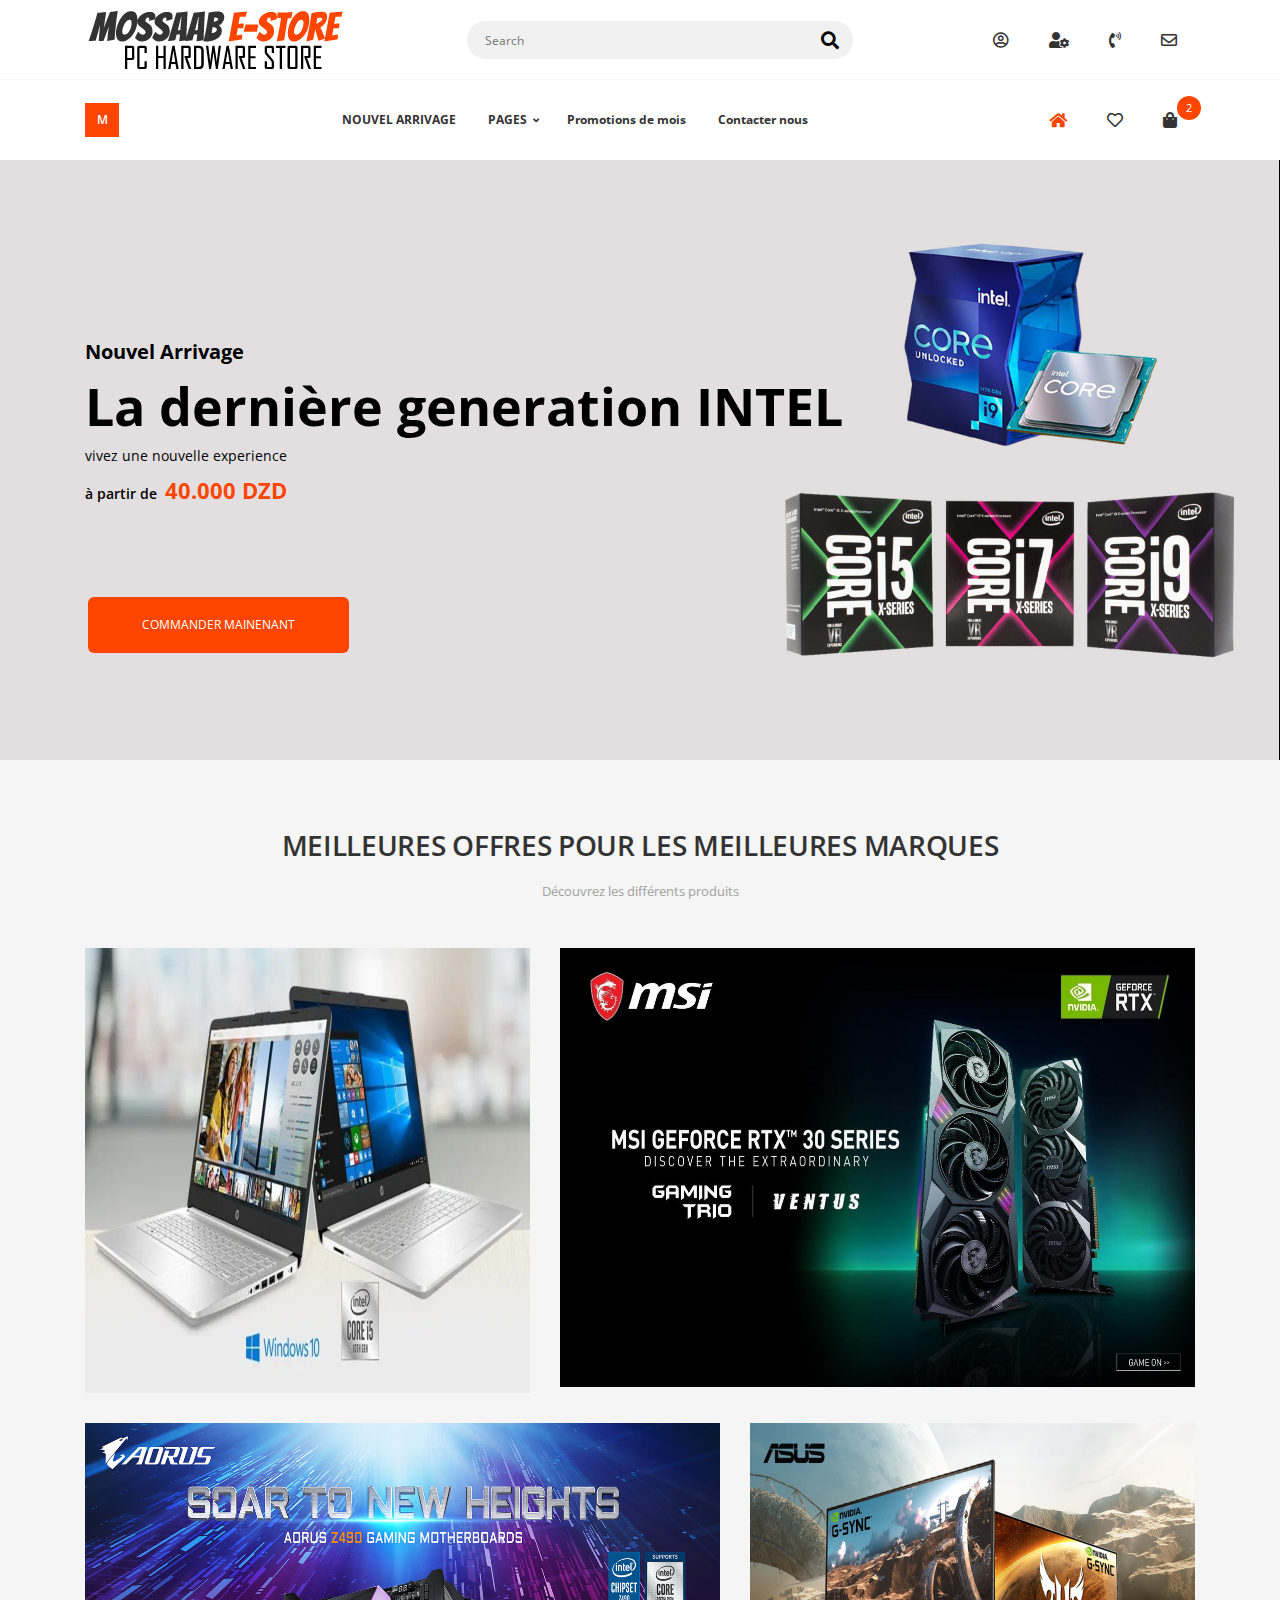
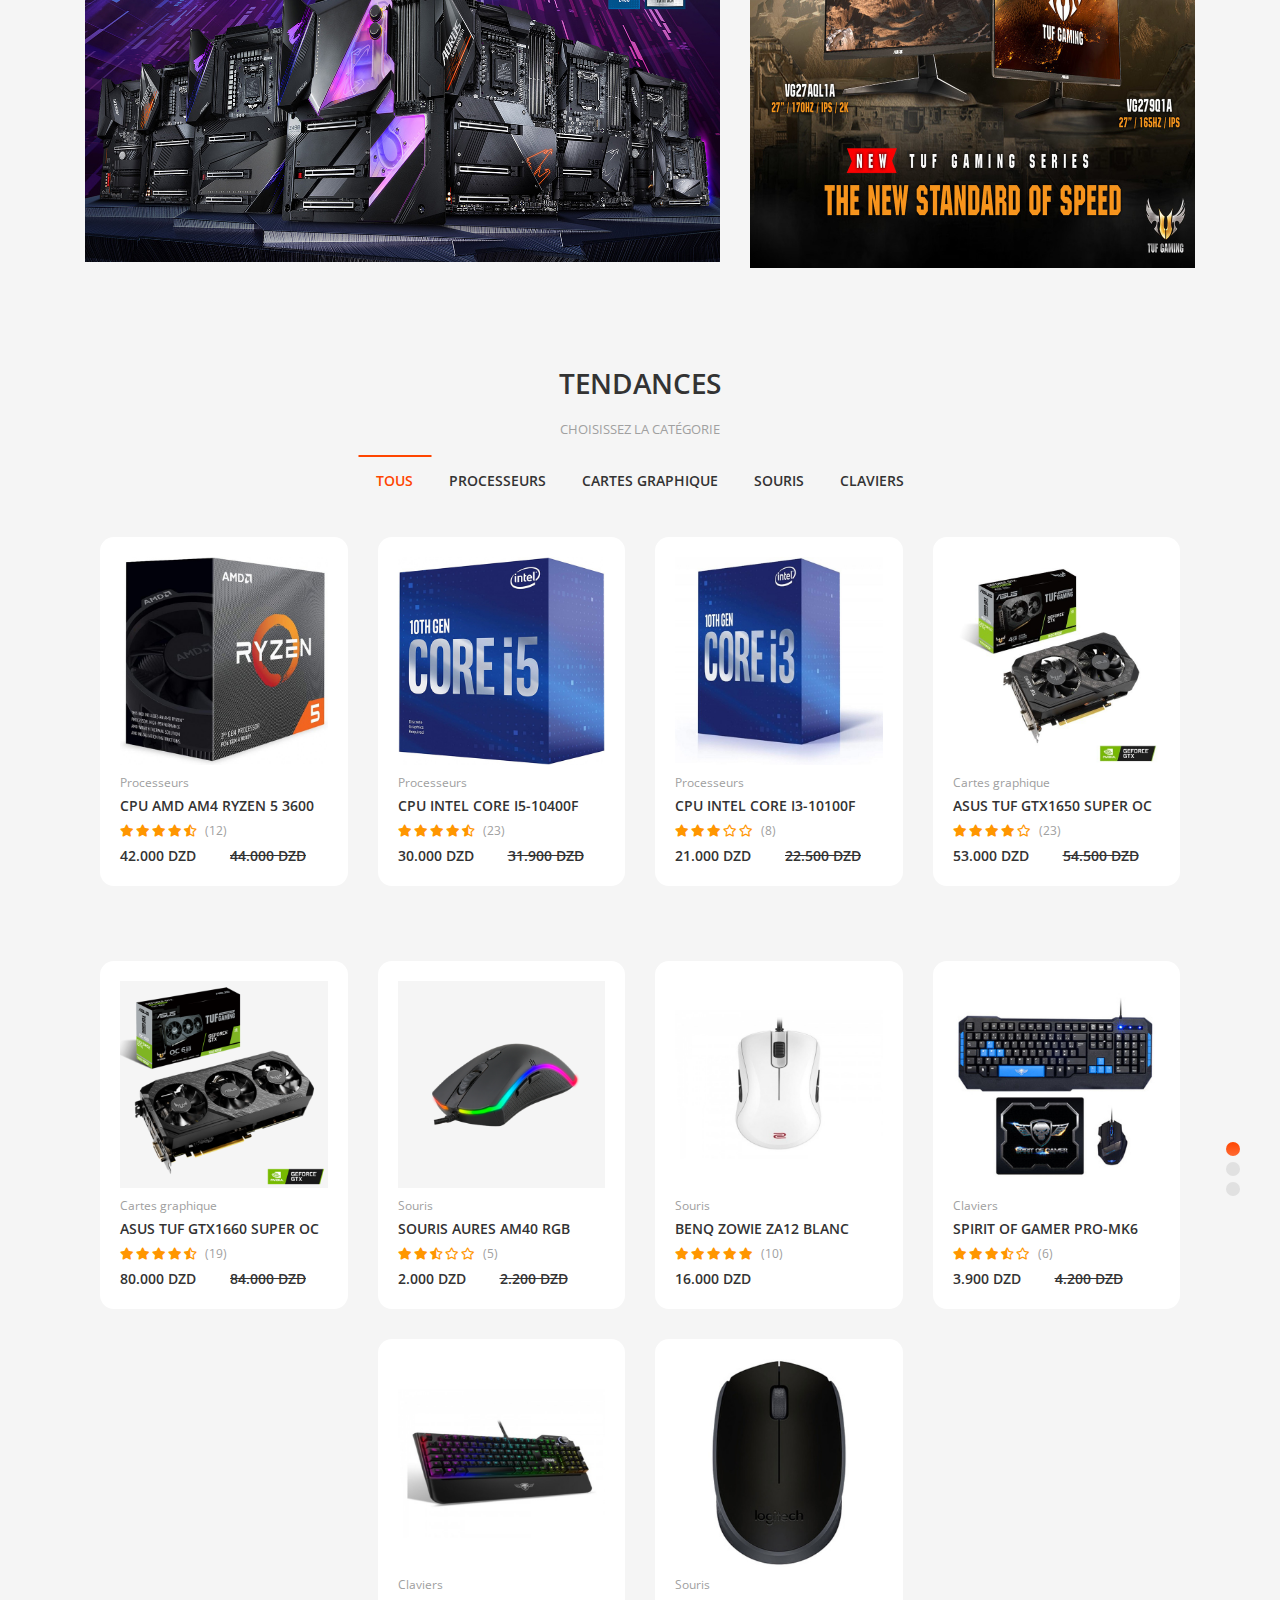
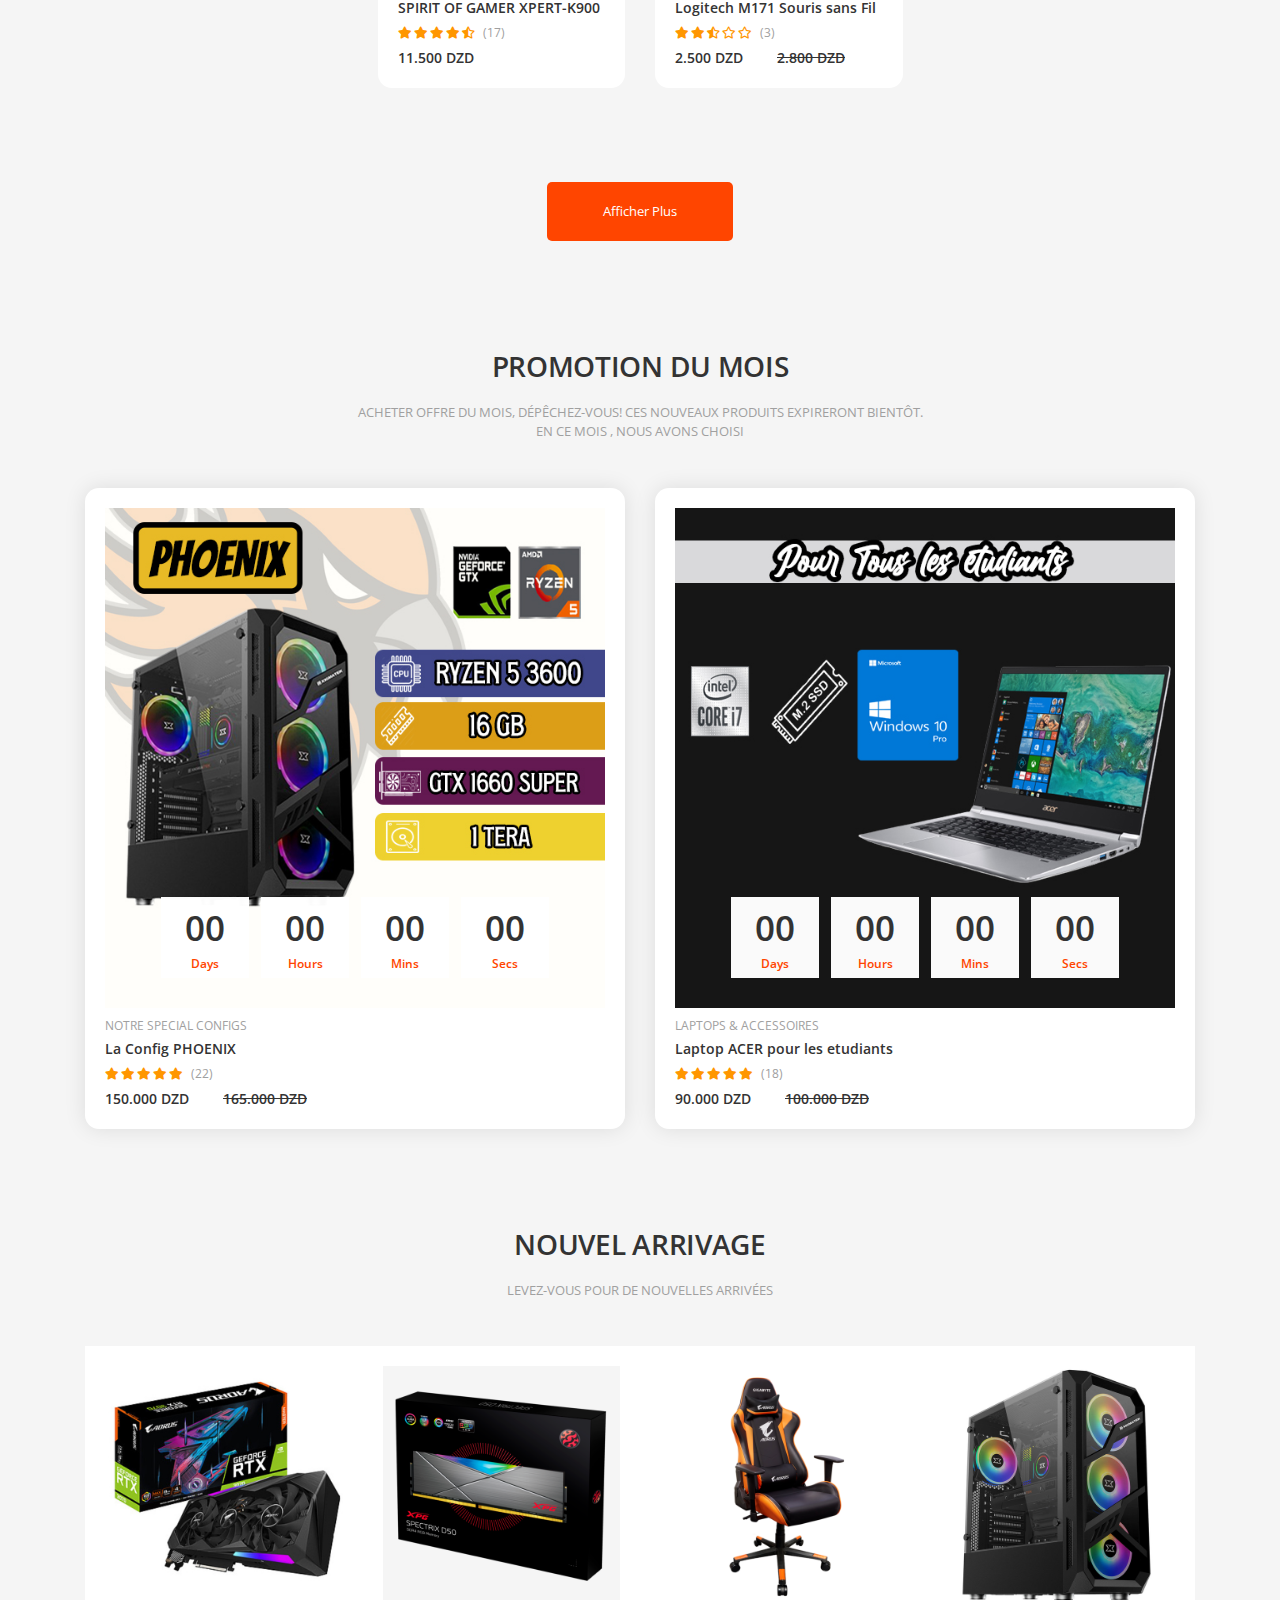
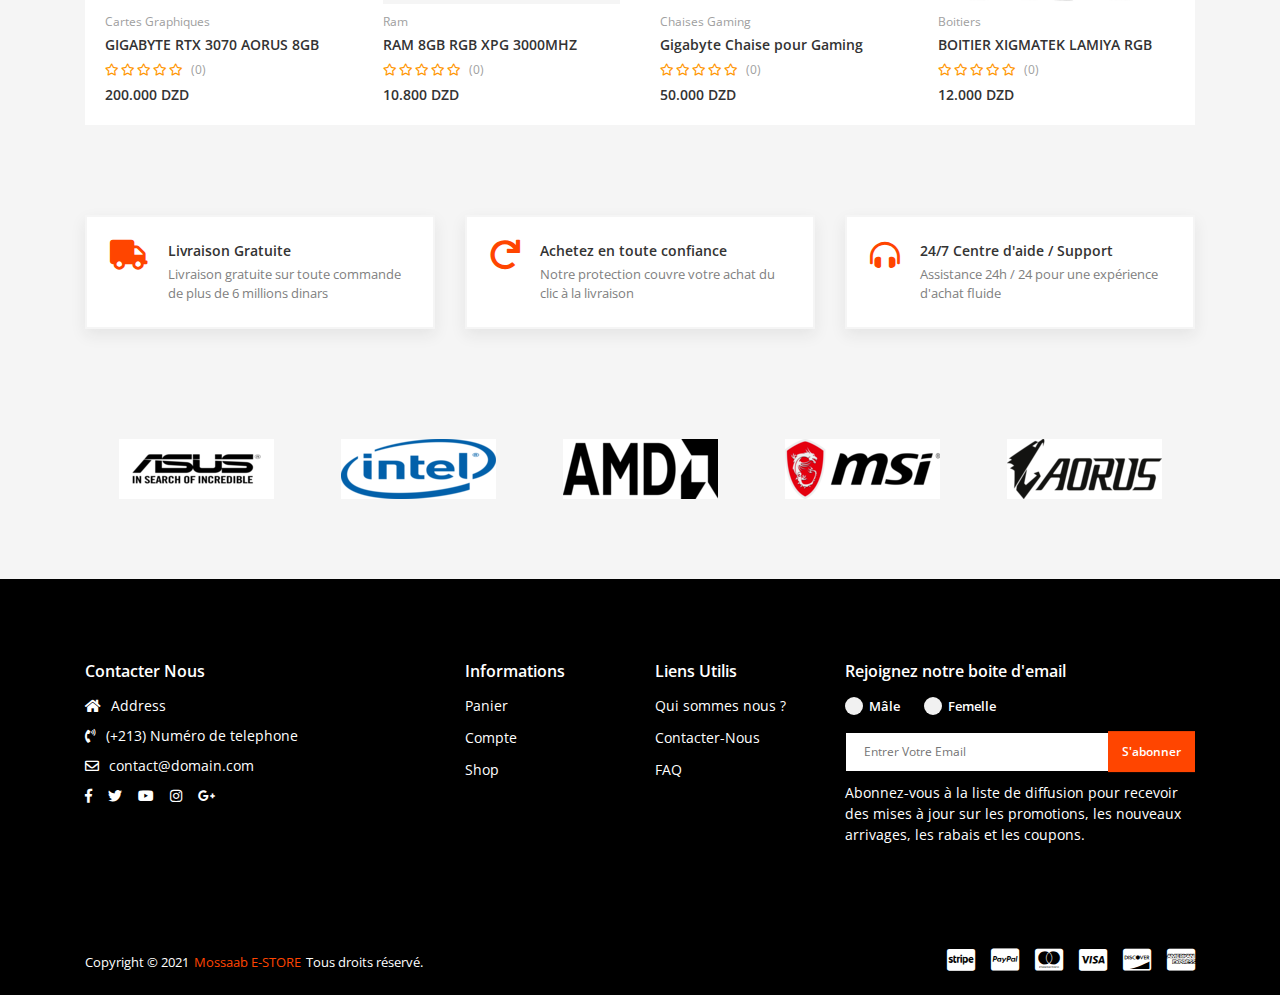
<file: index.html>
<!DOCTYPE html>
<html class="no-js" lang="en">
<head>
    <meta charset="UTF-8">
    <!--[if IE]><meta http-equiv="X-UA-Compatible" content="IE=edge"><![endif]-->
    <meta name="viewport" content="width=device-width, initial-scale=1, shrink-to-fit=no">
    <meta name="description" content="">
    <meta name="author" content="">
    <link href="images/favicon.png" rel="shortcut icon">
    <title>Mossab Estore - PC Hardware & more</title>

    <!--====== Google Font ======-->
    <link href="https://fonts.googleapis.com/css?family=Open+Sans:400,600,700,800" rel="stylesheet">

    <!--====== Vendor Css ======-->
    <link rel="stylesheet" href="css/vendor.css">

    <!--====== Utility-Spacing ======-->
    <link rel="stylesheet" href="css/utility.css">

    <!--====== App ======-->
    <link rel="stylesheet" href="css/app.css">
</head>
<body class="config">
    <div class="preloader is-active">
        <div class="preloader__wrap">

            <img class="preloader__img" src="images/preloader.png" alt=""></div>
    </div>

    <!--====== Main App ======-->
    <div id="app">

        <!--====== Main Header ======-->
        <header class="header--style-1">

            <!--====== Nav 1 ======-->
            <nav class="primary-nav primary-nav-wrapper--border">
                <div class="container">

                    <!--====== Primary Nav ======-->
                    <div class="primary-nav">

                        <!--====== Main Logo ======-->

                        <a class="main-logo" href="index.html">

                            <img src="images/logo/logo3.png" alt=""></a>
                        <!--====== End - Main Logo ======-->


                        <!--====== Search Form ======-->
                        <form class="main-form">

                            <label for="main-search"></label>

                            <input class="input-text input-text--border-radius input-text--style-1" type="text" id="main-search" placeholder="Search">

                            <button class="btn btn--icon fas fa-search main-search-button" type="submit"></button></form>
                        <!--====== End - Search Form ======-->


                        <!--====== Dropdown Main plugin ======-->
                        <div class="menu-init" id="navigation">

                            <button class="btn btn--icon toggle-button toggle-button--secondary fas fa-cogs" type="button"></button>

                            <!--====== Menu ======-->
                            <div class="ah-lg-mode">

                                <span class="ah-close">✕ Close</span>

                                <!--====== List ======-->
                                <ul class="ah-list ah-list--design1 ah-list--link-color-secondary">
                                    <li class="has-dropdown" data-tooltip="tooltip" data-placement="left" title="Account">

                                        <a><i class="far fa-user-circle"></i></a>

                                        <!--====== Dropdown ======-->

                                        <span class="js-menu-toggle"></span>
                                        <ul style="width:120px">
                                            <li>

                                                <a href="dashboard.html"><i class="fas fa-user-circle u-s-m-r-6"></i>

                                                    <span>Compte</span></a></li>
                                            <li>

                                                <a href="signup.html"><i class="fas fa-user-plus u-s-m-r-6"></i>

                                                    <span>Register</span></a></li>
                                            <li>

                                                <a href="signin.html"><i class="fas fa-lock u-s-m-r-6"></i>

                                                    <span>Connexion</span></a></li>
                                            <li>

                                                <a href="signup.html"><i class="fas fa-lock-open u-s-m-r-6"></i>

                                                    <span>Déconnexion</span></a></li>
                                        </ul>
                                        <!--====== End - Dropdown ======-->
                                    </li>
                                    <li class="has-dropdown" data-tooltip="tooltip" data-placement="left" title="Paramètres">

                                        <a><i class="fas fa-user-cog"></i></a>

                                        <!--====== Dropdown ======-->

                                        <span class="js-menu-toggle"></span>
                                        <ul style="width:120px">
                                            <li class="has-dropdown has-dropdown--ul-right-100">

                                                <a>Langue<i class="fas fa-angle-down u-s-m-l-6"></i></a>

                                                <!--====== Dropdown ======-->

                                                <span class="js-menu-toggle"></span>
                                                <ul style="width:120px">
                                                    <li>

                                                        <a class="u-c-brand">FRANCAIS</a></li>
                                                    <li>
                                                        <a>ANGLAIS</a></li>
                                                    
                                                </ul>
                                                <!--====== End - Dropdown ======-->
                                            </li>
                                            <li class="has-dropdown has-dropdown--ul-right-100">

                                                <a>Argents<i class="fas fa-angle-down u-s-m-l-6"></i></a>

                                                <!--====== Dropdown ======-->

                                                <span class="js-menu-toggle"></span>
                                                <ul style="width:225px">
                                                    <li>

                                                        <a class="u-c-brand">DZD - Dinars</a></li>
                                                    <li>

                                                        <a>€ - EURO</a></li>
                                                </ul>
                                                <!--====== End - Dropdown ======-->
                                            </li>
                                        </ul>
                                        <!--====== End - Dropdown ======-->
                                    </li>
                                    <li data-tooltip="tooltip" data-placement="left" title="Contacter-Nous">

                                        <a href="tel:+0900901904"><i class="fas fa-phone-volume"></i></a></li>
                                    <li data-tooltip="tooltip" data-placement="left" title="Email">

                                        <a href="mailto:contact@domain.com"><i class="far fa-envelope"></i></a></li>
                                </ul>
                                <!--====== End - List ======-->
                            </div>
                            <!--====== End - Menu ======-->
                        </div>
                        <!--====== End - Dropdown Main plugin ======-->
                    </div>
                    <!--====== End - Primary Nav ======-->
                </div>
            </nav>
            <!--====== End - Nav 1 ======-->


            <!--====== Nav 2 ======-->
            <nav class="secondary-nav-wrapper">
                <div class="container">

                    <!--====== Secondary Nav ======-->
                    <div class="secondary-nav">

                        <!--====== Dropdown Main plugin ======-->
                        <div class="menu-init" id="navigation1">

                            <button class="btn btn--icon toggle-mega-text toggle-button" type="button">M</button>

                            <!--====== Menu ======-->
                            <div class="ah-lg-mode">

                                <span class="ah-close">✕ Close</span>

                                <!--====== List ======-->
                                <ul class="ah-list">
                                    <li class="has-dropdown">

                                        <span class="mega-text">M</span>

                                        <!--====== Mega Menu ======-->

                                        <span class="js-menu-toggle"></span>
                                        <div class="mega-menu">
                                            <div class="mega-menu-wrap">
                                                <div class="mega-menu-list">
                                                    <ul>
                                                        <li class="js-active">

                                                            <a href="shop-side-version-2.html"><i class="fas fa-laptop u-s-m-r-6"></i>

                                                                <span>PC &Laptops </span></a>

                                                            <span class="js-menu-toggle js-toggle-mark"></span></li>
                                                        <li>

                                                            <a href="shop-side-version-2.html"><i class="fas fa-tv u-s-m-r-6"></i>

                                                                <span>Moniteurs</span></a>

                                                            <span class="js-menu-toggle"></span></li>
                                                        <li>

                                                            <a href="shop-side-version-2.html"><i class="fas fa-gamepad u-s-m-r-6"></i>

                                                                <span>PC Gamer CONGIFS</span></a>

                                                            <span class="js-menu-toggle"></span></li>
                                                        <li>

                                                            <a href="index.html"><i class="fas fa-tags u-s-m-r-6"></i>

                                                                <span>OFFRES/PROMOTIONS</span></a>

                                                            <span class="js-menu-toggle"></span></li>
                                                        <li>

                                                            <a href="index.html"><i class="fas fa-bullhorn u-s-m-r-6"></i>

                                                                <span>NOUVEL ARRIVAGE </span></a>

                                                            <span class="js-menu-toggle"></span></li>
                                                       
                                                    </ul>
                                                </div>

                                                <!--====== PC & laptops ======-->
                                                <div class="mega-menu-content js-active">

                                                    <!--====== Mega Menu Row ======-->
                                                    <div class="row">
                                                        <div class="col-lg-3">
                                                            <ul>
                                                                <li class="mega-list-title">

                                                                    <a href="shop-side-version-2.html">COMPOSANTS</a></li>
                                                                <li>

                                                                    <a href="shop-side-version-2.html">Processeurs </a></li>
                                                                <li>

                                                                    <a href="shop-side-version-2.html">Cartes graphiques</a></li>
                                                                <li>

                                                                    <a href="shop-side-version-2.html">Ram </a></li>
                                                                <li>

                                                                    <a href="shop-side-version-2.html">Cartes mères </a></li>

                                                                    <li>
                                                                        <a href="shop-side-version-2.html"> Alimentations </a></li>
                                                                    <li>
                                                                        <li>
                                                                            <a href="shop-side-version-2.html"> Boitiers </a></li>
                                                                        <li>
                                                                            <li>
                                                                                <a href="shop-side-version-2.html"> Voir plus </a></li>
                                                                            <li>

                                                            </ul>
                                                        </div>
                                                        <div class="col-lg-3">
                                                            <ul>
                                                                <li class="mega-list-title">

                                                                    <a href="shop-side-version-2.html">ACCESSOIRES </a></li>
                                                                <li>

                                                                    <a href="shop-side-version-2.html">Claviers </a></li>
                                                                <li>

                                                                    <a href="shop-side-version-2.html"> Souris </a></li>
                                                                <li>

                                                                    <a href="shop-side-version-2.html">Chaises gaming </a></li>
                                                                <li>

                                                                    <a href="shop-side-version-2.html">Casques</a></li>
                                                                <li>

                                                                        <a href="shop-side-version-2.html"> Voir plus </a></li>
                                                                    <li>        
                                                                    
                                                            </ul>
                                                        </div>
                                                        <div class="col-lg-3">
                                                            <ul>
                                                                <li class="mega-list-title">

                                                                    <a href="shop-side-version-2.html">LAPTOPS & ACCESSOIRES </a></li>
                                                                <li>

                                                                    <a href="shop-side-version-2.html">Pour etude / travail </a></li>
                                                                <li>

                                                                    <a href="shop-side-version-2.html">Gaming Laptops </a></li>
                                                                <li>

                                                                    <a href="shop-side-version-2.html">Chargeurs et accessoires</a></li>
                                                                <li>

                                                                    <a href="shop-side-version-2.html">Voir Plus</a></li>
                                                            </ul>
                                                        </div>
                                                        <div class="col-lg-3">
                                                            <ul>
                                                                <li class="mega-list-title">

                                                                    <a href="shop-side-version-2.html">AUTRES</a></li>
                                                                <li>

                                                                    <a href="shop-side-version-2.html">Disques durs </a></li>
                                                                <li>

                                                                    <a href="shop-side-version-2.html">Refroidissements</a></li>
                                                                <li>

                                                                    <a href="shop-side-version-2.html">Cartes </a></li>
                                                            </ul>
                                                        </div>
                                                    </div>
                                                    <!--====== End - Mega Menu Row ======-->
                                                    <br>

                                                    <!--====== Mega Menu Row ======--> 
                                                       <!--====== La photo dans la liste======--> 

                                                    <div class="row">
                                                        <div class="col-lg-3">
                                                           
                                                        </div>
                                                        <div class="col-lg-9 mega-image">
                                                            <div class="mega-banner">

                                                                <a class="u-d-block" href="shop-side-version-2.html">

                                                                    <img class="u-img-fluid u-d-block" src="images/banners/banner-mega-0.jpg" alt=""></a></div>
                                                        </div>
                                                    </div>
                                                    <!--====== End - Mega Menu Row ======-->
                                                </div>
                                                <!--====== End - PC & laptops ======-->


                                                <!--====== Moniteurs ======-->
                                                <div class="mega-menu-content">

                                                    <!--====== Mega Menu Row ======-->
                                                    <div class="row">
                                                        <div class="col-lg-6 mega-image">
                                                            <div class="mega-banner">

                                                                <a class="u-d-block" href="shop-side-version-2.html">

                                                                    <img class="u-img-fluid u-d-block" src="images/banners/banner-mega-1.jpg" alt=""></a></div>
                                                        </div>
                                                        <div class="col-lg-6 mega-image">
                                                            <div class="mega-banner">

                                                                <a class="u-d-block" href="shop-side-version-2.html">

                                                                    <img class="u-img-fluid u-d-block" src="images/banners/banner-mega-2.jpg" alt=""></a></div>
                                                        </div>
                                                    </div>
                                                    <!--====== End - Mega Menu Row ======-->
                                                    <br>

                                                    <!--====== Mega Menu Row ======-->
                                                    <div class="row">
                                                        <div class="col-lg-3">
                                                            <ul>
                                                                <li class="mega-list-title">

                                                                    <a href="shop-side-version-2.html">UTILISATION NORMALE</a></li>
                                                                <li>

                                                                    <a href="shop-side-version-2.html">LG Moniteurs </a></li>
                                                                <li>

                                                                    <a href="shop-side-version-2.html">Hp Moniteur </a></li>
                                                                <li>

                                                            </ul>
                                                        </div>
                                                        <div class="col-lg-3">
                                                            <ul>
                                                                <li class="mega-list-title">

                                                                    <a href="shop-side-version-2.html">POUR BUREAU </a></li>
                                                                <li>

                                                                    <a href="shop-side-version-2.html">Samsung Moniteurs </a></li>
                                                                <li>

                                                                    <a href="shop-side-version-2.html">HP Moniteur</a></li>
                                                                <li>

                                                                    <a href="shop-side-version-2.html">AOC Moniteurs</a></li>
                                                                <li>

                                                                    <a href="shop-side-version-2.html">Voir Plus </a></li>
                                                            </ul>
                                                        </div>
                                                        <div class="col-lg-3">
                                                            <ul>
                                                                <li class="mega-list-title">

                                                                    <a href="shop-side-version-2.html">GAMING </a></li>
                                                                <li>

                                                                    <a href="shop-side-version-2.html">Asus Moniteurs </a></li>
                                                                <li>

                                                                    <a href="shop-side-version-2.html">MSI Moniteurs </a></li>
                                                                <li>

                                                                    <a href="shop-side-version-2.html">BenQ Moniteurs </a></li>
                                                                <li>

                                                                    <a href="shop-side-version-2.html">Voire Plus </a></li>
                                                            </ul>
                                                        </div>
                                                        <div class="col-lg-3">
                                                            <ul>
                                                                <li class="mega-list-title">

                                                                    <a href="shop-side-version-2.html">SELON HZ</a></li>
                                                                <li>

                                                                    <a href="shop-side-version-2.html">Moniteurs 60-70HZ</a></li>
                                                                <li>

                                                                    <a href="shop-side-version-2.html">Moniteurs 120-144-165HZ</a></li>
                                                                <li>

                                                                    <a href="shop-side-version-2.html">Moniteurs 240-360HZ</a></li>
                                                                
                                                            </ul>
                                                        </div>
                                                    </div>
                                                    <!--====== End - Mega Menu Row ======-->
                                                    <br>

                                                    <!--====== Mega Menu Row ======-->
                                                    <div class="row">
                                                        <div class="col-lg-3">
                                                        </div>
                                                    </div>
                                                    <!--====== End - Mega Menu Row ======-->
                                                    <br>

                                                    <!--====== Mega Menu Row ======-->
                                                    <div class="row">
                                                        <div class="col-lg-9 mega-image">
                                                            <div class="mega-banner">

                                                                <a class="u-d-block" href="shop-side-version-2.html">

                                                                    <img class="u-img-fluid u-d-block" src="images/banners/banner-mega-3.jpg" alt=""></a></div>
                                                        </div>
                                                        <div class="col-lg-3 mega-image">
                                                            <div class="mega-banner">

                                                                <a class="u-d-block" href="shop-side-version-2.html">

                                                                    <img class="u-img-fluid u-d-block" src="images/banners/banner-mega-4.jpg" alt=""></a></div>
                                                        </div>
                                                    </div>
                                                    <!--====== End - Mega Menu Row ======-->
                                                </div>
                                                <!--====== End - Women ======-->


                                                <!--====== PC GAMER Configs ======-->
                                                <div class="mega-menu-content">

                                                    <!--====== Mega Menu Row ======-->
                                                    <div class="row">
                                                        <div class="col-lg-4 mega-image">
                                                            <div class="mega-banner">

                                                                <a class="u-d-block" href="shop-side-version-2.html">

                                                                    <img class="u-img-fluid u-d-block" src="images/banners/banner-mega-5.jpg" alt=""></a></div>
                                                        </div>
                                                        <div class="col-lg-4 mega-image">
                                                            <div class="mega-banner">

                                                                <a class="u-d-block" href="shop-side-version-2.html">

                                                                    <img class="u-img-fluid u-d-block" src="images/banners/banner-mega-6.jpg" alt=""></a></div>
                                                        </div>
                                                        <div class="col-lg-4 mega-image">
                                                            <div class="mega-banner">

                                                                <a class="u-d-block" href="shop-side-version-2.html">

                                                                    <img class="u-img-fluid u-d-block" src="images/banners/banner-mega-7.jpg" alt=""></a></div>
                                                        </div>
                                                    </div>
                                                    <!--====== End - Mega Menu Row ======-->
                                                    <br>

                                                    <!--====== Mega Menu Row ======-->
                                                    <div class="row">
                                                        <div class="col-lg-3">
                                                            <ul>
                                                                <li class="mega-list-title">

                                                                    <a href="shop-side-version-2.html">BAS DE GAMME CONFIGS</a></li>
                                                                <li>

                                                                    <a href="shop-side-version-2.html">Les configs Intel</a></li>
                                                                <li>

                                                                    <a href="shop-side-version-2.html">Les configs AMD Ryzen</a></li>
                                                                <li>

                                                                    <a href="shop-side-version-2.html">Les configs avec Carte graphique GT</a></li>
                                                                <li>

                                                                    <a href="shop-side-version-2.html">Voir Plus</a></li>
                                                            </ul>
                                                        </div>
                                                        <div class="col-lg-3">
                                                            <ul>
                                                                <li class="mega-list-title">

                                                                    <a href="shop-side-version-2.html">GAMME MOYENNE CONFIGS</a></li>
                                                                <li>

                                                                    <a href="shop-side-version-2.html">Les configs Intel</a></li>
                                                                <li>

                                                                    <a href="shop-side-version-2.html">Les configs AMD Ryzen</a></li>
                                                                <li>

                                                                    <a href="shop-side-version-2.html">Avec GTX 1050/1050TI</a></li>
                                                                <li>

                                                                    <a href="shop-side-version-2.html">Avec GTX1650/1650SUPER</a></li>
                                                                <li>

                                                                        <a href="shop-side-version-2.html">Avec GTX 1660/TI/SUPER</a></li>
                                                                <li>

                                                                            <a href="shop-side-version-2.html">Voir Plus</a></li>
                                                            </ul>
                                                        </div>
                                                        <div class="col-lg-3">
                                                            <ul>
                                                                <li class="mega-list-title">

                                                                    <a href="shop-side-version-2.html">HAUTE DE GAMME CONFIGS</a></li>
                                                                <li>

                                                                    <a href="shop-side-version-2.html">Avec RTX Serie 2000</a></li>
                                                                <li>

                                                                    <a href="shop-side-version-2.html">Avec RTX Serie 3000</a></li>
                                                                <li>

                                                                    <a href="shop-side-version-2.html">Voir Plus </a></li>
                                                                
                                                            </ul>
                                                        </div>
                                                        <div class="col-lg-3">
                                                            <ul>
                                                                <li class="mega-list-title">

                                                                    <a href="shop-side-version-2.html">NOTRE SPECIAL CONFIGS </a></li>
                                                                <li>

                                                                    <a href="shop-side-version-2.html">Griffin</a></li>
                                                                <li>

                                                                    <a href="shop-side-version-2.html">Pheonix</a></li>
                                                                <li>

                                                                    <a href="shop-side-version-2.html">Draco</a></li>
                                                                <li>

                                                                    <a href="shop-side-version-2.html">Voir Plus</a></li>
                                                            </ul>
                                                        </div>
                                                    </div>
                                                    <!--====== End - Mega Menu Row ======-->
                                                    <br>

                                                    <!--====== Mega Menu Row ======-->
                                                       <!--====== Si je veux ajouter un 2eme ligne dans la 3eme liste ( PC GAMER) ======-->

                                                    <div class="row">
                                                        <div class="col-lg-3">
                                                            
                                                        </div>
                                                    </div>
                                                    <!--====== End - Mega Menu Row ======-->
                                                    <br>

                                                    <!--====== Mega Menu Row ======-->
                                                    <div class="row">
                                                        <div class="col-lg-6 mega-image">
                                                            <div class="mega-banner">

                                                                <a class="u-d-block" href="shop-side-version-2.html">

                                                                    <img class="u-img-fluid u-d-block" src="images/banners/banner-mega-8.jpg" alt=""></a></div>
                                                        </div>
                                                        <div class="col-lg-6 mega-image">
                                                            <div class="mega-banner">

                                                                <a class="u-d-block" href="shop-side-version-2.html">

                                                                    <img class="u-img-fluid u-d-block" src="images/banners/banner-mega-9.jpg" alt=""></a></div>
                                                        </div>
                                                    </div>
                                                    <!--====== End - Mega Menu Row ======-->
                                                </div>
                                                <!--====== End - PC GAMER Configs ======-->


                                                <!--====== No Sub Categories ======-->
                                                <div class="mega-menu-content">
                                                    <h5>No Categories</h5>
                                                </div>
                                                <!--====== End - No Sub Categories ======-->


                                                <!--====== No Sub Categories ======-->
                                                <div class="mega-menu-content">
                                                    <h5>No Categories</h5>
                                                </div>
                                                <!--====== End - No Sub Categories ======-->


                                                <!--====== No Sub Categories ======-->
                                                <div class="mega-menu-content">
                                                    <h5>No Categories</h5>
                                                </div>
                                                <!--====== End - No Sub Categories ======-->


                                                <!--====== No Sub Categories ======-->
                                                <div class="mega-menu-content">
                                                    <h5>No Categories</h5>
                                                </div>
                                                <!--====== End - No Sub Categories ======-->
                                            </div>
                                        </div>
                                        <!--====== End - Mega Menu ======-->
                                    </li>
                                </ul>
                                <!--====== End - List ======-->
                            </div>
                            <!--====== End - Menu ======-->
                        </div>
                        <!--====== End - Dropdown Main plugin ======-->


                        <!--====== Dropdown Main plugin ======-->
                        <div class="menu-init" id="navigation2">

                            <button class="btn btn--icon toggle-button toggle-button--secondary fas fa-cog" type="button"></button>

                            <!--====== Menu ======-->
                            <div class="ah-lg-mode">

                                <span class="ah-close">✕ Close</span>

                                <!--====== List ======-->
                              <!--====== Barre des menus ======-->
                                <ul class="ah-list ah-list--design2 ah-list--link-color-secondary">
                                    <li>

                                        <a href="shop-side-version-2.html">NOUVEL ARRIVAGE</a></li>
                                    <li class="has-dropdown">

                                        <a>PAGES<i class="fas fa-angle-down u-s-m-l-6"></i></a>

                                        <!--====== Dropdown ======-->

                                        <span class="js-menu-toggle"></span>
                                        <ul style="width:170px">
                                            <li class="has-dropdown has-dropdown--ul-left-100">

                                                <a>Acceuil<i class="fas fa-angle-down i-state-right u-s-m-l-6"></i></a>

                                                <!--====== Dropdown ======-->

                                                <span class="js-menu-toggle"></span>
                                                <ul style="width:118px">
                                                    <li>

                                                        <a href="index.html">Allez à l'acceuil</a></li>
                                                </ul>
                                                <!--====== End - Dropdown ======-->
                                            </li>
                                            <li class="has-dropdown has-dropdown--ul-left-100">

                                                <a>Compte<i class="fas fa-angle-down i-state-right u-s-m-l-6"></i></a>

                                                <!--====== Dropdown ======-->

                                                <span class="js-menu-toggle"></span>
                                                <ul style="width:200px">
                                                    <li>

                                                        <a href="signin.html">Connexion</a></li>
                                                    <li>

                                                        <a href="signup.html">Créer un compte</a></li>
                                                    <li>

                                                        <a href="lost-password.html">Mot de pass oublié</a></li>
                                                </ul>                                            
                                                <!--====== End - Dropdown ======-->
                                            </li>
                                            <li>

                                                <a href="cart.html">Panier</a></li>
                                            <li>

                                                <a href="wishlist.html">Favoris</a></li>
                                            <li>

                                                <a href="checkout.html">Caisse</a></li>
                                            <li>

                                                <a href="faq.html">FAQ</a></li>
                                            <li>

                                                <a href="about.html">A Propos</a></li>
                                            <li>

                                                <a href="contact.html">Contacter nous</a></li>
                                        </ul>
                                        <!--====== End - Dropdown ======-->
                                    
                                    <li>
                                        <a href="shop-side-version-2.html">Promotions de mois</a></li>
                                    <li>

                                        <a href="contact.html">Contacter nous</a></li>
                                </ul>
                                <!--====== End - List ======-->
                            </div>
                            <!--====== End - Menu ======-->
                        </div>
                        <!--====== End - Dropdown Main plugin ======-->

                        <!--====== Les icons ======-->
                        <!--====== Dropdown Main plugin ======-->
                        <div class="menu-init" id="navigation3">

                            <button class="btn btn--icon toggle-button toggle-button--secondary fas fa-shopping-bag toggle-button-shop" type="button"></button>

                            <span class="total-item-round">2</span>

                            <!--====== Menu ======-->
                            <div class="ah-lg-mode">

                                <span class="ah-close">✕ Close</span>

                                <!--====== List ======-->
                                <ul class="ah-list ah-list--design1 ah-list--link-color-secondary">
                                    <li>

                                        <a href="index.html"><i class="fas fa-home u-c-brand"></i></a></li>
                                    <li>

                                        <a href="wishlist.html"><i class="far fa-heart"></i></a></li>
                                    <li class="has-dropdown">

                                        <a class="mini-cart-shop-link"><i class="fas fa-shopping-bag"></i>

                                            <span class="total-item-round">2</span></a>

                                        <!--====== Panier ======-->
                                        <!--====== Dropdown ======-->
                                        <span class="js-menu-toggle"></span>
                                        <div class="mini-cart">
                                            <!--====== Mini Product Container ======-->
                                            <div class="mini-product-container gl-scroll u-s-m-b-15">

                                                <!--====== Card for mini cart ======-->
                                                <div class="card-mini-product">
                                                    <div class="mini-product">
                                                        <div class="mini-product__image-wrapper">

                                                            <a class="mini-product__link" href="product-detail.html">

                                                                <img class="u-img-fluid" src="images/product/electronic/product3.jpg" alt=""></a></div>
                                                        <div class="mini-product__info-wrapper">

                                                            <span class="mini-product__category">

                                                                <a href="shop-side-version-2.html">Composants</a></span>

                                                            <span class="mini-product__name">

                                                                <a href="product-detail.html">CPU INTEL CORE I5-10400F 2.9HZ 10EME GEN</a></span>

                                                            <span class="mini-product__quantity">1 x</span>

                                                            <span class="mini-product__price">31.900 Dzd</span></div>
                                                    </div>
                                                    <a class="mini-product__delete-link far fa-trash-alt"></a>
                                                </div>
                                                <!--====== End - Card for mini cart ======-->
                                                <!--====== Card for mini cart ======-->
                                                <div class="card-mini-product">
                                                    <div class="mini-product">
                                                        <div class="mini-product__image-wrapper">
                                                            <a class="mini-product__link" href="product-detail.html">
                                                                <img class="u-img-fluid" src="images/product/electronic/product18.jpg" alt=""></a></div>
                                                        <div class="mini-product__info-wrapper">
                                                            <span class="mini-product__category">
                                                                <a href="shop-side-version-2.html">Accessoires</a></span>
                                                            <span class="mini-product__name">
                                                                <a href="product-detail.html">SOURIS USB AURES CLAWS AM20 GAMING LED</a></span>
                                                            <span class="mini-product__quantity">1 x</span>
                                                            <span class="mini-product__price">800 Dzd</span></div>
                                                    </div>
                                                    <a class="mini-product__delete-link far fa-trash-alt"></a>
                                                </div>
                                                <!--====== End - Card for mini cart ======-->
                                                <!--====== Card for mini cart ======-->
                                                <div class="card-mini-product">
                                                    <div class="mini-product">
                                                        <div class="mini-product__image-wrapper">

                                                            <a class="mini-product__link" href="product-detail.html">

                                                                <img class="u-img-fluid" src="images/product/women/product8.jpg" alt=""></a></div>
                                                        <div class="mini-product__info-wrapper">

                                                            <span class="mini-product__category">

                                                                <a href="shop-side-version-2.html">Autres</a></span>

                                                            <span class="mini-product__name">

                                                                <a href="product-detail.html">SSD M.2 240GB ADATA ULTIMATE SU650</a></span>

                                                            <span class="mini-product__quantity">1 x</span>

                                                            <span class="mini-product__price">7.600 Dzd</span></div>
                                                    </div>

                                                    <a class="mini-product__delete-link far fa-trash-alt"></a>
                                                </div>
                                                <!--====== End - Card for mini cart ======-->
                                            </div>
                                            <!--====== End - Mini Product Container ======-->
                                            <!--====== Mini Product Statistics ======-->
                                            <div class="mini-product-stat">
                                                <div class="mini-total">

                                                    <span class="subtotal-text">PRIX TOTAL</span>

                                                    <span class="subtotal-value">40300 Dzd</span></div>
                                                <div class="mini-action">

                                                    <a class="mini-link btn--e-brand-b-2" href="checkout.html">PASSER À LA CAISSE</a>

                                                    <a class="mini-link btn--e-transparent-secondary-b-2" href="cart.html">VOIR LE PANIER</a></div>
                                            </div>
                                            <!--====== End - Mini Product Statistics ======-->
                                        </div>
                                        <!--====== End - Dropdown ======-->
                                    </li>
                                </ul>
                                <!--====== End - List ======-->
                            </div>
                            <!--====== End - Menu ======-->
                        </div>
                        <!--====== End - Dropdown Main plugin ======-->
                    </div>
                    <!--====== End - Secondary Nav ======-->
                </div>
            </nav>
            <!--====== End - Nav 2 ======-->
        </header>
        <!--====== End - Main Header ======-->


        <!--====== App Content ======-->
        <div class="app-content">

            <!--====== Primary Slider ======-->
            <div class="s-skeleton s-skeleton--h-600 s-skeleton--bg-grey">
                <div class="owl-carousel primary-style-1" id="hero-slider">
                    <div class="hero-slide hero-slide--1">
                        <div class="container">
                            <div class="row">
                                <div class="col-12">
                                    <div class="slider-content slider-content--animation">
                                        <span class="content-span-1 u-c-black">Nouvel Arrivage</span>

                                        <span class="content-span-2 u-c-black">La dernière generation INTEL </span>

                                        <span class="content-span-3 u-c-black">vivez une nouvelle experience</span>

                                        <span class="content-span-4 u-c-black"> à partir de 

                                            <span class="u-c-brand">40.000 DZD</span></span>
                                        

                                        <a class="shop-now-link btn--e-brand" href="shop-side-version-2.html">COMMANDER MAINENANT</a></div>
                                </div>
                            </div>
                        </div>
                    </div>

                    <div class="hero-slide hero-slide--2">
                        <div class="container">
                            <div class="row">
                                <div class="col-12">
                                    <div class="slider-content slider-content--animation">

                                        <a class="shop-now-link btn--e-brand" href="shop-side-version-2.html">COMMANDER MAINTENANT</a></div>
                                </div>
                            </div>
                        </div>
                    </div>

                    <div class="hero-slide hero-slide--3">
                        <div class="container">
                            <div class="row">
                                <div class="col-12">
                                    <div class="slider-content slider-content--animation">

                                        
                                </div>
                            </div>
                        </div>
                    </div>
                </div>
            </div>
            <!--====== End - Primary Slider ======-->


            <!--====== Section 1 ======-->
            <div class="u-s-p-y-60">

                <!--====== Section Intro ======-->
                <div class="section__intro u-s-m-b-46">
                    <div class="container">
                        <div class="row">
                            <div class="col-lg-12">
                                <div class="section__text-wrap">
                                    <h1 class="section__heading u-c-secondary u-s-m-b-12">MEILLEURES OFFRES POUR LES MEILLEURES MARQUES</h1>

                                    <span class="section__span u-c-silver">Découvrez les différents produits</span>
                                </div>
                            </div>
                        </div>
                    </div>
                </div>
                <!--====== End - Section Intro ======-->

                <!--====== Section Content ======-->
                <div class="section__content">
                    <div class="container">
                        <div class="row">
                            <div class="col-lg-5 col-md-5 u-s-m-b-30">

                                <a class="collection" href="shop-side-version-2.html">
                                    <div class="aspect aspect--bg-grey aspect--square">
                                        <img class="aspect__img collection__img" src="images/collection/coll-1.jpg" alt=""></div>
                                </a></div>
                            <div class="col-lg-7 col-md-7 u-s-m-b-30">

                                <a class="collection" href="shop-side-version-2.html">
                                    <div class="aspect aspect--bg-grey aspect--1286-890">

                                        <img class="aspect__img collection__img" src="images/collection/coll-2.jpg" alt=""></div>
                                </a></div>
                            <div class="col-lg-7 col-md-7 u-s-m-b-30">

                                <a class="collection" href="shop-side-version-2.html">
                                    <div class="aspect aspect--bg-grey aspect--1286-890">

                                        <img class="aspect__img collection__img" src="images/collection/coll-3.jpg" alt=""></div>
                                </a></div>
                            <div class="col-lg-5 col-md-5 u-s-m-b-30">

                                <a class="collection" href="shop-side-version-2.html">
                                    <div class="aspect aspect--bg-grey aspect--square">

                                        <img class="aspect__img collection__img" src="images/collection/coll-4.jpg" alt=""></div>
                                </a></div>
                        </div>
                    </div>
                </div>

                <!--====== Section Content ======-->
            </div>
            <!--====== End - Section 1 ======-->


            <!--====== Section 2 ======-->
            <div class="u-s-p-b-60">

                <!--====== Section Intro ======-->
                <div class="section__intro u-s-m-b-16">
                    <div class="container">
                        <div class="row">
                            <div class="col-lg-12">
                                <div class="section__text-wrap">
                                    <h1 class="section__heading u-c-secondary u-s-m-b-12">TENDANCES</h1>

                                    <span class="section__span u-c-silver">CHOISISSEZ LA CATÉGORIE</span>
                                </div>
                            </div>
                        </div>
                    </div>
                </div>
                <!--====== End - Section Intro ======-->


                <!--====== Section Content ======-->
                <div class="section__content">
                    <div class="container">
                        <div class="row">
                            <div class="col-lg-12">
                                <div class="filter-category-container">
                                    <div class="filter__category-wrapper">

                                        <button class="btn filter__btn filter__btn--style-1 js-checked" type="button" data-filter="*">TOUS</button></div>
                                    <div class="filter__category-wrapper">

                                        <button class="btn filter__btn filter__btn--style-1" type="button" data-filter=".processeur">PROCESSEURS</button></div>
                                    <div class="filter__category-wrapper">

                                        <button class="btn filter__btn filter__btn--style-1" type="button" data-filter=".cartegraphique">CARTES GRAPHIQUE</button></div>
                                    <div class="filter__category-wrapper">

                                        <button class="btn filter__btn filter__btn--style-1" type="button" data-filter=".souris">SOURIS</button></div>
                                    <div class="filter__category-wrapper">

                                        <button class="btn filter__btn filter__btn--style-1" type="button" data-filter=".clavier">CLAVIERS</button></div>
                                </div>
                                <div class="filter__grid-wrapper u-s-m-t-30">
                                    <div class="row">
                                        <div class="col-xl-3 col-lg-4 col-md-6 col-sm-6 u-s-m-b-30 filter__item processeur">
                                            <div class="product-o product-o--hover-on product-o--radius">
                                                <div class="product-o__wrap">

                                                    <a class="aspect aspect--bg-grey aspect--square u-d-block" href="product-detail.html">

                                                        <img class="aspect__img" src="images/product/CPU/Ryzen53600.jpg" alt=""></a>
                                                    <div class="product-o__action-wrap">
                                                        <ul class="product-o__action-list">
                                                            <li>

                                                                <a data-modal="modal" data-modal-id="#quick-look" data-tooltip="tooltip" data-placement="top" title="Vue Rapide"><i class="fas fa-search-plus"></i></a></li>
                                                            <li>

                                                                <a data-modal="modal" data-modal-id="#add-to-cart" data-tooltip="tooltip" data-placement="top" title="Ajouter aux panier"><i class="fas fa-plus-circle"></i></a></li>
                                                            <li>

                                                                <a href="signin.html" data-tooltip="tooltip" data-placement="top" title="Ajouter aux favoris"><i class="fas fa-heart"></i></a></li>
                                                            <li>

                                                                <a href="signin.html" data-tooltip="tooltip" data-placement="top" title="Envoyez-moi un e-mail lorsque le prix baisse"><i class="fas fa-envelope"></i></a></li>
                                                        </ul>
                                                    </div>
                                                </div>

                                                <span class="product-o__category">

                                                    <a href="shop-side-version-2.html">Processeurs</a></span>

                                                <span class="product-o__name">

                                                    <a href="product-detail.html">CPU AMD AM4 RYZEN 5 3600 </a></span>
                                                <div class="product-o__rating gl-rating-style"><i class="fas fa-star"></i><i class="fas fa-star"></i><i class="fas fa-star"></i><i class="fas fa-star"></i><i class="fas fa-star-half-alt"></i>

                                                    <span class="product-o__review">(12)</span></div>

                                                <span class="product-o__price">42.000 DZD
                                                <span class="product-o__discount">44.000 DZD</span></span>
                                            </div>
                                        </div>
                                        <div class="col-xl-3 col-lg-4 col-md-6 col-sm-6 u-s-m-b-30 filter__item processeur">
                                            <div class="product-o product-o--hover-on product-o--radius">
                                                <div class="product-o__wrap">

                                                    <a class="aspect aspect--bg-grey aspect--square u-d-block" href="product-detail.html">

                                                        <img class="aspect__img" src="images/product/CPU/I510400F.jpg" alt=""></a>
                                                    <div class="product-o__action-wrap">
                                                        <ul class="product-o__action-list">
                                                            <li>

                                                                <a data-modal="modal" data-modal-id="#quick-look" data-tooltip="tooltip" data-placement="top" title="Vue Rapide"><i class="fas fa-search-plus"></i></a></li>
                                                            <li>

                                                                <a data-modal="modal" data-modal-id="#add-to-cart" data-tooltip="tooltip" data-placement="top" title="Ajouter aux panier"><i class="fas fa-plus-circle"></i></a></li>
                                                            <li>

                                                                <a href="signin.html" data-tooltip="tooltip" data-placement="top" title="Ajouter aux favoris"><i class="fas fa-heart"></i></a></li>
                                                            <li>

                                                                <a href="signin.html" data-tooltip="tooltip" data-placement="top" title="Envoyez-moi un e-mail lorsque le prix baisse"><i class="fas fa-envelope"></i></a></li>
                                                        </ul>
                                                    </div>
                                                </div>

                                                <span class="product-o__category">

                                                    <a href="shop-side-version-2.html">Processeurs</a></span>

                                                <span class="product-o__name">

                                                    <a href="product-detail.html">CPU INTEL CORE I5-10400F</a></span>
                                                    <div class="product-o__rating gl-rating-style"><i class="fas fa-star"></i><i class="fas fa-star"></i><i class="fas fa-star"></i><i class="fas fa-star"></i><i class="fas fa-star-half-alt"></i>

                                                    <span class="product-o__review">(23)</span></div>
                                                <span class="product-o__price">30.000 DZD
                                                    <span class="product-o__discount">31.900 DZD</span></span>
                                            </div>
                                        </div>
                                        <div class="col-xl-3 col-lg-4 col-md-6 col-sm-6 u-s-m-b-30 filter__item processeur">
                                            <div class="product-o product-o--hover-on product-o--radius">
                                                <div class="product-o__wrap">

                                                    <a class="aspect aspect--bg-grey aspect--square u-d-block" href="product-detail.html">

                                                        <img class="aspect__img" src="images/product/CPU/I310100F.jpg" alt=""></a>
                                                    <div class="product-o__action-wrap">
                                                        <ul class="product-o__action-list">
                                                            <li>

                                                                <a data-modal="modal" data-modal-id="#quick-look" data-tooltip="tooltip" data-placement="top" title="Vue Rapide"><i class="fas fa-search-plus"></i></a></li>
                                                            <li>

                                                                <a data-modal="modal" data-modal-id="#add-to-cart" data-tooltip="tooltip" data-placement="top" title="Ajouter aux panier"><i class="fas fa-plus-circle"></i></a></li>
                                                            <li>

                                                                <a href="signin.html" data-tooltip="tooltip" data-placement="top" title="Ajouter aux favoris"><i class="fas fa-heart"></i></a></li>
                                                            <li>

                                                                <a href="signin.html" data-tooltip="tooltip" data-placement="top" title="Envoyez-moi un e-mail lorsque le prix baisse"><i class="fas fa-envelope"></i></a></li>
                                                        </ul>
                                                    </div>
                                                </div>

                                                <span class="product-o__category">

                                                    <a href="shop-side-version-2.html">Processeurs</a></span>

                                                <span class="product-o__name">

                                                    <a href="product-detail.html">CPU INTEL CORE I3-10100F</a></span>
                                                <div class="product-o__rating gl-rating-style"><i class="fas fa-star"></i><i class="fas fa-star"></i><i class="fas fa-star"></i><i class="far fa-star"></i><i class="far fa-star"></i>

                                                    <span class="product-o__review">(8)</span></div>

                                                <span class="product-o__price">21.000 DZD

                                                    <span class="product-o__discount">22.500 DZD</span></span>
                                            </div>
                                        </div>
                                        <div class="col-xl-3 col-lg-4 col-md-6 col-sm-6 u-s-m-b-30 filter__item cartegraphique">
                                            <div class="product-o product-o--hover-on product-o--radius">
                                                <div class="product-o__wrap">

                                                    <a class="aspect aspect--bg-grey aspect--square u-d-block" href="product-detail.html">

                                                        <img class="aspect__img" src="images/product/GPU/GTX1650SUPER.jpg" alt=""></a>
                                                    <div class="product-o__action-wrap">
                                                        <ul class="product-o__action-list">
                                                            <li>

                                                                <a data-modal="modal" data-modal-id="#quick-look" data-tooltip="tooltip" data-placement="top" title="Vue Rapide"><i class="fas fa-search-plus"></i></a></li>
                                                            <li>

                                                                <a data-modal="modal" data-modal-id="#add-to-cart" data-tooltip="tooltip" data-placement="top" title="Ajouter aux panier"><i class="fas fa-plus-circle"></i></a></li>
                                                            <li>

                                                                <a href="signin.html" data-tooltip="tooltip" data-placement="top" title="Ajouter aux favoris"><i class="fas fa-heart"></i></a></li>
                                                            <li>

                                                                <a href="signin.html" data-tooltip="tooltip" data-placement="top" title="Envoyez-moi un e-mail lorsque le prix baisse"><i class="fas fa-envelope"></i></a></li>
                                                        </ul>
                                                    </div>
                                                </div>

                                                <span class="product-o__category">

                                                    <a href="shop-side-version-2.html">Cartes graphique</a></span>

                                                <span class="product-o__name">

                                                    <a href="product-detail.html">ASUS TUF GTX1650 SUPER OC</a></span>
                                                <div class="product-o__rating gl-rating-style"><i class="fas fa-star"></i><i class="fas fa-star"></i><i class="fas fa-star"></i><i class="fas fa-star"></i><i class="far fa-star"></i>

                                                    <span class="product-o__review">(23)</span></div>

                                                <span class="product-o__price">53.000 DZD

                                                    <span class="product-o__discount">54.500 DZD</span></span>
                                            </div>
                                        </div>
                                        <div class="col-xl-3 col-lg-4 col-md-6 col-sm-6 u-s-m-b-30 filter__item cartegraphique">
                                            <div class="product-o product-o--hover-on product-o--radius">
                                                <div class="product-o__wrap">

                                                    <a class="aspect aspect--bg-grey aspect--square u-d-block" href="product-detail.html">

                                                        <img class="aspect__img" src="images/product/GPU/GTX1660SUPER.jpg" alt=""></a>
                                                    <div class="product-o__action-wrap">
                                                        <ul class="product-o__action-list">
                                                            <li>

                                                                <a data-modal="modal" data-modal-id="#quick-look" data-tooltip="tooltip" data-placement="top" title="Vue Rapide"><i class="fas fa-search-plus"></i></a></li>
                                                            <li>

                                                                <a data-modal="modal" data-modal-id="#add-to-cart" data-tooltip="tooltip" data-placement="top" title="Ajouter aux panier"><i class="fas fa-plus-circle"></i></a></li>
                                                            <li>

                                                                <a href="signin.html" data-tooltip="tooltip" data-placement="top" title="Ajouter aux favoris"><i class="fas fa-heart"></i></a></li>
                                                            <li>

                                                                <a href="signin.html" data-tooltip="tooltip" data-placement="top" title="Envoyez-moi un e-mail lorsque le prix baisse"><i class="fas fa-envelope"></i></a></li>
                                                        </ul>
                                                    </div>
                                                </div>

                                                <span class="product-o__category">

                                                    <a href="shop-side-version-2.html">Cartes graphique</a></span>

                                                <span class="product-o__name">

                                                    <a href="product-detail.html">ASUS TUF GTX1660 SUPER OC</a></span>
                                                <div class="product-o__rating gl-rating-style"><i class="fas fa-star"></i><i class="fas fa-star"></i><i class="fas fa-star"></i><i class="fas fa-star"></i><i class="fas fa-star-half-alt"></i>

                                                    <span class="product-o__review">(19)</span></div>

                                                <span class="product-o__price">80.000 DZD

                                                    <span class="product-o__discount">84.000 DZD</span></span>
                                            </div>
                                        </div>
                                        <div class="col-xl-3 col-lg-4 col-md-6 col-sm-6 u-s-m-b-30 filter__item souris">
                                            <div class="product-o product-o--hover-on product-o--radius">
                                                <div class="product-o__wrap">

                                                    <a class="aspect aspect--bg-grey aspect--square u-d-block" href="product-detail.html">

                                                        <img class="aspect__img" src="images/product/Souris/AURESAM40.jpg" alt=""></a>
                                                    <div class="product-o__action-wrap">
                                                        <ul class="product-o__action-list">
                                                            <li>

                                                                <a data-modal="modal" data-modal-id="#quick-look" data-tooltip="tooltip" data-placement="top" title="Vue Rapide"><i class="fas fa-search-plus"></i></a></li>
                                                            <li>

                                                                <a data-modal="modal" data-modal-id="#add-to-cart" data-tooltip="tooltip" data-placement="top" title="Ajouter aux panier"><i class="fas fa-plus-circle"></i></a></li>
                                                            <li>

                                                                <a href="signin.html" data-tooltip="tooltip" data-placement="top" title="Ajouter aux favoris"><i class="fas fa-heart"></i></a></li>
                                                            <li>

                                                                <a href="signin.html" data-tooltip="tooltip" data-placement="top" title="Envoyez-moi un e-mail lorsque le prix baisse"><i class="fas fa-envelope"></i></a></li>
                                                        </ul>
                                                    </div>
                                                </div>

                                                <span class="product-o__category">

                                                    <a href="shop-side-version-2.html">Souris</a></span>
                                                <span class="product-o__name">
                                                    <a href="product-detail.html">SOURIS AURES AM40 RGB</a></span>
                                                <div class="product-o__rating gl-rating-style"><i class="fas fa-star"></i><i class="fas fa-star"></i><i class="fas fa-star-half-alt"></i><i class="far fa-star"></i><i class="far fa-star"></i>

                                                    <span class="product-o__review">(5)</span></div>

                                                <span class="product-o__price">2.000 DZD

                                                    <span class="product-o__discount">2.200 DZD</span></span>
                                            </div>
                                        </div>
                                        <div class="col-xl-3 col-lg-4 col-md-6 col-sm-6 u-s-m-b-30 filter__item souris">
                                            <div class="product-o product-o--hover-on product-o--radius">
                                                <div class="product-o__wrap">

                                                    <a class="aspect aspect--bg-grey aspect--square u-d-block" href="product-detail.html">

                                                        <img class="aspect__img" src="images/product/Souris/ZOWIEZA12.jpg" alt=""></a>
                                                    <div class="product-o__action-wrap">
                                                        <ul class="product-o__action-list">
                                                            <li>

                                                                <a data-modal="modal" data-modal-id="#quick-look" data-tooltip="tooltip" data-placement="top" title="Vue Rapide"><i class="fas fa-search-plus"></i></a></li>
                                                            <li>

                                                                <a data-modal="modal" data-modal-id="#add-to-cart" data-tooltip="tooltip" data-placement="top" title="Ajouter aux panier"><i class="fas fa-plus-circle"></i></a></li>
                                                            <li>

                                                                <a href="signin.html" data-tooltip="tooltip" data-placement="top" title="Ajouter aux favoris"><i class="fas fa-heart"></i></a></li>
                                                            <li>

                                                                <a href="signin.html" data-tooltip="tooltip" data-placement="top" title="Envoyez-moi un e-mail lorsque le prix baisse"><i class="fas fa-envelope"></i></a></li>
                                                        </ul>
                                                    </div>
                                                </div>

                                                <span class="product-o__category">

                                                    <a href="shop-side-version-2.html">Souris</a></span>

                                                <span class="product-o__name">

                                                    <a href="product-detail.html">BENQ ZOWIE ZA12 BLANC</a></span>
                                                <div class="product-o__rating gl-rating-style"><i class="fas fa-star"></i><i class="fas fa-star"></i><i class="fas fa-star"></i><i class="fas fa-star"></i><i class="fas fa-star"></i>

                                                    <span class="product-o__review">(10)</span></div>

                                                <span class="product-o__price">16.000 DZD

                                            </div>
                                        </div>
                                        <div class="col-xl-3 col-lg-4 col-md-6 col-sm-6 u-s-m-b-30 filter__item clavier">
                                            <div class="product-o product-o--hover-on product-o--radius">
                                                <div class="product-o__wrap">

                                                    <a class="aspect aspect--bg-grey aspect--square u-d-block" href="product-detail.html">

                                                        <img class="aspect__img" src="images/product/Claviers/PROMK6.jpg" alt=""></a>
                                                    <div class="product-o__action-wrap">
                                                        <ul class="product-o__action-list">
                                                            <li>

                                                                <a data-modal="modal" data-modal-id="#quick-look" data-tooltip="tooltip" data-placement="top" title="Vue Rapide"><i class="fas fa-search-plus"></i></a></li>
                                                            <li>

                                                                <a data-modal="modal" data-modal-id="#add-to-cart" data-tooltip="tooltip" data-placement="top" title="Ajouter aux panier"><i class="fas fa-plus-circle"></i></a></li>
                                                            <li>

                                                                <a href="signin.html" data-tooltip="tooltip" data-placement="top" title="Ajouter aux favoris"><i class="fas fa-heart"></i></a></li>
                                                            <li>

                                                                <a href="signin.html" data-tooltip="tooltip" data-placement="top" title="Envoyez-moi un e-mail lorsque le prix baisse"><i class="fas fa-envelope"></i></a></li>
                                                        </ul>
                                                    </div>
                                                </div>

                                                <span class="product-o__category">

                                                    <a href="shop-side-version-2.html">Claviers</a></span>

                                                <span class="product-o__name">

                                                    <a href="product-detail.html">SPIRIT OF GAMER PRO-MK6</a></span>
                                                <div class="product-o__rating gl-rating-style"><i class="fas fa-star"></i><i class="fas fa-star"></i><i class="fas fa-star"></i><i class="fas fa-star-half-alt"></i><i class="far fa-star"></i>

                                                    <span class="product-o__review">(6)</span></div>

                                                <span class="product-o__price">3.900 DZD

                                                    <span class="product-o__discount">4.200 DZD</span></span>
                                            </div>
                                        </div>
                                        <div class="col-xl-3 col-lg-4 col-md-6 col-sm-6 u-s-m-b-30 filter__item clavier">
                                            <div class="product-o product-o--hover-on product-o--radius">
                                                <div class="product-o__wrap">

                                                    <a class="aspect aspect--bg-grey aspect--square u-d-block" href="product-detail.html">

                                                        <img class="aspect__img" src="images/product/Claviers/XPERTK900.jpg" alt=""></a>
                                                    <div class="product-o__action-wrap">
                                                        <ul class="product-o__action-list">
                                                            <li>

                                                                <a data-modal="modal" data-modal-id="#quick-look" data-tooltip="tooltip" data-placement="top" title="Vue Rapide"><i class="fas fa-search-plus"></i></a></li>
                                                            <li>

                                                                <a data-modal="modal" data-modal-id="#add-to-cart" data-tooltip="tooltip" data-placement="top" title="Ajouter aux panier"><i class="fas fa-plus-circle"></i></a></li>
                                                            <li>

                                                                <a href="signin.html" data-tooltip="tooltip" data-placement="top" title="Ajouter aux favoris"><i class="fas fa-heart"></i></a></li>
                                                            <li>

                                                                <a href="signin.html" data-tooltip="tooltip" data-placement="top" title="Envoyez-moi un e-mail lorsque le prix baisse"><i class="fas fa-envelope"></i></a></li>
                                                        </ul>
                                                    </div>
                                                </div>

                                                <span class="product-o__category">

                                                    <a href="shop-side-version-2.html">Claviers</a></span>

                                                <span class="product-o__name">

                                                    <a href="product-detail.html">SPIRIT OF GAMER XPERT-K900</a></span>
                                                <div class="product-o__rating gl-rating-style"><i class="fas fa-star"></i><i class="fas fa-star"></i><i class="fas fa-star"></i><i class="fas fa-star"></i><i class="fas fa-star-half-alt"></i>
                                                    <span class="product-o__review">(17)</span></div>
                                                <span class="product-o__price">11.500 DZD
                                            </div>
                                        </div>
                                        <div class="col-xl-3 col-lg-4 col-md-6 col-sm-6 u-s-m-b-30 filter__item souris">
                                            <div class="product-o product-o--hover-on product-o--radius">
                                                <div class="product-o__wrap">

                                                    <a class="aspect aspect--bg-grey aspect--square u-d-block" href="product-detail.html">

                                                        <img class="aspect__img" src="images/product/Souris/LOGITECHM171.jpg" alt=""></a>
                                                    <div class="product-o__action-wrap">
                                                        <ul class="product-o__action-list">
                                                            <li>

                                                                <a data-modal="modal" data-modal-id="#quick-look" data-tooltip="tooltip" data-placement="top" title="Vue Rapide"><i class="fas fa-search-plus"></i></a></li>
                                                            <li>

                                                                <a data-modal="modal" data-modal-id="#add-to-cart" data-tooltip="tooltip" data-placement="top" title="Ajouter aux panier"><i class="fas fa-plus-circle"></i></a></li>
                                                            <li>

                                                                <a href="signin.html" data-tooltip="tooltip" data-placement="top" title="Ajouter aux favoris"><i class="fas fa-heart"></i></a></li>
                                                            <li>

                                                                <a href="signin.html" data-tooltip="tooltip" data-placement="top" title="Envoyez-moi un e-mail lorsque le prix baisse"><i class="fas fa-envelope"></i></a></li>
                                                        </ul>
                                                    </div>
                                                </div>

                                                <span class="product-o__category">

                                                    <a href="shop-side-version-2.html">Souris</a></span>

                                                <span class="product-o__name">

                                                    <a href="product-detail.html">Logitech M171 Souris sans Fil</a></span>
                                                <div class="product-o__rating gl-rating-style"><i class="fas fa-star"></i><i class="fas fa-star"></i><i class="fas fa-star-half-alt"></i><i class="far fa-star"></i><i class="far fa-star"></i>

                                                    <span class="product-o__review">(3)</span></div>

                                                <span class="product-o__price">2.500 DZD

                                                    <span class="product-o__discount">2.800 DZD</span></span>
                                            </div>
                                        </div>
                                    </div>
                                </div>
                            </div>
                            <div class="col-lg-12">
                                <div class="load-more">
         <!--En cas je veux ajouter plusieurs produits dans les tendances-->
                                    <button class="btn btn--e-brand" type="button">Afficher Plus</button></div>
                            </div>
                        </div>
                    </div>
                </div>
                <!--====== End - Section Content ======-->
            </div>
            <!--====== End - Section 2 ======-->


            <!--====== Section 3 ======-->
            <div class="u-s-p-b-60">

                <!--====== Section Intro ======-->
                <div class="section__intro u-s-m-b-46">
                    <div class="container">
                        <div class="row">
                            <div class="col-lg-12">
                                <div class="section__text-wrap">
                                    <h1 class="section__heading u-c-secondary u-s-m-b-12">PROMOTION DU MOIS</h1>

                                    <span class="section__span u-c-silver">ACHETER OFFRE DU MOIS, DÉPÊCHEZ-VOUS! CES NOUVEAUX PRODUITS EXPIRERONT BIENTÔT.</span>

                                    <span class="section__span u-c-silver">EN CE MOIS , NOUS AVONS CHOISI </span>
                                </div>
                            </div>
                        </div>
                    </div>
                </div>
                <!--====== End - Section Intro ======-->


                <!--====== Section Content ======-->
                <div class="section__content">
                    <div class="container">
                        <div class="row">
                            <div class="col-lg-6 col-md-6 u-s-m-b-30">
                                <div class="product-o product-o--radius product-o--hover-off u-h-100">
                                    <div class="product-o__wrap">

                                        <a class="aspect aspect--bg-grey aspect--square u-d-block" href="product-detail.html">

                                            <img class="aspect__img" src="images/phoenix.jpg" alt=""></a>
                                        <div class="product-o__special-count-wrap">
                                            <div class="countdown countdown--style-special" data-countdown="2021/05/01"></div>
                                        </div>
                                        <div class="product-o__action-wrap">
                                            <ul class="product-o__action-list">
                                                <li>

                                                    <a data-modal="modal" data-modal-id="#quick-look" data-tooltip="tooltip" data-placement="top" title="Vue Rapide"><i class="fas fa-search-plus"></i></a></li>
                                                <li>

                                                    <a data-modal="modal" data-modal-id="#add-to-cart" data-tooltip="tooltip" data-placement="top" title="Ajouter aux panier"><i class="fas fa-plus-circle"></i></a></li>
                                                <li>

                                                    <a href="signin.html" data-tooltip="tooltip" data-placement="top" title="Ajouter aux favoris"><i class="fas fa-heart"></i></a></li>
                                                <li>

                                                    <a href="signin.html" data-tooltip="tooltip" data-placement="top" title="Envoyez-moi un e-mail lorsque le prix baisse"><i class="fas fa-envelope"></i></a></li>
                                            </ul>
                                        </div>
                                    </div>

                                    <span class="product-o__category">

                                        <a href="shop-side-version-2.html">NOTRE SPECIAL CONFIGS</a></span>

                                    <span class="product-o__name">

                                        <a href="product-detail.html">La Config PHOENIX</a></span>
                                    <div class="product-o__rating gl-rating-style"><i class="fas fa-star"></i><i class="fas fa-star"></i><i class="fas fa-star"></i><i class="fas fa-star"></i><i class="fas fa-star"></i>

                                        <span class="product-o__review">(22)</span></div>

                                    <span class="product-o__price">150.000 DZD

                                        <span class="product-o__discount">165.000 DZD</span></span>
                                </div>
                            </div>
                            <div class="col-lg-6 col-md-6 u-s-m-b-30">
                                <div class="product-o product-o--radius product-o--hover-off u-h-100">
                                    <div class="product-o__wrap">

                                        <a class="aspect aspect--bg-grey aspect--square u-d-block" href="product-detail.html">

                                            <img class="aspect__img" src="images/acer1.jpg" alt=""></a>
                                        <div class="product-o__special-count-wrap">
                                            <div class="countdown countdown--style-special" data-countdown="2021/05/01"></div>
                                        </div>
                                        <div class="product-o__action-wrap">
                                            <ul class="product-o__action-list">
                                                <li>

                                                    <a data-modal="modal" data-modal-id="#quick-look" data-tooltip="tooltip" data-placement="top" title="Vue Rapide"><i class="fas fa-search-plus"></i></a></li>
                                                <li>

                                                    <a data-modal="modal" data-modal-id="#add-to-cart" data-tooltip="tooltip" data-placement="top" title="Ajouter aux panier"><i class="fas fa-plus-circle"></i></a></li>
                                                <li>

                                                    <a href="signin.html" data-tooltip="tooltip" data-placement="top" title="Ajouter aux favoris"><i class="fas fa-heart"></i></a></li>
                                                <li>

                                                    <a href="signin.html" data-tooltip="tooltip" data-placement="top" title="Envoyez-moi un e-mail lorsque le prix baisse"><i class="fas fa-envelope"></i></a></li>
                                            </ul>
                                        </div>
                                    </div>

                                    <span class="product-o__category">

                                        <a href="shop-side-version-2.html">LAPTOPS & ACCESSOIRES</a></span>

                                    <span class="product-o__name">

                                        <a href="product-detail.html">Laptop ACER pour les etudiants </a></span>
                                    <div class="product-o__rating gl-rating-style"><i class="fas fa-star"></i><i class="fas fa-star"></i><i class="fas fa-star"></i><i class="fas fa-star"></i><i class="fas fa-star"></i>

                                        <span class="product-o__review">(18)</span></div>

                                    <span class="product-o__price">90.000 DZD

                                        <span class="product-o__discount">100.000 DZD</span></span>
                                </div>
                            </div>
                        </div>
                    </div>
                </div>
                <!--====== End - Section Content ======-->
            </div>
            <!--====== End - Section 3 ======-->


            <!--====== Section 4 ======-->
            <div class="u-s-p-b-60">

                <!--====== Section Intro ======-->
                <div class="section__intro u-s-m-b-46">
                    <div class="container">
                        <div class="row">
                            <div class="col-lg-12">
                                <div class="section__text-wrap">
                                    <h1 class="section__heading u-c-secondary u-s-m-b-12">NOUVEL ARRIVAGE</h1>

                                    <span class="section__span u-c-silver">LEVEZ-VOUS POUR DE NOUVELLES ARRIVÉES</span>
                                </div>
                            </div>
                        </div>
                    </div>
                </div>
                <!--====== End - Section Intro ======-->


                <!--====== Section Content ======-->
                <div class="section__content">
                    <div class="container">
                        <div class="slider-fouc">
                            <div class="owl-carousel product-slider" data-item="4">
                                <div class="u-s-m-b-30">
                                    <div class="product-o product-o--hover-on">
                                        <div class="product-o__wrap">

                                            <a class="aspect aspect--bg-grey aspect--square u-d-block" href="product-detail.html">

                                                <img class="aspect__img" src="images/product/GPU/RTX3070.jpg" alt=""></a>
                                            <div class="product-o__action-wrap">
                                                <ul class="product-o__action-list">
                                                    <li>

                                                        <a data-modal="modal" data-modal-id="#quick-look" data-tooltip="tooltip" data-placement="top" title="Vue Rapide"><i class="fas fa-search-plus"></i></a></li>
                                                    <li>

                                                        <a data-modal="modal" data-modal-id="#add-to-cart" data-tooltip="tooltip" data-placement="top" title="Ajouter aux panier"><i class="fas fa-plus-circle"></i></a></li>
                                                    <li>

                                                        <a href="signin.html" data-tooltip="tooltip" data-placement="top" title="Ajouter aux favoris"><i class="fas fa-heart"></i></a></li>
                                                    <li>

                                                        <a href="signin.html" data-tooltip="tooltip" data-placement="top" title="Envoyez-moi un e-mail lorsque le prix baisse"><i class="fas fa-envelope"></i></a></li>
                                                </ul>
                                            </div>
                                        </div>

                                        <span class="product-o__category">

                                            <a href="shop-side-version-2.html">Cartes Graphiques</a></span>

                                        <span class="product-o__name">

                                            <a href="product-detail.html">GIGABYTE RTX 3070 AORUS 8GB</a></span>
                                        <div class="product-o__rating gl-rating-style"><i class="far fa-star"></i><i class="far fa-star"></i><i class="far fa-star"></i><i class="far fa-star"></i><i class="far fa-star"></i>

                                            <span class="product-o__review">(0)</span></div>

                                        <span class="product-o__price">200.000 DZD

                                    </div>
                                </div>
                                <div class="u-s-m-b-30">
                                    <div class="product-o product-o--hover-on">
                                        <div class="product-o__wrap">

                                            <a class="aspect aspect--bg-grey aspect--square u-d-block" href="product-detail.html">

                                                <img class="aspect__img" src="images/product/RAM/XPG8GB.png" alt=""></a>
                                            <div class="product-o__action-wrap">
                                                <ul class="product-o__action-list">
                                                    <li>

                                                        <a data-modal="modal" data-modal-id="#quick-look" data-tooltip="tooltip" data-placement="top" title="Vue Rapide"><i class="fas fa-search-plus"></i></a></li>
                                                    <li>

                                                        <a data-modal="modal" data-modal-id="#add-to-cart" data-tooltip="tooltip" data-placement="top" title="Ajouter aux panier"><i class="fas fa-plus-circle"></i></a></li>
                                                    <li>

                                                        <a href="signin.html" data-tooltip="tooltip" data-placement="top" title="Ajouter aux favoris"><i class="fas fa-heart"></i></a></li>
                                                    <li>

                                                        <a href="signin.html" data-tooltip="tooltip" data-placement="top" title="Envoyez-moi un e-mail lorsque le prix baisse"><i class="fas fa-envelope"></i></a></li>
                                                </ul>
                                            </div>
                                        </div>

                                        <span class="product-o__category">

                                            <a href="shop-side-version-2.html">Ram</a></span>

                                        <span class="product-o__name">

                                            <a href="product-detail.html">RAM 8GB RGB XPG 3000MHZ</a></span>
                                        <div class="product-o__rating gl-rating-style"><i class="far fa-star"></i><i class="far fa-star"></i><i class="far fa-star"></i><i class="far fa-star"></i><i class="far fa-star"></i>

                                            <span class="product-o__review">(0)</span></div>

                                        <span class="product-o__price">10.800 DZD

                                    </div>
                                </div>
                                <div class="u-s-m-b-30">
                                    <div class="product-o product-o--hover-on">
                                        <div class="product-o__wrap">

                                            <a class="aspect aspect--bg-grey aspect--square u-d-block" href="product-detail.html">

                                                <img class="aspect__img" src="images/product/chaises/1.png" alt=""></a>
                                            <div class="product-o__action-wrap">
                                                <ul class="product-o__action-list">
                                                    <li>

                                                        <a data-modal="modal" data-modal-id="#quick-look" data-tooltip="tooltip" data-placement="top" title="Vue Rapide"><i class="fas fa-search-plus"></i></a></li>
                                                    <li>

                                                        <a data-modal="modal" data-modal-id="#add-to-cart" data-tooltip="tooltip" data-placement="top" title="Ajouter aux panier"><i class="fas fa-plus-circle"></i></a></li>
                                                    <li>

                                                        <a href="signin.html" data-tooltip="tooltip" data-placement="top" title="Ajouter aux favoris"><i class="fas fa-heart"></i></a></li>
                                                    <li>

                                                        <a href="signin.html" data-tooltip="tooltip" data-placement="top" title="Envoyez-moi un e-mail lorsque le prix baisse"><i class="fas fa-envelope"></i></a></li>
                                                </ul>
                                            </div>
                                        </div>

                                        <span class="product-o__category">

                                            <a href="shop-side-version-2.html">Chaises Gaming</a></span>

                                        <span class="product-o__name">

                                            <a href="product-detail.html">Gigabyte Chaise pour Gaming</a></span>
                                        <div class="product-o__rating gl-rating-style"><i class="far fa-star"></i><i class="far fa-star"></i><i class="far fa-star"></i><i class="far fa-star"></i><i class="far fa-star"></i>

                                            <span class="product-o__review">(0)</span></div>

                                        <span class="product-o__price">50.000 DZD
                                    </div>
                                </div>
                                <div class="u-s-m-b-30">
                                    <div class="product-o product-o--hover-on">
                                        <div class="product-o__wrap">

                                            <a class="aspect aspect--bg-grey aspect--square u-d-block" href="product-detail.html">

                                                <img class="aspect__img" src="images/product/boitiers/xigmatek_lamia.jpg" alt=""></a>
                                            <div class="product-o__action-wrap">
                                                <ul class="product-o__action-list">
                                                    <li>

                                                        <a data-modal="modal" data-modal-id="#quick-look" data-tooltip="tooltip" data-placement="top" title="Vue Rapide"><i class="fas fa-search-plus"></i></a></li>
                                                    <li>

                                                        <a data-modal="modal" data-modal-id="#add-to-cart" data-tooltip="tooltip" data-placement="top" title="Ajouter aux panier"><i class="fas fa-plus-circle"></i></a></li>
                                                    <li>

                                                        <a href="signin.html" data-tooltip="tooltip" data-placement="top" title="Ajouter aux favoris"><i class="fas fa-heart"></i></a></li>
                                                    <li>

                                                        <a href="signin.html" data-tooltip="tooltip" data-placement="top" title="Envoyez-moi un e-mail lorsque le prix baisse"><i class="fas fa-envelope"></i></a></li>
                                                </ul>
                                            </div>
                                        </div>

                                        <span class="product-o__category">

                                            <a href="shop-side-version-2.html">Boitiers</a></span>

                                        <span class="product-o__name">

                                            <a href="product-detail.html">BOITIER XIGMATEK LAMIYA RGB</a></span>
                                        <div class="product-o__rating gl-rating-style"><i class="far fa-star"></i><i class="far fa-star"></i><i class="far fa-star"></i><i class="far fa-star"></i><i class="far fa-star"></i>

                                            <span class="product-o__review">(0)</span></div>

                                        <span class="product-o__price">12.000 DZD
                                    </div>
                                </div>
                                <div class="u-s-m-b-30">
                                    <div class="product-o product-o--hover-on">
                                        <div class="product-o__wrap">

                                            <a class="aspect aspect--bg-grey aspect--square u-d-block" href="product-detail.html">

                                                <img class="aspect__img" src="images/product/cartesmere/aorus1.jpg" alt=""></a>
                                            <div class="product-o__action-wrap">
                                                <ul class="product-o__action-list">
                                                    <li>

                                                        <a data-modal="modal" data-modal-id="#quick-look" data-tooltip="tooltip" data-placement="top" title="Vue Rapide"><i class="fas fa-search-plus"></i></a></li>
                                                    <li>

                                                        <a data-modal="modal" data-modal-id="#add-to-cart" data-tooltip="tooltip" data-placement="top" title="Ajouter aux panier"><i class="fas fa-plus-circle"></i></a></li>
                                                    <li>

                                                        <a href="signin.html" data-tooltip="tooltip" data-placement="top" title="Ajouter aux favoris"><i class="fas fa-heart"></i></a></li>
                                                    <li>

                                                        <a href="signin.html" data-tooltip="tooltip" data-placement="top" title="Envoyez-moi un e-mail lorsque le prix baisse"><i class="fas fa-envelope"></i></a></li>
                                                </ul>
                                            </div>
                                        </div>

                                        <span class="product-o__category">

                                            <a href="shop-side-version-2.html">Cartes Mères</a></span>

                                        <span class="product-o__name">

                                            <a href="product-detail.html">GIGABYTE B550M AORUS ELITE</a></span>
                                        <div class="product-o__rating gl-rating-style"><i class="far fa-star"></i><i class="far fa-star"></i><i class="far fa-star"></i><i class="far fa-star"></i><i class="far fa-star"></i>

                                            <span class="product-o__review">(0)</span></div>

                                        <span class="product-o__price">28.000 DZD

                                    </div>
                                </div>
                                <div class="u-s-m-b-30">
                                    <div class="product-o product-o--hover-on">
                                        <div class="product-o__wrap">

                                            <a class="aspect aspect--bg-grey aspect--square u-d-block" href="product-detail.html">

                                                <img class="aspect__img" src="images/product/casques/1.jpg" alt=""></a>
                                            <div class="product-o__action-wrap">
                                                <ul class="product-o__action-list">
                                                    <li>

                                                        <a data-modal="modal" data-modal-id="#quick-look" data-tooltip="tooltip" data-placement="top" title="Vue Rapide"><i class="fas fa-search-plus"></i></a></li>
                                                    <li>

                                                        <a data-modal="modal" data-modal-id="#add-to-cart" data-tooltip="tooltip" data-placement="top" title="Ajouter aux panier"><i class="fas fa-plus-circle"></i></a></li>
                                                    <li>

                                                        <a href="signin.html" data-tooltip="tooltip" data-placement="top" title="Ajouter aux favoris"><i class="fas fa-heart"></i></a></li>
                                                    <li>

                                                        <a href="signin.html" data-tooltip="tooltip" data-placement="top" title="Envoyez-moi un e-mail lorsque le prix baisse"><i class="fas fa-envelope"></i></a></li>
                                                </ul>
                                            </div>
                                        </div>

                                        <span class="product-o__category">

                                            <a href="shop-side-version-2.html">Casques</a></span>

                                        <span class="product-o__name">

                                            <a href="product-detail.html">Spirit of Gamer Pro-H8</a></span>
                                        <div class="product-o__rating gl-rating-style"><i class="far fa-star"></i><i class="far fa-star"></i><i class="far fa-star"></i><i class="far fa-star"></i><i class="far fa-star"></i>

                                            <span class="product-o__review">(0)</span></div>

                                        <span class="product-o__price">3.500 DZD
                                    </div>
                                </div>
                            </div>
                        </div>
                    </div>
                </div>
                <!--====== End - Section Content ======-->
            </div>
            <!--====== End - Section 4 ======-->

            <!--====== Section 5 ======-->
            <div class="u-s-p-b-60">

                <!--====== Section Content ======-->
                <div class="section__content">
                    <div class="container">
                        <div class="row">
                            <div class="col-lg-4 col-md-6 u-s-m-b-30">
                                <div class="service u-h-100">
                                    <div class="service__icon"><i class="fas fa-truck"></i></div>
                                    <div class="service__info-wrap">

                                        <span class="service__info-text-1">Livraison Gratuite</span>

                                        <span class="service__info-text-2">Livraison gratuite sur toute commande de plus de 6 millions dinars</span></div>
                                </div>
                            </div>
                            <div class="col-lg-4 col-md-6 u-s-m-b-30">
                                <div class="service u-h-100">
                                    <div class="service__icon"><i class="fas fa-redo"></i></div>
                                    <div class="service__info-wrap">

                                        <span class="service__info-text-1">Achetez en toute confiance</span>

                                        <span class="service__info-text-2">Notre protection couvre votre achat du clic à la livraison</span></div>
                                </div>
                            </div>
                            <div class="col-lg-4 col-md-6 u-s-m-b-30">
                                <div class="service u-h-100">
                                    <div class="service__icon"><i class="fas fa-headphones-alt"></i></div>
                                    <div class="service__info-wrap">

                                        <span class="service__info-text-1">24/7 Centre d'aide / Support</span>

                                        <span class="service__info-text-2">Assistance 24h / 24 pour une expérience d'achat fluide</span></div>
                                </div>
                            </div>
                        </div>
                    </div>
                </div>
                <!--====== End - Section Content ======-->
            </div>
            <!--====== End - Section 5 ======-->

            <!--====== Section 6 ======-->
            <div class="u-s-p-b-60">

                <!--====== Section Content ======-->
                <div class="section__content">
                    <div class="container">

                        <!--====== Brand Slider ======-->
                        <div class="slider-fouc">
                            <div class="owl-carousel" id="brand-slider" data-item="5">
                                <div class="brand-slide">

                                    <a href="shop-side-version-2.html">

                                        <img src="images/brand/b1.png" alt=""></a></div>
                                <div class="brand-slide">

                                    <a href="shop-side-version-2.html">

                                        <img src="images/brand/b2.png" alt=""></a></div>
                                <div class="brand-slide">

                                    <a href="shop-side-version-2.html">

                                        <img src="images/brand/b3.png" alt=""></a></div>
                                <div class="brand-slide">

                                    <a href="shop-side-version-2.html">

                                        <img src="images/brand/b4.png" alt=""></a></div>
                                <div class="brand-slide">

                                    <a href="shop-side-version-2.html">

                                        <img src="images/brand/b5.png" alt=""></a></div>
                                <div class="brand-slide">

                                    <a href="shop-side-version-2.html">

                                        <img src="images/brand/b6.png" alt=""></a></div>
                            </div>
                        </div>
                        <!--====== End - Brand Slider ======-->
                    </div>
                </div>
                <!--====== End - Section Content ======-->
            </div>
            <!--====== End - Section 6 ======-->
        </div>
        <!--====== End - App Content ======-->


        <!--====== Main Footer ======-->
        <footer>
            <div class="outer-footer">
                <div class="container">
                    <div class="row">
                        <div class="col-lg-4 col-md-6">
                            <div class="outer-footer__content u-s-m-b-40">

                                <span class="outer-footer__content-title">Contacter Nous</span>
                                <div class="outer-footer__text-wrap"><i class="fas fa-home"></i>

                                    <span>Address</span></div>
                                <div class="outer-footer__text-wrap"><i class="fas fa-phone-volume"></i>

                                    <span>(+213) Numéro de telephone</span></div>
                                <div class="outer-footer__text-wrap"><i class="far fa-envelope"></i>

                                    <span>contact@domain.com</span></div>
                                <div class="outer-footer__social">
                                    <ul>
                                        <li>

                                            <a class="s-fb--color-hover" href="#"><i class="fab fa-facebook-f"></i></a></li>
                                        <li>

                                            <a class="s-tw--color-hover" href="#"><i class="fab fa-twitter"></i></a></li>
                                        <li>

                                            <a class="s-youtube--color-hover" href="#"><i class="fab fa-youtube"></i></a></li>
                                        <li>

                                            <a class="s-insta--color-hover" href="#"><i class="fab fa-instagram"></i></a></li>
                                        <li>

                                            <a class="s-gplus--color-hover" href="#"><i class="fab fa-google-plus-g"></i></a></li>
                                    </ul>
                                </div>
                            </div>
                        </div>
                        <div class="col-lg-4 col-md-6">
                            <div class="row">
                                <div class="col-lg-6 col-md-6">
                                    <div class="outer-footer__content u-s-m-b-40">

                                        <span class="outer-footer__content-title">Informations</span>
                                        <div class="outer-footer__list-wrap">
                                            <ul>
                                                <li>

                                                    <a href="cart.html">Panier</a></li>
                                                <li>

                                                    <a href="dashboard.html">Compte</a></li>

                                                <li>
                                                    <a href="shop-side-version-2.html">Shop</a></li>
                                            </ul>
                                        </div>
                                    </div>
                                </div>
                                <div class="col-lg-6 col-md-6">
                                    <div class="outer-footer__content u-s-m-b-40">
                                        <div class="outer-footer__list-wrap">

                                            <span class="outer-footer__content-title">Liens Utilis</span>
                                            <ul>
                                                <li>

                                                    <a href="about.html">Qui sommes nous ?</a></li>
                                                <li>

                                                    <a href="contact.html">Contacter-Nous</a></li>
                                                <li>

                                                    <a href="faq.html">FAQ</a></li>
                                                
                                            </ul>
                                        </div>
                                    </div>
                                </div>
                            </div>
                        </div>
                        <div class="col-lg-4 col-md-12">
                            <div class="outer-footer__content">

                                <span class="outer-footer__content-title">Rejoignez notre boite d'email</span>
                                <form class="newsletter">
                                    <div class="u-s-m-b-15">
                                        <div class="radio-box newsletter__radio">

                                            <input type="radio" id="male" name="gender">
                                            <div class="radio-box__state radio-box__state--primary">

                                                <label class="radio-box__label" for="male">Mâle</label></div>
                                        </div>
                                        <div class="radio-box newsletter__radio">

                                            <input type="radio" id="female" name="gender">
                                            <div class="radio-box__state radio-box__state--primary">

                                                <label class="radio-box__label" for="female">Femelle</label></div>
                                        </div>
                                    </div>
                                    <div class="newsletter__group">

                                        <label for="newsletter"></label>

                                        <input class="input-text input-text--only-white" type="text" id="newsletter" placeholder="Entrer Votre Email">

                                        <button class="btn btn--e-brand newsletter__btn" type="submit">S'abonner</button></div>

                                    <span class="newsletter__text">Abonnez-vous à la liste de diffusion pour recevoir des mises à jour sur les promotions, les nouveaux arrivages, les rabais et les coupons.</span>
                                </form>
                            </div>
                        </div>
                    </div>
                </div>
            </div>
            <div class="lower-footer">
                <div class="container">
                    <div class="row">
                        <div class="col-lg-12">
                            <div class="lower-footer__content">
                                <div class="lower-footer__copyright">

                                    <span>Copyright © 2021</span>

                                    <a href="index.html">Mossaab E-STORE</a>

                                    <span>Tous droits réservé.</span></div>
                                <div class="lower-footer__payment">
                                    <ul>
                                        <li><i class="fab fa-cc-stripe"></i></li>
                                        <li><i class="fab fa-cc-paypal"></i></li>
                                        <li><i class="fab fa-cc-mastercard"></i></li>
                                        <li><i class="fab fa-cc-visa"></i></li>
                                        <li><i class="fab fa-cc-discover"></i></li>
                                        <li><i class="fab fa-cc-amex"></i></li>
                                    </ul>
                                </div>
                            </div>
                        </div>
                    </div>
                </div>
            </div>
        </footer>

        <!--====== Modal Section ======-->


        <!--======  Vue Rapide Modal ======-->
        <div class="modal fade" id="quick-look">
            <div class="modal-dialog modal-dialog-centered">
                <div class="modal-content modal--shadow">

                    <button class="btn dismiss-button fas fa-times" type="button" data-dismiss="modal"></button>
                    <div class="modal-body">
                        <div class="row">
                            <div class="col-lg-5">

                                <!--====== Product Breadcrumb ======-->
                                <div class="pd-breadcrumb u-s-m-b-30">
                                    <ul class="pd-breadcrumb__list">
                                        <li class="has-separator">

                                            <a href="index.hml">Acceuil</a></li>
                                        <li class="has-separator">

                                            <a href="shop-side-version-2.html">La categorie de produit</a></li>
                                        <li class="has-separator">
                                            <li class="is-marked">

                                            <a href="shop-side-version-2.html">La Sous-categorie</a></li>
                                        
                                    </ul>
                                </div>
                                <!--====== End - Product Breadcrumb ======-->


                                <!--====== Product Detail ======-->
                                <div class="pd u-s-m-b-30">
                                    <div class="pd-wrap">
                                        <div id="js-product-detail-modal">
                                            <div>

                                                <img class="u-img-fluid" src="images/product/product-d-1.jpg" alt=""></div>
                                            <div>

                                                <img class="u-img-fluid" src="images/product/product-d-2.jpg" alt=""></div>
                                            <div>

                                                <img class="u-img-fluid" src="images/product/product-d-3.jpg" alt=""></div>
                                            <div>

                                                <img class="u-img-fluid" src="images/product/product-d-4.jpg" alt=""></div>
                                            <div>

                                                <img class="u-img-fluid" src="images/product/product-d-5.jpg" alt=""></div>
                                        </div>
                                    </div>
                                    <div class="u-s-m-t-15">
                                        <div id="js-product-detail-modal-thumbnail">
                                            <div>

                                                <img class="u-img-fluid" src="images/product/product-d-1.jpg" alt=""></div>
                                            <div>

                                                <img class="u-img-fluid" src="images/product/product-d-2.jpg" alt=""></div>
                                            <div>

                                                <img class="u-img-fluid" src="images/product/product-d-3.jpg" alt=""></div>
                                            <div>

                                                <img class="u-img-fluid" src="images/product/product-d-4.jpg" alt=""></div>
                                            <div>

                                                <img class="u-img-fluid" src="images/product/product-d-5.jpg" alt=""></div>
                                        </div>
                                    </div>
                                </div>
                                <!--====== End - Product Detail ======-->
                            </div>
                            <div class="col-lg-7">

                                <!--====== Product Right Side Details ======-->
                                <div class="pd-detail">
                                    <div>

                                        <span class="pd-detail__name">Nom de Produit</span></div>
                                    <div>
                                        <div class="pd-detail__inline">

                                            <span class="pd-detail__price">Prix de Produit</span>

                                            <span class="pd-detail__discount">(76% Promo par exemple)</span><del class="pd-detail__del">l'ancien prix si il existe</del></div>
                                    </div>
                                    <div class="u-s-m-b-15">
                                        <div class="pd-detail__rating gl-rating-style"><i class="fas fa-star"></i><i class="fas fa-star"></i><i class="fas fa-star"></i><i class="fas fa-star"></i><i class="fas fa-star-half-alt"></i>

                                            <span class="pd-detail__review u-s-m-l-4">

                                                <a>23 Avis</a></span></div>
                                    </div>
                                    <div class="u-s-m-b-15">
                                        <div class="pd-detail__inline">

                                            <span class="pd-detail__stock">10 dans le stock</span>

                                            <span class="pd-detail__left">seulement 2 restants</span></div>
                                    </div>
                                    <div class="u-s-m-b-15">

                                        <span class="pd-detail__preview-desc">Définiton ou bien quelques mots sur le produit : plusieurs détails ...etc</span></div>
                                    <div class="u-s-m-b-15">
                                        <div class="pd-detail__inline">

                                            <span class="pd-detail__click-wrap"><i class="far fa-heart u-s-m-r-6"></i>

                                                <a href="signin.html">Ajouter aux favoris</a>

                                                <span class="pd-detail__click-count">(3)</span></span></div>
                                    </div>
                                    <div class="u-s-m-b-15">
                                        <div class="pd-detail__inline">

                                            <span class="pd-detail__click-wrap"><i class="far fa-envelope u-s-m-r-6"></i>

                                                <a href="signin.html">Envoyez-moi un e-mail lorsque le prix baisse</a>

                                                <span class="pd-detail__click-count">(1)</span></span></div>
                                    </div>
                                    <div class="u-s-m-b-15">
                                        <ul class="pd-social-list">
                                            <li>

                                                <a class="s-fb--color-hover" href="#"><i class="fab fa-facebook-f"></i></a></li>
                                            <li>

                                                <a class="s-tw--color-hover" href="#"><i class="fab fa-twitter"></i></a></li>
                                            <li>

                                                <a class="s-insta--color-hover" href="#"><i class="fab fa-instagram"></i></a></li>
                                            <li>

                                                <a class="s-wa--color-hover" href="#"><i class="fab fa-whatsapp"></i></a></li>
                                            <li>

                                                <a class="s-gplus--color-hover" href="#"><i class="fab fa-google-plus-g"></i></a></li>
                                        </ul>
                                    </div>
                                    <div class="u-s-m-b-15">
                                        <form class="pd-detail__form">
                                            <div class="pd-detail-inline-2">
                                                <div class="u-s-m-b-15">

                                                    <!--====== Input Counter ======-->
                                                    <div class="input-counter">

                                                        <span class="input-counter__minus fas fa-minus"></span>

                                                        <input class="input-counter__text input-counter--text-primary-style" type="text" value="1" data-min="1" data-max="1000">

                                                        <span class="input-counter__plus fas fa-plus"></span></div>
                                                    <!--====== End - Input Counter ======-->
                                                </div>
                                                <div class="u-s-m-b-15">

                                                    <button class="btn btn--e-brand-b-2" type="submit">Ajouter aux panier</button></div>
                                            </div>
                                        </form>
                                    </div>
                                    <div class="u-s-m-b-15">

                                        <span class="pd-detail__label u-s-m-b-8">Politique de produit:</span>
                                        <ul class="pd-detail__policy-list">
                                            <li><i class="fas fa-check-circle u-s-m-r-8"></i>

                                                <span>Protection de l'acheteur.</span></li>
                                            <li><i class="fas fa-check-circle u-s-m-r-8"></i>

                                                <span>Remboursement complet si vous ne recevez pas votre commande.</span></li>
                                            <li><i class="fas fa-check-circle u-s-m-r-8"></i>

                                                <span>Retour accepté si le produit ne correspond pas à la description.</span></li>
                                        </ul>
                                    </div>
                                </div>
                                <!--====== End - Product Right Side Details ======-->
                            </div>
                        </div>
                    </div>
                </div>
            </div>
        </div>
        <!--====== End - Vue Rapide Modal ======-->


        <!--====== Ajouter aux panier Modal ======-->
        <div class="modal fade" id="add-to-cart">
            <div class="modal-dialog modal-dialog-centered">
                <div class="modal-content modal-radius modal-shadow">

                    <button class="btn dismiss-button fas fa-times" type="button" data-dismiss="modal"></button>
                    <div class="modal-body">
                        <div class="row">
                            <div class="col-lg-6 col-md-12">
                                <div class="success u-s-m-b-30">
                                    <div class="success__text-wrap"><i class="fas fa-check"></i>

                                        <span>L'élément / Produit a été ajouté avec succès!</span></div>
                                    <div class="success__img-wrap">

                                        <img class="u-img-fluid" src="images/product/electronic/product1.jpg" alt=""></div>
                                    <div class="success__info-wrap">

                                        <span class="success__name">Nom de Produit</span>

                                        <span class="success__quantity">Quantité: 1</span>

                                        <span class="success__price">Prix </span></div>
                                </div>
                            </div>
                            <div class="col-lg-6 col-md-12">
                                <div class="s-option">

                                    <span class="s-option__text">1 Element/Produit dans votre panier</span>
                                    <div class="s-option__link-box">

                                        <a class="s-option__link btn--e-white-brand-shadow" data-dismiss="modal">CONTINUER VOS ACHATS</a>

                                        <a class="s-option__link btn--e-white-brand-shadow" href="cart.html">VOIR LE PANIER</a>

                                        <a class="s-option__link btn--e-brand-shadow" href="checkout.html">PASSER À LA CAISSE</a></div>
                                </div>
                            </div>
                        </div>
                    </div>
                </div>
            </div>
        </div>
        <!--====== End - Ajouter aux panier Modal ======-->

        <!--====== End - Modal Section ======-->
    </div>
    <!--====== End - Main App ======-->


    <!--====== Google Analytics: change UA-XXXXX-Y to be your site's ID ======-->
    <script>
        window.ga = function() {
            ga.q.push(arguments)
        };
        ga.q = [];
        ga.l = +new Date;
        ga('create', 'UA-XXXXX-Y', 'auto');
        ga('send', 'pageview')
    </script>
    <script src="https://www.google-analytics.com/analytics.js" async defer></script>

    <!--====== Vendor Js ======-->
    <script src="js/vendor.js"></script>

    <!--====== jQuery Shopnav plugin ======-->
    <script src="js/jquery.shopnav.js"></script>

    <!--====== App ======-->
    <script src="js/app.js"></script>

    <!--====== Noscript ======-->
    <noscript>
        <div class="app-setting">
            <div class="container">
                <div class="row">
                    <div class="col-12">
                        <div class="app-setting__wrap">
                            <h1 class="app-setting__h1">JavaScript is disabled in your browser.</h1>

                            <span class="app-setting__text">Please enable JavaScript in your browser or upgrade to a JavaScript-capable browser.</span>
                        </div>
                    </div>
                </div>
            </div>
        </div>
    </noscript>
</body>
</html>
</file>
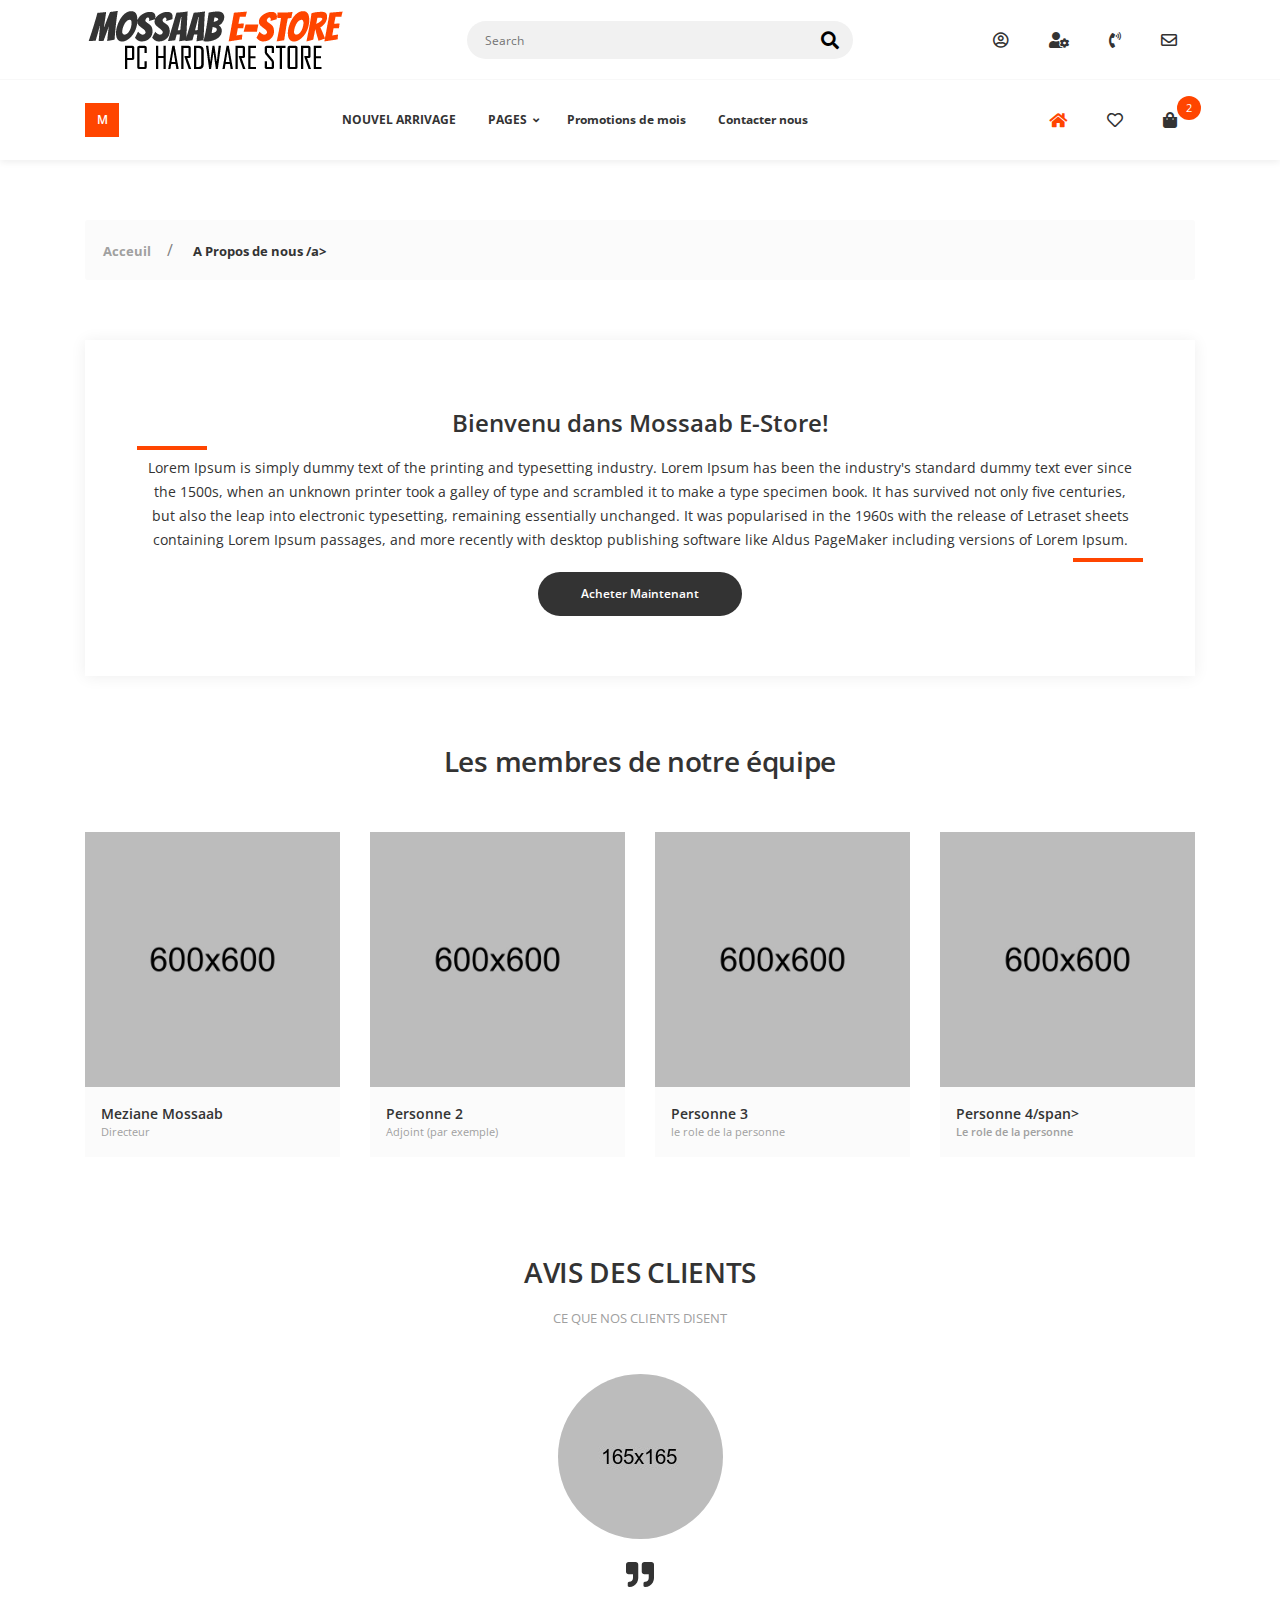
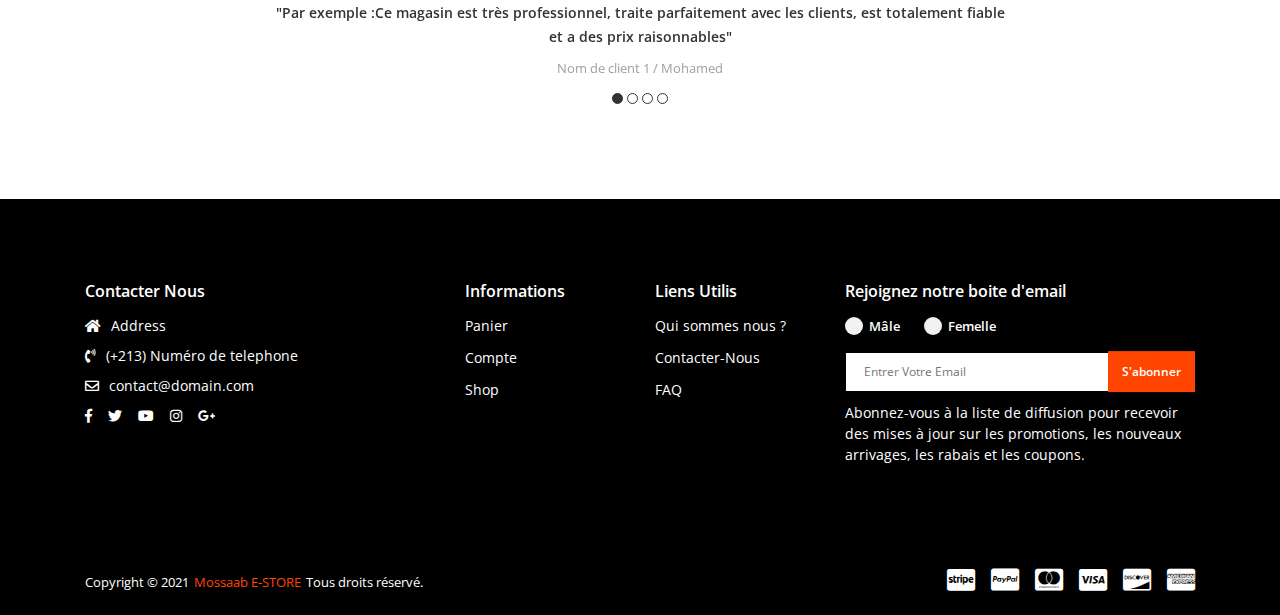
<file: about.html>
<!DOCTYPE html>
<html class="no-js" lang="en">
<head>
    <meta charset="UTF-8">
    <!--[if IE]><meta http-equiv="X-UA-Compatible" content="IE=edge"><![endif]-->
    <meta name="viewport" content="width=device-width, initial-scale=1, shrink-to-fit=no">
    <meta name="description" content="">
    <meta name="author" content="">
    <link href="images/favicon.png" rel="shortcut icon">
    <title>Ludus - Electronics, Apparel, Computers, Books, DVDs & more</title>

    <!--====== Google Font ======-->
    <link href="https://fonts.googleapis.com/css?family=Open+Sans:400,600,700,800" rel="stylesheet">

    <!--====== Vendor Css ======-->
    <link rel="stylesheet" href="css/vendor.css">

    <!--====== Utility-Spacing ======-->
    <link rel="stylesheet" href="css/utility.css">

    <!--====== App ======-->
    <link rel="stylesheet" href="css/app.css">
</head>
<body class="config">
    <div class="preloader is-active">
        <div class="preloader__wrap">

            <img class="preloader__img" src="images/preloader.png" alt=""></div>
    </div>

    <!--====== Main App ======-->
    <div id="app">

        <!--====== Main Header ======-->
        <header class="header--style-1 header--box-shadow">

            <!--====== Nav 1 ======-->
            <nav class="primary-nav primary-nav-wrapper--border">
                <div class="container">

                    <!--====== Primary Nav ======-->
                    <div class="primary-nav">

                        <!--====== Main Logo ======-->

                        <a class="main-logo" href="index.html">

                            <img src="images/logo/logo3.png" alt=""></a>
                        <!--====== End - Main Logo ======-->


                        <!--====== Search Form ======-->
                        <form class="main-form">

                            <label for="main-search"></label>

                            <input class="input-text input-text--border-radius input-text--style-1" type="text" id="main-search" placeholder="Search">

                            <button class="btn btn--icon fas fa-search main-search-button" type="submit"></button></form>
                        <!--====== End - Search Form ======-->


                        <!--====== Dropdown Main plugin ======-->
                        <div class="menu-init" id="navigation">

                            <button class="btn btn--icon toggle-button toggle-button--secondary fas fa-cogs" type="button"></button>

                            <!--====== Menu ======-->
                            <div class="ah-lg-mode">

                                <span class="ah-close">✕ Close</span>

                                <!--====== List ======-->
                                <ul class="ah-list ah-list--design1 ah-list--link-color-secondary">
                                    <li class="has-dropdown" data-tooltip="tooltip" data-placement="left" title="Account">

                                        <a><i class="far fa-user-circle"></i></a>

                                        <!--====== Dropdown ======-->

                                        <span class="js-menu-toggle"></span>
                                        <ul style="width:120px">
                                            <li>

                                                <a href="dashboard.html"><i class="fas fa-user-circle u-s-m-r-6"></i>

                                                    <span>Compte</span></a></li>
                                            <li>

                                                <a href="signup.html"><i class="fas fa-user-plus u-s-m-r-6"></i>

                                                    <span>Register</span></a></li>
                                            <li>

                                                <a href="signin.html"><i class="fas fa-lock u-s-m-r-6"></i>

                                                    <span>Connexion</span></a></li>
                                            <li>

                                                <a href="signup.html"><i class="fas fa-lock-open u-s-m-r-6"></i>

                                                    <span>Déconnexion</span></a></li>
                                        </ul>
                                        <!--====== End - Dropdown ======-->
                                    </li>
                                    <li class="has-dropdown" data-tooltip="tooltip" data-placement="left" title="Paramètres">

                                        <a><i class="fas fa-user-cog"></i></a>

                                        <!--====== Dropdown ======-->

                                        <span class="js-menu-toggle"></span>
                                        <ul style="width:120px">
                                            <li class="has-dropdown has-dropdown--ul-right-100">

                                                <a>Langue<i class="fas fa-angle-down u-s-m-l-6"></i></a>

                                                <!--====== Dropdown ======-->

                                                <span class="js-menu-toggle"></span>
                                                <ul style="width:120px">
                                                    <li>

                                                        <a class="u-c-brand">FRANCAIS</a></li>
                                                    <li>
                                                        <a>ANGLAIS</a></li>
                                                    
                                                </ul>
                                                <!--====== End - Dropdown ======-->
                                            </li>
                                            <li class="has-dropdown has-dropdown--ul-right-100">

                                                <a>Argents<i class="fas fa-angle-down u-s-m-l-6"></i></a>

                                                <!--====== Dropdown ======-->

                                                <span class="js-menu-toggle"></span>
                                                <ul style="width:225px">
                                                    <li>

                                                        <a class="u-c-brand">DZD - Dinars</a></li>
                                                    <li>

                                                        <a>€ - EURO</a></li>
                                                </ul>
                                                <!--====== End - Dropdown ======-->
                                            </li>
                                        </ul>
                                        <!--====== End - Dropdown ======-->
                                    </li>
                                    <li data-tooltip="tooltip" data-placement="left" title="Contacter-Nous">

                                        <a href="tel:+0900901904"><i class="fas fa-phone-volume"></i></a></li>
                                    <li data-tooltip="tooltip" data-placement="left" title="Email">

                                        <a href="mailto:contact@domain.com"><i class="far fa-envelope"></i></a></li>
                                </ul>
                                <!--====== End - List ======-->
                            </div>
                            <!--====== End - Menu ======-->
                        </div>
                        <!--====== End - Dropdown Main plugin ======-->
                    </div>
                    <!--====== End - Primary Nav ======-->
                </div>
            </nav>
            <!--====== End - Nav 1 ======-->


            <!--====== Nav 2 ======-->
            <nav class="secondary-nav-wrapper">
                <div class="container">

                    <!--====== Secondary Nav ======-->
                    <div class="secondary-nav">

                        <!--====== Dropdown Main plugin ======-->
                        <div class="menu-init" id="navigation1">

                            <button class="btn btn--icon toggle-mega-text toggle-button" type="button">M</button>

                            <!--====== Menu ======-->
                            <div class="ah-lg-mode">

                                <span class="ah-close">✕ Close</span>

                                <!--====== List ======-->
                                <ul class="ah-list">
                                    <li class="has-dropdown">

                                        <span class="mega-text">M</span>

                                        <!--====== Mega Menu ======-->

                                        <span class="js-menu-toggle"></span>
                                        <div class="mega-menu">
                                            <div class="mega-menu-wrap">
                                                <div class="mega-menu-list">
                                                    <ul>
                                                        <li class="js-active">

                                                            <a href="shop-side-version-2.html"><i class="fas fa-laptop u-s-m-r-6"></i>

                                                                <span>PC &Laptops </span></a>

                                                            <span class="js-menu-toggle js-toggle-mark"></span></li>
                                                        <li>

                                                            <a href="shop-side-version-2.html"><i class="fas fa-tv u-s-m-r-6"></i>

                                                                <span>Moniteurs</span></a>

                                                            <span class="js-menu-toggle"></span></li>
                                                        <li>

                                                            <a href="shop-side-version-2.html"><i class="fas fa-gamepad u-s-m-r-6"></i>

                                                                <span>PC Gamer CONGIFS</span></a>

                                                            <span class="js-menu-toggle"></span></li>
                                                        <li>

                                                            <a href="index.html"><i class="fas fa-tags u-s-m-r-6"></i>

                                                                <span>OFFRES/PROMOTIONS</span></a>

                                                            <span class="js-menu-toggle"></span></li>
                                                        <li>

                                                            <a href="index.html"><i class="fas fa-bullhorn u-s-m-r-6"></i>

                                                                <span>NOUVEL ARRIVAGE </span></a>

                                                            <span class="js-menu-toggle"></span></li>
                                                       
                                                    </ul>
                                                </div>

                                                <!--====== PC & laptops ======-->
                                                <div class="mega-menu-content js-active">

                                                    <!--====== Mega Menu Row ======-->
                                                    <div class="row">
                                                        <div class="col-lg-3">
                                                            <ul>
                                                                <li class="mega-list-title">

                                                                    <a href="shop-side-version-2.html">COMPOSANTS</a></li>
                                                                <li>

                                                                    <a href="shop-side-version-2.html">Processeurs </a></li>
                                                                <li>

                                                                    <a href="shop-side-version-2.html">Cartes graphiques</a></li>
                                                                <li>

                                                                    <a href="shop-side-version-2.html">Ram </a></li>
                                                                <li>

                                                                    <a href="shop-side-version-2.html">Cartes mères </a></li>

                                                                    <li>
                                                                        <a href="shop-side-version-2.html"> Alimentations </a></li>
                                                                    <li>
                                                                        <li>
                                                                            <a href="shop-side-version-2.html"> Boitiers </a></li>
                                                                        <li>
                                                                            <li>
                                                                                <a href="shop-side-version-2.html"> Voir plus </a></li>
                                                                            <li>

                                                            </ul>
                                                        </div>
                                                        <div class="col-lg-3">
                                                            <ul>
                                                                <li class="mega-list-title">

                                                                    <a href="shop-side-version-2.html">ACCESSOIRES </a></li>
                                                                <li>

                                                                    <a href="shop-side-version-2.html">Claviers </a></li>
                                                                <li>

                                                                    <a href="shop-side-version-2.html"> Souris </a></li>
                                                                <li>

                                                                    <a href="shop-side-version-2.html">Chaises gaming </a></li>
                                                                <li>

                                                                    <a href="shop-side-version-2.html">Casques</a></li>
                                                                <li>

                                                                        <a href="shop-side-version-2.html"> Voir plus </a></li>
                                                                    <li>        
                                                                    
                                                            </ul>
                                                        </div>
                                                        <div class="col-lg-3">
                                                            <ul>
                                                                <li class="mega-list-title">

                                                                    <a href="shop-side-version-2.html">LAPTOPS & ACCESSOIRES </a></li>
                                                                <li>

                                                                    <a href="shop-side-version-2.html">Pour etude / travail </a></li>
                                                                <li>

                                                                    <a href="shop-side-version-2.html">Gaming Laptops </a></li>
                                                                <li>

                                                                    <a href="shop-side-version-2.html">Chargeurs et accessoires</a></li>
                                                                <li>

                                                                    <a href="shop-side-version-2.html">Voir Plus</a></li>
                                                            </ul>
                                                        </div>
                                                        <div class="col-lg-3">
                                                            <ul>
                                                                <li class="mega-list-title">

                                                                    <a href="shop-side-version-2.html">AUTRES</a></li>
                                                                <li>

                                                                    <a href="shop-side-version-2.html">Disques durs </a></li>
                                                                <li>

                                                                    <a href="shop-side-version-2.html">Refroidissements</a></li>
                                                                <li>

                                                                    <a href="shop-side-version-2.html">Cartes </a></li>
                                                            </ul>
                                                        </div>
                                                    </div>
                                                    <!--====== End - Mega Menu Row ======-->
                                                    <br>

                                                    <!--====== Mega Menu Row ======--> 
                                                       <!--====== La photo dans la liste======--> 

                                                    <div class="row">
                                                        <div class="col-lg-3">
                                                           
                                                        </div>
                                                        <div class="col-lg-9 mega-image">
                                                            <div class="mega-banner">

                                                                <a class="u-d-block" href="shop-side-version-2.html">

                                                                    <img class="u-img-fluid u-d-block" src="images/banners/banner-mega-0.jpg" alt=""></a></div>
                                                        </div>
                                                    </div>
                                                    <!--====== End - Mega Menu Row ======-->
                                                </div>
                                                <!--====== End - PC & laptops ======-->


                                                <!--====== Moniteurs ======-->
                                                <div class="mega-menu-content">

                                                    <!--====== Mega Menu Row ======-->
                                                    <div class="row">
                                                        <div class="col-lg-6 mega-image">
                                                            <div class="mega-banner">

                                                                <a class="u-d-block" href="shop-side-version-2.html">

                                                                    <img class="u-img-fluid u-d-block" src="images/banners/banner-mega-1.jpg" alt=""></a></div>
                                                        </div>
                                                        <div class="col-lg-6 mega-image">
                                                            <div class="mega-banner">

                                                                <a class="u-d-block" href="shop-side-version-2.html">

                                                                    <img class="u-img-fluid u-d-block" src="images/banners/banner-mega-2.jpg" alt=""></a></div>
                                                        </div>
                                                    </div>
                                                    <!--====== End - Mega Menu Row ======-->
                                                    <br>

                                                    <!--====== Mega Menu Row ======-->
                                                    <div class="row">
                                                        <div class="col-lg-3">
                                                            <ul>
                                                                <li class="mega-list-title">

                                                                    <a href="shop-side-version-2.html">UTILISATION NORMALE</a></li>
                                                                <li>

                                                                    <a href="shop-side-version-2.html">LG Moniteurs </a></li>
                                                                <li>

                                                                    <a href="shop-side-version-2.html">Hp Moniteur </a></li>
                                                                <li>

                                                            </ul>
                                                        </div>
                                                        <div class="col-lg-3">
                                                            <ul>
                                                                <li class="mega-list-title">

                                                                    <a href="shop-side-version-2.html">POUR BUREAU </a></li>
                                                                <li>

                                                                    <a href="shop-side-version-2.html">Samsung Moniteurs </a></li>
                                                                <li>

                                                                    <a href="shop-side-version-2.html">HP Moniteur</a></li>
                                                                <li>

                                                                    <a href="shop-side-version-2.html">AOC Moniteurs</a></li>
                                                                <li>

                                                                    <a href="shop-side-version-2.html">Voir Plus </a></li>
                                                            </ul>
                                                        </div>
                                                        <div class="col-lg-3">
                                                            <ul>
                                                                <li class="mega-list-title">

                                                                    <a href="shop-side-version-2.html">GAMING </a></li>
                                                                <li>

                                                                    <a href="shop-side-version-2.html">Asus Moniteurs </a></li>
                                                                <li>

                                                                    <a href="shop-side-version-2.html">MSI Moniteurs </a></li>
                                                                <li>

                                                                    <a href="shop-side-version-2.html">BenQ Moniteurs </a></li>
                                                                <li>

                                                                    <a href="shop-side-version-2.html">Voire Plus </a></li>
                                                            </ul>
                                                        </div>
                                                        <div class="col-lg-3">
                                                            <ul>
                                                                <li class="mega-list-title">

                                                                    <a href="shop-side-version-2.html">SELON HZ</a></li>
                                                                <li>

                                                                    <a href="shop-side-version-2.html">Moniteurs 60-70HZ</a></li>
                                                                <li>

                                                                    <a href="shop-side-version-2.html">Moniteurs 120-144-165HZ</a></li>
                                                                <li>

                                                                    <a href="shop-side-version-2.html">Moniteurs 240-360HZ</a></li>
                                                                
                                                            </ul>
                                                        </div>
                                                    </div>
                                                    <!--====== End - Mega Menu Row ======-->
                                                    <br>

                                                    <!--====== Mega Menu Row ======-->
                                                    <div class="row">
                                                        <div class="col-lg-3">
                                                        </div>
                                                    </div>
                                                    <!--====== End - Mega Menu Row ======-->
                                                    <br>

                                                    <!--====== Mega Menu Row ======-->
                                                    <div class="row">
                                                        <div class="col-lg-9 mega-image">
                                                            <div class="mega-banner">

                                                                <a class="u-d-block" href="shop-side-version-2.html">

                                                                    <img class="u-img-fluid u-d-block" src="images/banners/banner-mega-3.jpg" alt=""></a></div>
                                                        </div>
                                                        <div class="col-lg-3 mega-image">
                                                            <div class="mega-banner">

                                                                <a class="u-d-block" href="shop-side-version-2.html">

                                                                    <img class="u-img-fluid u-d-block" src="images/banners/banner-mega-4.jpg" alt=""></a></div>
                                                        </div>
                                                    </div>
                                                    <!--====== End - Mega Menu Row ======-->
                                                </div>
                                                <!--====== End - Women ======-->


                                                <!--====== PC GAMER Configs ======-->
                                                <div class="mega-menu-content">

                                                    <!--====== Mega Menu Row ======-->
                                                    <div class="row">
                                                        <div class="col-lg-4 mega-image">
                                                            <div class="mega-banner">

                                                                <a class="u-d-block" href="shop-side-version-2.html">

                                                                    <img class="u-img-fluid u-d-block" src="images/banners/banner-mega-5.jpg" alt=""></a></div>
                                                        </div>
                                                        <div class="col-lg-4 mega-image">
                                                            <div class="mega-banner">

                                                                <a class="u-d-block" href="shop-side-version-2.html">

                                                                    <img class="u-img-fluid u-d-block" src="images/banners/banner-mega-6.jpg" alt=""></a></div>
                                                        </div>
                                                        <div class="col-lg-4 mega-image">
                                                            <div class="mega-banner">

                                                                <a class="u-d-block" href="shop-side-version-2.html">

                                                                    <img class="u-img-fluid u-d-block" src="images/banners/banner-mega-7.jpg" alt=""></a></div>
                                                        </div>
                                                    </div>
                                                    <!--====== End - Mega Menu Row ======-->
                                                    <br>

                                                    <!--====== Mega Menu Row ======-->
                                                    <div class="row">
                                                        <div class="col-lg-3">
                                                            <ul>
                                                                <li class="mega-list-title">

                                                                    <a href="shop-side-version-2.html">BAS DE GAMME CONFIGS</a></li>
                                                                <li>

                                                                    <a href="shop-side-version-2.html">Les configs Intel</a></li>
                                                                <li>

                                                                    <a href="shop-side-version-2.html">Les configs AMD Ryzen</a></li>
                                                                <li>

                                                                    <a href="shop-side-version-2.html">Les configs avec Carte graphique GT</a></li>
                                                                <li>

                                                                    <a href="shop-side-version-2.html">Voir Plus</a></li>
                                                            </ul>
                                                        </div>
                                                        <div class="col-lg-3">
                                                            <ul>
                                                                <li class="mega-list-title">

                                                                    <a href="shop-side-version-2.html">GAMME MOYENNE CONFIGS</a></li>
                                                                <li>

                                                                    <a href="shop-side-version-2.html">Les configs Intel</a></li>
                                                                <li>

                                                                    <a href="shop-side-version-2.html">Les configs AMD Ryzen</a></li>
                                                                <li>

                                                                    <a href="shop-side-version-2.html">Avec GTX 1050/1050TI</a></li>
                                                                <li>

                                                                    <a href="shop-side-version-2.html">Avec GTX1650/1650SUPER</a></li>
                                                                <li>

                                                                        <a href="shop-side-version-2.html">Avec GTX 1660/TI/SUPER</a></li>
                                                                <li>

                                                                            <a href="shop-side-version-2.html">Voir Plus</a></li>
                                                            </ul>
                                                        </div>
                                                        <div class="col-lg-3">
                                                            <ul>
                                                                <li class="mega-list-title">

                                                                    <a href="shop-side-version-2.html">HAUTE DE GAMME CONFIGS</a></li>
                                                                <li>

                                                                    <a href="shop-side-version-2.html">Avec RTX Serie 2000</a></li>
                                                                <li>

                                                                    <a href="shop-side-version-2.html">Avec RTX Serie 3000</a></li>
                                                                <li>

                                                                    <a href="shop-side-version-2.html">Voir Plus </a></li>
                                                                
                                                            </ul>
                                                        </div>
                                                        <div class="col-lg-3">
                                                            <ul>
                                                                <li class="mega-list-title">

                                                                    <a href="shop-side-version-2.html">NOTRE SPECIAL CONFIGS </a></li>
                                                                <li>

                                                                    <a href="shop-side-version-2.html">Griffin</a></li>
                                                                <li>

                                                                    <a href="shop-side-version-2.html">Pheonix</a></li>
                                                                <li>

                                                                    <a href="shop-side-version-2.html">Draco</a></li>
                                                                <li>

                                                                    <a href="shop-side-version-2.html">Voir Plus</a></li>
                                                            </ul>
                                                        </div>
                                                    </div>
                                                    <!--====== End - Mega Menu Row ======-->
                                                    <br>

                                                    <!--====== Mega Menu Row ======-->
                                                       <!--====== Si je veux ajouter un 2eme ligne dans la 3eme liste ( PC GAMER) ======-->

                                                    <div class="row">
                                                        <div class="col-lg-3">
                                                            
                                                        </div>
                                                    </div>
                                                    <!--====== End - Mega Menu Row ======-->
                                                    <br>

                                                    <!--====== Mega Menu Row ======-->
                                                    <div class="row">
                                                        <div class="col-lg-6 mega-image">
                                                            <div class="mega-banner">

                                                                <a class="u-d-block" href="shop-side-version-2.html">

                                                                    <img class="u-img-fluid u-d-block" src="images/banners/banner-mega-8.jpg" alt=""></a></div>
                                                        </div>
                                                        <div class="col-lg-6 mega-image">
                                                            <div class="mega-banner">

                                                                <a class="u-d-block" href="shop-side-version-2.html">

                                                                    <img class="u-img-fluid u-d-block" src="images/banners/banner-mega-9.jpg" alt=""></a></div>
                                                        </div>
                                                    </div>
                                                    <!--====== End - Mega Menu Row ======-->
                                                </div>
                                                <!--====== End - PC GAMER Configs ======-->


                                                <!--====== No Sub Categories ======-->
                                                <div class="mega-menu-content">
                                                    <h5>No Categories</h5>
                                                </div>
                                                <!--====== End - No Sub Categories ======-->


                                                <!--====== No Sub Categories ======-->
                                                <div class="mega-menu-content">
                                                    <h5>No Categories</h5>
                                                </div>
                                                <!--====== End - No Sub Categories ======-->


                                                <!--====== No Sub Categories ======-->
                                                <div class="mega-menu-content">
                                                    <h5>No Categories</h5>
                                                </div>
                                                <!--====== End - No Sub Categories ======-->


                                                <!--====== No Sub Categories ======-->
                                                <div class="mega-menu-content">
                                                    <h5>No Categories</h5>
                                                </div>
                                                <!--====== End - No Sub Categories ======-->
                                            </div>
                                        </div>
                                        <!--====== End - Mega Menu ======-->
                                    </li>
                                </ul>
                                <!--====== End - List ======-->
                            </div>
                            <!--====== End - Menu ======-->
                        </div>
                        <!--====== End - Dropdown Main plugin ======-->


                        <!--====== Dropdown Main plugin ======-->
                        <div class="menu-init" id="navigation2">

                            <button class="btn btn--icon toggle-button toggle-button--secondary fas fa-cog" type="button"></button>

                            <!--====== Menu ======-->
                            <div class="ah-lg-mode">

                                <span class="ah-close">✕ Close</span>

                                <!--====== List ======-->
                              <!--====== Barre des menus ======-->
                                <ul class="ah-list ah-list--design2 ah-list--link-color-secondary">
                                    <li>

                                        <a href="shop-side-version-2.html">NOUVEL ARRIVAGE</a></li>
                                    <li class="has-dropdown">

                                        <a>PAGES<i class="fas fa-angle-down u-s-m-l-6"></i></a>

                                        <!--====== Dropdown ======-->

                                        <span class="js-menu-toggle"></span>
                                        <ul style="width:170px">
                                            <li class="has-dropdown has-dropdown--ul-left-100">

                                                <a>Acceuil<i class="fas fa-angle-down i-state-right u-s-m-l-6"></i></a>

                                                <!--====== Dropdown ======-->

                                                <span class="js-menu-toggle"></span>
                                                <ul style="width:118px">
                                                    <li>

                                                        <a href="index.html">Allez à l'acceuil</a></li>
                                                </ul>
                                                <!--====== End - Dropdown ======-->
                                            </li>
                                            <li class="has-dropdown has-dropdown--ul-left-100">

                                                <a>Compte<i class="fas fa-angle-down i-state-right u-s-m-l-6"></i></a>

                                                <!--====== Dropdown ======-->

                                                <span class="js-menu-toggle"></span>
                                                <ul style="width:200px">
                                                    <li>

                                                        <a href="signin.html">Connexion</a></li>
                                                    <li>

                                                        <a href="signup.html">Créer un compte</a></li>
                                                    <li>

                                                        <a href="lost-password.html">Mot de pass oublié</a></li>
                                                </ul>                                            
                                                <!--====== End - Dropdown ======-->
                                            </li>
                                            <li>

                                                <a href="cart.html">Panier</a></li>
                                            <li>

                                                <a href="wishlist.html">Favoris</a></li>
                                            <li>

                                                <a href="checkout.html">Caisse</a></li>
                                            <li>

                                                <a href="faq.html">FAQ</a></li>
                                            <li>

                                                <a href="about.html">A Propos</a></li>
                                            <li>

                                                <a href="contact.html">Contacter nous</a></li>
                                        </ul>
                                        <!--====== End - Dropdown ======-->
                                    
                                    <li>
                                        <a href="shop-side-version-2.html">Promotions de mois</a></li>
                                    <li>

                                        <a href="contact.html">Contacter nous</a></li>
                                </ul>
                                <!--====== End - List ======-->
                            </div>
                            <!--====== End - Menu ======-->
                        </div>
                        <!--====== End - Dropdown Main plugin ======-->

                        <!--====== Les icons ======-->
                        <!--====== Dropdown Main plugin ======-->
                        <div class="menu-init" id="navigation3">

                            <button class="btn btn--icon toggle-button toggle-button--secondary fas fa-shopping-bag toggle-button-shop" type="button"></button>

                            <span class="total-item-round">2</span>

                            <!--====== Menu ======-->
                            <div class="ah-lg-mode">

                                <span class="ah-close">✕ Close</span>

                                <!--====== List ======-->
                                <ul class="ah-list ah-list--design1 ah-list--link-color-secondary">
                                    <li>

                                        <a href="index.html"><i class="fas fa-home u-c-brand"></i></a></li>
                                    <li>

                                        <a href="wishlist.html"><i class="far fa-heart"></i></a></li>
                                    <li class="has-dropdown">

                                        <a class="mini-cart-shop-link"><i class="fas fa-shopping-bag"></i>

                                            <span class="total-item-round">2</span></a>

                                        <!--====== Panier ======-->
                                        <!--====== Dropdown ======-->
                                        <span class="js-menu-toggle"></span>
                                        <div class="mini-cart">
                                            <!--====== Mini Product Container ======-->
                                            <div class="mini-product-container gl-scroll u-s-m-b-15">

                                                <!--====== Card for mini cart ======-->
                                                <div class="card-mini-product">
                                                    <div class="mini-product">
                                                        <div class="mini-product__image-wrapper">

                                                            <a class="mini-product__link" href="product-detail.html">

                                                                <img class="u-img-fluid" src="images/product/electronic/product3.jpg" alt=""></a></div>
                                                        <div class="mini-product__info-wrapper">

                                                            <span class="mini-product__category">

                                                                <a href="shop-side-version-2.html">Composants</a></span>

                                                            <span class="mini-product__name">

                                                                <a href="product-detail.html">CPU INTEL CORE I5-10400F 2.9HZ 10EME GEN</a></span>

                                                            <span class="mini-product__quantity">1 x</span>

                                                            <span class="mini-product__price">31.900 Dzd</span></div>
                                                    </div>
                                                    <a class="mini-product__delete-link far fa-trash-alt"></a>
                                                </div>
                                                <!--====== End - Card for mini cart ======-->
                                                <!--====== Card for mini cart ======-->
                                                <div class="card-mini-product">
                                                    <div class="mini-product">
                                                        <div class="mini-product__image-wrapper">
                                                            <a class="mini-product__link" href="product-detail.html">
                                                                <img class="u-img-fluid" src="images/product/electronic/product18.jpg" alt=""></a></div>
                                                        <div class="mini-product__info-wrapper">
                                                            <span class="mini-product__category">
                                                                <a href="shop-side-version-2.html">Accessoires</a></span>
                                                            <span class="mini-product__name">
                                                                <a href="product-detail.html">SOURIS USB AURES CLAWS AM20 GAMING LED</a></span>
                                                            <span class="mini-product__quantity">1 x</span>
                                                            <span class="mini-product__price">800 Dzd</span></div>
                                                    </div>
                                                    <a class="mini-product__delete-link far fa-trash-alt"></a>
                                                </div>
                                                <!--====== End - Card for mini cart ======-->
                                                <!--====== Card for mini cart ======-->
                                                <div class="card-mini-product">
                                                    <div class="mini-product">
                                                        <div class="mini-product__image-wrapper">

                                                            <a class="mini-product__link" href="product-detail.html">

                                                                <img class="u-img-fluid" src="images/product/women/product8.jpg" alt=""></a></div>
                                                        <div class="mini-product__info-wrapper">

                                                            <span class="mini-product__category">

                                                                <a href="shop-side-version-2.html">Autres</a></span>

                                                            <span class="mini-product__name">

                                                                <a href="product-detail.html">SSD M.2 240GB ADATA ULTIMATE SU650</a></span>

                                                            <span class="mini-product__quantity">1 x</span>

                                                            <span class="mini-product__price">7.600 Dzd</span></div>
                                                    </div>

                                                    <a class="mini-product__delete-link far fa-trash-alt"></a>
                                                </div>
                                                <!--====== End - Card for mini cart ======-->
                                            </div>
                                            <!--====== End - Mini Product Container ======-->
                                            <!--====== Mini Product Statistics ======-->
                                            <div class="mini-product-stat">
                                                <div class="mini-total">

                                                    <span class="subtotal-text">PRIX TOTAL</span>

                                                    <span class="subtotal-value">40300 Dzd</span></div>
                                                <div class="mini-action">

                                                    <a class="mini-link btn--e-brand-b-2" href="checkout.html">PASSER À LA CAISSE</a>

                                                    <a class="mini-link btn--e-transparent-secondary-b-2" href="cart.html">VOIR LE PANIER</a></div>
                                            </div>
                                            <!--====== End - Mini Product Statistics ======-->
                                        </div>
                                        <!--====== End - Dropdown ======-->
                                    </li>
                                </ul>
                                <!--====== End - List ======-->
                            </div>
                            <!--====== End - Menu ======-->
                        </div>
                        <!--====== End - Dropdown Main plugin ======-->
                    </div>
                    <!--====== End - Secondary Nav ======-->
                </div>
            </nav>
            <!--====== End - Nav 2 ======-->
        </header>
        <!--====== End - Main Header ======-->


        <!--====== App Content ======-->
        <div class="app-content">

            <!--====== Section 1 ======-->
            <div class="u-s-p-y-60">

                <!--====== Section Content ======-->
                <div class="section__content">
                    <div class="container">
                        <div class="breadcrumb">
                            <div class="breadcrumb__wrap">
                                <ul class="breadcrumb__list">
                                    <li class="has-separator">

                                        <a href="index.html">Acceuil</a></li>
                                    <li class="is-marked">

                                        <a href="about.html">A Propos de nous /a></li>
                                </ul>
                            </div>
                        </div>
                    </div>
                </div>
            </div>
            <!--====== End - Section 1 ======-->


            <!--====== Section 2 ======-->
            <div class="u-s-p-b-60">

                <!--====== Section Content ======-->
                <div class="section__content">
                    <div class="container">
                        <div class="row">
                            <div class="col-lg-12">
                                <div class="about">
                                    <div class="about__container">
                                        <div class="about__info">
                                            <h2 class="about__h2">Bienvenu dans Mossaab E-Store!</h2>
                                            <div class="about__p-wrap">
                                                <p class="about__p">Lorem Ipsum is simply dummy text of the printing and typesetting industry. Lorem Ipsum has been the industry's standard dummy text ever since the 1500s, when an unknown printer took a galley of type and scrambled it to make a type specimen book. It has survived not only five centuries, but also the leap into electronic typesetting, remaining essentially unchanged. It was popularised in the 1960s with the release of Letraset sheets containing Lorem Ipsum passages, and more recently with desktop publishing software like Aldus PageMaker including versions of Lorem Ipsum.</p>
                                            </div>

                                            <a class="about__link btn--e-secondary" href="index.html" target="_blank">Acheter Maintenant</a>
                                        </div>
                                    </div>
                                </div>
                            </div>
                        </div>
                    </div>
                </div>
                <!--====== End - Section Content ======-->
            </div>
            <!--====== End - Section 2 ======-->


            <!--====== Section 3 ======-->
            <div class="u-s-p-b-60">

                <!--====== Section Intro ======-->
                <div class="section__intro u-s-m-b-46">
                    <div class="container">
                        <div class="row">
                            <div class="col-lg-12">
                                <div class="section__text-wrap">
                                    <h1 class="section__heading u-c-secondary">Les membres de notre équipe</h1>
                                </div>
                            </div>
                        </div>
                    </div>
                </div>
                <!--====== End - Section Intro ======-->


                <!--====== Section Content ======-->
                <div class="section__content">
                    <div class="container">
                        <div class="row">
                            <div class="col-lg-3 col-md-4 col-sm-6 u-s-m-b-30">
                                <div class="team-member u-h-100">
                                    <div class="team-member__wrap">
                                        <div class="aspect aspect--bg-grey-fb aspect--square">

                                            <img class="aspect__img team-member__img" src="images/about/member-1.jpg" alt=""></div>
                                        <div class="team-member__social-wrap">
                                            <ul class="team-member__social-list">
                                                <li>

                                                    <a class="s-tw--bgcolor-hover" href="#"><i class="fab fa-twitter"></i></a></li>
                                                <li>

                                                    <a class="s-fb--bgcolor-hover" href="#"><i class="fab fa-facebook-f"></i></a></li>
                                                <li>

                                                    <a class="s-insta--bgcolor-hover" href="#"><i class="fab fa-instagram"></i></a></li>
                                                <li>

                                                    <a class="s-linked--bgcolor-hover" href="#"><i class="fab fa-linkedin"></i></a></li>
                                            </ul>
                                        </div>
                                    </div>
                                    <div class="team-member__info">

                                        <span class="team-member__name">Meziane Mossaab</span>

                                        <span class="team-member__job-title">Directeur</span></div>
                                </div>
                            </div>
                            <div class="col-lg-3 col-md-4 col-sm-6 u-s-m-b-30">
                                <div class="team-member u-h-100">
                                    <div class="team-member__wrap">
                                        <div class="aspect aspect--bg-grey-fb aspect--square">

                                            <img class="aspect__img team-member__img" src="images/about/member-2.jpg" alt=""></div>
                                        <div class="team-member__social-wrap">
                                            <ul class="team-member__social-list">
                                                <li>

                                                    <a class="s-tw--bgcolor-hover" href="#"><i class="fab fa-twitter"></i></a></li>
                                                <li>

                                                    <a class="s-fb--bgcolor-hover" href="#"><i class="fab fa-facebook-f"></i></a></li>
                                                <li>

                                                    <a class="s-insta--bgcolor-hover" href="#"><i class="fab fa-instagram"></i></a></li>
                                                <li>

                                                    <a class="s-linked--bgcolor-hover" href="#"><i class="fab fa-linkedin"></i></a></li>
                                            </ul>
                                        </div>
                                    </div>
                                    <div class="team-member__info">

                                        <span class="team-member__name">Personne 2</span>

                                        <span class="team-member__job-title">Adjoint (par exemple) </span></div>
                                </div>
                            </div>
                            <div class="col-lg-3 col-md-4 col-sm-6 u-s-m-b-30">
                                <div class="team-member u-h-100">
                                    <div class="team-member__wrap">
                                        <div class="aspect aspect--bg-grey-fb aspect--square">

                                            <img class="aspect__img team-member__img" src="images/about/member-3.jpg" alt=""></div>
                                        <div class="team-member__social-wrap">
                                            <ul class="team-member__social-list">
                                                <li>

                                                    <a class="s-tw--bgcolor-hover" href="#"><i class="fab fa-twitter"></i></a></li>
                                                <li>

                                                    <a class="s-fb--bgcolor-hover" href="#"><i class="fab fa-facebook-f"></i></a></li>
                                                <li>

                                                    <a class="s-insta--bgcolor-hover" href="#"><i class="fab fa-instagram"></i></a></li>
                                                <li>

                                                    <a class="s-linked--bgcolor-hover" href="#"><i class="fab fa-linkedin"></i></a></li>
                                            </ul>
                                        </div>
                                    </div>
                                    <div class="team-member__info">

                                        <span class="team-member__name">Personne 3</span>

                                        <span class="team-member__job-title">le role de la personne</span></div>
                                </div>
                            </div>
                            <div class="col-lg-3 col-md-4 col-sm-6 u-s-m-b-30">
                                <div class="team-member u-h-100">
                                    <div class="team-member__wrap">
                                        <div class="aspect aspect--bg-grey-fb aspect--square">

                                            <img class="aspect__img team-member__img" src="images/about/member-4.jpg" alt=""></div>
                                        <div class="team-member__social-wrap">
                                            <ul class="team-member__social-list">
                                                <li>

                                                    <a class="s-tw--bgcolor-hover" href="#"><i class="fab fa-twitter"></i></a></li>
                                                <li>

                                                    <a class="s-fb--bgcolor-hover" href="#"><i class="fab fa-facebook-f"></i></a></li>
                                                <li>

                                                    <a class="s-insta--bgcolor-hover" href="#"><i class="fab fa-instagram"></i></a></li>
                                                <li>

                                                    <a class="s-linked--bgcolor-hover" href="#"><i class="fab fa-linkedin"></i></a></li>
                                            </ul>
                                        </div>
                                    </div>
                                    <div class="team-member__info">

                                        <span class="team-member__name">Personne 4/span>

                                        <span class="team-member__job-title">Le role de la personne</span></div>
                                </div>
                            </div>
                        </div>
                    </div>
                </div>
                <!--====== End - Section Content ======-->
            </div>
            <!--====== End - Section 3 ======-->


            <!--====== Section 4 ======-->
            <div class="u-s-p-b-90 u-s-m-b-30">

                <!--====== Section Intro ======-->
                <div class="section__intro u-s-m-b-46">
                    <div class="container">
                        <div class="row">
                            <div class="col-lg-12">
                                <div class="section__text-wrap">
                                    <h1 class="section__heading u-c-secondary u-s-m-b-12">AVIS DES CLIENTS</h1>

                                    <span class="section__span u-c-silver">CE QUE NOS CLIENTS DISENT</span>
                                </div>
                            </div>
                        </div>
                    </div>
                </div>
                <!--====== End - Section Intro ======-->


                <!--====== Section Content ======-->
                <div class="section__content">
                    <div class="container">

                        <!--====== Testimonial Slider ======-->
                        <div class="slider-fouc">
                            <div class="owl-carousel" id="testimonial-slider">
                                <div class="testimonial">
                                    <div class="testimonial__img-wrap">

                                        <img class="testimonial__img" src="images/about/test-1.jpg" alt=""></div>
                                    <div class="testimonial__content-wrap">

                                        <span class="testimonial__double-quote"><i class="fas fa-quote-right"></i></span>
                                        <blockquote class="testimonial__block-quote">
                                            <p>"Par exemple :Ce magasin est très professionnel, traite parfaitement avec les clients, est totalement fiable et a des prix raisonnables"</p>
                                        </blockquote>

                                        <span class="testimonial__author">Nom de client 1 / Mohamed</span>
                                    </div>
                                </div>
                                <div class="testimonial">
                                    <div class="testimonial__img-wrap">

                                        <img class="testimonial__img" src="images/about/test-2.jpg" alt=""></div>
                                    <div class="testimonial__content-wrap">

                                        <span class="testimonial__double-quote"><i class="fas fa-quote-right"></i></span>
                                        <blockquote class="testimonial__block-quote">
                                            <p>"Par exemple :Ce magasin est très professionnel, traite parfaitement avec les clients, est totalement fiable et a des prix raisonnables"</p>
                                        </blockquote>

                                        <span class="testimonial__author">Nom de client 2 / Amine</span>
                                    </div>
                                </div>
                                <div class="testimonial">
                                    <div class="testimonial__img-wrap">

                                        <img class="testimonial__img" src="images/about/test-3.jpg" alt=""></div>
                                    <div class="testimonial__content-wrap">

                                        <span class="testimonial__double-quote"><i class="fas fa-quote-right"></i></span>
                                        <blockquote class="testimonial__block-quote">
                                            <p>"Par exemple :Ce magasin est très professionnel, traite parfaitement avec les clients, est totalement fiable et a des prix raisonnables"</p>
                                        </blockquote>

                                        <span class="testimonial__author">Nom de client 3 / Adel</span>
                                    </div>
                                </div>
                                <div class="testimonial">
                                    <div class="testimonial__img-wrap">

                                        <img class="testimonial__img" src="images/about/test-4.jpg" alt=""></div>
                                    <div class="testimonial__content-wrap">

                                        <span class="testimonial__double-quote"><i class="fas fa-quote-right"></i></span>
                                        <blockquote class="testimonial__block-quote">
                                            <p>"Par exemple :Ce magasin est très professionnel, traite parfaitement avec les clients, est totalement fiable et a des prix raisonnables"</p>
                                        </blockquote>

                                        <span class="testimonial__author">Nom de client 4 / Aymen</span>
                                    </div>
                                </div>
                            </div>
                        </div>
                        <!--====== End - Testimonial Slider ======-->
                    </div>
                </div>
                <!--====== End - Section Content ======-->
            </div>
            <!--====== End - Section 4 ======-->
        </div>
        <!--====== End - App Content ======-->


               <!--====== Main Footer ======-->
               <footer>
                <div class="outer-footer">
                    <div class="container">
                        <div class="row">
                            <div class="col-lg-4 col-md-6">
                                <div class="outer-footer__content u-s-m-b-40">
    
                                    <span class="outer-footer__content-title">Contacter Nous</span>
                                    <div class="outer-footer__text-wrap"><i class="fas fa-home"></i>
    
                                        <span>Address</span></div>
                                    <div class="outer-footer__text-wrap"><i class="fas fa-phone-volume"></i>
    
                                        <span>(+213) Numéro de telephone</span></div>
                                    <div class="outer-footer__text-wrap"><i class="far fa-envelope"></i>
    
                                        <span>contact@domain.com</span></div>
                                    <div class="outer-footer__social">
                                        <ul>
                                            <li>
    
                                                <a class="s-fb--color-hover" href="#"><i class="fab fa-facebook-f"></i></a></li>
                                            <li>
    
                                                <a class="s-tw--color-hover" href="#"><i class="fab fa-twitter"></i></a></li>
                                            <li>
    
                                                <a class="s-youtube--color-hover" href="#"><i class="fab fa-youtube"></i></a></li>
                                            <li>
    
                                                <a class="s-insta--color-hover" href="#"><i class="fab fa-instagram"></i></a></li>
                                            <li>
    
                                                <a class="s-gplus--color-hover" href="#"><i class="fab fa-google-plus-g"></i></a></li>
                                        </ul>
                                    </div>
                                </div>
                            </div>
                            <div class="col-lg-4 col-md-6">
                                <div class="row">
                                    <div class="col-lg-6 col-md-6">
                                        <div class="outer-footer__content u-s-m-b-40">
    
                                            <span class="outer-footer__content-title">Informations</span>
                                            <div class="outer-footer__list-wrap">
                                                <ul>
                                                    <li>
    
                                                        <a href="cart.html">Panier</a></li>
                                                    <li>
    
                                                        <a href="dashboard.html">Compte</a></li>
    
                                                    <li>
                                                        <a href="shop-side-version-2.html">Shop</a></li>
                                                </ul>
                                            </div>
                                        </div>
                                    </div>
                                    <div class="col-lg-6 col-md-6">
                                        <div class="outer-footer__content u-s-m-b-40">
                                            <div class="outer-footer__list-wrap">
    
                                                <span class="outer-footer__content-title">Liens Utilis</span>
                                                <ul>
                                                    <li>
    
                                                        <a href="about.html">Qui sommes nous ?</a></li>
                                                    <li>
    
                                                        <a href="contact.html">Contacter-Nous</a></li>
                                                    <li>
    
                                                        <a href="faq.html">FAQ</a></li>
                                                    
                                                </ul>
                                            </div>
                                        </div>
                                    </div>
                                </div>
                            </div>
                            <div class="col-lg-4 col-md-12">
                                <div class="outer-footer__content">
    
                                    <span class="outer-footer__content-title">Rejoignez notre boite d'email</span>
                                    <form class="newsletter">
                                        <div class="u-s-m-b-15">
                                            <div class="radio-box newsletter__radio">
    
                                                <input type="radio" id="male" name="gender">
                                                <div class="radio-box__state radio-box__state--primary">
    
                                                    <label class="radio-box__label" for="male">Mâle</label></div>
                                            </div>
                                            <div class="radio-box newsletter__radio">
    
                                                <input type="radio" id="female" name="gender">
                                                <div class="radio-box__state radio-box__state--primary">
    
                                                    <label class="radio-box__label" for="female">Femelle</label></div>
                                            </div>
                                        </div>
                                        <div class="newsletter__group">
    
                                            <label for="newsletter"></label>
    
                                            <input class="input-text input-text--only-white" type="text" id="newsletter" placeholder="Entrer Votre Email">
    
                                            <button class="btn btn--e-brand newsletter__btn" type="submit">S'abonner</button></div>
    
                                        <span class="newsletter__text">Abonnez-vous à la liste de diffusion pour recevoir des mises à jour sur les promotions, les nouveaux arrivages, les rabais et les coupons.</span>
                                    </form>
                                </div>
                            </div>
                        </div>
                    </div>
                </div>
                <div class="lower-footer">
                    <div class="container">
                        <div class="row">
                            <div class="col-lg-12">
                                <div class="lower-footer__content">
                                    <div class="lower-footer__copyright">
    
                                        <span>Copyright © 2021</span>
    
                                        <a href="index.html">Mossaab E-STORE</a>
    
                                        <span>Tous droits réservé.</span></div>
                                    <div class="lower-footer__payment">
                                        <ul>
                                            <li><i class="fab fa-cc-stripe"></i></li>
                                            <li><i class="fab fa-cc-paypal"></i></li>
                                            <li><i class="fab fa-cc-mastercard"></i></li>
                                            <li><i class="fab fa-cc-visa"></i></li>
                                            <li><i class="fab fa-cc-discover"></i></li>
                                            <li><i class="fab fa-cc-amex"></i></li>
                                        </ul>
                                    </div>
                                </div>
                            </div>
                        </div>
                    </div>
                </div>
            </footer>
    </div>
    <!--====== End - Main App ======-->


    <!--====== Google Analytics: change UA-XXXXX-Y to be your site's ID ======-->
    <script>
        window.ga = function() {
            ga.q.push(arguments)
        };
        ga.q = [];
        ga.l = +new Date;
        ga('create', 'UA-XXXXX-Y', 'auto');
        ga('send', 'pageview')
    </script>
    <script src="https://www.google-analytics.com/analytics.js" async defer></script>

    <!--====== Vendor Js ======-->
    <script src="js/vendor.js"></script>

    <!--====== jQuery Shopnav plugin ======-->
    <script src="js/jquery.shopnav.js"></script>

    <!--====== App ======-->
    <script src="js/app.js"></script>

    <!--====== Noscript ======-->
    <noscript>
        <div class="app-setting">
            <div class="container">
                <div class="row">
                    <div class="col-12">
                        <div class="app-setting__wrap">
                            <h1 class="app-setting__h1">JavaScript is disabled in your browser.</h1>

                            <span class="app-setting__text">Please enable JavaScript in your browser or upgrade to a JavaScript-capable browser.</span>
                        </div>
                    </div>
                </div>
            </div>
        </div>
    </noscript>
</body>
</html>
</file>
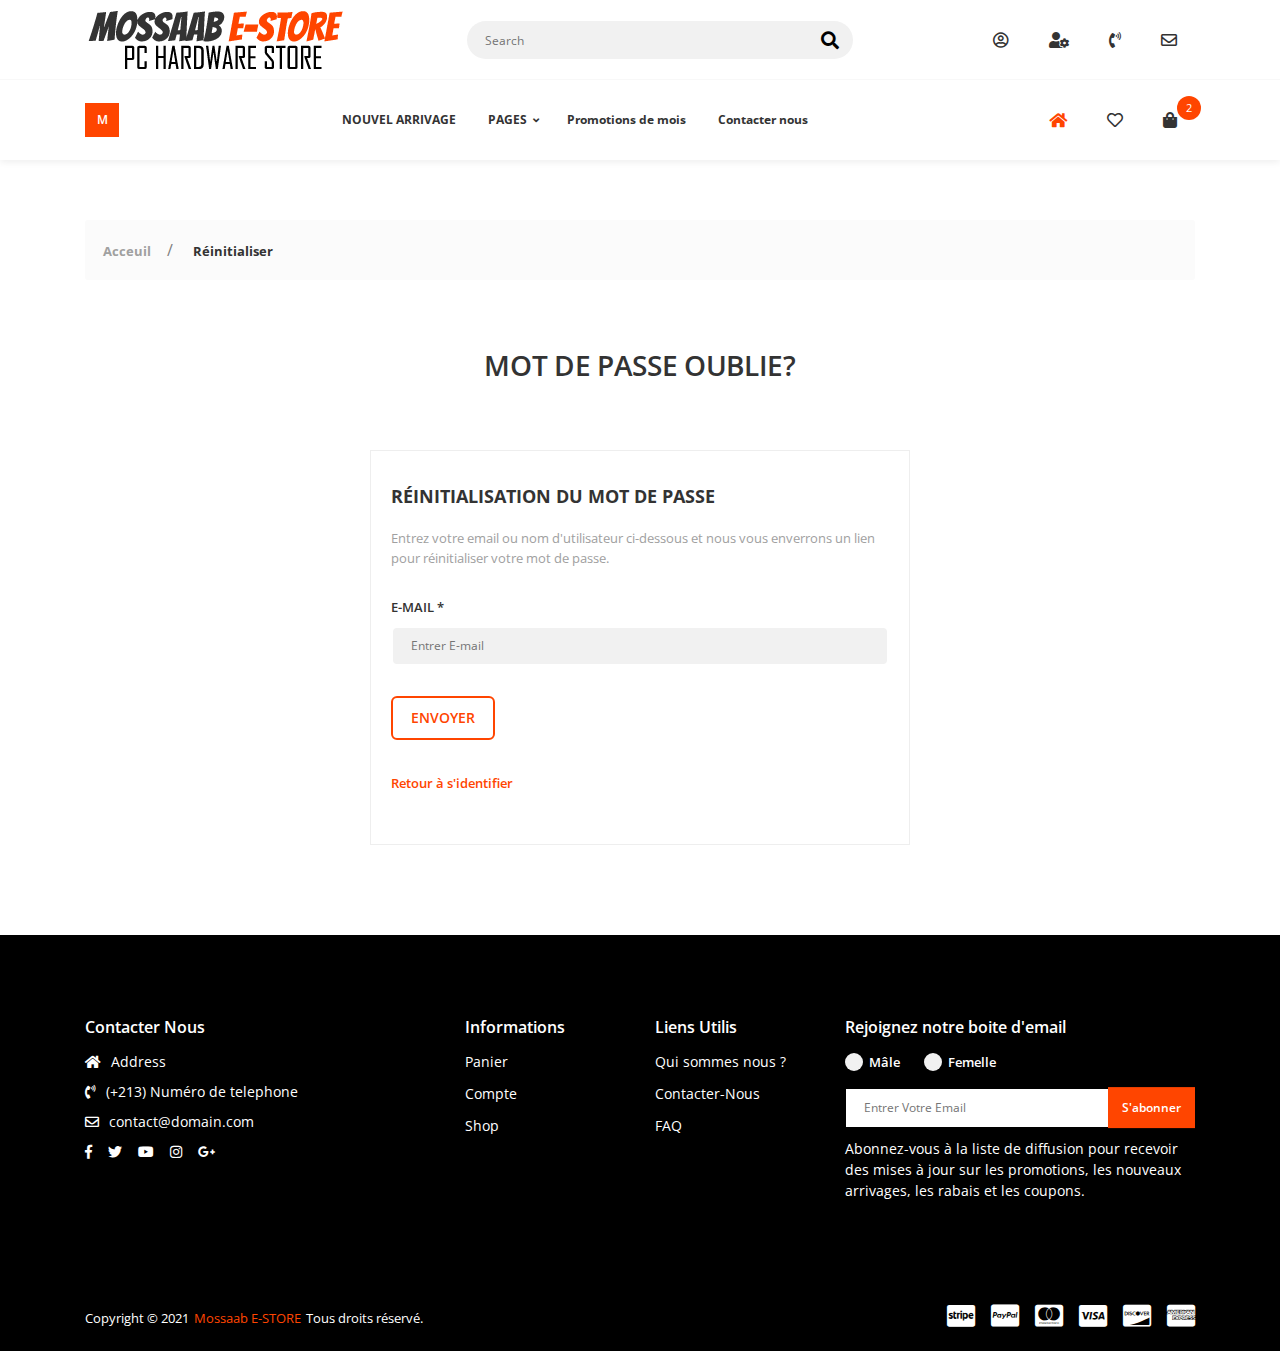
<file: lost-password.html>
<!DOCTYPE html>
<html class="no-js" lang="en">
<head>
    <meta charset="UTF-8">
    <!--[if IE]><meta http-equiv="X-UA-Compatible" content="IE=edge"><![endif]-->
    <meta name="viewport" content="width=device-width, initial-scale=1, shrink-to-fit=no">
    <meta name="description" content="">
    <meta name="author" content="">
    <link href="images/favicon.png" rel="shortcut icon">
    <title>Ludus - Electronics, Apparel, Computers, Books, DVDs & more</title>

    <!--====== Google Font ======-->
    <link href="https://fonts.googleapis.com/css?family=Open+Sans:400,600,700,800" rel="stylesheet">

    <!--====== Vendor Css ======-->
    <link rel="stylesheet" href="css/vendor.css">

    <!--====== Utility-Spacing ======-->
    <link rel="stylesheet" href="css/utility.css">

    <!--====== App ======-->
    <link rel="stylesheet" href="css/app.css">
</head>
<body class="config">
    <div class="preloader is-active">
        <div class="preloader__wrap">

            <img class="preloader__img" src="images/preloader.png" alt=""></div>
    </div>

    <!--====== Main App ======-->
    <div id="app">

        <!--====== Main Header ======-->
        <header class="header--style-1 header--box-shadow">

            <!--====== Nav 1 ======-->
            <nav class="primary-nav primary-nav-wrapper--border">
                <div class="container">

                    <!--====== Primary Nav ======-->
                    <div class="primary-nav">

                        <!--====== Main Logo ======-->

                        <a class="main-logo" href="index.html">

                            <img src="images/logo/logo3.png" alt=""></a>
                        <!--====== End - Main Logo ======-->


                        <!--====== Search Form ======-->
                        <form class="main-form">

                            <label for="main-search"></label>

                            <input class="input-text input-text--border-radius input-text--style-1" type="text" id="main-search" placeholder="Search">

                            <button class="btn btn--icon fas fa-search main-search-button" type="submit"></button></form>
                        <!--====== End - Search Form ======-->


                        <!--====== Dropdown Main plugin ======-->
                        <div class="menu-init" id="navigation">

                            <button class="btn btn--icon toggle-button toggle-button--secondary fas fa-cogs" type="button"></button>

                            <!--====== Menu ======-->
                            <div class="ah-lg-mode">

                                <span class="ah-close">✕ Close</span>

                                <!--====== List ======-->
                                <ul class="ah-list ah-list--design1 ah-list--link-color-secondary">
                                    <li class="has-dropdown" data-tooltip="tooltip" data-placement="left" title="Account">

                                        <a><i class="far fa-user-circle"></i></a>

                                        <!--====== Dropdown ======-->

                                        <span class="js-menu-toggle"></span>
                                        <ul style="width:120px">
                                            <li>

                                                <a href="dashboard.html"><i class="fas fa-user-circle u-s-m-r-6"></i>

                                                    <span>Compte</span></a></li>
                                            <li>

                                                <a href="signup.html"><i class="fas fa-user-plus u-s-m-r-6"></i>

                                                    <span>Register</span></a></li>
                                            <li>

                                                <a href="signin.html"><i class="fas fa-lock u-s-m-r-6"></i>

                                                    <span>Connexion</span></a></li>
                                            <li>

                                                <a href="signup.html"><i class="fas fa-lock-open u-s-m-r-6"></i>

                                                    <span>Déconnexion</span></a></li>
                                        </ul>
                                        <!--====== End - Dropdown ======-->
                                    </li>
                                    <li class="has-dropdown" data-tooltip="tooltip" data-placement="left" title="Paramètres">

                                        <a><i class="fas fa-user-cog"></i></a>

                                        <!--====== Dropdown ======-->

                                        <span class="js-menu-toggle"></span>
                                        <ul style="width:120px">
                                            <li class="has-dropdown has-dropdown--ul-right-100">

                                                <a>Langue<i class="fas fa-angle-down u-s-m-l-6"></i></a>

                                                <!--====== Dropdown ======-->

                                                <span class="js-menu-toggle"></span>
                                                <ul style="width:120px">
                                                    <li>

                                                        <a class="u-c-brand">FRANCAIS</a></li>
                                                    <li>
                                                        <a>ANGLAIS</a></li>
                                                    
                                                </ul>
                                                <!--====== End - Dropdown ======-->
                                            </li>
                                            <li class="has-dropdown has-dropdown--ul-right-100">

                                                <a>Argents<i class="fas fa-angle-down u-s-m-l-6"></i></a>

                                                <!--====== Dropdown ======-->

                                                <span class="js-menu-toggle"></span>
                                                <ul style="width:225px">
                                                    <li>

                                                        <a class="u-c-brand">DZD - Dinars</a></li>
                                                    <li>

                                                        <a>€ - EURO</a></li>
                                                </ul>
                                                <!--====== End - Dropdown ======-->
                                            </li>
                                        </ul>
                                        <!--====== End - Dropdown ======-->
                                    </li>
                                    <li data-tooltip="tooltip" data-placement="left" title="Contacter-Nous">

                                        <a href="tel:+0900901904"><i class="fas fa-phone-volume"></i></a></li>
                                    <li data-tooltip="tooltip" data-placement="left" title="Email">

                                        <a href="mailto:contact@domain.com"><i class="far fa-envelope"></i></a></li>
                                </ul>
                                <!--====== End - List ======-->
                            </div>
                            <!--====== End - Menu ======-->
                        </div>
                        <!--====== End - Dropdown Main plugin ======-->
                    </div>
                    <!--====== End - Primary Nav ======-->
                </div>
            </nav>
            <!--====== End - Nav 1 ======-->


            <!--====== Nav 2 ======-->
            <nav class="secondary-nav-wrapper">
                <div class="container">

                    <!--====== Secondary Nav ======-->
                    <div class="secondary-nav">

                        <!--====== Dropdown Main plugin ======-->
                        <div class="menu-init" id="navigation1">

                            <button class="btn btn--icon toggle-mega-text toggle-button" type="button">M</button>

                            <!--====== Menu ======-->
                            <div class="ah-lg-mode">

                                <span class="ah-close">✕ Close</span>

                                <!--====== List ======-->
                                <ul class="ah-list">
                                    <li class="has-dropdown">

                                        <span class="mega-text">M</span>

                                        <!--====== Mega Menu ======-->

                                        <span class="js-menu-toggle"></span>
                                        <div class="mega-menu">
                                            <div class="mega-menu-wrap">
                                                <div class="mega-menu-list">
                                                    <ul>
                                                        <li class="js-active">

                                                            <a href="shop-side-version-2.html"><i class="fas fa-laptop u-s-m-r-6"></i>

                                                                <span>PC &Laptops </span></a>

                                                            <span class="js-menu-toggle js-toggle-mark"></span></li>
                                                        <li>

                                                            <a href="shop-side-version-2.html"><i class="fas fa-tv u-s-m-r-6"></i>

                                                                <span>Moniteurs</span></a>

                                                            <span class="js-menu-toggle"></span></li>
                                                        <li>

                                                            <a href="shop-side-version-2.html"><i class="fas fa-gamepad u-s-m-r-6"></i>

                                                                <span>PC Gamer CONGIFS</span></a>

                                                            <span class="js-menu-toggle"></span></li>
                                                        <li>

                                                            <a href="index.html"><i class="fas fa-tags u-s-m-r-6"></i>

                                                                <span>OFFRES/PROMOTIONS</span></a>

                                                            <span class="js-menu-toggle"></span></li>
                                                        <li>

                                                            <a href="index.html"><i class="fas fa-bullhorn u-s-m-r-6"></i>

                                                                <span>NOUVEL ARRIVAGE </span></a>

                                                            <span class="js-menu-toggle"></span></li>
                                                       
                                                    </ul>
                                                </div>

                                                <!--====== PC & laptops ======-->
                                                <div class="mega-menu-content js-active">

                                                    <!--====== Mega Menu Row ======-->
                                                    <div class="row">
                                                        <div class="col-lg-3">
                                                            <ul>
                                                                <li class="mega-list-title">

                                                                    <a href="shop-side-version-2.html">COMPOSANTS</a></li>
                                                                <li>

                                                                    <a href="shop-side-version-2.html">Processeurs </a></li>
                                                                <li>

                                                                    <a href="shop-side-version-2.html">Cartes graphiques</a></li>
                                                                <li>

                                                                    <a href="shop-side-version-2.html">Ram </a></li>
                                                                <li>

                                                                    <a href="shop-side-version-2.html">Cartes mères </a></li>

                                                                    <li>
                                                                        <a href="shop-side-version-2.html"> Alimentations </a></li>
                                                                    <li>
                                                                        <li>
                                                                            <a href="shop-side-version-2.html"> Boitiers </a></li>
                                                                        <li>
                                                                            <li>
                                                                                <a href="shop-side-version-2.html"> Voir plus </a></li>
                                                                            <li>

                                                            </ul>
                                                        </div>
                                                        <div class="col-lg-3">
                                                            <ul>
                                                                <li class="mega-list-title">

                                                                    <a href="shop-side-version-2.html">ACCESSOIRES </a></li>
                                                                <li>

                                                                    <a href="shop-side-version-2.html">Claviers </a></li>
                                                                <li>

                                                                    <a href="shop-side-version-2.html"> Souris </a></li>
                                                                <li>

                                                                    <a href="shop-side-version-2.html">Chaises gaming </a></li>
                                                                <li>

                                                                    <a href="shop-side-version-2.html">Casques</a></li>
                                                                <li>

                                                                        <a href="shop-side-version-2.html"> Voir plus </a></li>
                                                                    <li>        
                                                                    
                                                            </ul>
                                                        </div>
                                                        <div class="col-lg-3">
                                                            <ul>
                                                                <li class="mega-list-title">

                                                                    <a href="shop-side-version-2.html">LAPTOPS & ACCESSOIRES </a></li>
                                                                <li>

                                                                    <a href="shop-side-version-2.html">Pour etude / travail </a></li>
                                                                <li>

                                                                    <a href="shop-side-version-2.html">Gaming Laptops </a></li>
                                                                <li>

                                                                    <a href="shop-side-version-2.html">Chargeurs et accessoires</a></li>
                                                                <li>

                                                                    <a href="shop-side-version-2.html">Voir Plus</a></li>
                                                            </ul>
                                                        </div>
                                                        <div class="col-lg-3">
                                                            <ul>
                                                                <li class="mega-list-title">

                                                                    <a href="shop-side-version-2.html">AUTRES</a></li>
                                                                <li>

                                                                    <a href="shop-side-version-2.html">Disques durs </a></li>
                                                                <li>

                                                                    <a href="shop-side-version-2.html">Refroidissements</a></li>
                                                                <li>

                                                                    <a href="shop-side-version-2.html">Cartes </a></li>
                                                            </ul>
                                                        </div>
                                                    </div>
                                                    <!--====== End - Mega Menu Row ======-->
                                                    <br>

                                                    <!--====== Mega Menu Row ======--> 
                                                       <!--====== La photo dans la liste======--> 

                                                    <div class="row">
                                                        <div class="col-lg-3">
                                                           
                                                        </div>
                                                        <div class="col-lg-9 mega-image">
                                                            <div class="mega-banner">

                                                                <a class="u-d-block" href="shop-side-version-2.html">

                                                                    <img class="u-img-fluid u-d-block" src="images/banners/banner-mega-0.jpg" alt=""></a></div>
                                                        </div>
                                                    </div>
                                                    <!--====== End - Mega Menu Row ======-->
                                                </div>
                                                <!--====== End - PC & laptops ======-->


                                                <!--====== Moniteurs ======-->
                                                <div class="mega-menu-content">

                                                    <!--====== Mega Menu Row ======-->
                                                    <div class="row">
                                                        <div class="col-lg-6 mega-image">
                                                            <div class="mega-banner">

                                                                <a class="u-d-block" href="shop-side-version-2.html">

                                                                    <img class="u-img-fluid u-d-block" src="images/banners/banner-mega-1.jpg" alt=""></a></div>
                                                        </div>
                                                        <div class="col-lg-6 mega-image">
                                                            <div class="mega-banner">

                                                                <a class="u-d-block" href="shop-side-version-2.html">

                                                                    <img class="u-img-fluid u-d-block" src="images/banners/banner-mega-2.jpg" alt=""></a></div>
                                                        </div>
                                                    </div>
                                                    <!--====== End - Mega Menu Row ======-->
                                                    <br>

                                                    <!--====== Mega Menu Row ======-->
                                                    <div class="row">
                                                        <div class="col-lg-3">
                                                            <ul>
                                                                <li class="mega-list-title">

                                                                    <a href="shop-side-version-2.html">UTILISATION NORMALE</a></li>
                                                                <li>

                                                                    <a href="shop-side-version-2.html">LG Moniteurs </a></li>
                                                                <li>

                                                                    <a href="shop-side-version-2.html">Hp Moniteur </a></li>
                                                                <li>

                                                            </ul>
                                                        </div>
                                                        <div class="col-lg-3">
                                                            <ul>
                                                                <li class="mega-list-title">

                                                                    <a href="shop-side-version-2.html">POUR BUREAU </a></li>
                                                                <li>

                                                                    <a href="shop-side-version-2.html">Samsung Moniteurs </a></li>
                                                                <li>

                                                                    <a href="shop-side-version-2.html">HP Moniteur</a></li>
                                                                <li>

                                                                    <a href="shop-side-version-2.html">AOC Moniteurs</a></li>
                                                                <li>

                                                                    <a href="shop-side-version-2.html">Voir Plus </a></li>
                                                            </ul>
                                                        </div>
                                                        <div class="col-lg-3">
                                                            <ul>
                                                                <li class="mega-list-title">

                                                                    <a href="shop-side-version-2.html">GAMING </a></li>
                                                                <li>

                                                                    <a href="shop-side-version-2.html">Asus Moniteurs </a></li>
                                                                <li>

                                                                    <a href="shop-side-version-2.html">MSI Moniteurs </a></li>
                                                                <li>

                                                                    <a href="shop-side-version-2.html">BenQ Moniteurs </a></li>
                                                                <li>

                                                                    <a href="shop-side-version-2.html">Voire Plus </a></li>
                                                            </ul>
                                                        </div>
                                                        <div class="col-lg-3">
                                                            <ul>
                                                                <li class="mega-list-title">

                                                                    <a href="shop-side-version-2.html">SELON HZ</a></li>
                                                                <li>

                                                                    <a href="shop-side-version-2.html">Moniteurs 60-70HZ</a></li>
                                                                <li>

                                                                    <a href="shop-side-version-2.html">Moniteurs 120-144-165HZ</a></li>
                                                                <li>

                                                                    <a href="shop-side-version-2.html">Moniteurs 240-360HZ</a></li>
                                                                
                                                            </ul>
                                                        </div>
                                                    </div>
                                                    <!--====== End - Mega Menu Row ======-->
                                                    <br>

                                                    <!--====== Mega Menu Row ======-->
                                                    <div class="row">
                                                        <div class="col-lg-3">
                                                        </div>
                                                    </div>
                                                    <!--====== End - Mega Menu Row ======-->
                                                    <br>

                                                    <!--====== Mega Menu Row ======-->
                                                    <div class="row">
                                                        <div class="col-lg-9 mega-image">
                                                            <div class="mega-banner">

                                                                <a class="u-d-block" href="shop-side-version-2.html">

                                                                    <img class="u-img-fluid u-d-block" src="images/banners/banner-mega-3.jpg" alt=""></a></div>
                                                        </div>
                                                        <div class="col-lg-3 mega-image">
                                                            <div class="mega-banner">

                                                                <a class="u-d-block" href="shop-side-version-2.html">

                                                                    <img class="u-img-fluid u-d-block" src="images/banners/banner-mega-4.jpg" alt=""></a></div>
                                                        </div>
                                                    </div>
                                                    <!--====== End - Mega Menu Row ======-->
                                                </div>
                                                <!--====== End - Women ======-->


                                                <!--====== PC GAMER Configs ======-->
                                                <div class="mega-menu-content">

                                                    <!--====== Mega Menu Row ======-->
                                                    <div class="row">
                                                        <div class="col-lg-4 mega-image">
                                                            <div class="mega-banner">

                                                                <a class="u-d-block" href="shop-side-version-2.html">

                                                                    <img class="u-img-fluid u-d-block" src="images/banners/banner-mega-5.jpg" alt=""></a></div>
                                                        </div>
                                                        <div class="col-lg-4 mega-image">
                                                            <div class="mega-banner">

                                                                <a class="u-d-block" href="shop-side-version-2.html">

                                                                    <img class="u-img-fluid u-d-block" src="images/banners/banner-mega-6.jpg" alt=""></a></div>
                                                        </div>
                                                        <div class="col-lg-4 mega-image">
                                                            <div class="mega-banner">

                                                                <a class="u-d-block" href="shop-side-version-2.html">

                                                                    <img class="u-img-fluid u-d-block" src="images/banners/banner-mega-7.jpg" alt=""></a></div>
                                                        </div>
                                                    </div>
                                                    <!--====== End - Mega Menu Row ======-->
                                                    <br>

                                                    <!--====== Mega Menu Row ======-->
                                                    <div class="row">
                                                        <div class="col-lg-3">
                                                            <ul>
                                                                <li class="mega-list-title">

                                                                    <a href="shop-side-version-2.html">BAS DE GAMME CONFIGS</a></li>
                                                                <li>

                                                                    <a href="shop-side-version-2.html">Les configs Intel</a></li>
                                                                <li>

                                                                    <a href="shop-side-version-2.html">Les configs AMD Ryzen</a></li>
                                                                <li>

                                                                    <a href="shop-side-version-2.html">Les configs avec Carte graphique GT</a></li>
                                                                <li>

                                                                    <a href="shop-side-version-2.html">Voir Plus</a></li>
                                                            </ul>
                                                        </div>
                                                        <div class="col-lg-3">
                                                            <ul>
                                                                <li class="mega-list-title">

                                                                    <a href="shop-side-version-2.html">GAMME MOYENNE CONFIGS</a></li>
                                                                <li>

                                                                    <a href="shop-side-version-2.html">Les configs Intel</a></li>
                                                                <li>

                                                                    <a href="shop-side-version-2.html">Les configs AMD Ryzen</a></li>
                                                                <li>

                                                                    <a href="shop-side-version-2.html">Avec GTX 1050/1050TI</a></li>
                                                                <li>

                                                                    <a href="shop-side-version-2.html">Avec GTX1650/1650SUPER</a></li>
                                                                <li>

                                                                        <a href="shop-side-version-2.html">Avec GTX 1660/TI/SUPER</a></li>
                                                                <li>

                                                                            <a href="shop-side-version-2.html">Voir Plus</a></li>
                                                            </ul>
                                                        </div>
                                                        <div class="col-lg-3">
                                                            <ul>
                                                                <li class="mega-list-title">

                                                                    <a href="shop-side-version-2.html">HAUTE DE GAMME CONFIGS</a></li>
                                                                <li>

                                                                    <a href="shop-side-version-2.html">Avec RTX Serie 2000</a></li>
                                                                <li>

                                                                    <a href="shop-side-version-2.html">Avec RTX Serie 3000</a></li>
                                                                <li>

                                                                    <a href="shop-side-version-2.html">Voir Plus </a></li>
                                                                
                                                            </ul>
                                                        </div>
                                                        <div class="col-lg-3">
                                                            <ul>
                                                                <li class="mega-list-title">

                                                                    <a href="shop-side-version-2.html">NOTRE SPECIAL CONFIGS </a></li>
                                                                <li>

                                                                    <a href="shop-side-version-2.html">Griffin</a></li>
                                                                <li>

                                                                    <a href="shop-side-version-2.html">Pheonix</a></li>
                                                                <li>

                                                                    <a href="shop-side-version-2.html">Draco</a></li>
                                                                <li>

                                                                    <a href="shop-side-version-2.html">Voir Plus</a></li>
                                                            </ul>
                                                        </div>
                                                    </div>
                                                    <!--====== End - Mega Menu Row ======-->
                                                    <br>

                                                    <!--====== Mega Menu Row ======-->
                                                       <!--====== Si je veux ajouter un 2eme ligne dans la 3eme liste ( PC GAMER) ======-->

                                                    <div class="row">
                                                        <div class="col-lg-3">
                                                            
                                                        </div>
                                                    </div>
                                                    <!--====== End - Mega Menu Row ======-->
                                                    <br>

                                                    <!--====== Mega Menu Row ======-->
                                                    <div class="row">
                                                        <div class="col-lg-6 mega-image">
                                                            <div class="mega-banner">

                                                                <a class="u-d-block" href="shop-side-version-2.html">

                                                                    <img class="u-img-fluid u-d-block" src="images/banners/banner-mega-8.jpg" alt=""></a></div>
                                                        </div>
                                                        <div class="col-lg-6 mega-image">
                                                            <div class="mega-banner">

                                                                <a class="u-d-block" href="shop-side-version-2.html">

                                                                    <img class="u-img-fluid u-d-block" src="images/banners/banner-mega-9.jpg" alt=""></a></div>
                                                        </div>
                                                    </div>
                                                    <!--====== End - Mega Menu Row ======-->
                                                </div>
                                                <!--====== End - PC GAMER Configs ======-->


                                                <!--====== No Sub Categories ======-->
                                                <div class="mega-menu-content">
                                                    <h5>No Categories</h5>
                                                </div>
                                                <!--====== End - No Sub Categories ======-->


                                                <!--====== No Sub Categories ======-->
                                                <div class="mega-menu-content">
                                                    <h5>No Categories</h5>
                                                </div>
                                                <!--====== End - No Sub Categories ======-->


                                                <!--====== No Sub Categories ======-->
                                                <div class="mega-menu-content">
                                                    <h5>No Categories</h5>
                                                </div>
                                                <!--====== End - No Sub Categories ======-->


                                                <!--====== No Sub Categories ======-->
                                                <div class="mega-menu-content">
                                                    <h5>No Categories</h5>
                                                </div>
                                                <!--====== End - No Sub Categories ======-->
                                            </div>
                                        </div>
                                        <!--====== End - Mega Menu ======-->
                                    </li>
                                </ul>
                                <!--====== End - List ======-->
                            </div>
                            <!--====== End - Menu ======-->
                        </div>
                        <!--====== End - Dropdown Main plugin ======-->


                        <!--====== Dropdown Main plugin ======-->
                        <div class="menu-init" id="navigation2">

                            <button class="btn btn--icon toggle-button toggle-button--secondary fas fa-cog" type="button"></button>

                            <!--====== Menu ======-->
                            <div class="ah-lg-mode">

                                <span class="ah-close">✕ Close</span>

                                <!--====== List ======-->
                              <!--====== Barre des menus ======-->
                                <ul class="ah-list ah-list--design2 ah-list--link-color-secondary">
                                    <li>

                                        <a href="shop-side-version-2.html">NOUVEL ARRIVAGE</a></li>
                                    <li class="has-dropdown">

                                        <a>PAGES<i class="fas fa-angle-down u-s-m-l-6"></i></a>

                                        <!--====== Dropdown ======-->

                                        <span class="js-menu-toggle"></span>
                                        <ul style="width:170px">
                                            <li class="has-dropdown has-dropdown--ul-left-100">

                                                <a>Acceuil<i class="fas fa-angle-down i-state-right u-s-m-l-6"></i></a>

                                                <!--====== Dropdown ======-->

                                                <span class="js-menu-toggle"></span>
                                                <ul style="width:118px">
                                                    <li>

                                                        <a href="index.html">Allez à l'acceuil</a></li>
                                                </ul>
                                                <!--====== End - Dropdown ======-->
                                            </li>
                                            <li class="has-dropdown has-dropdown--ul-left-100">

                                                <a>Compte<i class="fas fa-angle-down i-state-right u-s-m-l-6"></i></a>

                                                <!--====== Dropdown ======-->

                                                <span class="js-menu-toggle"></span>
                                                <ul style="width:200px">
                                                    <li>

                                                        <a href="signin.html">Connexion</a></li>
                                                    <li>

                                                        <a href="signup.html">Créer un compte</a></li>
                                                    <li>

                                                        <a href="lost-password.html">Mot de pass oublié</a></li>
                                                </ul>                                            
                                                <!--====== End - Dropdown ======-->
                                            </li>
                                            <li>

                                                <a href="cart.html">Panier</a></li>
                                            <li>

                                                <a href="wishlist.html">Favoris</a></li>
                                            <li>

                                                <a href="checkout.html">Caisse</a></li>
                                            <li>

                                                <a href="faq.html">FAQ</a></li>
                                            <li>

                                                <a href="about.html">A Propos</a></li>
                                            <li>

                                                <a href="contact.html">Contacter nous</a></li>
                                        </ul>
                                        <!--====== End - Dropdown ======-->
                                    
                                    <li>
                                        <a href="shop-side-version-2.html">Promotions de mois</a></li>
                                    <li>

                                        <a href="contact.html">Contacter nous</a></li>
                                </ul>
                                <!--====== End - List ======-->
                            </div>
                            <!--====== End - Menu ======-->
                        </div>
                        <!--====== End - Dropdown Main plugin ======-->

                        <!--====== Les icons ======-->
                        <!--====== Dropdown Main plugin ======-->
                        <div class="menu-init" id="navigation3">

                            <button class="btn btn--icon toggle-button toggle-button--secondary fas fa-shopping-bag toggle-button-shop" type="button"></button>

                            <span class="total-item-round">2</span>

                            <!--====== Menu ======-->
                            <div class="ah-lg-mode">

                                <span class="ah-close">✕ Close</span>

                                <!--====== List ======-->
                                <ul class="ah-list ah-list--design1 ah-list--link-color-secondary">
                                    <li>

                                        <a href="index.html"><i class="fas fa-home u-c-brand"></i></a></li>
                                    <li>

                                        <a href="wishlist.html"><i class="far fa-heart"></i></a></li>
                                    <li class="has-dropdown">

                                        <a class="mini-cart-shop-link"><i class="fas fa-shopping-bag"></i>

                                            <span class="total-item-round">2</span></a>

                                        <!--====== Panier ======-->
                                        <!--====== Dropdown ======-->
                                        <span class="js-menu-toggle"></span>
                                        <div class="mini-cart">
                                            <!--====== Mini Product Container ======-->
                                            <div class="mini-product-container gl-scroll u-s-m-b-15">

                                                <!--====== Card for mini cart ======-->
                                                <div class="card-mini-product">
                                                    <div class="mini-product">
                                                        <div class="mini-product__image-wrapper">

                                                            <a class="mini-product__link" href="product-detail.html">

                                                                <img class="u-img-fluid" src="images/product/electronic/product3.jpg" alt=""></a></div>
                                                        <div class="mini-product__info-wrapper">

                                                            <span class="mini-product__category">

                                                                <a href="shop-side-version-2.html">Composants</a></span>

                                                            <span class="mini-product__name">

                                                                <a href="product-detail.html">CPU INTEL CORE I5-10400F 2.9HZ 10EME GEN</a></span>

                                                            <span class="mini-product__quantity">1 x</span>

                                                            <span class="mini-product__price">31.900 Dzd</span></div>
                                                    </div>
                                                    <a class="mini-product__delete-link far fa-trash-alt"></a>
                                                </div>
                                                <!--====== End - Card for mini cart ======-->
                                                <!--====== Card for mini cart ======-->
                                                <div class="card-mini-product">
                                                    <div class="mini-product">
                                                        <div class="mini-product__image-wrapper">
                                                            <a class="mini-product__link" href="product-detail.html">
                                                                <img class="u-img-fluid" src="images/product/electronic/product18.jpg" alt=""></a></div>
                                                        <div class="mini-product__info-wrapper">
                                                            <span class="mini-product__category">
                                                                <a href="shop-side-version-2.html">Accessoires</a></span>
                                                            <span class="mini-product__name">
                                                                <a href="product-detail.html">SOURIS USB AURES CLAWS AM20 GAMING LED</a></span>
                                                            <span class="mini-product__quantity">1 x</span>
                                                            <span class="mini-product__price">800 Dzd</span></div>
                                                    </div>
                                                    <a class="mini-product__delete-link far fa-trash-alt"></a>
                                                </div>
                                                <!--====== End - Card for mini cart ======-->
                                                <!--====== Card for mini cart ======-->
                                                <div class="card-mini-product">
                                                    <div class="mini-product">
                                                        <div class="mini-product__image-wrapper">

                                                            <a class="mini-product__link" href="product-detail.html">

                                                                <img class="u-img-fluid" src="images/product/women/product8.jpg" alt=""></a></div>
                                                        <div class="mini-product__info-wrapper">

                                                            <span class="mini-product__category">

                                                                <a href="shop-side-version-2.html">Autres</a></span>

                                                            <span class="mini-product__name">

                                                                <a href="product-detail.html">SSD M.2 240GB ADATA ULTIMATE SU650</a></span>

                                                            <span class="mini-product__quantity">1 x</span>

                                                            <span class="mini-product__price">7.600 Dzd</span></div>
                                                    </div>

                                                    <a class="mini-product__delete-link far fa-trash-alt"></a>
                                                </div>
                                                <!--====== End - Card for mini cart ======-->
                                            </div>
                                            <!--====== End - Mini Product Container ======-->
                                            <!--====== Mini Product Statistics ======-->
                                            <div class="mini-product-stat">
                                                <div class="mini-total">

                                                    <span class="subtotal-text">PRIX TOTAL</span>

                                                    <span class="subtotal-value">40300 Dzd</span></div>
                                                <div class="mini-action">

                                                    <a class="mini-link btn--e-brand-b-2" href="checkout.html">PASSER À LA CAISSE</a>

                                                    <a class="mini-link btn--e-transparent-secondary-b-2" href="cart.html">VOIR LE PANIER</a></div>
                                            </div>
                                            <!--====== End - Mini Product Statistics ======-->
                                        </div>
                                        <!--====== End - Dropdown ======-->
                                    </li>
                                </ul>
                                <!--====== End - List ======-->
                            </div>
                            <!--====== End - Menu ======-->
                        </div>
                        <!--====== End - Dropdown Main plugin ======-->
                    </div>
                    <!--====== End - Secondary Nav ======-->
                </div>
            </nav>
            <!--====== End - Nav 2 ======-->
        </header>
        <!--====== End - Main Header ======-->

        <!--====== App Content ======-->
        <div class="app-content">

            <!--====== Section 1 ======-->
            <div class="u-s-p-y-60">

                <!--====== Section Content ======-->
                <div class="section__content">
                    <div class="container">
                        <div class="breadcrumb">
                            <div class="breadcrumb__wrap">
                                <ul class="breadcrumb__list">
                                    <li class="has-separator">

                                        <a href="index.html">Acceuil</a></li>
                                    <li class="is-marked">

                                        <a href="lost-password.html">Réinitialiser</a></li>
                                </ul>
                            </div>
                        </div>
                    </div>
                </div>
            </div>
            <!--====== End - Section 1 ======-->


            <!--====== Section 2 ======-->
            <div class="u-s-p-b-60">

                <!--====== Section Intro ======-->
                <div class="section__intro u-s-m-b-60">
                    <div class="container">
                        <div class="row">
                            <div class="col-lg-12">
                                <div class="section__text-wrap">
                                    <h1 class="section__heading u-c-secondary">MOT DE PASSE OUBLIE?</h1>
                                </div>
                            </div>
                        </div>
                    </div>
                </div>
                <!--====== End - Section Intro ======-->


                <!--====== Section Content ======-->
                <div class="section__content">
                    <div class="container">
                        <div class="row row--center">
                            <div class="col-lg-6 col-md-8 u-s-m-b-30">
                                <div class="l-f-o">
                                    <div class="l-f-o__pad-box">
                                        <h1 class="gl-h1">RÉINITIALISATION DU MOT DE PASSE</h1>

                                        <span class="gl-text u-s-m-b-30">Entrez votre email ou nom d'utilisateur ci-dessous et nous vous enverrons un lien pour réinitialiser votre mot de passe.</span>
                                        <form class="l-f-o__form">
                                            <div class="u-s-m-b-30">

                                                <label class="gl-label" for="reset-email">E-MAIL *</label>

                                                <input class="input-text input-text--primary-style" type="text" id="reset-email" placeholder="Entrer E-mail"></div>
                                            <div class="u-s-m-b-30">

                                                <button class="btn btn--e-transparent-brand-b-2" type="submit">ENVOYER</button></div>
                                            <div class="u-s-m-b-30">

                                                <a class="gl-link" href="signin.html">Retour à s'identifier</a></div>
                                        </form>
                                    </div>
                                </div>
                            </div>
                        </div>
                    </div>
                </div>
                <!--====== End - Section Content ======-->
            </div>
            <!--====== End - Section 2 ======-->
        </div>
        <!--====== End - App Content ======-->


         <!--====== Main Footer ======-->
         <footer>
            <div class="outer-footer">
                <div class="container">
                    <div class="row">
                        <div class="col-lg-4 col-md-6">
                            <div class="outer-footer__content u-s-m-b-40">

                                <span class="outer-footer__content-title">Contacter Nous</span>
                                <div class="outer-footer__text-wrap"><i class="fas fa-home"></i>

                                    <span>Address</span></div>
                                <div class="outer-footer__text-wrap"><i class="fas fa-phone-volume"></i>

                                    <span>(+213) Numéro de telephone</span></div>
                                <div class="outer-footer__text-wrap"><i class="far fa-envelope"></i>

                                    <span>contact@domain.com</span></div>
                                <div class="outer-footer__social">
                                    <ul>
                                        <li>

                                            <a class="s-fb--color-hover" href="#"><i class="fab fa-facebook-f"></i></a></li>
                                        <li>

                                            <a class="s-tw--color-hover" href="#"><i class="fab fa-twitter"></i></a></li>
                                        <li>

                                            <a class="s-youtube--color-hover" href="#"><i class="fab fa-youtube"></i></a></li>
                                        <li>

                                            <a class="s-insta--color-hover" href="#"><i class="fab fa-instagram"></i></a></li>
                                        <li>

                                            <a class="s-gplus--color-hover" href="#"><i class="fab fa-google-plus-g"></i></a></li>
                                    </ul>
                                </div>
                            </div>
                        </div>
                        <div class="col-lg-4 col-md-6">
                            <div class="row">
                                <div class="col-lg-6 col-md-6">
                                    <div class="outer-footer__content u-s-m-b-40">

                                        <span class="outer-footer__content-title">Informations</span>
                                        <div class="outer-footer__list-wrap">
                                            <ul>
                                                <li>

                                                    <a href="cart.html">Panier</a></li>
                                                <li>

                                                    <a href="dashboard.html">Compte</a></li>

                                                <li>
                                                    <a href="shop-side-version-2.html">Shop</a></li>
                                            </ul>
                                        </div>
                                    </div>
                                </div>
                                <div class="col-lg-6 col-md-6">
                                    <div class="outer-footer__content u-s-m-b-40">
                                        <div class="outer-footer__list-wrap">

                                            <span class="outer-footer__content-title">Liens Utilis</span>
                                            <ul>
                                                <li>

                                                    <a href="about.html">Qui sommes nous ?</a></li>
                                                <li>

                                                    <a href="contact.html">Contacter-Nous</a></li>
                                                <li>

                                                    <a href="faq.html">FAQ</a></li>
                                                
                                            </ul>
                                        </div>
                                    </div>
                                </div>
                            </div>
                        </div>
                        <div class="col-lg-4 col-md-12">
                            <div class="outer-footer__content">

                                <span class="outer-footer__content-title">Rejoignez notre boite d'email</span>
                                <form class="newsletter">
                                    <div class="u-s-m-b-15">
                                        <div class="radio-box newsletter__radio">

                                            <input type="radio" id="male" name="gender">
                                            <div class="radio-box__state radio-box__state--primary">

                                                <label class="radio-box__label" for="male">Mâle</label></div>
                                        </div>
                                        <div class="radio-box newsletter__radio">

                                            <input type="radio" id="female" name="gender">
                                            <div class="radio-box__state radio-box__state--primary">

                                                <label class="radio-box__label" for="female">Femelle</label></div>
                                        </div>
                                    </div>
                                    <div class="newsletter__group">

                                        <label for="newsletter"></label>

                                        <input class="input-text input-text--only-white" type="text" id="newsletter" placeholder="Entrer Votre Email">

                                        <button class="btn btn--e-brand newsletter__btn" type="submit">S'abonner</button></div>

                                    <span class="newsletter__text">Abonnez-vous à la liste de diffusion pour recevoir des mises à jour sur les promotions, les nouveaux arrivages, les rabais et les coupons.</span>
                                </form>
                            </div>
                        </div>
                    </div>
                </div>
            </div>
            <div class="lower-footer">
                <div class="container">
                    <div class="row">
                        <div class="col-lg-12">
                            <div class="lower-footer__content">
                                <div class="lower-footer__copyright">

                                    <span>Copyright © 2021</span>

                                    <a href="index.html">Mossaab E-STORE</a>

                                    <span>Tous droits réservé.</span></div>
                                <div class="lower-footer__payment">
                                    <ul>
                                        <li><i class="fab fa-cc-stripe"></i></li>
                                        <li><i class="fab fa-cc-paypal"></i></li>
                                        <li><i class="fab fa-cc-mastercard"></i></li>
                                        <li><i class="fab fa-cc-visa"></i></li>
                                        <li><i class="fab fa-cc-discover"></i></li>
                                        <li><i class="fab fa-cc-amex"></i></li>
                                    </ul>
                                </div>
                            </div>
                        </div>
                    </div>
                </div>
            </div>
        </footer>

    </div>
    <!--====== End - Main App ======-->


    <!--====== Google Analytics: change UA-XXXXX-Y to be your site's ID ======-->
    <script>
        window.ga = function() {
            ga.q.push(arguments)
        };
        ga.q = [];
        ga.l = +new Date;
        ga('create', 'UA-XXXXX-Y', 'auto');
        ga('send', 'pageview')
    </script>
    <script src="https://www.google-analytics.com/analytics.js" async defer></script>

    <!--====== Vendor Js ======-->
    <script src="js/vendor.js"></script>

    <!--====== jQuery Shopnav plugin ======-->
    <script src="js/jquery.shopnav.js"></script>

    <!--====== App ======-->
    <script src="js/app.js"></script>

    <!--====== Noscript ======-->
    <noscript>
        <div class="app-setting">
            <div class="container">
                <div class="row">
                    <div class="col-12">
                        <div class="app-setting__wrap">
                            <h1 class="app-setting__h1">JavaScript is disabled in your browser.</h1>

                            <span class="app-setting__text">Please enable JavaScript in your browser or upgrade to a JavaScript-capable browser.</span>
                        </div>
                    </div>
                </div>
            </div>
        </div>
    </noscript>
</body>
</html>
</file>
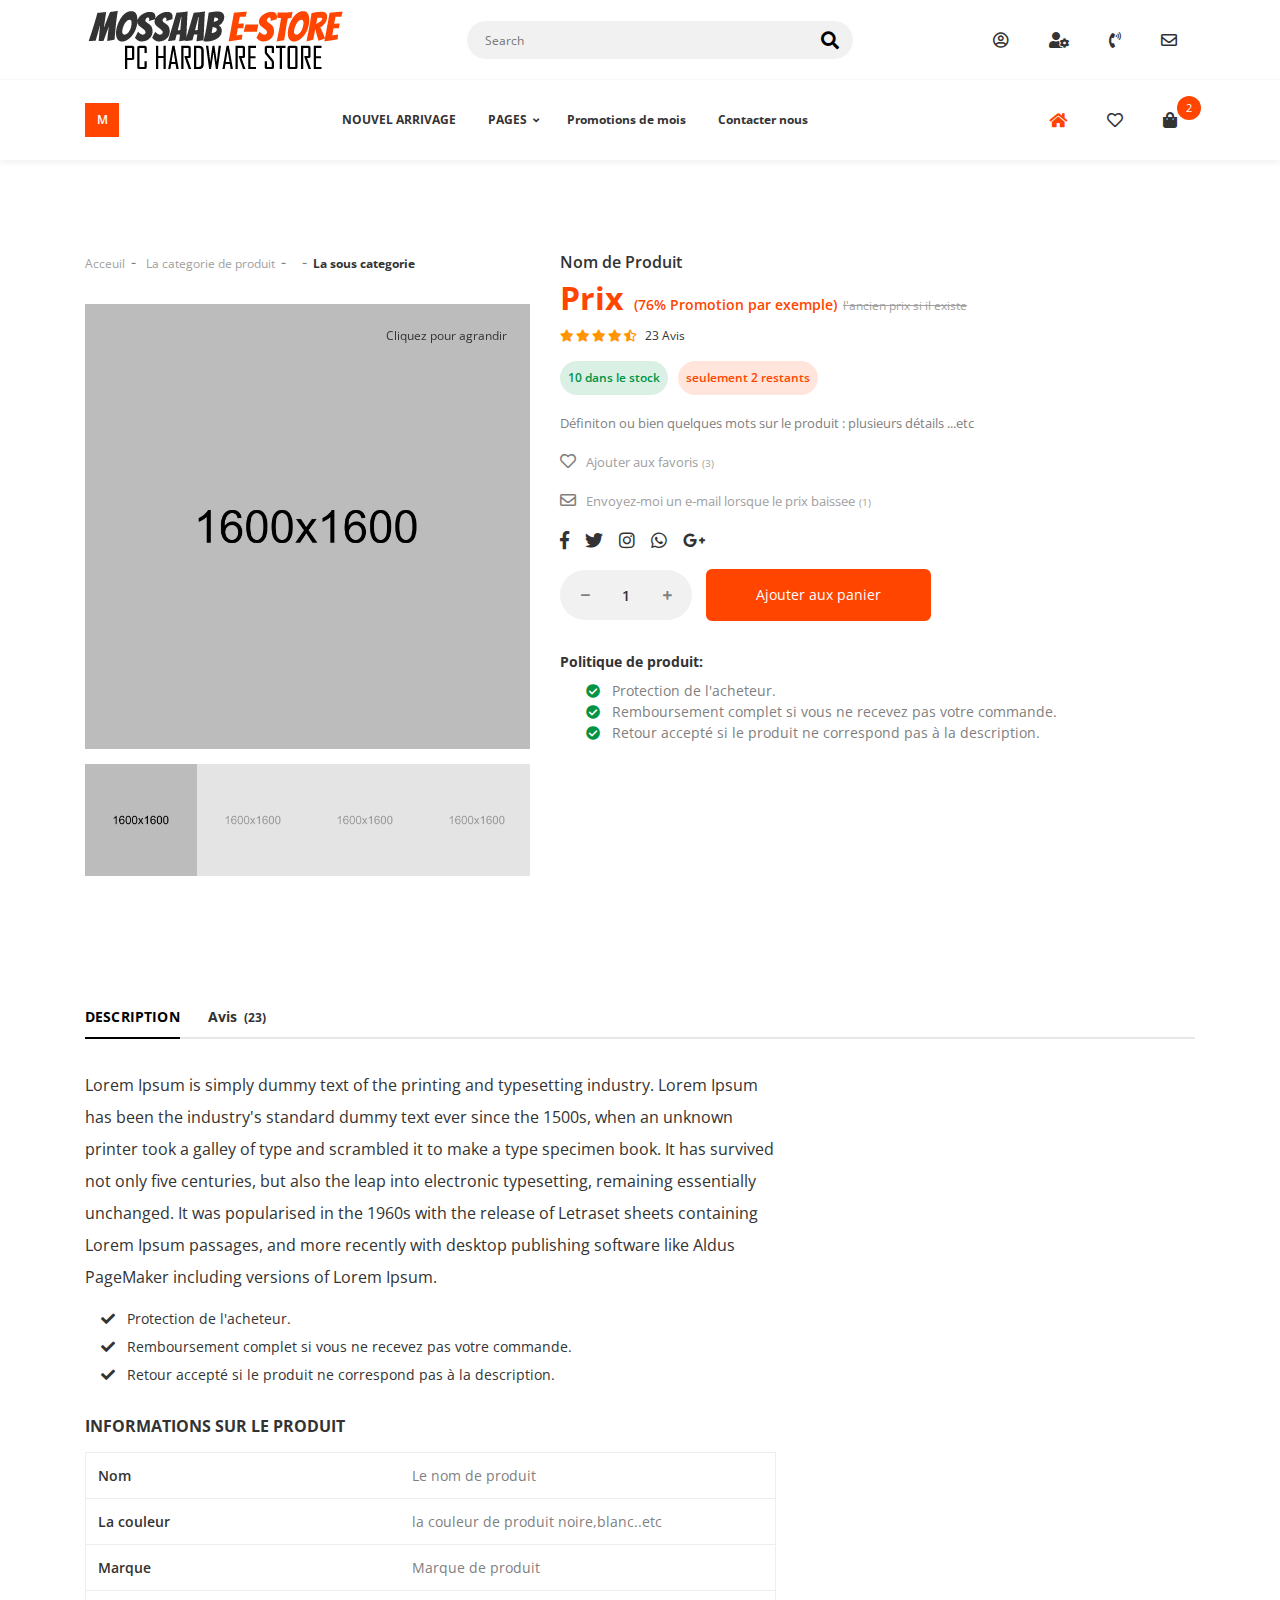
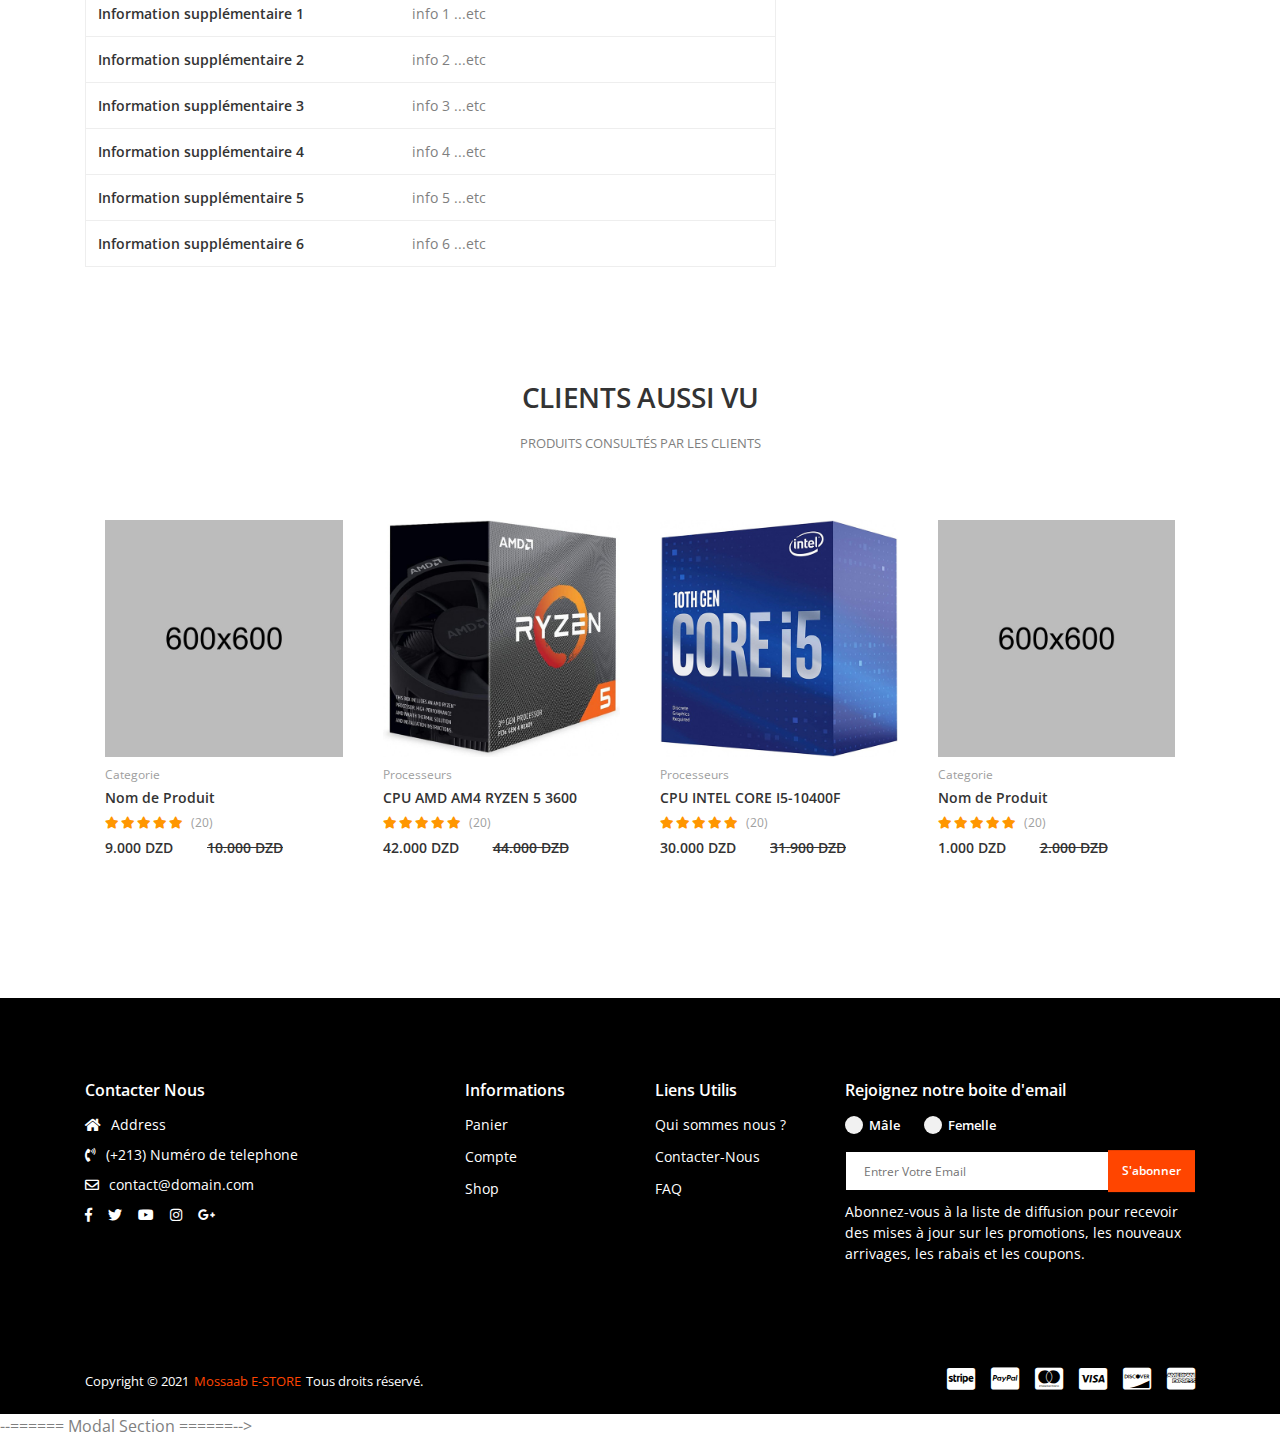
<file: product-detail.html>
<!DOCTYPE html>
<html class="no-js" lang="en">
<head>
    <meta charset="UTF-8">
    <!--[if IE]><meta http-equiv="X-UA-Compatible" content="IE=edge"><![endif]-->
    <meta name="viewport" content="width=device-width, initial-scale=1, shrink-to-fit=no">
    <meta name="description" content="">
    <meta name="author" content="">
    <link href="images/favicon.png" rel="shortcut icon">
    <title>Ludus - Electronics, Apparel, Computers, Books, DVDs & more</title>

    <!--====== Google Font ======-->
    <link href="https://fonts.googleapis.com/css?family=Open+Sans:400,600,700,800" rel="stylesheet">

    <!--====== Vendor Css ======-->
    <link rel="stylesheet" href="css/vendor.css">

    <!--====== Utility-Spacing ======-->
    <link rel="stylesheet" href="css/utility.css">

    <!--====== App ======-->
    <link rel="stylesheet" href="css/app.css">
</head>
<body class="config">
    <div class="preloader is-active">
        <div class="preloader__wrap">

            <img class="preloader__img" src="images/preloader.png" alt=""></div>
    </div>

    <!--====== Main App ======-->
    <div id="app">

        <!--====== Main Header ======-->
        <header class="header--style-1 header--box-shadow">

            <!--====== Nav 1 ======-->
            <nav class="primary-nav primary-nav-wrapper--border">
                <div class="container">

                    <!--====== Primary Nav ======-->
                    <div class="primary-nav">

                        <!--====== Main Logo ======-->

                        <a class="main-logo" href="index.html">

                            <img src="images/logo/logo3.png" alt=""></a>
                        <!--====== End - Main Logo ======-->


                        <!--====== Search Form ======-->
                        <form class="main-form">

                            <label for="main-search"></label>

                            <input class="input-text input-text--border-radius input-text--style-1" type="text" id="main-search" placeholder="Search">

                            <button class="btn btn--icon fas fa-search main-search-button" type="submit"></button></form>
                        <!--====== End - Search Form ======-->


                        <!--====== Dropdown Main plugin ======-->
                        <div class="menu-init" id="navigation">

                            <button class="btn btn--icon toggle-button toggle-button--secondary fas fa-cogs" type="button"></button>

                            <!--====== Menu ======-->
                            <div class="ah-lg-mode">

                                <span class="ah-close">✕ Close</span>

                                <!--====== List ======-->
                                <ul class="ah-list ah-list--design1 ah-list--link-color-secondary">
                                    <li class="has-dropdown" data-tooltip="tooltip" data-placement="left" title="Account">

                                        <a><i class="far fa-user-circle"></i></a>

                                        <!--====== Dropdown ======-->

                                        <span class="js-menu-toggle"></span>
                                        <ul style="width:120px">
                                            <li>

                                                <a href="dashboard.html"><i class="fas fa-user-circle u-s-m-r-6"></i>

                                                    <span>Compte</span></a></li>
                                            <li>

                                                <a href="signup.html"><i class="fas fa-user-plus u-s-m-r-6"></i>

                                                    <span>Register</span></a></li>
                                            <li>

                                                <a href="signin.html"><i class="fas fa-lock u-s-m-r-6"></i>

                                                    <span>Connexion</span></a></li>
                                            <li>

                                                <a href="signup.html"><i class="fas fa-lock-open u-s-m-r-6"></i>

                                                    <span>Déconnexion</span></a></li>
                                        </ul>
                                        <!--====== End - Dropdown ======-->
                                    </li>
                                    <li class="has-dropdown" data-tooltip="tooltip" data-placement="left" title="Paramètres">

                                        <a><i class="fas fa-user-cog"></i></a>

                                        <!--====== Dropdown ======-->

                                        <span class="js-menu-toggle"></span>
                                        <ul style="width:120px">
                                            <li class="has-dropdown has-dropdown--ul-right-100">

                                                <a>Langue<i class="fas fa-angle-down u-s-m-l-6"></i></a>

                                                <!--====== Dropdown ======-->

                                                <span class="js-menu-toggle"></span>
                                                <ul style="width:120px">
                                                    <li>

                                                        <a class="u-c-brand">FRANCAIS</a></li>
                                                    <li>
                                                        <a>ANGLAIS</a></li>
                                                    
                                                </ul>
                                                <!--====== End - Dropdown ======-->
                                            </li>
                                            <li class="has-dropdown has-dropdown--ul-right-100">

                                                <a>Argents<i class="fas fa-angle-down u-s-m-l-6"></i></a>

                                                <!--====== Dropdown ======-->

                                                <span class="js-menu-toggle"></span>
                                                <ul style="width:225px">
                                                    <li>

                                                        <a class="u-c-brand">DZD - Dinars</a></li>
                                                    <li>

                                                        <a>€ - EURO</a></li>
                                                </ul>
                                                <!--====== End - Dropdown ======-->
                                            </li>
                                        </ul>
                                        <!--====== End - Dropdown ======-->
                                    </li>
                                    <li data-tooltip="tooltip" data-placement="left" title="Contacter-Nous">

                                        <a href="tel:+0900901904"><i class="fas fa-phone-volume"></i></a></li>
                                    <li data-tooltip="tooltip" data-placement="left" title="Email">

                                        <a href="mailto:contact@domain.com"><i class="far fa-envelope"></i></a></li>
                                </ul>
                                <!--====== End - List ======-->
                            </div>
                            <!--====== End - Menu ======-->
                        </div>
                        <!--====== End - Dropdown Main plugin ======-->
                    </div>
                    <!--====== End - Primary Nav ======-->
                </div>
            </nav>
            <!--====== End - Nav 1 ======-->


            <!--====== Nav 2 ======-->
            <nav class="secondary-nav-wrapper">
                <div class="container">

                    <!--====== Secondary Nav ======-->
                    <div class="secondary-nav">

                        <!--====== Dropdown Main plugin ======-->
                        <div class="menu-init" id="navigation1">

                            <button class="btn btn--icon toggle-mega-text toggle-button" type="button">M</button>

                            <!--====== Menu ======-->
                            <div class="ah-lg-mode">

                                <span class="ah-close">✕ Close</span>

                                <!--====== List ======-->
                                <ul class="ah-list">
                                    <li class="has-dropdown">

                                        <span class="mega-text">M</span>

                                        <!--====== Mega Menu ======-->

                                        <span class="js-menu-toggle"></span>
                                        <div class="mega-menu">
                                            <div class="mega-menu-wrap">
                                                <div class="mega-menu-list">
                                                    <ul>
                                                        <li class="js-active">

                                                            <a href="shop-side-version-2.html"><i class="fas fa-laptop u-s-m-r-6"></i>

                                                                <span>PC &Laptops </span></a>

                                                            <span class="js-menu-toggle js-toggle-mark"></span></li>
                                                        <li>

                                                            <a href="shop-side-version-2.html"><i class="fas fa-tv u-s-m-r-6"></i>

                                                                <span>Moniteurs</span></a>

                                                            <span class="js-menu-toggle"></span></li>
                                                        <li>

                                                            <a href="shop-side-version-2.html"><i class="fas fa-gamepad u-s-m-r-6"></i>

                                                                <span>PC Gamer CONGIFS</span></a>

                                                            <span class="js-menu-toggle"></span></li>
                                                        <li>

                                                            <a href="index.html"><i class="fas fa-tags u-s-m-r-6"></i>

                                                                <span>OFFRES/PROMOTIONS</span></a>

                                                            <span class="js-menu-toggle"></span></li>
                                                        <li>

                                                            <a href="index.html"><i class="fas fa-bullhorn u-s-m-r-6"></i>

                                                                <span>NOUVEL ARRIVAGE </span></a>

                                                            <span class="js-menu-toggle"></span></li>
                                                       
                                                    </ul>
                                                </div>

                                                <!--====== PC & laptops ======-->
                                                <div class="mega-menu-content js-active">

                                                    <!--====== Mega Menu Row ======-->
                                                    <div class="row">
                                                        <div class="col-lg-3">
                                                            <ul>
                                                                <li class="mega-list-title">

                                                                    <a href="shop-side-version-2.html">COMPOSANTS</a></li>
                                                                <li>

                                                                    <a href="shop-side-version-2.html">Processeurs </a></li>
                                                                <li>

                                                                    <a href="shop-side-version-2.html">Cartes graphiques</a></li>
                                                                <li>

                                                                    <a href="shop-side-version-2.html">Ram </a></li>
                                                                <li>

                                                                    <a href="shop-side-version-2.html">Cartes mères </a></li>

                                                                    <li>
                                                                        <a href="shop-side-version-2.html"> Alimentations </a></li>
                                                                    <li>
                                                                        <li>
                                                                            <a href="shop-side-version-2.html"> Boitiers </a></li>
                                                                        <li>
                                                                            <li>
                                                                                <a href="shop-side-version-2.html"> Voir plus </a></li>
                                                                            <li>

                                                            </ul>
                                                        </div>
                                                        <div class="col-lg-3">
                                                            <ul>
                                                                <li class="mega-list-title">

                                                                    <a href="shop-side-version-2.html">ACCESSOIRES </a></li>
                                                                <li>

                                                                    <a href="shop-side-version-2.html">Claviers </a></li>
                                                                <li>

                                                                    <a href="shop-side-version-2.html"> Souris </a></li>
                                                                <li>

                                                                    <a href="shop-side-version-2.html">Chaises gaming </a></li>
                                                                <li>

                                                                    <a href="shop-side-version-2.html">Casques</a></li>
                                                                <li>

                                                                        <a href="shop-side-version-2.html"> Voir plus </a></li>
                                                                    <li>        
                                                                    
                                                            </ul>
                                                        </div>
                                                        <div class="col-lg-3">
                                                            <ul>
                                                                <li class="mega-list-title">

                                                                    <a href="shop-side-version-2.html">LAPTOPS & ACCESSOIRES </a></li>
                                                                <li>

                                                                    <a href="shop-side-version-2.html">Pour etude / travail </a></li>
                                                                <li>

                                                                    <a href="shop-side-version-2.html">Gaming Laptops </a></li>
                                                                <li>

                                                                    <a href="shop-side-version-2.html">Chargeurs et accessoires</a></li>
                                                                <li>

                                                                    <a href="shop-side-version-2.html">Voir Plus</a></li>
                                                            </ul>
                                                        </div>
                                                        <div class="col-lg-3">
                                                            <ul>
                                                                <li class="mega-list-title">

                                                                    <a href="shop-side-version-2.html">AUTRES</a></li>
                                                                <li>

                                                                    <a href="shop-side-version-2.html">Disques durs </a></li>
                                                                <li>

                                                                    <a href="shop-side-version-2.html">Refroidissements</a></li>
                                                                <li>

                                                                    <a href="shop-side-version-2.html">Cartes </a></li>
                                                            </ul>
                                                        </div>
                                                    </div>
                                                    <!--====== End - Mega Menu Row ======-->
                                                    <br>

                                                    <!--====== Mega Menu Row ======--> 
                                                       <!--====== La photo dans la liste======--> 

                                                    <div class="row">
                                                        <div class="col-lg-3">
                                                           
                                                        </div>
                                                        <div class="col-lg-9 mega-image">
                                                            <div class="mega-banner">

                                                                <a class="u-d-block" href="shop-side-version-2.html">

                                                                    <img class="u-img-fluid u-d-block" src="images/banners/banner-mega-0.jpg" alt=""></a></div>
                                                        </div>
                                                    </div>
                                                    <!--====== End - Mega Menu Row ======-->
                                                </div>
                                                <!--====== End - PC & laptops ======-->


                                                <!--====== Moniteurs ======-->
                                                <div class="mega-menu-content">

                                                    <!--====== Mega Menu Row ======-->
                                                    <div class="row">
                                                        <div class="col-lg-6 mega-image">
                                                            <div class="mega-banner">

                                                                <a class="u-d-block" href="shop-side-version-2.html">

                                                                    <img class="u-img-fluid u-d-block" src="images/banners/banner-mega-1.jpg" alt=""></a></div>
                                                        </div>
                                                        <div class="col-lg-6 mega-image">
                                                            <div class="mega-banner">

                                                                <a class="u-d-block" href="shop-side-version-2.html">

                                                                    <img class="u-img-fluid u-d-block" src="images/banners/banner-mega-2.jpg" alt=""></a></div>
                                                        </div>
                                                    </div>
                                                    <!--====== End - Mega Menu Row ======-->
                                                    <br>

                                                    <!--====== Mega Menu Row ======-->
                                                    <div class="row">
                                                        <div class="col-lg-3">
                                                            <ul>
                                                                <li class="mega-list-title">

                                                                    <a href="shop-side-version-2.html">UTILISATION NORMALE</a></li>
                                                                <li>

                                                                    <a href="shop-side-version-2.html">LG Moniteurs </a></li>
                                                                <li>

                                                                    <a href="shop-side-version-2.html">Hp Moniteur </a></li>
                                                                <li>

                                                            </ul>
                                                        </div>
                                                        <div class="col-lg-3">
                                                            <ul>
                                                                <li class="mega-list-title">

                                                                    <a href="shop-side-version-2.html">POUR BUREAU </a></li>
                                                                <li>

                                                                    <a href="shop-side-version-2.html">Samsung Moniteurs </a></li>
                                                                <li>

                                                                    <a href="shop-side-version-2.html">HP Moniteur</a></li>
                                                                <li>

                                                                    <a href="shop-side-version-2.html">AOC Moniteurs</a></li>
                                                                <li>

                                                                    <a href="shop-side-version-2.html">Voir Plus </a></li>
                                                            </ul>
                                                        </div>
                                                        <div class="col-lg-3">
                                                            <ul>
                                                                <li class="mega-list-title">

                                                                    <a href="shop-side-version-2.html">GAMING </a></li>
                                                                <li>

                                                                    <a href="shop-side-version-2.html">Asus Moniteurs </a></li>
                                                                <li>

                                                                    <a href="shop-side-version-2.html">MSI Moniteurs </a></li>
                                                                <li>

                                                                    <a href="shop-side-version-2.html">BenQ Moniteurs </a></li>
                                                                <li>

                                                                    <a href="shop-side-version-2.html">Voire Plus </a></li>
                                                            </ul>
                                                        </div>
                                                        <div class="col-lg-3">
                                                            <ul>
                                                                <li class="mega-list-title">

                                                                    <a href="shop-side-version-2.html">SELON HZ</a></li>
                                                                <li>

                                                                    <a href="shop-side-version-2.html">Moniteurs 60-70HZ</a></li>
                                                                <li>

                                                                    <a href="shop-side-version-2.html">Moniteurs 120-144-165HZ</a></li>
                                                                <li>

                                                                    <a href="shop-side-version-2.html">Moniteurs 240-360HZ</a></li>
                                                                
                                                            </ul>
                                                        </div>
                                                    </div>
                                                    <!--====== End - Mega Menu Row ======-->
                                                    <br>

                                                    <!--====== Mega Menu Row ======-->
                                                    <div class="row">
                                                        <div class="col-lg-3">
                                                        </div>
                                                    </div>
                                                    <!--====== End - Mega Menu Row ======-->
                                                    <br>

                                                    <!--====== Mega Menu Row ======-->
                                                    <div class="row">
                                                        <div class="col-lg-9 mega-image">
                                                            <div class="mega-banner">

                                                                <a class="u-d-block" href="shop-side-version-2.html">

                                                                    <img class="u-img-fluid u-d-block" src="images/banners/banner-mega-3.jpg" alt=""></a></div>
                                                        </div>
                                                        <div class="col-lg-3 mega-image">
                                                            <div class="mega-banner">

                                                                <a class="u-d-block" href="shop-side-version-2.html">

                                                                    <img class="u-img-fluid u-d-block" src="images/banners/banner-mega-4.jpg" alt=""></a></div>
                                                        </div>
                                                    </div>
                                                    <!--====== End - Mega Menu Row ======-->
                                                </div>
                                                <!--====== End - Women ======-->


                                                <!--====== PC GAMER Configs ======-->
                                                <div class="mega-menu-content">

                                                    <!--====== Mega Menu Row ======-->
                                                    <div class="row">
                                                        <div class="col-lg-4 mega-image">
                                                            <div class="mega-banner">

                                                                <a class="u-d-block" href="shop-side-version-2.html">

                                                                    <img class="u-img-fluid u-d-block" src="images/banners/banner-mega-5.jpg" alt=""></a></div>
                                                        </div>
                                                        <div class="col-lg-4 mega-image">
                                                            <div class="mega-banner">

                                                                <a class="u-d-block" href="shop-side-version-2.html">

                                                                    <img class="u-img-fluid u-d-block" src="images/banners/banner-mega-6.jpg" alt=""></a></div>
                                                        </div>
                                                        <div class="col-lg-4 mega-image">
                                                            <div class="mega-banner">

                                                                <a class="u-d-block" href="shop-side-version-2.html">

                                                                    <img class="u-img-fluid u-d-block" src="images/banners/banner-mega-7.jpg" alt=""></a></div>
                                                        </div>
                                                    </div>
                                                    <!--====== End - Mega Menu Row ======-->
                                                    <br>

                                                    <!--====== Mega Menu Row ======-->
                                                    <div class="row">
                                                        <div class="col-lg-3">
                                                            <ul>
                                                                <li class="mega-list-title">

                                                                    <a href="shop-side-version-2.html">BAS DE GAMME CONFIGS</a></li>
                                                                <li>

                                                                    <a href="shop-side-version-2.html">Les configs Intel</a></li>
                                                                <li>

                                                                    <a href="shop-side-version-2.html">Les configs AMD Ryzen</a></li>
                                                                <li>

                                                                    <a href="shop-side-version-2.html">Les configs avec Carte graphique GT</a></li>
                                                                <li>

                                                                    <a href="shop-side-version-2.html">Voir Plus</a></li>
                                                            </ul>
                                                        </div>
                                                        <div class="col-lg-3">
                                                            <ul>
                                                                <li class="mega-list-title">

                                                                    <a href="shop-side-version-2.html">GAMME MOYENNE CONFIGS</a></li>
                                                                <li>

                                                                    <a href="shop-side-version-2.html">Les configs Intel</a></li>
                                                                <li>

                                                                    <a href="shop-side-version-2.html">Les configs AMD Ryzen</a></li>
                                                                <li>

                                                                    <a href="shop-side-version-2.html">Avec GTX 1050/1050TI</a></li>
                                                                <li>

                                                                    <a href="shop-side-version-2.html">Avec GTX1650/1650SUPER</a></li>
                                                                <li>

                                                                        <a href="shop-side-version-2.html">Avec GTX 1660/TI/SUPER</a></li>
                                                                <li>

                                                                            <a href="shop-side-version-2.html">Voir Plus</a></li>
                                                            </ul>
                                                        </div>
                                                        <div class="col-lg-3">
                                                            <ul>
                                                                <li class="mega-list-title">

                                                                    <a href="shop-side-version-2.html">HAUTE DE GAMME CONFIGS</a></li>
                                                                <li>

                                                                    <a href="shop-side-version-2.html">Avec RTX Serie 2000</a></li>
                                                                <li>

                                                                    <a href="shop-side-version-2.html">Avec RTX Serie 3000</a></li>
                                                                <li>

                                                                    <a href="shop-side-version-2.html">Voir Plus </a></li>
                                                                
                                                            </ul>
                                                        </div>
                                                        <div class="col-lg-3">
                                                            <ul>
                                                                <li class="mega-list-title">

                                                                    <a href="shop-side-version-2.html">NOTRE SPECIAL CONFIGS </a></li>
                                                                <li>

                                                                    <a href="shop-side-version-2.html">Griffin</a></li>
                                                                <li>

                                                                    <a href="shop-side-version-2.html">Pheonix</a></li>
                                                                <li>

                                                                    <a href="shop-side-version-2.html">Draco</a></li>
                                                                <li>

                                                                    <a href="shop-side-version-2.html">Voir Plus</a></li>
                                                            </ul>
                                                        </div>
                                                    </div>
                                                    <!--====== End - Mega Menu Row ======-->
                                                    <br>

                                                    <!--====== Mega Menu Row ======-->
                                                       <!--====== Si je veux ajouter un 2eme ligne dans la 3eme liste ( PC GAMER) ======-->

                                                    <div class="row">
                                                        <div class="col-lg-3">
                                                            
                                                        </div>
                                                    </div>
                                                    <!--====== End - Mega Menu Row ======-->
                                                    <br>

                                                    <!--====== Mega Menu Row ======-->
                                                    <div class="row">
                                                        <div class="col-lg-6 mega-image">
                                                            <div class="mega-banner">

                                                                <a class="u-d-block" href="shop-side-version-2.html">

                                                                    <img class="u-img-fluid u-d-block" src="images/banners/banner-mega-8.jpg" alt=""></a></div>
                                                        </div>
                                                        <div class="col-lg-6 mega-image">
                                                            <div class="mega-banner">

                                                                <a class="u-d-block" href="shop-side-version-2.html">

                                                                    <img class="u-img-fluid u-d-block" src="images/banners/banner-mega-9.jpg" alt=""></a></div>
                                                        </div>
                                                    </div>
                                                    <!--====== End - Mega Menu Row ======-->
                                                </div>
                                                <!--====== End - PC GAMER Configs ======-->


                                                <!--====== No Sub Categories ======-->
                                                <div class="mega-menu-content">
                                                    <h5>No Categories</h5>
                                                </div>
                                                <!--====== End - No Sub Categories ======-->


                                                <!--====== No Sub Categories ======-->
                                                <div class="mega-menu-content">
                                                    <h5>No Categories</h5>
                                                </div>
                                                <!--====== End - No Sub Categories ======-->


                                                <!--====== No Sub Categories ======-->
                                                <div class="mega-menu-content">
                                                    <h5>No Categories</h5>
                                                </div>
                                                <!--====== End - No Sub Categories ======-->


                                                <!--====== No Sub Categories ======-->
                                                <div class="mega-menu-content">
                                                    <h5>No Categories</h5>
                                                </div>
                                                <!--====== End - No Sub Categories ======-->
                                            </div>
                                        </div>
                                        <!--====== End - Mega Menu ======-->
                                    </li>
                                </ul>
                                <!--====== End - List ======-->
                            </div>
                            <!--====== End - Menu ======-->
                        </div>
                        <!--====== End - Dropdown Main plugin ======-->


                        <!--====== Dropdown Main plugin ======-->
                        <div class="menu-init" id="navigation2">

                            <button class="btn btn--icon toggle-button toggle-button--secondary fas fa-cog" type="button"></button>

                            <!--====== Menu ======-->
                            <div class="ah-lg-mode">

                                <span class="ah-close">✕ Close</span>

                                <!--====== List ======-->
                              <!--====== Barre des menus ======-->
                                <ul class="ah-list ah-list--design2 ah-list--link-color-secondary">
                                    <li>

                                        <a href="shop-side-version-2.html">NOUVEL ARRIVAGE</a></li>
                                    <li class="has-dropdown">

                                        <a>PAGES<i class="fas fa-angle-down u-s-m-l-6"></i></a>

                                        <!--====== Dropdown ======-->

                                        <span class="js-menu-toggle"></span>
                                        <ul style="width:170px">
                                            <li class="has-dropdown has-dropdown--ul-left-100">

                                                <a>Acceuil<i class="fas fa-angle-down i-state-right u-s-m-l-6"></i></a>

                                                <!--====== Dropdown ======-->

                                                <span class="js-menu-toggle"></span>
                                                <ul style="width:118px">
                                                    <li>

                                                        <a href="index.html">Allez à l'acceuil</a></li>
                                                </ul>
                                                <!--====== End - Dropdown ======-->
                                            </li>
                                            <li class="has-dropdown has-dropdown--ul-left-100">

                                                <a>Compte<i class="fas fa-angle-down i-state-right u-s-m-l-6"></i></a>

                                                <!--====== Dropdown ======-->

                                                <span class="js-menu-toggle"></span>
                                                <ul style="width:200px">
                                                    <li>

                                                        <a href="signin.html">Connexion</a></li>
                                                    <li>

                                                        <a href="signup.html">Créer un compte</a></li>
                                                    <li>

                                                        <a href="lost-password.html">Mot de pass oublié</a></li>
                                                </ul>                                            
                                                <!--====== End - Dropdown ======-->
                                            </li>
                                            <li>

                                                <a href="cart.html">Panier</a></li>
                                            <li>

                                                <a href="wishlist.html">Favoris</a></li>
                                            <li>

                                                <a href="checkout.html">Caisse</a></li>
                                            <li>

                                                <a href="faq.html">FAQ</a></li>
                                            <li>

                                                <a href="about.html">A Propos</a></li>
                                            <li>

                                                <a href="contact.html">Contacter nous</a></li>
                                        </ul>
                                        <!--====== End - Dropdown ======-->
                                    
                                    <li>
                                        <a href="shop-side-version-2.html">Promotions de mois</a></li>
                                    <li>

                                        <a href="contact.html">Contacter nous</a></li>
                                </ul>
                                <!--====== End - List ======-->
                            </div>
                            <!--====== End - Menu ======-->
                        </div>
                        <!--====== End - Dropdown Main plugin ======-->

                        <!--====== Les icons ======-->
                        <!--====== Dropdown Main plugin ======-->
                        <div class="menu-init" id="navigation3">

                            <button class="btn btn--icon toggle-button toggle-button--secondary fas fa-shopping-bag toggle-button-shop" type="button"></button>

                            <span class="total-item-round">2</span>

                            <!--====== Menu ======-->
                            <div class="ah-lg-mode">

                                <span class="ah-close">✕ Close</span>

                                <!--====== List ======-->
                                <ul class="ah-list ah-list--design1 ah-list--link-color-secondary">
                                    <li>

                                        <a href="index.html"><i class="fas fa-home u-c-brand"></i></a></li>
                                    <li>

                                        <a href="wishlist.html"><i class="far fa-heart"></i></a></li>
                                    <li class="has-dropdown">

                                        <a class="mini-cart-shop-link"><i class="fas fa-shopping-bag"></i>

                                            <span class="total-item-round">2</span></a>

                                        <!--====== Panier ======-->
                                        <!--====== Dropdown ======-->
                                        <span class="js-menu-toggle"></span>
                                        <div class="mini-cart">
                                            <!--====== Mini Product Container ======-->
                                            <div class="mini-product-container gl-scroll u-s-m-b-15">

                                                <!--====== Card for mini cart ======-->
                                                <div class="card-mini-product">
                                                    <div class="mini-product">
                                                        <div class="mini-product__image-wrapper">

                                                            <a class="mini-product__link" href="product-detail.html">

                                                                <img class="u-img-fluid" src="images/product/electronic/product3.jpg" alt=""></a></div>
                                                        <div class="mini-product__info-wrapper">

                                                            <span class="mini-product__category">

                                                                <a href="shop-side-version-2.html">Composants</a></span>

                                                            <span class="mini-product__name">

                                                                <a href="product-detail.html">CPU INTEL CORE I5-10400F 2.9HZ 10EME GEN</a></span>

                                                            <span class="mini-product__quantity">1 x</span>

                                                            <span class="mini-product__price">31.900 Dzd</span></div>
                                                    </div>
                                                    <a class="mini-product__delete-link far fa-trash-alt"></a>
                                                </div>
                                                <!--====== End - Card for mini cart ======-->
                                                <!--====== Card for mini cart ======-->
                                                <div class="card-mini-product">
                                                    <div class="mini-product">
                                                        <div class="mini-product__image-wrapper">
                                                            <a class="mini-product__link" href="product-detail.html">
                                                                <img class="u-img-fluid" src="images/product/electronic/product18.jpg" alt=""></a></div>
                                                        <div class="mini-product__info-wrapper">
                                                            <span class="mini-product__category">
                                                                <a href="shop-side-version-2.html">Accessoires</a></span>
                                                            <span class="mini-product__name">
                                                                <a href="product-detail.html">SOURIS USB AURES CLAWS AM20 GAMING LED</a></span>
                                                            <span class="mini-product__quantity">1 x</span>
                                                            <span class="mini-product__price">800 Dzd</span></div>
                                                    </div>
                                                    <a class="mini-product__delete-link far fa-trash-alt"></a>
                                                </div>
                                                <!--====== End - Card for mini cart ======-->
                                                <!--====== Card for mini cart ======-->
                                                <div class="card-mini-product">
                                                    <div class="mini-product">
                                                        <div class="mini-product__image-wrapper">

                                                            <a class="mini-product__link" href="product-detail.html">

                                                                <img class="u-img-fluid" src="images/product/women/product8.jpg" alt=""></a></div>
                                                        <div class="mini-product__info-wrapper">

                                                            <span class="mini-product__category">

                                                                <a href="shop-side-version-2.html">Autres</a></span>

                                                            <span class="mini-product__name">

                                                                <a href="product-detail.html">SSD M.2 240GB ADATA ULTIMATE SU650</a></span>

                                                            <span class="mini-product__quantity">1 x</span>

                                                            <span class="mini-product__price">7.600 Dzd</span></div>
                                                    </div>

                                                    <a class="mini-product__delete-link far fa-trash-alt"></a>
                                                </div>
                                                <!--====== End - Card for mini cart ======-->
                                            </div>
                                            <!--====== End - Mini Product Container ======-->
                                            <!--====== Mini Product Statistics ======-->
                                            <div class="mini-product-stat">
                                                <div class="mini-total">

                                                    <span class="subtotal-text">PRIX TOTAL</span>

                                                    <span class="subtotal-value">40300 Dzd</span></div>
                                                <div class="mini-action">

                                                    <a class="mini-link btn--e-brand-b-2" href="checkout.html">PASSER À LA CAISSE</a>

                                                    <a class="mini-link btn--e-transparent-secondary-b-2" href="cart.html">VOIR LE PANIER</a></div>
                                            </div>
                                            <!--====== End - Mini Product Statistics ======-->
                                        </div>
                                        <!--====== End - Dropdown ======-->
                                    </li>
                                </ul>
                                <!--====== End - List ======-->
                            </div>
                            <!--====== End - Menu ======-->
                        </div>
                        <!--====== End - Dropdown Main plugin ======-->
                    </div>
                    <!--====== End - Secondary Nav ======-->
                </div>
            </nav>
            <!--====== End - Nav 2 ======-->
        </header>
        <!--====== End - Main Header ======-->


        <!--====== App Content ======-->
        <div class="app-content">

            <!--====== Section 1 ======-->
            <div class="u-s-p-t-90">
                <div class="container">
                    <div class="row">
                        <div class="col-lg-5">

                            <!--====== Product Breadcrumb ======-->
                            <div class="pd-breadcrumb u-s-m-b-30">
                                <ul class="pd-breadcrumb__list">
                                    <li class="has-separator">

                                        <a href="index.hml">Acceuil</a></li>
                                    <li class="has-separator">

                                        <a href="shop-side-version-2.html">La categorie de produit</a></li>
                                    <li class="has-separator">
                                        <li class="is-marked">

                                        <a href="shop-side-version-2.html">La sous categorie</a></li>

                                       <!--<a href="shop-side-version-2.html">Nikon Cameras</a></li>--> 
                                </ul>
                            </div>
                            <!--====== End - Product Breadcrumb ======-->


                            <!--====== Product Detail Zoom ======-->
                            <div class="pd u-s-m-b-30">
                                <div class="slider-fouc pd-wrap">
                                    <div id="pd-o-initiate">
                                        <div class="pd-o-img-wrap" data-src="images/product/product-d-1.jpg">

                                            <img class="u-img-fluid" src="images/product/product-d-1.jpg" data-zoom-image="images/product/product-d-1.jpg" alt=""></div>
                                        <div class="pd-o-img-wrap" data-src="images/product/product-d-2.jpg">

                                            <img class="u-img-fluid" src="images/product/product-d-2.jpg" data-zoom-image="images/product/product-d-2.jpg" alt=""></div>
                                        <div class="pd-o-img-wrap" data-src="images/product/product-d-3.jpg">

                                            <img class="u-img-fluid" src="images/product/product-d-3.jpg" data-zoom-image="images/product/product-d-3.jpg" alt=""></div>
                                        <div class="pd-o-img-wrap" data-src="images/product/product-d-4.jpg">

                                            <img class="u-img-fluid" src="images/product/product-d-4.jpg" data-zoom-image="images/product/product-d-4.jpg" alt=""></div>
                                        <div class="pd-o-img-wrap" data-src="images/product/product-d-5.jpg">

                                            <img class="u-img-fluid" src="images/product/product-d-5.jpg" data-zoom-image="images/product/product-d-5.jpg" alt=""></div>
                                    </div>

                                    <span class="pd-text">Cliquez pour agrandir</span>
                                </div>
                                <div class="u-s-m-t-15">
                                    <div class="slider-fouc">
                                        <div id="pd-o-thumbnail">
                                            <div>

                                                <img class="u-img-fluid" src="images/product/product-d-1.jpg" alt=""></div>
                                            <div>

                                                <img class="u-img-fluid" src="images/product/product-d-2.jpg" alt=""></div>
                                            <div>

                                                <img class="u-img-fluid" src="images/product/product-d-3.jpg" alt=""></div>
                                            <div>

                                                <img class="u-img-fluid" src="images/product/product-d-4.jpg" alt=""></div>
                                            <div>

                                                <img class="u-img-fluid" src="images/product/product-d-5.jpg" alt=""></div>
                                        </div>
                                    </div>
                                </div>
                            </div>
                            <!--====== End - Product Detail Zoom ======-->
                        </div>
                        <div class="col-lg-7">

                            <!--====== Product Right Side Details ======-->
                            <div class="pd-detail">
                                <div>

                                    <span class="pd-detail__name">Nom de Produit</span></div>
                                <div>
                                    <div class="pd-detail__inline">

                                        <span class="pd-detail__price">Prix</span>

                                        <span class="pd-detail__discount">(76% Promotion par exemple)</span><del class="pd-detail__del">l'ancien prix si il existe</del></div>
                                </div>
                                <div class="u-s-m-b-15">
                                    <div class="pd-detail__rating gl-rating-style"><i class="fas fa-star"></i><i class="fas fa-star"></i><i class="fas fa-star"></i><i class="fas fa-star"></i><i class="fas fa-star-half-alt"></i>

                                        <span class="pd-detail__review u-s-m-l-4">

                                            <a data-click-scroll="#view-review">23 Avis</a></span></div>
                                </div>
                                <div class="u-s-m-b-15">
                                    <div class="pd-detail__inline">

                                        <span class="pd-detail__stock">10 dans le stock</span>

                                        <span class="pd-detail__left">seulement 2 restants</span></div>
                                </div>
                                <div class="u-s-m-b-15">

                                    <span class="pd-detail__preview-desc">Définiton ou bien quelques mots sur le produit : plusieurs détails ...etc</span></div>
                                <div class="u-s-m-b-15">
                                    <div class="pd-detail__inline">

                                        <span class="pd-detail__click-wrap"><i class="far fa-heart u-s-m-r-6"></i>

                                            <a href="signin.html">Ajouter aux favoris</a>

                                            <span class="pd-detail__click-count">(3)</span></span></div>
                                </div>
                                <div class="u-s-m-b-15">
                                    <div class="pd-detail__inline">

                                        <span class="pd-detail__click-wrap"><i class="far fa-envelope u-s-m-r-6"></i>

                                            <a href="signin.html">Envoyez-moi un e-mail lorsque le prix baissee</a>

                                            <span class="pd-detail__click-count">(1)</span></span></div>
                                </div>
                                <div class="u-s-m-b-15">
                                    <ul class="pd-social-list">
                                        <li>

                                            <a class="s-fb--color-hover" href="#"><i class="fab fa-facebook-f"></i></a></li>
                                        <li>

                                            <a class="s-tw--color-hover" href="#"><i class="fab fa-twitter"></i></a></li>
                                        <li>

                                            <a class="s-insta--color-hover" href="#"><i class="fab fa-instagram"></i></a></li>
                                        <li>

                                            <a class="s-wa--color-hover" href="#"><i class="fab fa-whatsapp"></i></a></li>
                                        <li>

                                            <a class="s-gplus--color-hover" href="#"><i class="fab fa-google-plus-g"></i></a></li>
                                    </ul>
                                </div>
                                <div class="u-s-m-b-15">
                                    <form class="pd-detail__form">
                                        <div class="pd-detail-inline-2">
                                            <div class="u-s-m-b-15">

                                                <!--====== Input Counter ======-->
                                                <div class="input-counter">

                                                    <span class="input-counter__minus fas fa-minus"></span>

                                                    <input class="input-counter__text input-counter--text-primary-style" type="text" value="1" data-min="1" data-max="1000">

                                                    <span class="input-counter__plus fas fa-plus"></span></div>
                                                <!--====== End - Input Counter ======-->
                                            </div>
                                            <div class="u-s-m-b-15">

                                                <button class="btn btn--e-brand-b-2" type="submit">Ajouter aux panier</button></div>
                                        </div>
                                    </form>
                                </div>
                                <div class="u-s-m-b-15">

                                    <span class="pd-detail__label u-s-m-b-8">Politique de produit:</span>
                                    <ul class="pd-detail__policy-list">
                                        <li><i class="fas fa-check-circle u-s-m-r-8"></i>

                                            <span>Protection de l'acheteur.</span></li>
                                        <li><i class="fas fa-check-circle u-s-m-r-8"></i>

                                            <span>Remboursement complet si vous ne recevez pas votre commande.</span></li>
                                        <li><i class="fas fa-check-circle u-s-m-r-8"></i>

                                            <span>Retour accepté si le produit ne correspond pas à la description.</span></li>
                                    </ul>
                                </div>
                            </div>
                            <!--====== End - Product Right Side Details ======-->
                        </div>
                    </div>
                </div>
            </div>

            <!--====== Product Detail Tab ======-->
            <div class="u-s-p-y-90">
                <div class="container">
                    <div class="row">
                        <div class="col-lg-12">
                            <div class="pd-tab">
                                <div class="u-s-m-b-30">
                                    <ul class="nav pd-tab__list">
                                        <li class="nav-item">

                                            <a class="nav-link active" data-toggle="tab" href="#pd-desc">DESCRIPTION</a></li>
                                       <!--   <li class="nav-item">

                                         <a class="nav-link" data-toggle="tab" href="#pd-tag">TAGS</a></li>--> 
                                        <li class="nav-item">

                                            <a class="nav-link" id="view-review" data-toggle="tab" href="#pd-rev">Avis

                                                <span>(23)</span></a></li>
                                    </ul>
                                </div>
                                <div class="tab-content">

                                    <!--====== Tab 1 ======-->
                                    <div class="tab-pane fade show active" id="pd-desc">
                                        <div class="pd-tab__desc">
                                            <div class="u-s-m-b-15">
                                                <p>Lorem Ipsum is simply dummy text of the printing and typesetting industry. Lorem Ipsum has been the industry's standard dummy text ever since the 1500s, when an unknown printer took a galley of type and scrambled it to make a type specimen book. It has survived not only five centuries, but also the leap into electronic typesetting, remaining essentially unchanged. It was popularised in the 1960s with the release of Letraset sheets containing Lorem Ipsum passages, and more recently with desktop publishing software like Aldus PageMaker including versions of Lorem Ipsum.</p>
                                            </div>
                                          <!--  <div class="u-s-m-b-30"><iframe src="https://www.youtube.com/embed/qKqSBm07KZk" allowfullscreen></iframe></div>-->
                                            <div class="u-s-m-b-30">
                                                <ul>
                                                    <li><i class="fas fa-check u-s-m-r-8"></i>

                                                        <span>Protection de l'acheteur.</span></li>
                                                    <li><i class="fas fa-check u-s-m-r-8"></i>

                                                        <span>Remboursement complet si vous ne recevez pas votre commande.</span></li>
                                                    <li><i class="fas fa-check u-s-m-r-8"></i>

                                                        <span>Retour accepté si le produit ne correspond pas à la description.</span></li>
                                                </ul>
                                            </div>
                                            <div class="u-s-m-b-15">
                                                <h4>INFORMATIONS SUR LE PRODUIT</h4>
                                            </div>
                                            <div class="u-s-m-b-15">
                                                <div class="pd-table gl-scroll">
                                                    <table>
                                                        <tbody>
                                                            <tr>
                                                                <td>Nom</td>
                                                                <td>Le nom de produit</td>
                                                            </tr>
                                                            <tr>
                                                                <td>La couleur</td>
                                                                <td>la couleur de produit noire,blanc..etc</td>
                                                            </tr>
                                                            <tr>
                                                                <td>Marque</td>
                                                                <td>Marque de produit</td>
                                                            </tr>
                                                            <tr>
                                                                <td>Information supplémentaire 1</td>
                                                                <td>info 1 ...etc</td>
                                                            </tr>
                                                            <tr>
                                                                <td>Information supplémentaire 2</td>
                                                                <td>info 2 ...etc</td>
                                                            </tr>
                                                            <tr>
                                                                <td>Information supplémentaire 3</td>
                                                                <td>info 3 ...etc</td>
                                                            </tr>
                                                            <tr>
                                                                <td>Information supplémentaire 4</td>
                                                                <td>info 4 ...etc</td>
                                                            </tr>
                                                            <tr>
                                                                <td>Information supplémentaire 5</td>
                                                                <td>info 5 ...etc</td>
                                                            </tr>
                                                            <tr>
                                                                <td>Information supplémentaire 6</td>
                                                                <td>info 6 ...etc</td>
                                                            </tr>
                                                        </tbody>
                                                    </table>
                                                </div>
                                            </div>
                                        </div>
                                    </div>
                                    <!--====== End - Tab 1 ======-->


                                    <!--====== Tab 2 ======-->
                                     <!--<div class="tab-pane" id="pd-tag">
                                        <div class="pd-tab__tag">
                                            <h2 class="u-s-m-b-15">ADD YOUR TAGS</h2>
                                            <div class="u-s-m-b-15">
                                                <form>

                                                    <input class="input-text input-text--primary-style" type="text">

                                                    <button class="btn btn--e-brand-b-2" type="submit">ADD TAGS</button></form>
                                            </div>

                                            <span class="gl-text">Use spaces to separate tags. Use single quotes (') for phrases.</span>
                                        </div>
                                    </div>
                                    -->
                                    <!--====== End - Tab 2 ======-->


                                    <!--====== Tab 3 ======-->
                                    <div class="tab-pane" id="pd-rev">
                                        <div class="pd-tab__rev">
                                            <div class="u-s-m-b-30">
                                                <div class="pd-tab__rev-score">
                                                    <div class="u-s-m-b-8">
                                                        <h2>23 Reviews - 4.6 (Overall)</h2>
                                                    </div>
                                                    <div class="gl-rating-style-2 u-s-m-b-8"><i class="fas fa-star"></i><i class="fas fa-star"></i><i class="fas fa-star"></i><i class="fas fa-star"></i><i class="fas fa-star-half-alt"></i></div>
                                                    <div class="u-s-m-b-8">
                                                        <h4>We want to hear from you!</h4>
                                                    </div>

                                                    <span class="gl-text">Tell us what you think about this item</span>
                                                </div>
                                            </div>
                                            <div class="u-s-m-b-30">
                                                <form class="pd-tab__rev-f1">
                                                    <div class="rev-f1__group">
                                                        <div class="u-s-m-b-15">
                                                            <h2>23 Review(s) for Man Ruched Floral Applique Tee</h2>
                                                        </div>
                                                        <div class="u-s-m-b-15">

                                                            <label for="sort-review"></label><select class="select-box select-box--primary-style" id="sort-review">
                                                                <option selected>Sort by: Best Rating</option>
                                                                <option>Sort by: Worst Rating</option>
                                                            </select></div>
                                                    </div>
                                                    <div class="rev-f1__review">
                                                        <div class="review-o u-s-m-b-15">
                                                            <div class="review-o__info u-s-m-b-8">

                                                                <span class="review-o__name">John Doe</span>

                                                                <span class="review-o__date">27 Feb 2018 10:57:43</span></div>
                                                            <div class="review-o__rating gl-rating-style u-s-m-b-8"><i class="fas fa-star"></i><i class="fas fa-star"></i><i class="fas fa-star"></i><i class="fas fa-star"></i><i class="far fa-star"></i>

                                                                <span>(4)</span></div>
                                                            <p class="review-o__text">Lorem Ipsum is simply dummy text of the printing and typesetting industry. Lorem Ipsum has been the industry's standard dummy text ever since the 1500s, when an unknown printer took a galley of type and scrambled it to make a type specimen book.</p>
                                                        </div>
                                                        <div class="review-o u-s-m-b-15">
                                                            <div class="review-o__info u-s-m-b-8">

                                                                <span class="review-o__name">John Doe</span>

                                                                <span class="review-o__date">27 Feb 2018 10:57:43</span></div>
                                                            <div class="review-o__rating gl-rating-style u-s-m-b-8"><i class="fas fa-star"></i><i class="fas fa-star"></i><i class="fas fa-star"></i><i class="fas fa-star"></i><i class="far fa-star"></i>

                                                                <span>(4)</span></div>
                                                            <p class="review-o__text">Lorem Ipsum is simply dummy text of the printing and typesetting industry. Lorem Ipsum has been the industry's standard dummy text ever since the 1500s, when an unknown printer took a galley of type and scrambled it to make a type specimen book.</p>
                                                        </div>
                                                        <div class="review-o u-s-m-b-15">
                                                            <div class="review-o__info u-s-m-b-8">

                                                                <span class="review-o__name">John Doe</span>

                                                                <span class="review-o__date">27 Feb 2018 10:57:43</span></div>
                                                            <div class="review-o__rating gl-rating-style u-s-m-b-8"><i class="fas fa-star"></i><i class="fas fa-star"></i><i class="fas fa-star"></i><i class="fas fa-star"></i><i class="far fa-star"></i>

                                                                <span>(4)</span></div>
                                                            <p class="review-o__text">Lorem Ipsum is simply dummy text of the printing and typesetting industry. Lorem Ipsum has been the industry's standard dummy text ever since the 1500s, when an unknown printer took a galley of type and scrambled it to make a type specimen book.</p>
                                                        </div>
                                                    </div>
                                                </form>
                                            </div>
                                            <div class="u-s-m-b-30">
                                                <form class="pd-tab__rev-f2">
                                                    <h2 class="u-s-m-b-15">Add a Review</h2>

                                                    <span class="gl-text u-s-m-b-15">Your email address will not be published. Required fields are marked *</span>
                                                    <div class="u-s-m-b-30">
                                                        <div class="rev-f2__table-wrap gl-scroll">
                                                            <table class="rev-f2__table">
                                                                <thead>
                                                                    <tr>
                                                                        <th>
                                                                            <div class="gl-rating-style-2"><i class="fas fa-star"></i>

                                                                                <span>(1)</span></div>
                                                                        </th>
                                                                        <th>
                                                                            <div class="gl-rating-style-2"><i class="fas fa-star"></i><i class="fas fa-star-half-alt"></i>

                                                                                <span>(1.5)</span></div>
                                                                        </th>
                                                                        <th>
                                                                            <div class="gl-rating-style-2"><i class="fas fa-star"></i><i class="fas fa-star"></i>

                                                                                <span>(2)</span></div>
                                                                        </th>
                                                                        <th>
                                                                            <div class="gl-rating-style-2"><i class="fas fa-star"></i><i class="fas fa-star"></i><i class="fas fa-star-half-alt"></i>

                                                                                <span>(2.5)</span></div>
                                                                        </th>
                                                                        <th>
                                                                            <div class="gl-rating-style-2"><i class="fas fa-star"></i><i class="fas fa-star"></i><i class="fas fa-star"></i>

                                                                                <span>(3)</span></div>
                                                                        </th>
                                                                        <th>
                                                                            <div class="gl-rating-style-2"><i class="fas fa-star"></i><i class="fas fa-star"></i><i class="fas fa-star"></i><i class="fas fa-star-half-alt"></i>

                                                                                <span>(3.5)</span></div>
                                                                        </th>
                                                                        <th>
                                                                            <div class="gl-rating-style-2"><i class="fas fa-star"></i><i class="fas fa-star"></i><i class="fas fa-star"></i><i class="fas fa-star"></i>

                                                                                <span>(4)</span></div>
                                                                        </th>
                                                                        <th>
                                                                            <div class="gl-rating-style-2"><i class="fas fa-star"></i><i class="fas fa-star"></i><i class="fas fa-star"></i><i class="fas fa-star"></i><i class="fas fa-star-half-alt"></i>

                                                                                <span>(4.5)</span></div>
                                                                        </th>
                                                                        <th>
                                                                            <div class="gl-rating-style-2"><i class="fas fa-star"></i><i class="fas fa-star"></i><i class="fas fa-star"></i><i class="fas fa-star"></i><i class="fas fa-star"></i>

                                                                                <span>(5)</span></div>
                                                                        </th>
                                                                    </tr>
                                                                </thead>
                                                                <tbody>
                                                                    <tr>
                                                                        <td>

                                                                            <!--====== Radio Box ======-->
                                                                            <div class="radio-box">

                                                                                <input type="radio" id="star-1" name="rating">
                                                                                <div class="radio-box__state radio-box__state--primary">

                                                                                    <label class="radio-box__label" for="star-1"></label></div>
                                                                            </div>
                                                                            <!--====== End - Radio Box ======-->
                                                                        </td>
                                                                        <td>

                                                                            <!--====== Radio Box ======-->
                                                                            <div class="radio-box">

                                                                                <input type="radio" id="star-1.5" name="rating">
                                                                                <div class="radio-box__state radio-box__state--primary">

                                                                                    <label class="radio-box__label" for="star-1.5"></label></div>
                                                                            </div>
                                                                            <!--====== End - Radio Box ======-->
                                                                        </td>
                                                                        <td>

                                                                            <!--====== Radio Box ======-->
                                                                            <div class="radio-box">

                                                                                <input type="radio" id="star-2" name="rating">
                                                                                <div class="radio-box__state radio-box__state--primary">

                                                                                    <label class="radio-box__label" for="star-2"></label></div>
                                                                            </div>
                                                                            <!--====== End - Radio Box ======-->
                                                                        </td>
                                                                        <td>

                                                                            <!--====== Radio Box ======-->
                                                                            <div class="radio-box">

                                                                                <input type="radio" id="star-2.5" name="rating">
                                                                                <div class="radio-box__state radio-box__state--primary">

                                                                                    <label class="radio-box__label" for="star-2.5"></label></div>
                                                                            </div>
                                                                            <!--====== End - Radio Box ======-->
                                                                        </td>
                                                                        <td>

                                                                            <!--====== Radio Box ======-->
                                                                            <div class="radio-box">

                                                                                <input type="radio" id="star-3" name="rating">
                                                                                <div class="radio-box__state radio-box__state--primary">

                                                                                    <label class="radio-box__label" for="star-3"></label></div>
                                                                            </div>
                                                                            <!--====== End - Radio Box ======-->
                                                                        </td>
                                                                        <td>

                                                                            <!--====== Radio Box ======-->
                                                                            <div class="radio-box">

                                                                                <input type="radio" id="star-3.5" name="rating">
                                                                                <div class="radio-box__state radio-box__state--primary">

                                                                                    <label class="radio-box__label" for="star-3.5"></label></div>
                                                                            </div>
                                                                            <!--====== End - Radio Box ======-->
                                                                        </td>
                                                                        <td>

                                                                            <!--====== Radio Box ======-->
                                                                            <div class="radio-box">

                                                                                <input type="radio" id="star-4" name="rating">
                                                                                <div class="radio-box__state radio-box__state--primary">

                                                                                    <label class="radio-box__label" for="star-4"></label></div>
                                                                            </div>
                                                                            <!--====== End - Radio Box ======-->
                                                                        </td>
                                                                        <td>

                                                                            <!--====== Radio Box ======-->
                                                                            <div class="radio-box">

                                                                                <input type="radio" id="star-4.5" name="rating">
                                                                                <div class="radio-box__state radio-box__state--primary">

                                                                                    <label class="radio-box__label" for="star-4.5"></label></div>
                                                                            </div>
                                                                            <!--====== End - Radio Box ======-->
                                                                        </td>
                                                                        <td>

                                                                            <!--====== Radio Box ======-->
                                                                            <div class="radio-box">

                                                                                <input type="radio" id="star-5" name="rating">
                                                                                <div class="radio-box__state radio-box__state--primary">

                                                                                    <label class="radio-box__label" for="star-5"></label></div>
                                                                            </div>
                                                                            <!--====== End - Radio Box ======-->
                                                                        </td>
                                                                    </tr>
                                                                </tbody>
                                                            </table>
                                                        </div>
                                                    </div>
                                                    <div class="rev-f2__group">
                                                        <div class="u-s-m-b-15">

                                                            <label class="gl-label" for="reviewer-text">YOUR REVIEW *</label><textarea class="text-area text-area--primary-style" id="reviewer-text"></textarea></div>
                                                        <div>
                                                            <p class="u-s-m-b-30">

                                                                <label class="gl-label" for="reviewer-name">NAME *</label>

                                                                <input class="input-text input-text--primary-style" type="text" id="reviewer-name"></p>
                                                            <p class="u-s-m-b-30">

                                                                <label class="gl-label" for="reviewer-email">EMAIL *</label>

                                                                <input class="input-text input-text--primary-style" type="text" id="reviewer-email"></p>
                                                        </div>
                                                    </div>
                                                    <div>

                                                        <button class="btn btn--e-brand-shadow" type="submit">SUBMIT</button></div>
                                                </form>
                                            </div>
                                        </div>
                                    </div>
                                    <!--====== End - Tab 3 ======-->
                                </div>
                            </div>
                        </div>
                    </div>
                </div>
            </div>
            <!--====== End - Product Detail Tab ======-->
            <div class="u-s-p-b-90">

                <!--====== Section Intro ======-->
                <div class="section__intro u-s-m-b-46">
                    <div class="container">
                        <div class="row">
                            <div class="col-lg-12">
                                <div class="section__text-wrap">
                                    <h1 class="section__heading u-c-secondary u-s-m-b-12">CLIENTS AUSSI VU</h1>

                                    <span class="section__span u-c-grey">PRODUITS CONSULTÉS PAR LES CLIENTS</span>
                                </div>
                            </div>
                        </div>
                    </div>
                </div>
                <!--====== End - Section Intro ======-->


                <!--====== Section Content ======-->
                <div class="section__content">
                    <div class="container">
                        <div class="slider-fouc">
                            <div class="owl-carousel product-slider" data-item="4">
                                <div class="u-s-m-b-30">
                                    <div class="product-o product-o--hover-on">
                                        <div class="product-o__wrap">

                                            <a class="aspect aspect--bg-grey aspect--square u-d-block" href="product-detail.html">

                                                <img class="aspect__img" src="images/product/electronic/product1.jpg" alt=""></a>
                                            <div class="product-o__action-wrap">
                                                <ul class="product-o__action-list">
                                                    <li>

                                                        <a data-modal="modal" data-modal-id="#quick-look" data-tooltip="tooltip" data-placement="top" title="Vue Rapide"><i class="fas fa-search-plus"></i></a></li>
                                                    <li>

                                                        <a data-modal="modal" data-modal-id="#add-to-cart" data-tooltip="tooltip" data-placement="top" title="Ajouter aux Panier"><i class="fas fa-plus-circle"></i></a></li>
                                                    <li>

                                                        <a href="signin.html" data-tooltip="tooltip" data-placement="top" title="Ajouter aux Favoris"><i class="fas fa-heart"></i></a></li>
                                                    <li>

                                                        <a href="signin.html" data-tooltip="tooltip" data-placement="top" title="Envoyez-moi un e-mail lorsque le prix baisse"><i class="fas fa-envelope"></i></a></li>
                                                </ul>
                                            </div>
                                        </div>

                                        <span class="product-o__category">

                                            <a href="shop-side-version-2.html">Categorie</a></span>

                                        <span class="product-o__name">

                                            <a href="product-detail.html">Nom de Produit</a></span>
                                        <div class="product-o__rating gl-rating-style"><i class="fas fa-star"></i><i class="fas fa-star"></i><i class="fas fa-star"></i><i class="fas fa-star"></i><i class="fas fa-star"></i>

                                            <span class="product-o__review">(20)</span></div>

                                        <span class="product-o__price">9.000 DZD

                                            <span class="product-o__discount">10.000 DZD</span></span>
                                    </div>
                                </div>
                                <div class="u-s-m-b-30">
                                    <div class="product-o product-o--hover-on">
                                        <div class="product-o__wrap">

                                            <a class="aspect aspect--bg-grey aspect--square u-d-block" href="product-detail.html">

                                                <img class="aspect__img" src="images/product/electronic/product2.jpg" alt=""></a>
                                            <div class="product-o__action-wrap">
                                                <ul class="product-o__action-list">
                                                    <li>

                                                        <a data-modal="modal" data-modal-id="#quick-look" data-tooltip="tooltip" data-placement="top" title="Vue Rapide"><i class="fas fa-search-plus"></i></a></li>
                                                    <li>

                                                        <a data-modal="modal" data-modal-id="#add-to-cart" data-tooltip="tooltip" data-placement="top" title="Ajouter aux Panier"><i class="fas fa-plus-circle"></i></a></li>
                                                    <li>

                                                        <a href="signin.html" data-tooltip="tooltip" data-placement="top" title="Ajouter aux Favoris"><i class="fas fa-heart"></i></a></li>
                                                    <li>

                                                        <a href="signin.html" data-tooltip="tooltip" data-placement="top" title="Envoyez-moi un e-mail lorsque le prix baisse"><i class="fas fa-envelope"></i></a></li>
                                                </ul>
                                            </div>
                                        </div>

                                        <span class="product-o__category">

                                            <a href="shop-side-version-2.html">Processeurs</a></span>

                                        <span class="product-o__name">

                                            <a href="product-detail.html">CPU AMD AM4 RYZEN 5 3600</a></span>
                                        <div class="product-o__rating gl-rating-style"><i class="fas fa-star"></i><i class="fas fa-star"></i><i class="fas fa-star"></i><i class="fas fa-star"></i><i class="fas fa-star"></i>

                                            <span class="product-o__review">(20)</span></div>

                                        <span class="product-o__price">42.000 DZD

                                            <span class="product-o__discount">44.000 DZD</span></span>
                                    </div>
                                </div>
                                <div class="u-s-m-b-30">
                                    <div class="product-o product-o--hover-on">
                                        <div class="product-o__wrap">

                                            <a class="aspect aspect--bg-grey aspect--square u-d-block" href="product-detail.html">

                                                <img class="aspect__img" src="images/product/electronic/product3.jpg" alt=""></a>
                                            <div class="product-o__action-wrap">
                                                <ul class="product-o__action-list">
                                                    <li>

                                                        <a data-modal="modal" data-modal-id="#quick-look" data-tooltip="tooltip" data-placement="top" title="Vue Rapide"><i class="fas fa-search-plus"></i></a></li>
                                                    <li>

                                                        <a data-modal="modal" data-modal-id="#add-to-cart" data-tooltip="tooltip" data-placement="top" title="Ajouter aux Panier"><i class="fas fa-plus-circle"></i></a></li>
                                                    <li>

                                                        <a href="signin.html" data-tooltip="tooltip" data-placement="top" title="Ajouter aux Favoris"><i class="fas fa-heart"></i></a></li>
                                                    <li>

                                                        <a href="signin.html" data-tooltip="tooltip" data-placement="top" title="Envoyez-moi un e-mail lorsque le prix baisse"><i class="fas fa-envelope"></i></a></li>
                                                </ul>
                                            </div>
                                        </div>

                                        <span class="product-o__category">

                                            <a href="shop-side-version-2.html">Processeurs</a></span>

                                        <span class="product-o__name">

                                            <a href="product-detail.html">CPU INTEL CORE I5-10400F</a></span>
                                        <div class="product-o__rating gl-rating-style"><i class="fas fa-star"></i><i class="fas fa-star"></i><i class="fas fa-star"></i><i class="fas fa-star"></i><i class="fas fa-star"></i>

                                            <span class="product-o__review">(20)</span></div>

                                        <span class="product-o__price">30.000 DZD

                                            <span class="product-o__discount">31.900 DZD</span></span>
                                    </div>
                                </div>
                                <div class="u-s-m-b-30">
                                    <div class="product-o product-o--hover-on">
                                        <div class="product-o__wrap">

                                            <a class="aspect aspect--bg-grey aspect--square u-d-block" href="product-detail.html">

                                                <img class="aspect__img" src="images/product/electronic/product23.jpg" alt=""></a>
                                            <div class="product-o__action-wrap">
                                                <ul class="product-o__action-list">
                                                    <li>

                                                        <a data-modal="modal" data-modal-id="#quick-look" data-tooltip="tooltip" data-placement="top" title="Vue Rapide"><i class="fas fa-search-plus"></i></a></li>
                                                    <li>

                                                        <a data-modal="modal" data-modal-id="#add-to-cart" data-tooltip="tooltip" data-placement="top" title="Ajouter aux Panier"><i class="fas fa-plus-circle"></i></a></li>
                                                    <li>

                                                        <a href="signin.html" data-tooltip="tooltip" data-placement="top" title="Ajouter aux Favoris"><i class="fas fa-heart"></i></a></li>
                                                    <li>

                                                        <a href="signin.html" data-tooltip="tooltip" data-placement="top" title="Envoyez-moi un e-mail lorsque le prix baisse"><i class="fas fa-envelope"></i></a></li>
                                                </ul>
                                            </div>
                                        </div>

                                        <span class="product-o__category">

                                            <a href="shop-side-version-2.html">Categorie</a></span>

                                        <span class="product-o__name">

                                            <a href="product-detail.html">Nom de Produit</a></span>
                                        <div class="product-o__rating gl-rating-style"><i class="fas fa-star"></i><i class="fas fa-star"></i><i class="fas fa-star"></i><i class="fas fa-star"></i><i class="fas fa-star"></i>

                                            <span class="product-o__review">(20)</span></div>

                                        <span class="product-o__price">1.000 DZD

                                            <span class="product-o__discount">2.000 DZD</span></span>
                                    </div>
                                </div>
                                <div class="u-s-m-b-30">
                                    <div class="product-o product-o--hover-on">
                                        <div class="product-o__wrap">

                                            <a class="aspect aspect--bg-grey aspect--square u-d-block" href="product-detail.html">

                                                <img class="aspect__img" src="images/product/electronic/product26.jpg" alt=""></a>
                                            <div class="product-o__action-wrap">
                                                <ul class="product-o__action-list">
                                                    <li>

                                                        <a data-modal="modal" data-modal-id="#quick-look" data-tooltip="tooltip" data-placement="top" title="Vue Rapide"><i class="fas fa-search-plus"></i></a></li>
                                                    <li>

                                                        <a data-modal="modal" data-modal-id="#add-to-cart" data-tooltip="tooltip" data-placement="top" title="Ajouter aux Panier"><i class="fas fa-plus-circle"></i></a></li>
                                                    <li>

                                                        <a href="signin.html" data-tooltip="tooltip" data-placement="top" title="Ajouter aux Favoris"><i class="fas fa-heart"></i></a></li>
                                                    <li>

                                                        <a href="signin.html" data-tooltip="tooltip" data-placement="top" title="Envoyez-moi un e-mail lorsque le prix baisse"><i class="fas fa-envelope"></i></a></li>
                                                </ul>
                                            </div>
                                        </div>

                                        <span class="product-o__category">

                                            <a href="shop-side-version-2.html">Categorie</a></span>

                                        <span class="product-o__name">

                                            <a href="product-detail.html">Nom de Produit </a></span>
                                        <div class="product-o__rating gl-rating-style"><i class="fas fa-star"></i><i class="fas fa-star"></i><i class="fas fa-star"></i><i class="fas fa-star"></i><i class="fas fa-star"></i>

                                            <span class="product-o__review">(20)</span></div>

                                        <span class="product-o__price">4.000 DZD

                                            <span class="product-o__discount">5.000 DZD</span></span>
                                    </div>
                                </div>
                                <div class="u-s-m-b-30">
                                    <div class="product-o product-o--hover-on">
                                        <div class="product-o__wrap">

                                            <a class="aspect aspect--bg-grey aspect--square u-d-block" href="product-detail.html">

                                                <img class="aspect__img" src="images/product/electronic/product30.jpg" alt=""></a>
                                            <div class="product-o__action-wrap">
                                                <ul class="product-o__action-list">
                                                    <li>

                                                        <a data-modal="modal" data-modal-id="#quick-look" data-tooltip="tooltip" data-placement="top" title="Vue Rapide"><i class="fas fa-search-plus"></i></a></li>
                                                    <li>

                                                        <a data-modal="modal" data-modal-id="#add-to-cart" data-tooltip="tooltip" data-placement="top" title="Ajouter aux Panier"><i class="fas fa-plus-circle"></i></a></li>
                                                    <li>

                                                        <a href="signin.html" data-tooltip="tooltip" data-placement="top" title="Ajouter aux Favoris"><i class="fas fa-heart"></i></a></li>
                                                    <li>

                                                        <a href="signin.html" data-tooltip="tooltip" data-placement="top" title="Envoyez-moi un e-mail lorsque le prix baisse"><i class="fas fa-envelope"></i></a></li>
                                                </ul>
                                            </div>
                                        </div>

                                        <span class="product-o__category">

                                            <a href="shop-side-version-2.html">Categorie</a></span>

                                        <span class="product-o__name">

                                            <a href="product-detail.html">Nom de Produit</a></span>
                                        <div class="product-o__rating gl-rating-style"><i class="fas fa-star"></i><i class="fas fa-star"></i><i class="fas fa-star"></i><i class="fas fa-star"></i><i class="fas fa-star"></i>

                                            <span class="product-o__review">(20)</span></div>

                                        <span class="product-o__price">6.000 DZD

                                            <span class="product-o__discount">7.000 DZD</span></span>
                                    </div>
                                </div>
                            </div>
                        </div>
                    </div>
                </div>
                <!--====== End - Section Content ======-->
            </div>
            <!--====== End - Section 1 ======-->
        </div>
        <!--====== End - App Content ======-->


    <!--====== Main Footer ======-->
    <footer>
        <div class="outer-footer">
            <div class="container">
                <div class="row">
                    <div class="col-lg-4 col-md-6">
                        <div class="outer-footer__content u-s-m-b-40">

                            <span class="outer-footer__content-title">Contacter Nous</span>
                            <div class="outer-footer__text-wrap"><i class="fas fa-home"></i>

                                <span>Address</span></div>
                            <div class="outer-footer__text-wrap"><i class="fas fa-phone-volume"></i>

                                <span>(+213) Numéro de telephone</span></div>
                            <div class="outer-footer__text-wrap"><i class="far fa-envelope"></i>

                                <span>contact@domain.com</span></div>
                            <div class="outer-footer__social">
                                <ul>
                                    <li>

                                        <a class="s-fb--color-hover" href="#"><i class="fab fa-facebook-f"></i></a></li>
                                    <li>

                                        <a class="s-tw--color-hover" href="#"><i class="fab fa-twitter"></i></a></li>
                                    <li>

                                        <a class="s-youtube--color-hover" href="#"><i class="fab fa-youtube"></i></a></li>
                                    <li>

                                        <a class="s-insta--color-hover" href="#"><i class="fab fa-instagram"></i></a></li>
                                    <li>

                                        <a class="s-gplus--color-hover" href="#"><i class="fab fa-google-plus-g"></i></a></li>
                                </ul>
                            </div>
                        </div>
                    </div>
                    <div class="col-lg-4 col-md-6">
                        <div class="row">
                            <div class="col-lg-6 col-md-6">
                                <div class="outer-footer__content u-s-m-b-40">

                                    <span class="outer-footer__content-title">Informations</span>
                                    <div class="outer-footer__list-wrap">
                                        <ul>
                                            <li>

                                                <a href="cart.html">Panier</a></li>
                                            <li>

                                                <a href="dashboard.html">Compte</a></li>

                                            <li>
                                                <a href="shop-side-version-2.html">Shop</a></li>
                                        </ul>
                                    </div>
                                </div>
                            </div>
                            <div class="col-lg-6 col-md-6">
                                <div class="outer-footer__content u-s-m-b-40">
                                    <div class="outer-footer__list-wrap">

                                        <span class="outer-footer__content-title">Liens Utilis</span>
                                        <ul>
                                            <li>

                                                <a href="about.html">Qui sommes nous ?</a></li>
                                            <li>

                                                <a href="contact.html">Contacter-Nous</a></li>
                                            <li>

                                                <a href="faq.html">FAQ</a></li>
                                            
                                        </ul>
                                    </div>
                                </div>
                            </div>
                        </div>
                    </div>
                    <div class="col-lg-4 col-md-12">
                        <div class="outer-footer__content">

                            <span class="outer-footer__content-title">Rejoignez notre boite d'email</span>
                            <form class="newsletter">
                                <div class="u-s-m-b-15">
                                    <div class="radio-box newsletter__radio">

                                        <input type="radio" id="male" name="gender">
                                        <div class="radio-box__state radio-box__state--primary">

                                            <label class="radio-box__label" for="male">Mâle</label></div>
                                    </div>
                                    <div class="radio-box newsletter__radio">

                                        <input type="radio" id="female" name="gender">
                                        <div class="radio-box__state radio-box__state--primary">

                                            <label class="radio-box__label" for="female">Femelle</label></div>
                                    </div>
                                </div>
                                <div class="newsletter__group">

                                    <label for="newsletter"></label>

                                    <input class="input-text input-text--only-white" type="text" id="newsletter" placeholder="Entrer Votre Email">

                                    <button class="btn btn--e-brand newsletter__btn" type="submit">S'abonner</button></div>

                                <span class="newsletter__text">Abonnez-vous à la liste de diffusion pour recevoir des mises à jour sur les promotions, les nouveaux arrivages, les rabais et les coupons.</span>
                            </form>
                        </div>
                    </div>
                </div>
            </div>
        </div>
        <div class="lower-footer">
            <div class="container">
                <div class="row">
                    <div class="col-lg-12">
                        <div class="lower-footer__content">
                            <div class="lower-footer__copyright">

                                <span>Copyright © 2021</span>

                                <a href="index.html">Mossaab E-STORE</a>

                                <span>Tous droits réservé.</span></div>
                            <div class="lower-footer__payment">
                                <ul>
                                    <li><i class="fab fa-cc-stripe"></i></li>
                                    <li><i class="fab fa-cc-paypal"></i></li>
                                    <li><i class="fab fa-cc-mastercard"></i></li>
                                    <li><i class="fab fa-cc-visa"></i></li>
                                    <li><i class="fab fa-cc-discover"></i></li>
                                    <li><i class="fab fa-cc-amex"></i></li>
                                </ul>
                            </div>
                        </div>
                    </div>
                </div>
            </div>
        </div>
    </footer>


        <!--====== Modal Section ======-->


        --====== Modal Section ======-->


        <!--======  Vue Rapide Modal ======-->
        <div class="modal fade" id="quick-look">
            <div class="modal-dialog modal-dialog-centered">
                <div class="modal-content modal--shadow">

                    <button class="btn dismiss-button fas fa-times" type="button" data-dismiss="modal"></button>
                    <div class="modal-body">
                        <div class="row">
                            <div class="col-lg-5">

                                <!--====== Product Breadcrumb ======-->
                                <div class="pd-breadcrumb u-s-m-b-30">
                                    <ul class="pd-breadcrumb__list">
                                        <li class="has-separator">

                                            <a href="index.hml">Acceuil</a></li>
                                        <li class="has-separator">

                                            <a href="shop-side-version-2.html">La categorie de produit</a></li>
                                        <li class="has-separator">
                                            <li class="is-marked">

                                            <a href="shop-side-version-2.html">La Sous-categorie</a></li>
                                        
                                    </ul>
                                </div>
                                <!--====== End - Product Breadcrumb ======-->


                                <!--====== Product Detail ======-->
                                <div class="pd u-s-m-b-30">
                                    <div class="pd-wrap">
                                        <div id="js-product-detail-modal">
                                            <div>

                                                <img class="u-img-fluid" src="images/product/product-d-1.jpg" alt=""></div>
                                            <div>

                                                <img class="u-img-fluid" src="images/product/product-d-2.jpg" alt=""></div>
                                            <div>

                                                <img class="u-img-fluid" src="images/product/product-d-3.jpg" alt=""></div>
                                            <div>

                                                <img class="u-img-fluid" src="images/product/product-d-4.jpg" alt=""></div>
                                            <div>

                                                <img class="u-img-fluid" src="images/product/product-d-5.jpg" alt=""></div>
                                        </div>
                                    </div>
                                    <div class="u-s-m-t-15">
                                        <div id="js-product-detail-modal-thumbnail">
                                            <div>

                                                <img class="u-img-fluid" src="images/product/product-d-1.jpg" alt=""></div>
                                            <div>

                                                <img class="u-img-fluid" src="images/product/product-d-2.jpg" alt=""></div>
                                            <div>

                                                <img class="u-img-fluid" src="images/product/product-d-3.jpg" alt=""></div>
                                            <div>

                                                <img class="u-img-fluid" src="images/product/product-d-4.jpg" alt=""></div>
                                            <div>

                                                <img class="u-img-fluid" src="images/product/product-d-5.jpg" alt=""></div>
                                        </div>
                                    </div>
                                </div>
                                <!--====== End - Product Detail ======-->
                            </div>
                            <div class="col-lg-7">

                                <!--====== Product Right Side Details ======-->
                                <div class="pd-detail">
                                    <div>

                                        <span class="pd-detail__name">Nom de Produit</span></div>
                                    <div>
                                        <div class="pd-detail__inline">

                                            <span class="pd-detail__price">Prix de Produit</span>

                                            <span class="pd-detail__discount">(76% Promo par exemple)</span><del class="pd-detail__del">l'ancien prix si il existe</del></div>
                                    </div>
                                    <div class="u-s-m-b-15">
                                        <div class="pd-detail__rating gl-rating-style"><i class="fas fa-star"></i><i class="fas fa-star"></i><i class="fas fa-star"></i><i class="fas fa-star"></i><i class="fas fa-star-half-alt"></i>

                                            <span class="pd-detail__review u-s-m-l-4">

                                                <a>23 Avis</a></span></div>
                                    </div>
                                    <div class="u-s-m-b-15">
                                        <div class="pd-detail__inline">

                                            <span class="pd-detail__stock">10 dans le stock</span>

                                            <span class="pd-detail__left">seulement 2 restants</span></div>
                                    </div>
                                    <div class="u-s-m-b-15">

                                        <span class="pd-detail__preview-desc">Définiton ou bien quelques mots sur le produit : plusieurs détails ...etc</span></div>
                                    <div class="u-s-m-b-15">
                                        <div class="pd-detail__inline">

                                            <span class="pd-detail__click-wrap"><i class="far fa-heart u-s-m-r-6"></i>

                                                <a href="signin.html">Ajouter aux favoris</a>

                                                <span class="pd-detail__click-count">(3)</span></span></div>
                                    </div>
                                    <div class="u-s-m-b-15">
                                        <div class="pd-detail__inline">

                                            <span class="pd-detail__click-wrap"><i class="far fa-envelope u-s-m-r-6"></i>

                                                <a href="signin.html">Envoyez-moi un e-mail lorsque le prix baissee</a>

                                                <span class="pd-detail__click-count">(1)</span></span></div>
                                    </div>
                                    <div class="u-s-m-b-15">
                                        <ul class="pd-social-list">
                                            <li>

                                                <a class="s-fb--color-hover" href="#"><i class="fab fa-facebook-f"></i></a></li>
                                            <li>

                                                <a class="s-tw--color-hover" href="#"><i class="fab fa-twitter"></i></a></li>
                                            <li>

                                                <a class="s-insta--color-hover" href="#"><i class="fab fa-instagram"></i></a></li>
                                            <li>

                                                <a class="s-wa--color-hover" href="#"><i class="fab fa-whatsapp"></i></a></li>
                                            <li>

                                                <a class="s-gplus--color-hover" href="#"><i class="fab fa-google-plus-g"></i></a></li>
                                        </ul>
                                    </div>
                                    <div class="u-s-m-b-15">
                                        <form class="pd-detail__form">
                                            <div class="pd-detail-inline-2">
                                                <div class="u-s-m-b-15">

                                                    <!--====== Input Counter ======-->
                                                    <div class="input-counter">

                                                        <span class="input-counter__minus fas fa-minus"></span>

                                                        <input class="input-counter__text input-counter--text-primary-style" type="text" value="1" data-min="1" data-max="1000">

                                                        <span class="input-counter__plus fas fa-plus"></span></div>
                                                    <!--====== End - Input Counter ======-->
                                                </div>
                                                <div class="u-s-m-b-15">

                                                    <button class="btn btn--e-brand-b-2" type="submit">Ajouter aux panier</button></div>
                                            </div>
                                        </form>
                                    </div>
                                    <div class="u-s-m-b-15">

                                        <span class="pd-detail__label u-s-m-b-8">Politique de produit:</span>
                                        <ul class="pd-detail__policy-list">
                                            <li><i class="fas fa-check-circle u-s-m-r-8"></i>

                                                <span>Protection de l'acheteur.</span></li>
                                            <li><i class="fas fa-check-circle u-s-m-r-8"></i>

                                                <span>Remboursement complet si vous ne recevez pas votre commande.</span></li>
                                            <li><i class="fas fa-check-circle u-s-m-r-8"></i>

                                                <span>Retour accepté si le produit ne correspond pas à la description.</span></li>
                                        </ul>
                                    </div>
                                </div>
                                <!--====== End - Product Right Side Details ======-->
                            </div>
                        </div>
                    </div>
                </div>
            </div>
        </div>
        <!--====== End - Vue Rapide Modal ======-->


        <!--====== Ajouter aux panier Modal ======-->
        <div class="modal fade" id="add-to-cart">
            <div class="modal-dialog modal-dialog-centered">
                <div class="modal-content modal-radius modal-shadow">

                    <button class="btn dismiss-button fas fa-times" type="button" data-dismiss="modal"></button>
                    <div class="modal-body">
                        <div class="row">
                            <div class="col-lg-6 col-md-12">
                                <div class="success u-s-m-b-30">
                                    <div class="success__text-wrap"><i class="fas fa-check"></i>

                                        <span>L'élément / Produit a été ajouté avec succès!</span></div>
                                    <div class="success__img-wrap">

                                        <img class="u-img-fluid" src="images/product/electronic/product1.jpg" alt=""></div>
                                    <div class="success__info-wrap">

                                        <span class="success__name">Nom de Produit</span>

                                        <span class="success__quantity">Quantité: 1</span>

                                        <span class="success__price">Prix </span></div>
                                </div>
                            </div>
                            <div class="col-lg-6 col-md-12">
                                <div class="s-option">

                                    <span class="s-option__text">1 Element/Produit dans votre panier</span>
                                    <div class="s-option__link-box">

                                        <a class="s-option__link btn--e-white-brand-shadow" data-dismiss="modal">CONTINUER VOS ACHATS</a>

                                        <a class="s-option__link btn--e-white-brand-shadow" href="cart.html">VOIR LE PANIER</a>

                                        <a class="s-option__link btn--e-brand-shadow" href="checkout.html">PASSER À LA CAISSE</a></div>
                                </div>
                            </div>
                        </div>
                    </div>
                </div>
            </div>
        </div>
        <!--====== End - Ajouter aux panier Modal ======-->
                <!--====== End - Modal Section ======-->

    </div>
    <!--====== End - Main App ======-->


    <!--====== Google Analytics: change UA-XXXXX-Y to be your site's ID ======-->
    <script>
        window.ga = function() {
            ga.q.push(arguments)
        };
        ga.q = [];
        ga.l = +new Date;
        ga('create', 'UA-XXXXX-Y', 'auto');
        ga('send', 'pageview')
    </script>
    <script src="https://www.google-analytics.com/analytics.js" async defer></script>

    <!--====== Vendor Js ======-->
    <script src="js/vendor.js"></script>

    <!--====== jQuery Shopnav plugin ======-->
    <script src="js/jquery.shopnav.js"></script>

    <!--====== App ======-->
    <script src="js/app.js"></script>

    <!--====== Noscript ======-->
    <noscript>
        <div class="app-setting">
            <div class="container">
                <div class="row">
                    <div class="col-12">
                        <div class="app-setting__wrap">
                            <h1 class="app-setting__h1">JavaScript is disabled in your browser.</h1>

                            <span class="app-setting__text">Please enable JavaScript in your browser or upgrade to a JavaScript-capable browser.</span>
                        </div>
                    </div>
                </div>
            </div>
        </div>
    </noscript>
</body>
</html>
</file>
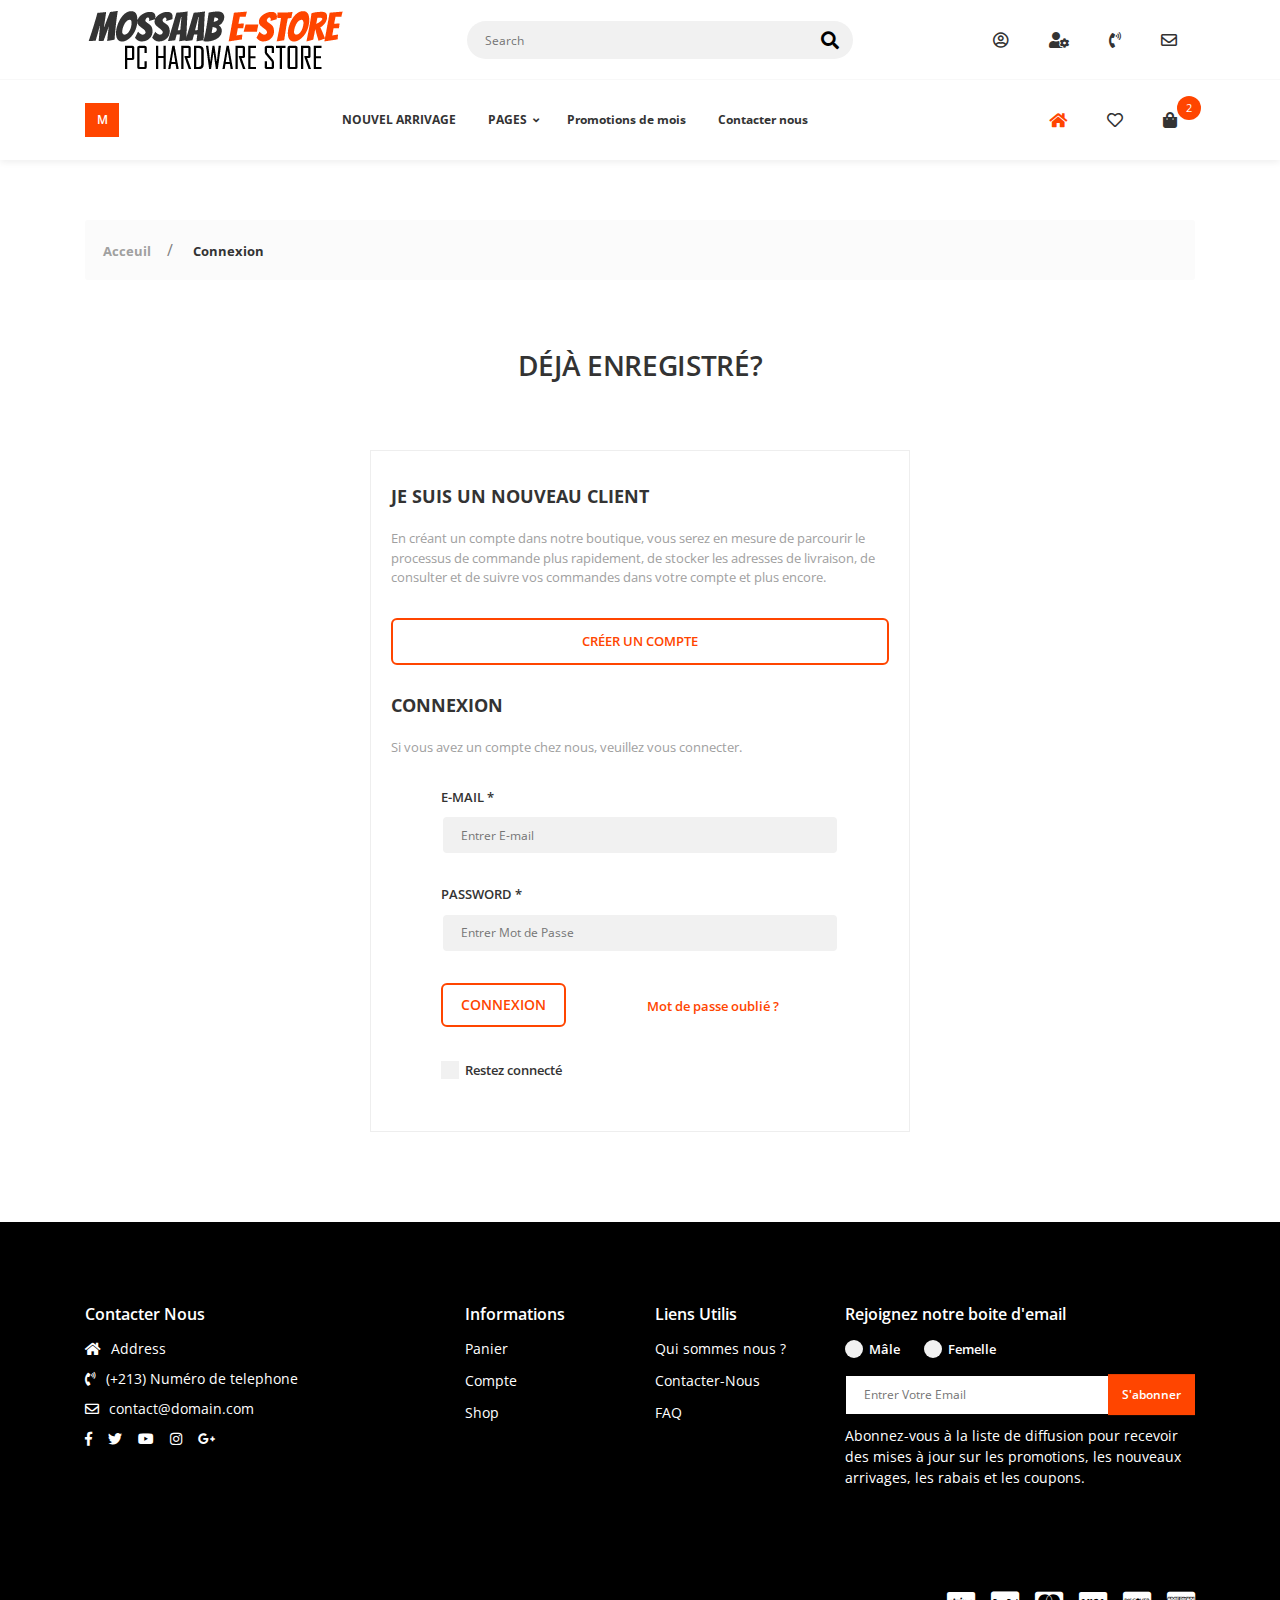
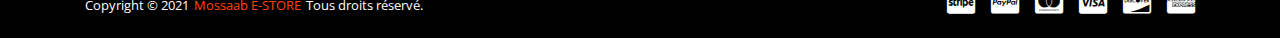
<file: signin.html>
<!DOCTYPE html>
<html class="no-js" lang="en">
<head>
    <meta charset="UTF-8">
    <!--[if IE]><meta http-equiv="X-UA-Compatible" content="IE=edge"><![endif]-->
    <meta name="viewport" content="width=device-width, initial-scale=1, shrink-to-fit=no">
    <meta name="description" content="">
    <meta name="author" content="">
    <link href="images/favicon.png" rel="shortcut icon">
    <title>Ludus - Electronics, Apparel, Computers, Books, DVDs & more</title>

    <!--====== Google Font ======-->
    <link href="https://fonts.googleapis.com/css?family=Open+Sans:400,600,700,800" rel="stylesheet">

    <!--====== Vendor Css ======-->
    <link rel="stylesheet" href="css/vendor.css">

    <!--====== Utility-Spacing ======-->
    <link rel="stylesheet" href="css/utility.css">

    <!--====== App ======-->
    <link rel="stylesheet" href="css/app.css">
</head>
<body class="config">
    <div class="preloader is-active">
        <div class="preloader__wrap">

            <img class="preloader__img" src="images/preloader.png" alt=""></div>
    </div>

    <!--====== Main App ======-->
    <div id="app">

        <!--====== Main Header ======-->
        <header class="header--style-1 header--box-shadow">

            <!--====== Nav 1 ======-->
            <nav class="primary-nav primary-nav-wrapper--border">
                <div class="container">

                    <!--====== Primary Nav ======-->
                    <div class="primary-nav">


                        <!--====== Main Logo ======-->

                        <a class="main-logo" href="index.html">

                            <img src="images/logo/logo3.png" alt=""></a>
                        <!--====== End - Main Logo ======-->


                        <!--====== Search Form ======-->
                        <form class="main-form">

                            <label for="main-search"></label>

                            <input class="input-text input-text--border-radius input-text--style-1" type="text" id="main-search" placeholder="Search">

                            <button class="btn btn--icon fas fa-search main-search-button" type="submit"></button></form>
                        <!--====== End - Search Form ======-->


                        <!--====== Dropdown Main plugin ======-->
                        <div class="menu-init" id="navigation">

                            <button class="btn btn--icon toggle-button toggle-button--secondary fas fa-cogs" type="button"></button>

                            <!--====== Menu ======-->
                            <div class="ah-lg-mode">

                                <span class="ah-close">✕ Close</span>

                                <!--====== List ======-->
                                <ul class="ah-list ah-list--design1 ah-list--link-color-secondary">
                                    <li class="has-dropdown" data-tooltip="tooltip" data-placement="left" title="Account">

                                        <a><i class="far fa-user-circle"></i></a>

                                        <!--====== Dropdown ======-->

                                        <span class="js-menu-toggle"></span>
                                        <ul style="width:120px">
                                            <li>

                                                <a href="dashboard.html"><i class="fas fa-user-circle u-s-m-r-6"></i>

                                                    <span>Compte</span></a></li>
                                            <li>

                                                <a href="signup.html"><i class="fas fa-user-plus u-s-m-r-6"></i>

                                                    <span>Register</span></a></li>
                                            <li>

                                                <a href="signin.html"><i class="fas fa-lock u-s-m-r-6"></i>

                                                    <span>Connexion</span></a></li>
                                            <li>

                                                <a href="signup.html"><i class="fas fa-lock-open u-s-m-r-6"></i>

                                                    <span>Déconnexion</span></a></li>
                                        </ul>
                                        <!--====== End - Dropdown ======-->
                                    </li>
                                    <li class="has-dropdown" data-tooltip="tooltip" data-placement="left" title="Paramètres">

                                        <a><i class="fas fa-user-cog"></i></a>

                                        <!--====== Dropdown ======-->

                                        <span class="js-menu-toggle"></span>
                                        <ul style="width:120px">
                                            <li class="has-dropdown has-dropdown--ul-right-100">

                                                <a>Langue<i class="fas fa-angle-down u-s-m-l-6"></i></a>

                                                <!--====== Dropdown ======-->

                                                <span class="js-menu-toggle"></span>
                                                <ul style="width:120px">
                                                    <li>

                                                        <a class="u-c-brand">FRANCAIS</a></li>
                                                    <li>
                                                        <a>ANGLAIS</a></li>
                                                    
                                                </ul>
                                                <!--====== End - Dropdown ======-->
                                            </li>
                                            <li class="has-dropdown has-dropdown--ul-right-100">

                                                <a>Argents<i class="fas fa-angle-down u-s-m-l-6"></i></a>

                                                <!--====== Dropdown ======-->

                                                <span class="js-menu-toggle"></span>
                                                <ul style="width:225px">
                                                    <li>

                                                        <a class="u-c-brand">DZD - Dinars</a></li>
                                                    <li>

                                                        <a>€ - EURO</a></li>
                                                </ul>
                                                <!--====== End - Dropdown ======-->
                                            </li>
                                        </ul>
                                        <!--====== End - Dropdown ======-->
                                    </li>
                                    <li data-tooltip="tooltip" data-placement="left" title="Contacter-Nous">

                                        <a href="tel:+0900901904"><i class="fas fa-phone-volume"></i></a></li>
                                    <li data-tooltip="tooltip" data-placement="left" title="Email">

                                        <a href="mailto:contact@domain.com"><i class="far fa-envelope"></i></a></li>
                                </ul>
                                <!--====== End - List ======-->
                            </div>
                            <!--====== End - Menu ======-->
                        </div>
                        <!--====== End - Dropdown Main plugin ======-->
                    </div>
                    <!--====== End - Primary Nav ======-->
                </div>
            </nav>
            <!--====== End - Nav 1 ======-->


            <!--====== Nav 2 ======-->
            <nav class="secondary-nav-wrapper">
                <div class="container">

                    <!--====== Secondary Nav ======-->
                    <div class="secondary-nav">

                        <!--====== Dropdown Main plugin ======-->
                        <div class="menu-init" id="navigation1">

                            <button class="btn btn--icon toggle-mega-text toggle-button" type="button">M</button>

                            <!--====== Menu ======-->
                            <div class="ah-lg-mode">

                                <span class="ah-close">✕ Close</span>

                                <!--====== List ======-->
                                <ul class="ah-list">
                                    <li class="has-dropdown">

                                        <span class="mega-text">M</span>

                                        <!--====== Mega Menu ======-->

                                        <span class="js-menu-toggle"></span>
                                        <div class="mega-menu">
                                            <div class="mega-menu-wrap">
                                                <div class="mega-menu-list">
                                                    <ul>
                                                        <li class="js-active">

                                                            <a href="shop-side-version-2.html"><i class="fas fa-laptop u-s-m-r-6"></i>

                                                                <span>PC &Laptops </span></a>

                                                            <span class="js-menu-toggle js-toggle-mark"></span></li>
                                                        <li>

                                                            <a href="shop-side-version-2.html"><i class="fas fa-tv u-s-m-r-6"></i>

                                                                <span>Moniteurs</span></a>

                                                            <span class="js-menu-toggle"></span></li>
                                                        <li>

                                                            <a href="shop-side-version-2.html"><i class="fas fa-gamepad u-s-m-r-6"></i>

                                                                <span>PC Gamer CONGIFS</span></a>

                                                            <span class="js-menu-toggle"></span></li>
                                                        <li>

                                                            <a href="index.html"><i class="fas fa-tags u-s-m-r-6"></i>

                                                                <span>OFFRES/PROMOTIONS</span></a>

                                                            <span class="js-menu-toggle"></span></li>
                                                        <li>

                                                            <a href="index.html"><i class="fas fa-bullhorn u-s-m-r-6"></i>

                                                                <span>NOUVEL ARRIVAGE </span></a>

                                                            <span class="js-menu-toggle"></span></li>
                                                       
                                                    </ul>
                                                </div>

                                                <!--====== PC & laptops ======-->
                                                <div class="mega-menu-content js-active">

                                                    <!--====== Mega Menu Row ======-->
                                                    <div class="row">
                                                        <div class="col-lg-3">
                                                            <ul>
                                                                <li class="mega-list-title">

                                                                    <a href="shop-side-version-2.html">COMPOSANTS</a></li>
                                                                <li>

                                                                    <a href="shop-side-version-2.html">Processeurs </a></li>
                                                                <li>

                                                                    <a href="shop-side-version-2.html">Cartes graphiques</a></li>
                                                                <li>

                                                                    <a href="shop-side-version-2.html">Ram </a></li>
                                                                <li>

                                                                    <a href="shop-side-version-2.html">Cartes mères </a></li>

                                                                    <li>
                                                                        <a href="shop-side-version-2.html"> Alimentations </a></li>
                                                                    <li>
                                                                        <li>
                                                                            <a href="shop-side-version-2.html"> Boitiers </a></li>
                                                                        <li>
                                                                            <li>
                                                                                <a href="shop-side-version-2.html"> Voir plus </a></li>
                                                                            <li>

                                                            </ul>
                                                        </div>
                                                        <div class="col-lg-3">
                                                            <ul>
                                                                <li class="mega-list-title">

                                                                    <a href="shop-side-version-2.html">ACCESSOIRES </a></li>
                                                                <li>

                                                                    <a href="shop-side-version-2.html">Claviers </a></li>
                                                                <li>

                                                                    <a href="shop-side-version-2.html"> Souris </a></li>
                                                                <li>

                                                                    <a href="shop-side-version-2.html">Chaises gaming </a></li>
                                                                <li>

                                                                    <a href="shop-side-version-2.html">Casques</a></li>
                                                                <li>

                                                                        <a href="shop-side-version-2.html"> Voir plus </a></li>
                                                                    <li>        
                                                                    
                                                            </ul>
                                                        </div>
                                                        <div class="col-lg-3">
                                                            <ul>
                                                                <li class="mega-list-title">

                                                                    <a href="shop-side-version-2.html">LAPTOPS & ACCESSOIRES </a></li>
                                                                <li>

                                                                    <a href="shop-side-version-2.html">Pour etude / travail </a></li>
                                                                <li>

                                                                    <a href="shop-side-version-2.html">Gaming Laptops </a></li>
                                                                <li>

                                                                    <a href="shop-side-version-2.html">Chargeurs et accessoires</a></li>
                                                                <li>

                                                                    <a href="shop-side-version-2.html">Voir Plus</a></li>
                                                            </ul>
                                                        </div>
                                                        <div class="col-lg-3">
                                                            <ul>
                                                                <li class="mega-list-title">

                                                                    <a href="shop-side-version-2.html">AUTRES</a></li>
                                                                <li>

                                                                    <a href="shop-side-version-2.html">Disques durs </a></li>
                                                                <li>

                                                                    <a href="shop-side-version-2.html">Refroidissements</a></li>
                                                                <li>

                                                                    <a href="shop-side-version-2.html">Cartes </a></li>
                                                            </ul>
                                                        </div>
                                                    </div>
                                                    <!--====== End - Mega Menu Row ======-->
                                                    <br>

                                                    <!--====== Mega Menu Row ======--> 
                                                       <!--====== La photo dans la liste======--> 

                                                    <div class="row">
                                                        <div class="col-lg-3">
                                                           
                                                        </div>
                                                        <div class="col-lg-9 mega-image">
                                                            <div class="mega-banner">

                                                                <a class="u-d-block" href="shop-side-version-2.html">

                                                                    <img class="u-img-fluid u-d-block" src="images/banners/banner-mega-0.jpg" alt=""></a></div>
                                                        </div>
                                                    </div>
                                                    <!--====== End - Mega Menu Row ======-->
                                                </div>
                                                <!--====== End - PC & laptops ======-->


                                                <!--====== Moniteurs ======-->
                                                <div class="mega-menu-content">

                                                    <!--====== Mega Menu Row ======-->
                                                    <div class="row">
                                                        <div class="col-lg-6 mega-image">
                                                            <div class="mega-banner">

                                                                <a class="u-d-block" href="shop-side-version-2.html">

                                                                    <img class="u-img-fluid u-d-block" src="images/banners/banner-mega-1.jpg" alt=""></a></div>
                                                        </div>
                                                        <div class="col-lg-6 mega-image">
                                                            <div class="mega-banner">

                                                                <a class="u-d-block" href="shop-side-version-2.html">

                                                                    <img class="u-img-fluid u-d-block" src="images/banners/banner-mega-2.jpg" alt=""></a></div>
                                                        </div>
                                                    </div>
                                                    <!--====== End - Mega Menu Row ======-->
                                                    <br>

                                                    <!--====== Mega Menu Row ======-->
                                                    <div class="row">
                                                        <div class="col-lg-3">
                                                            <ul>
                                                                <li class="mega-list-title">

                                                                    <a href="shop-side-version-2.html">UTILISATION NORMALE</a></li>
                                                                <li>

                                                                    <a href="shop-side-version-2.html">LG Moniteurs </a></li>
                                                                <li>

                                                                    <a href="shop-side-version-2.html">Hp Moniteur </a></li>
                                                                <li>

                                                            </ul>
                                                        </div>
                                                        <div class="col-lg-3">
                                                            <ul>
                                                                <li class="mega-list-title">

                                                                    <a href="shop-side-version-2.html">POUR BUREAU </a></li>
                                                                <li>

                                                                    <a href="shop-side-version-2.html">Samsung Moniteurs </a></li>
                                                                <li>

                                                                    <a href="shop-side-version-2.html">HP Moniteur</a></li>
                                                                <li>

                                                                    <a href="shop-side-version-2.html">AOC Moniteurs</a></li>
                                                                <li>

                                                                    <a href="shop-side-version-2.html">Voir Plus </a></li>
                                                            </ul>
                                                        </div>
                                                        <div class="col-lg-3">
                                                            <ul>
                                                                <li class="mega-list-title">

                                                                    <a href="shop-side-version-2.html">GAMING </a></li>
                                                                <li>

                                                                    <a href="shop-side-version-2.html">Asus Moniteurs </a></li>
                                                                <li>

                                                                    <a href="shop-side-version-2.html">MSI Moniteurs </a></li>
                                                                <li>

                                                                    <a href="shop-side-version-2.html">BenQ Moniteurs </a></li>
                                                                <li>

                                                                    <a href="shop-side-version-2.html">Voire Plus </a></li>
                                                            </ul>
                                                        </div>
                                                        <div class="col-lg-3">
                                                            <ul>
                                                                <li class="mega-list-title">

                                                                    <a href="shop-side-version-2.html">SELON HZ</a></li>
                                                                <li>

                                                                    <a href="shop-side-version-2.html">Moniteurs 60-70HZ</a></li>
                                                                <li>

                                                                    <a href="shop-side-version-2.html">Moniteurs 120-144-165HZ</a></li>
                                                                <li>

                                                                    <a href="shop-side-version-2.html">Moniteurs 240-360HZ</a></li>
                                                                
                                                            </ul>
                                                        </div>
                                                    </div>
                                                    <!--====== End - Mega Menu Row ======-->
                                                    <br>

                                                    <!--====== Mega Menu Row ======-->
                                                    <div class="row">
                                                        <div class="col-lg-3">
                                                        </div>
                                                    </div>
                                                    <!--====== End - Mega Menu Row ======-->
                                                    <br>

                                                    <!--====== Mega Menu Row ======-->
                                                    <div class="row">
                                                        <div class="col-lg-9 mega-image">
                                                            <div class="mega-banner">

                                                                <a class="u-d-block" href="shop-side-version-2.html">

                                                                    <img class="u-img-fluid u-d-block" src="images/banners/banner-mega-3.jpg" alt=""></a></div>
                                                        </div>
                                                        <div class="col-lg-3 mega-image">
                                                            <div class="mega-banner">

                                                                <a class="u-d-block" href="shop-side-version-2.html">

                                                                    <img class="u-img-fluid u-d-block" src="images/banners/banner-mega-4.jpg" alt=""></a></div>
                                                        </div>
                                                    </div>
                                                    <!--====== End - Mega Menu Row ======-->
                                                </div>
                                                <!--====== End - Women ======-->


                                                <!--====== PC GAMER Configs ======-->
                                                <div class="mega-menu-content">

                                                    <!--====== Mega Menu Row ======-->
                                                    <div class="row">
                                                        <div class="col-lg-4 mega-image">
                                                            <div class="mega-banner">

                                                                <a class="u-d-block" href="shop-side-version-2.html">

                                                                    <img class="u-img-fluid u-d-block" src="images/banners/banner-mega-5.jpg" alt=""></a></div>
                                                        </div>
                                                        <div class="col-lg-4 mega-image">
                                                            <div class="mega-banner">

                                                                <a class="u-d-block" href="shop-side-version-2.html">

                                                                    <img class="u-img-fluid u-d-block" src="images/banners/banner-mega-6.jpg" alt=""></a></div>
                                                        </div>
                                                        <div class="col-lg-4 mega-image">
                                                            <div class="mega-banner">

                                                                <a class="u-d-block" href="shop-side-version-2.html">

                                                                    <img class="u-img-fluid u-d-block" src="images/banners/banner-mega-7.jpg" alt=""></a></div>
                                                        </div>
                                                    </div>
                                                    <!--====== End - Mega Menu Row ======-->
                                                    <br>

                                                    <!--====== Mega Menu Row ======-->
                                                    <div class="row">
                                                        <div class="col-lg-3">
                                                            <ul>
                                                                <li class="mega-list-title">

                                                                    <a href="shop-side-version-2.html">BAS DE GAMME CONFIGS</a></li>
                                                                <li>

                                                                    <a href="shop-side-version-2.html">Les configs Intel</a></li>
                                                                <li>

                                                                    <a href="shop-side-version-2.html">Les configs AMD Ryzen</a></li>
                                                                <li>

                                                                    <a href="shop-side-version-2.html">Les configs avec Carte graphique GT</a></li>
                                                                <li>

                                                                    <a href="shop-side-version-2.html">Voir Plus</a></li>
                                                            </ul>
                                                        </div>
                                                        <div class="col-lg-3">
                                                            <ul>
                                                                <li class="mega-list-title">

                                                                    <a href="shop-side-version-2.html">GAMME MOYENNE CONFIGS</a></li>
                                                                <li>

                                                                    <a href="shop-side-version-2.html">Les configs Intel</a></li>
                                                                <li>

                                                                    <a href="shop-side-version-2.html">Les configs AMD Ryzen</a></li>
                                                                <li>

                                                                    <a href="shop-side-version-2.html">Avec GTX 1050/1050TI</a></li>
                                                                <li>

                                                                    <a href="shop-side-version-2.html">Avec GTX1650/1650SUPER</a></li>
                                                                <li>

                                                                        <a href="shop-side-version-2.html">Avec GTX 1660/TI/SUPER</a></li>
                                                                <li>

                                                                            <a href="shop-side-version-2.html">Voir Plus</a></li>
                                                            </ul>
                                                        </div>
                                                        <div class="col-lg-3">
                                                            <ul>
                                                                <li class="mega-list-title">

                                                                    <a href="shop-side-version-2.html">HAUTE DE GAMME CONFIGS</a></li>
                                                                <li>

                                                                    <a href="shop-side-version-2.html">Avec RTX Serie 2000</a></li>
                                                                <li>

                                                                    <a href="shop-side-version-2.html">Avec RTX Serie 3000</a></li>
                                                                <li>

                                                                    <a href="shop-side-version-2.html">Voir Plus </a></li>
                                                                
                                                            </ul>
                                                        </div>
                                                        <div class="col-lg-3">
                                                            <ul>
                                                                <li class="mega-list-title">

                                                                    <a href="shop-side-version-2.html">NOTRE SPECIAL CONFIGS </a></li>
                                                                <li>

                                                                    <a href="shop-side-version-2.html">Griffin</a></li>
                                                                <li>

                                                                    <a href="shop-side-version-2.html">Pheonix</a></li>
                                                                <li>

                                                                    <a href="shop-side-version-2.html">Draco</a></li>
                                                                <li>

                                                                    <a href="shop-side-version-2.html">Voir Plus</a></li>
                                                            </ul>
                                                        </div>
                                                    </div>
                                                    <!--====== End - Mega Menu Row ======-->
                                                    <br>

                                                    <!--====== Mega Menu Row ======-->
                                                       <!--====== Si je veux ajouter un 2eme ligne dans la 3eme liste ( PC GAMER) ======-->

                                                    <div class="row">
                                                        <div class="col-lg-3">
                                                            
                                                        </div>
                                                    </div>
                                                    <!--====== End - Mega Menu Row ======-->
                                                    <br>

                                                    <!--====== Mega Menu Row ======-->
                                                    <div class="row">
                                                        <div class="col-lg-6 mega-image">
                                                            <div class="mega-banner">

                                                                <a class="u-d-block" href="shop-side-version-2.html">

                                                                    <img class="u-img-fluid u-d-block" src="images/banners/banner-mega-8.jpg" alt=""></a></div>
                                                        </div>
                                                        <div class="col-lg-6 mega-image">
                                                            <div class="mega-banner">

                                                                <a class="u-d-block" href="shop-side-version-2.html">

                                                                    <img class="u-img-fluid u-d-block" src="images/banners/banner-mega-9.jpg" alt=""></a></div>
                                                        </div>
                                                    </div>
                                                    <!--====== End - Mega Menu Row ======-->
                                                </div>
                                                <!--====== End - PC GAMER Configs ======-->


                                                <!--====== No Sub Categories ======-->
                                                <div class="mega-menu-content">
                                                    <h5>No Categories</h5>
                                                </div>
                                                <!--====== End - No Sub Categories ======-->


                                                <!--====== No Sub Categories ======-->
                                                <div class="mega-menu-content">
                                                    <h5>No Categories</h5>
                                                </div>
                                                <!--====== End - No Sub Categories ======-->


                                                <!--====== No Sub Categories ======-->
                                                <div class="mega-menu-content">
                                                    <h5>No Categories</h5>
                                                </div>
                                                <!--====== End - No Sub Categories ======-->


                                                <!--====== No Sub Categories ======-->
                                                <div class="mega-menu-content">
                                                    <h5>No Categories</h5>
                                                </div>
                                                <!--====== End - No Sub Categories ======-->
                                            </div>
                                        </div>
                                        <!--====== End - Mega Menu ======-->
                                    </li>
                                </ul>
                                <!--====== End - List ======-->
                            </div>
                            <!--====== End - Menu ======-->
                        </div>
                        <!--====== End - Dropdown Main plugin ======-->


                        <!--====== Dropdown Main plugin ======-->
                        <div class="menu-init" id="navigation2">

                            <button class="btn btn--icon toggle-button toggle-button--secondary fas fa-cog" type="button"></button>

                            <!--====== Menu ======-->
                            <div class="ah-lg-mode">

                                <span class="ah-close">✕ Close</span>

                                <!--====== List ======-->
                              <!--====== Barre des menus ======-->
                                <ul class="ah-list ah-list--design2 ah-list--link-color-secondary">
                                    <li>

                                        <a href="shop-side-version-2.html">NOUVEL ARRIVAGE</a></li>
                                    <li class="has-dropdown">

                                        <a>PAGES<i class="fas fa-angle-down u-s-m-l-6"></i></a>

                                        <!--====== Dropdown ======-->

                                        <span class="js-menu-toggle"></span>
                                        <ul style="width:170px">
                                            <li class="has-dropdown has-dropdown--ul-left-100">

                                                <a>Acceuil<i class="fas fa-angle-down i-state-right u-s-m-l-6"></i></a>

                                                <!--====== Dropdown ======-->

                                                <span class="js-menu-toggle"></span>
                                                <ul style="width:118px">
                                                    <li>

                                                        <a href="index.html">Allez à l'acceuil</a></li>
                                                </ul>
                                                <!--====== End - Dropdown ======-->
                                            </li>
                                            <li class="has-dropdown has-dropdown--ul-left-100">

                                                <a>Compte<i class="fas fa-angle-down i-state-right u-s-m-l-6"></i></a>

                                                <!--====== Dropdown ======-->

                                                <span class="js-menu-toggle"></span>
                                                <ul style="width:200px">
                                                    <li>

                                                        <a href="signin.html">Connexion</a></li>
                                                    <li>

                                                        <a href="signup.html">Créer un compte</a></li>
                                                    <li>

                                                        <a href="lost-password.html">Mot de pass oublié</a></li>
                                                </ul>                                            
                                                <!--====== End - Dropdown ======-->
                                            </li>
                                            <li>

                                                <a href="cart.html">Panier</a></li>
                                            <li>

                                                <a href="wishlist.html">Favoris</a></li>
                                            <li>

                                                <a href="checkout.html">Caisse</a></li>
                                            <li>

                                                <a href="faq.html">FAQ</a></li>
                                            <li>

                                                <a href="about.html">A Propos</a></li>
                                            <li>

                                                <a href="contact.html">Contacter nous</a></li>
                                        </ul>
                                        <!--====== End - Dropdown ======-->
                                    
                                    <li>
                                        <a href="shop-side-version-2.html">Promotions de mois</a></li>
                                    <li>

                                        <a href="contact.html">Contacter nous</a></li>
                                </ul>
                                <!--====== End - List ======-->
                            </div>
                            <!--====== End - Menu ======-->
                        </div>
                        <!--====== End - Dropdown Main plugin ======-->

                        <!--====== Les icons ======-->
                        <!--====== Dropdown Main plugin ======-->
                        <div class="menu-init" id="navigation3">

                            <button class="btn btn--icon toggle-button toggle-button--secondary fas fa-shopping-bag toggle-button-shop" type="button"></button>

                            <span class="total-item-round">2</span>

                            <!--====== Menu ======-->
                            <div class="ah-lg-mode">

                                <span class="ah-close">✕ Close</span>

                                <!--====== List ======-->
                                <ul class="ah-list ah-list--design1 ah-list--link-color-secondary">
                                    <li>

                                        <a href="index.html"><i class="fas fa-home u-c-brand"></i></a></li>
                                    <li>

                                        <a href="wishlist.html"><i class="far fa-heart"></i></a></li>
                                    <li class="has-dropdown">

                                        <a class="mini-cart-shop-link"><i class="fas fa-shopping-bag"></i>

                                            <span class="total-item-round">2</span></a>

                                        <!--====== Panier ======-->
                                        <!--====== Dropdown ======-->
                                        <span class="js-menu-toggle"></span>
                                        <div class="mini-cart">
                                            <!--====== Mini Product Container ======-->
                                            <div class="mini-product-container gl-scroll u-s-m-b-15">

                                                <!--====== Card for mini cart ======-->
                                                <div class="card-mini-product">
                                                    <div class="mini-product">
                                                        <div class="mini-product__image-wrapper">

                                                            <a class="mini-product__link" href="product-detail.html">

                                                                <img class="u-img-fluid" src="images/product/electronic/product3.jpg" alt=""></a></div>
                                                        <div class="mini-product__info-wrapper">

                                                            <span class="mini-product__category">

                                                                <a href="shop-side-version-2.html">Composants</a></span>

                                                            <span class="mini-product__name">

                                                                <a href="product-detail.html">CPU INTEL CORE I5-10400F 2.9HZ 10EME GEN</a></span>

                                                            <span class="mini-product__quantity">1 x</span>

                                                            <span class="mini-product__price">31.900 Dzd</span></div>
                                                    </div>
                                                    <a class="mini-product__delete-link far fa-trash-alt"></a>
                                                </div>
                                                <!--====== End - Card for mini cart ======-->
                                                <!--====== Card for mini cart ======-->
                                                <div class="card-mini-product">
                                                    <div class="mini-product">
                                                        <div class="mini-product__image-wrapper">
                                                            <a class="mini-product__link" href="product-detail.html">
                                                                <img class="u-img-fluid" src="images/product/electronic/product18.jpg" alt=""></a></div>
                                                        <div class="mini-product__info-wrapper">
                                                            <span class="mini-product__category">
                                                                <a href="shop-side-version-2.html">Accessoires</a></span>
                                                            <span class="mini-product__name">
                                                                <a href="product-detail.html">SOURIS USB AURES CLAWS AM20 GAMING LED</a></span>
                                                            <span class="mini-product__quantity">1 x</span>
                                                            <span class="mini-product__price">800 Dzd</span></div>
                                                    </div>
                                                    <a class="mini-product__delete-link far fa-trash-alt"></a>
                                                </div>
                                                <!--====== End - Card for mini cart ======-->
                                                <!--====== Card for mini cart ======-->
                                                <div class="card-mini-product">
                                                    <div class="mini-product">
                                                        <div class="mini-product__image-wrapper">

                                                            <a class="mini-product__link" href="product-detail.html">

                                                                <img class="u-img-fluid" src="images/product/women/product8.jpg" alt=""></a></div>
                                                        <div class="mini-product__info-wrapper">

                                                            <span class="mini-product__category">

                                                                <a href="shop-side-version-2.html">Autres</a></span>

                                                            <span class="mini-product__name">

                                                                <a href="product-detail.html">SSD M.2 240GB ADATA ULTIMATE SU650</a></span>

                                                            <span class="mini-product__quantity">1 x</span>

                                                            <span class="mini-product__price">7.600 Dzd</span></div>
                                                    </div>

                                                    <a class="mini-product__delete-link far fa-trash-alt"></a>
                                                </div>
                                                <!--====== End - Card for mini cart ======-->
                                            </div>
                                            <!--====== End - Mini Product Container ======-->
                                            <!--====== Mini Product Statistics ======-->
                                            <div class="mini-product-stat">
                                                <div class="mini-total">

                                                    <span class="subtotal-text">PRIX TOTAL</span>

                                                    <span class="subtotal-value">40300 Dzd</span></div>
                                                <div class="mini-action">

                                                    <a class="mini-link btn--e-brand-b-2" href="checkout.html">PASSER À LA CAISSE</a>

                                                    <a class="mini-link btn--e-transparent-secondary-b-2" href="cart.html">VOIR LE PANIER</a></div>
                                            </div>
                                            <!--====== End - Mini Product Statistics ======-->
                                        </div>
                                        <!--====== End - Dropdown ======-->
                                    </li>
                                </ul>
                                <!--====== End - List ======-->
                            </div>
                            <!--====== End - Menu ======-->
                        </div>
                        <!--====== End - Dropdown Main plugin ======-->
                    </div>
                    <!--====== End - Secondary Nav ======-->
                </div>
            </nav>
            <!--====== End - Nav 2 ======-->
        </header>
        <!--====== End - Main Header ======-->


        <!--====== App Content ======-->
        <div class="app-content">

            <!--====== Section 1 ======-->
            <div class="u-s-p-y-60">

                <!--====== Section Content ======-->
                <div class="section__content">
                    <div class="container">
                        <div class="breadcrumb">
                            <div class="breadcrumb__wrap">
                                <ul class="breadcrumb__list">
                                    <li class="has-separator">

                                        <a href="index.html">Acceuil</a></li>
                                    <li class="is-marked">

                                        <a href="signin.html">Connexion</a></li>
                                </ul>
                            </div>
                        </div>
                    </div>
                </div>
            </div>
            <!--====== End - Section 1 ======-->


            <!--====== Section 2 ======-->
            <div class="u-s-p-b-60">

                <!--====== Section Intro ======-->
                <div class="section__intro u-s-m-b-60">
                    <div class="container">
                        <div class="row">
                            <div class="col-lg-12">
                                <div class="section__text-wrap">
                                    <h1 class="section__heading u-c-secondary">DÉJÀ ENREGISTRÉ?</h1>
                                </div>
                            </div>
                        </div>
                    </div>
                </div>
                <!--====== End - Section Intro ======-->


                <!--====== Section Content ======-->
                <div class="section__content">
                    <div class="container">
                        <div class="row row--center">
                            <div class="col-lg-6 col-md-8 u-s-m-b-30">
                                <div class="l-f-o">
                                    <div class="l-f-o__pad-box">
                                        <h1 class="gl-h1">JE SUIS UN NOUVEAU CLIENT</h1>

                                        <span class="gl-text u-s-m-b-30">En créant un compte dans notre boutique, vous serez en mesure de parcourir le processus de commande plus rapidement, de stocker les adresses de livraison, de consulter et de suivre vos commandes dans votre compte et plus encore.</span>
                                        <div class="u-s-m-b-15">

                                            <a class="l-f-o__create-link btn--e-transparent-brand-b-2" href="signup.html">CRÉER UN COMPTE</a></div>
                                        <h1 class="gl-h1">CONNEXION</h1>

                                        <span class="gl-text u-s-m-b-30">Si vous avez un compte chez nous, veuillez vous connecter.</span>
                                        <form class="l-f-o__form">
                                            <div class="gl-s-api">
                                                
                                            <div class="u-s-m-b-30">

                                                <label class="gl-label" for="login-email">E-MAIL *</label>

                                                <input class="input-text input-text--primary-style" type="text" id="login-email" placeholder="Entrer E-mail"></div>
                                            <div class="u-s-m-b-30">

                                                <label class="gl-label" for="login-password">PASSWORD *</label>

                                                <input class="input-text input-text--primary-style" type="text" id="login-password" placeholder="Entrer Mot de Passe"></div>
                                            <div class="gl-inline">
                                                <div class="u-s-m-b-30">

                                                    <button class="btn btn--e-transparent-brand-b-2" type="submit">CONNEXION</button></div>
                                                <div class="u-s-m-b-30">

                                                    <a class="gl-link" href="lost-password.html">Mot de passe oublié ?</a></div>
                                            </div>
                                            <div class="u-s-m-b-30">

                                                <!--====== Check Box ======-->
                                                <div class="check-box">

                                                    <input type="checkbox" id="remember-me">
                                                    <div class="check-box__state check-box__state--primary">

                                                        <label class="check-box__label" for="remember-me">Restez connecté</label></div>
                                                </div>
                                                <!--====== End - Check Box ======-->
                                            </div>
                                        </form>
                                    </div>
                                </div>
                            </div>
                        </div>
                    </div>
                </div>
                <!--====== End - Section Content ======-->
            </div>
            <!--====== End - Section 2 ======-->
        </div>
        <!--====== End - App Content ======-->


 
        <!--====== Main Footer ======-->
        <footer>
            <div class="outer-footer">
                <div class="container">
                    <div class="row">
                        <div class="col-lg-4 col-md-6">
                            <div class="outer-footer__content u-s-m-b-40">

                                <span class="outer-footer__content-title">Contacter Nous</span>
                                <div class="outer-footer__text-wrap"><i class="fas fa-home"></i>

                                    <span>Address</span></div>
                                <div class="outer-footer__text-wrap"><i class="fas fa-phone-volume"></i>

                                    <span>(+213) Numéro de telephone</span></div>
                                <div class="outer-footer__text-wrap"><i class="far fa-envelope"></i>

                                    <span>contact@domain.com</span></div>
                                <div class="outer-footer__social">
                                    <ul>
                                        <li>

                                            <a class="s-fb--color-hover" href="#"><i class="fab fa-facebook-f"></i></a></li>
                                        <li>

                                            <a class="s-tw--color-hover" href="#"><i class="fab fa-twitter"></i></a></li>
                                        <li>

                                            <a class="s-youtube--color-hover" href="#"><i class="fab fa-youtube"></i></a></li>
                                        <li>

                                            <a class="s-insta--color-hover" href="#"><i class="fab fa-instagram"></i></a></li>
                                        <li>

                                            <a class="s-gplus--color-hover" href="#"><i class="fab fa-google-plus-g"></i></a></li>
                                    </ul>
                                </div>
                            </div>
                        </div>
                        <div class="col-lg-4 col-md-6">
                            <div class="row">
                                <div class="col-lg-6 col-md-6">
                                    <div class="outer-footer__content u-s-m-b-40">

                                        <span class="outer-footer__content-title">Informations</span>
                                        <div class="outer-footer__list-wrap">
                                            <ul>
                                                <li>

                                                    <a href="cart.html">Panier</a></li>
                                                <li>

                                                    <a href="dashboard.html">Compte</a></li>

                                                <li>
                                                    <a href="shop-side-version-2.html">Shop</a></li>
                                            </ul>
                                        </div>
                                    </div>
                                </div>
                                <div class="col-lg-6 col-md-6">
                                    <div class="outer-footer__content u-s-m-b-40">
                                        <div class="outer-footer__list-wrap">

                                            <span class="outer-footer__content-title">Liens Utilis</span>
                                            <ul>
                                                <li>

                                                    <a href="about.html">Qui sommes nous ?</a></li>
                                                <li>

                                                    <a href="contact.html">Contacter-Nous</a></li>
                                                <li>

                                                    <a href="faq.html">FAQ</a></li>
                                                
                                            </ul>
                                        </div>
                                    </div>
                                </div>
                            </div>
                        </div>
                        <div class="col-lg-4 col-md-12">
                            <div class="outer-footer__content">

                                <span class="outer-footer__content-title">Rejoignez notre boite d'email</span>
                                <form class="newsletter">
                                    <div class="u-s-m-b-15">
                                        <div class="radio-box newsletter__radio">

                                            <input type="radio" id="male" name="gender">
                                            <div class="radio-box__state radio-box__state--primary">

                                                <label class="radio-box__label" for="male">Mâle</label></div>
                                        </div>
                                        <div class="radio-box newsletter__radio">

                                            <input type="radio" id="female" name="gender">
                                            <div class="radio-box__state radio-box__state--primary">

                                                <label class="radio-box__label" for="female">Femelle</label></div>
                                        </div>
                                    </div>
                                    <div class="newsletter__group">

                                        <label for="newsletter"></label>

                                        <input class="input-text input-text--only-white" type="text" id="newsletter" placeholder="Entrer Votre Email">

                                        <button class="btn btn--e-brand newsletter__btn" type="submit">S'abonner</button></div>

                                    <span class="newsletter__text">Abonnez-vous à la liste de diffusion pour recevoir des mises à jour sur les promotions, les nouveaux arrivages, les rabais et les coupons.</span>
                                </form>
                            </div>
                        </div>
                    </div>
                </div>
            </div>
            <div class="lower-footer">
                <div class="container">
                    <div class="row">
                        <div class="col-lg-12">
                            <div class="lower-footer__content">
                                <div class="lower-footer__copyright">

                                    <span>Copyright © 2021</span>

                                    <a href="index.html">Mossaab E-STORE</a>

                                    <span>Tous droits réservé.</span></div>
                                <div class="lower-footer__payment">
                                    <ul>
                                        <li><i class="fab fa-cc-stripe"></i></li>
                                        <li><i class="fab fa-cc-paypal"></i></li>
                                        <li><i class="fab fa-cc-mastercard"></i></li>
                                        <li><i class="fab fa-cc-visa"></i></li>
                                        <li><i class="fab fa-cc-discover"></i></li>
                                        <li><i class="fab fa-cc-amex"></i></li>
                                    </ul>
                                </div>
                            </div>
                        </div>
                    </div>
                </div>
            </div>
        </footer>
    </div>
    <!--====== End - Main App ======-->


    <!--====== Google Analytics: change UA-XXXXX-Y to be your site's ID ======-->
    <script>
        window.ga = function() {
            ga.q.push(arguments)
        };
        ga.q = [];
        ga.l = +new Date;
        ga('create', 'UA-XXXXX-Y', 'auto');
        ga('send', 'pageview')
    </script>
    <script src="https://www.google-analytics.com/analytics.js" async defer></script>

    <!--====== Vendor Js ======-->
    <script src="js/vendor.js"></script>

    <!--====== jQuery Shopnav plugin ======-->
    <script src="js/jquery.shopnav.js"></script>

    <!--====== App ======-->
    <script src="js/app.js"></script>

    <!--====== Noscript ======-->
    <noscript>
        <div class="app-setting">
            <div class="container">
                <div class="row">
                    <div class="col-12">
                        <div class="app-setting__wrap">
                            <h1 class="app-setting__h1">JavaScript is disabled in your browser.</h1>

                            <span class="app-setting__text">Please enable JavaScript in your browser or upgrade to a JavaScript-capable browser.</span>
                        </div>
                    </div>
                </div>
            </div>
        </div>
    </noscript>
</body>
</html>
</file>
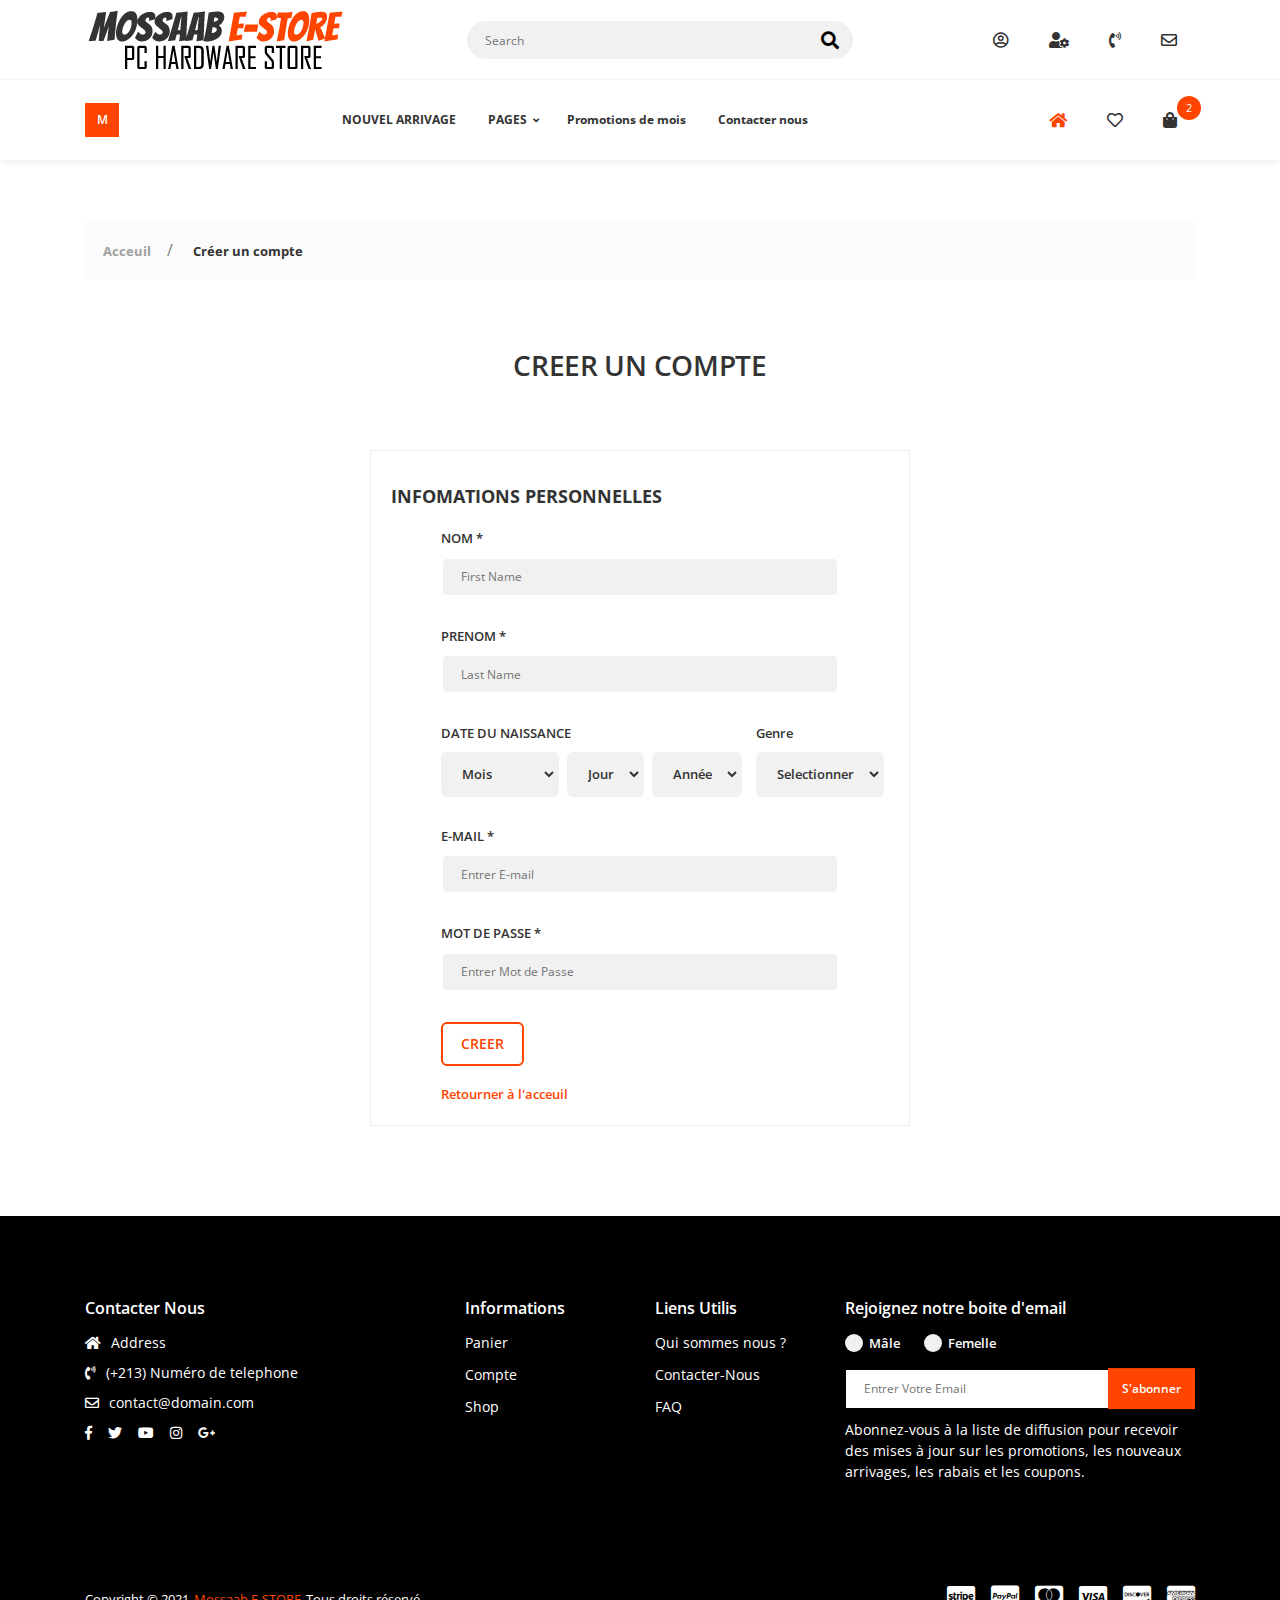
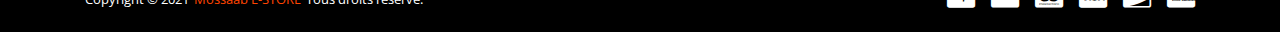
<file: signup.html>
<!DOCTYPE html>
<html class="no-js" lang="en">
<head>
    <meta charset="UTF-8">
    <!--[if IE]><meta http-equiv="X-UA-Compatible" content="IE=edge"><![endif]-->
    <meta name="viewport" content="width=device-width, initial-scale=1, shrink-to-fit=no">
    <meta name="description" content="">
    <meta name="author" content="">
    <link href="images/favicon.png" rel="shortcut icon">
    <title>Ludus - Electronics, Apparel, Computers, Books, DVDs & more</title>

    <!--====== Google Font ======-->
    <link href="https://fonts.googleapis.com/css?family=Open+Sans:400,600,700,800" rel="stylesheet">

    <!--====== Vendor Css ======-->
    <link rel="stylesheet" href="css/vendor.css">

    <!--====== Utility-Spacing ======-->
    <link rel="stylesheet" href="css/utility.css">

    <!--====== App ======-->
    <link rel="stylesheet" href="css/app.css">
</head>
<body class="config">
    <div class="preloader is-active">
        <div class="preloader__wrap">

            <img class="preloader__img" src="images/preloader.png" alt=""></div>
    </div>

    <!--====== Main App ======-->
    <div id="app">

        <!--====== Main Header ======-->
        <header class="header--style-1 header--box-shadow">

            <!--====== Nav 1 ======-->
            <nav class="primary-nav primary-nav-wrapper--border">
                <div class="container">

                    <!--====== Primary Nav ======-->
                    <div class="primary-nav">
                        <!--====== Main Logo ======-->

                        <a class="main-logo" href="index.html">

                            <img src="images/logo/logo3.png" alt=""></a>
                        <!--====== End - Main Logo ======-->


                        <!--====== Search Form ======-->
                        <form class="main-form">

                            <label for="main-search"></label>

                            <input class="input-text input-text--border-radius input-text--style-1" type="text" id="main-search" placeholder="Search">

                            <button class="btn btn--icon fas fa-search main-search-button" type="submit"></button></form>
                        <!--====== End - Search Form ======-->


                        <!--====== Dropdown Main plugin ======-->
                        <div class="menu-init" id="navigation">

                            <button class="btn btn--icon toggle-button toggle-button--secondary fas fa-cogs" type="button"></button>

                            <!--====== Menu ======-->
                            <div class="ah-lg-mode">

                                <span class="ah-close">✕ Close</span>

                                <!--====== List ======-->
                                <ul class="ah-list ah-list--design1 ah-list--link-color-secondary">
                                    <li class="has-dropdown" data-tooltip="tooltip" data-placement="left" title="Account">

                                        <a><i class="far fa-user-circle"></i></a>

                                        <!--====== Dropdown ======-->

                                        <span class="js-menu-toggle"></span>
                                        <ul style="width:120px">
                                            <li>

                                                <a href="dashboard.html"><i class="fas fa-user-circle u-s-m-r-6"></i>

                                                    <span>Compte</span></a></li>
                                            <li>

                                                <a href="signup.html"><i class="fas fa-user-plus u-s-m-r-6"></i>

                                                    <span>Register</span></a></li>
                                            <li>

                                                <a href="signin.html"><i class="fas fa-lock u-s-m-r-6"></i>

                                                    <span>Connexion</span></a></li>
                                            <li>

                                                <a href="signup.html"><i class="fas fa-lock-open u-s-m-r-6"></i>

                                                    <span>Déconnexion</span></a></li>
                                        </ul>
                                        <!--====== End - Dropdown ======-->
                                    </li>
                                    <li class="has-dropdown" data-tooltip="tooltip" data-placement="left" title="Paramètres">

                                        <a><i class="fas fa-user-cog"></i></a>

                                        <!--====== Dropdown ======-->

                                        <span class="js-menu-toggle"></span>
                                        <ul style="width:120px">
                                            <li class="has-dropdown has-dropdown--ul-right-100">

                                                <a>Langue<i class="fas fa-angle-down u-s-m-l-6"></i></a>

                                                <!--====== Dropdown ======-->

                                                <span class="js-menu-toggle"></span>
                                                <ul style="width:120px">
                                                    <li>

                                                        <a class="u-c-brand">FRANCAIS</a></li>
                                                    <li>
                                                        <a>ANGLAIS</a></li>
                                                    
                                                </ul>
                                                <!--====== End - Dropdown ======-->
                                            </li>
                                            <li class="has-dropdown has-dropdown--ul-right-100">

                                                <a>Argents<i class="fas fa-angle-down u-s-m-l-6"></i></a>

                                                <!--====== Dropdown ======-->

                                                <span class="js-menu-toggle"></span>
                                                <ul style="width:225px">
                                                    <li>

                                                        <a class="u-c-brand">DZD - Dinars</a></li>
                                                    <li>

                                                        <a>€ - EURO</a></li>
                                                </ul>
                                                <!--====== End - Dropdown ======-->
                                            </li>
                                        </ul>
                                        <!--====== End - Dropdown ======-->
                                    </li>
                                    <li data-tooltip="tooltip" data-placement="left" title="Contacter-Nous">

                                        <a href="tel:+0900901904"><i class="fas fa-phone-volume"></i></a></li>
                                    <li data-tooltip="tooltip" data-placement="left" title="Email">

                                        <a href="mailto:contact@domain.com"><i class="far fa-envelope"></i></a></li>
                                </ul>
                                <!--====== End - List ======-->
                            </div>
                            <!--====== End - Menu ======-->
                        </div>
                        <!--====== End - Dropdown Main plugin ======-->
                    </div>
                    <!--====== End - Primary Nav ======-->
                </div>
            </nav>
            <!--====== End - Nav 1 ======-->


            <!--====== Nav 2 ======-->
            <nav class="secondary-nav-wrapper">
                <div class="container">

                    <!--====== Secondary Nav ======-->
                    <div class="secondary-nav">

                        <!--====== Dropdown Main plugin ======-->
                        <div class="menu-init" id="navigation1">

                            <button class="btn btn--icon toggle-mega-text toggle-button" type="button">M</button>

                            <!--====== Menu ======-->
                            <div class="ah-lg-mode">

                                <span class="ah-close">✕ Close</span>

                                <!--====== List ======-->
                                <ul class="ah-list">
                                    <li class="has-dropdown">

                                        <span class="mega-text">M</span>

                                        <!--====== Mega Menu ======-->

                                        <span class="js-menu-toggle"></span>
                                        <div class="mega-menu">
                                            <div class="mega-menu-wrap">
                                                <div class="mega-menu-list">
                                                    <ul>
                                                        <li class="js-active">

                                                            <a href="shop-side-version-2.html"><i class="fas fa-laptop u-s-m-r-6"></i>

                                                                <span>PC &Laptops </span></a>

                                                            <span class="js-menu-toggle js-toggle-mark"></span></li>
                                                        <li>

                                                            <a href="shop-side-version-2.html"><i class="fas fa-tv u-s-m-r-6"></i>

                                                                <span>Moniteurs</span></a>

                                                            <span class="js-menu-toggle"></span></li>
                                                        <li>

                                                            <a href="shop-side-version-2.html"><i class="fas fa-gamepad u-s-m-r-6"></i>

                                                                <span>PC Gamer CONGIFS</span></a>

                                                            <span class="js-menu-toggle"></span></li>
                                                        <li>

                                                            <a href="index.html"><i class="fas fa-tags u-s-m-r-6"></i>

                                                                <span>OFFRES/PROMOTIONS</span></a>

                                                            <span class="js-menu-toggle"></span></li>
                                                        <li>

                                                            <a href="index.html"><i class="fas fa-bullhorn u-s-m-r-6"></i>

                                                                <span>NOUVEL ARRIVAGE </span></a>

                                                            <span class="js-menu-toggle"></span></li>
                                                       
                                                    </ul>
                                                </div>

                                                <!--====== PC & laptops ======-->
                                                <div class="mega-menu-content js-active">

                                                    <!--====== Mega Menu Row ======-->
                                                    <div class="row">
                                                        <div class="col-lg-3">
                                                            <ul>
                                                                <li class="mega-list-title">

                                                                    <a href="shop-side-version-2.html">COMPOSANTS</a></li>
                                                                <li>

                                                                    <a href="shop-side-version-2.html">Processeurs </a></li>
                                                                <li>

                                                                    <a href="shop-side-version-2.html">Cartes graphiques</a></li>
                                                                <li>

                                                                    <a href="shop-side-version-2.html">Ram </a></li>
                                                                <li>

                                                                    <a href="shop-side-version-2.html">Cartes mères </a></li>

                                                                    <li>
                                                                        <a href="shop-side-version-2.html"> Alimentations </a></li>
                                                                    <li>
                                                                        <li>
                                                                            <a href="shop-side-version-2.html"> Boitiers </a></li>
                                                                        <li>
                                                                            <li>
                                                                                <a href="shop-side-version-2.html"> Voir plus </a></li>
                                                                            <li>

                                                            </ul>
                                                        </div>
                                                        <div class="col-lg-3">
                                                            <ul>
                                                                <li class="mega-list-title">

                                                                    <a href="shop-side-version-2.html">ACCESSOIRES </a></li>
                                                                <li>

                                                                    <a href="shop-side-version-2.html">Claviers </a></li>
                                                                <li>

                                                                    <a href="shop-side-version-2.html"> Souris </a></li>
                                                                <li>

                                                                    <a href="shop-side-version-2.html">Chaises gaming </a></li>
                                                                <li>

                                                                    <a href="shop-side-version-2.html">Casques</a></li>
                                                                <li>

                                                                        <a href="shop-side-version-2.html"> Voir plus </a></li>
                                                                    <li>        
                                                                    
                                                            </ul>
                                                        </div>
                                                        <div class="col-lg-3">
                                                            <ul>
                                                                <li class="mega-list-title">

                                                                    <a href="shop-side-version-2.html">LAPTOPS & ACCESSOIRES </a></li>
                                                                <li>

                                                                    <a href="shop-side-version-2.html">Pour etude / travail </a></li>
                                                                <li>

                                                                    <a href="shop-side-version-2.html">Gaming Laptops </a></li>
                                                                <li>

                                                                    <a href="shop-side-version-2.html">Chargeurs et accessoires</a></li>
                                                                <li>

                                                                    <a href="shop-side-version-2.html">Voir Plus</a></li>
                                                            </ul>
                                                        </div>
                                                        <div class="col-lg-3">
                                                            <ul>
                                                                <li class="mega-list-title">

                                                                    <a href="shop-side-version-2.html">AUTRES</a></li>
                                                                <li>

                                                                    <a href="shop-side-version-2.html">Disques durs </a></li>
                                                                <li>

                                                                    <a href="shop-side-version-2.html">Refroidissements</a></li>
                                                                <li>

                                                                    <a href="shop-side-version-2.html">Cartes </a></li>
                                                            </ul>
                                                        </div>
                                                    </div>
                                                    <!--====== End - Mega Menu Row ======-->
                                                    <br>

                                                    <!--====== Mega Menu Row ======--> 
                                                       <!--====== La photo dans la liste======--> 

                                                    <div class="row">
                                                        <div class="col-lg-3">
                                                           
                                                        </div>
                                                        <div class="col-lg-9 mega-image">
                                                            <div class="mega-banner">

                                                                <a class="u-d-block" href="shop-side-version-2.html">

                                                                    <img class="u-img-fluid u-d-block" src="images/banners/banner-mega-0.jpg" alt=""></a></div>
                                                        </div>
                                                    </div>
                                                    <!--====== End - Mega Menu Row ======-->
                                                </div>
                                                <!--====== End - PC & laptops ======-->


                                                <!--====== Moniteurs ======-->
                                                <div class="mega-menu-content">

                                                    <!--====== Mega Menu Row ======-->
                                                    <div class="row">
                                                        <div class="col-lg-6 mega-image">
                                                            <div class="mega-banner">

                                                                <a class="u-d-block" href="shop-side-version-2.html">

                                                                    <img class="u-img-fluid u-d-block" src="images/banners/banner-mega-1.jpg" alt=""></a></div>
                                                        </div>
                                                        <div class="col-lg-6 mega-image">
                                                            <div class="mega-banner">

                                                                <a class="u-d-block" href="shop-side-version-2.html">

                                                                    <img class="u-img-fluid u-d-block" src="images/banners/banner-mega-2.jpg" alt=""></a></div>
                                                        </div>
                                                    </div>
                                                    <!--====== End - Mega Menu Row ======-->
                                                    <br>

                                                    <!--====== Mega Menu Row ======-->
                                                    <div class="row">
                                                        <div class="col-lg-3">
                                                            <ul>
                                                                <li class="mega-list-title">

                                                                    <a href="shop-side-version-2.html">UTILISATION NORMALE</a></li>
                                                                <li>

                                                                    <a href="shop-side-version-2.html">LG Moniteurs </a></li>
                                                                <li>

                                                                    <a href="shop-side-version-2.html">Hp Moniteur </a></li>
                                                                <li>

                                                            </ul>
                                                        </div>
                                                        <div class="col-lg-3">
                                                            <ul>
                                                                <li class="mega-list-title">

                                                                    <a href="shop-side-version-2.html">POUR BUREAU </a></li>
                                                                <li>

                                                                    <a href="shop-side-version-2.html">Samsung Moniteurs </a></li>
                                                                <li>

                                                                    <a href="shop-side-version-2.html">HP Moniteur</a></li>
                                                                <li>

                                                                    <a href="shop-side-version-2.html">AOC Moniteurs</a></li>
                                                                <li>

                                                                    <a href="shop-side-version-2.html">Voir Plus </a></li>
                                                            </ul>
                                                        </div>
                                                        <div class="col-lg-3">
                                                            <ul>
                                                                <li class="mega-list-title">

                                                                    <a href="shop-side-version-2.html">GAMING </a></li>
                                                                <li>

                                                                    <a href="shop-side-version-2.html">Asus Moniteurs </a></li>
                                                                <li>

                                                                    <a href="shop-side-version-2.html">MSI Moniteurs </a></li>
                                                                <li>

                                                                    <a href="shop-side-version-2.html">BenQ Moniteurs </a></li>
                                                                <li>

                                                                    <a href="shop-side-version-2.html">Voire Plus </a></li>
                                                            </ul>
                                                        </div>
                                                        <div class="col-lg-3">
                                                            <ul>
                                                                <li class="mega-list-title">

                                                                    <a href="shop-side-version-2.html">SELON HZ</a></li>
                                                                <li>

                                                                    <a href="shop-side-version-2.html">Moniteurs 60-70HZ</a></li>
                                                                <li>

                                                                    <a href="shop-side-version-2.html">Moniteurs 120-144-165HZ</a></li>
                                                                <li>

                                                                    <a href="shop-side-version-2.html">Moniteurs 240-360HZ</a></li>
                                                                
                                                            </ul>
                                                        </div>
                                                    </div>
                                                    <!--====== End - Mega Menu Row ======-->
                                                    <br>

                                                    <!--====== Mega Menu Row ======-->
                                                    <div class="row">
                                                        <div class="col-lg-3">
                                                        </div>
                                                    </div>
                                                    <!--====== End - Mega Menu Row ======-->
                                                    <br>

                                                    <!--====== Mega Menu Row ======-->
                                                    <div class="row">
                                                        <div class="col-lg-9 mega-image">
                                                            <div class="mega-banner">

                                                                <a class="u-d-block" href="shop-side-version-2.html">

                                                                    <img class="u-img-fluid u-d-block" src="images/banners/banner-mega-3.jpg" alt=""></a></div>
                                                        </div>
                                                        <div class="col-lg-3 mega-image">
                                                            <div class="mega-banner">

                                                                <a class="u-d-block" href="shop-side-version-2.html">

                                                                    <img class="u-img-fluid u-d-block" src="images/banners/banner-mega-4.jpg" alt=""></a></div>
                                                        </div>
                                                    </div>
                                                    <!--====== End - Mega Menu Row ======-->
                                                </div>
                                                <!--====== End - Women ======-->


                                                <!--====== PC GAMER Configs ======-->
                                                <div class="mega-menu-content">

                                                    <!--====== Mega Menu Row ======-->
                                                    <div class="row">
                                                        <div class="col-lg-4 mega-image">
                                                            <div class="mega-banner">

                                                                <a class="u-d-block" href="shop-side-version-2.html">

                                                                    <img class="u-img-fluid u-d-block" src="images/banners/banner-mega-5.jpg" alt=""></a></div>
                                                        </div>
                                                        <div class="col-lg-4 mega-image">
                                                            <div class="mega-banner">

                                                                <a class="u-d-block" href="shop-side-version-2.html">

                                                                    <img class="u-img-fluid u-d-block" src="images/banners/banner-mega-6.jpg" alt=""></a></div>
                                                        </div>
                                                        <div class="col-lg-4 mega-image">
                                                            <div class="mega-banner">

                                                                <a class="u-d-block" href="shop-side-version-2.html">

                                                                    <img class="u-img-fluid u-d-block" src="images/banners/banner-mega-7.jpg" alt=""></a></div>
                                                        </div>
                                                    </div>
                                                    <!--====== End - Mega Menu Row ======-->
                                                    <br>

                                                    <!--====== Mega Menu Row ======-->
                                                    <div class="row">
                                                        <div class="col-lg-3">
                                                            <ul>
                                                                <li class="mega-list-title">

                                                                    <a href="shop-side-version-2.html">BAS DE GAMME CONFIGS</a></li>
                                                                <li>

                                                                    <a href="shop-side-version-2.html">Les configs Intel</a></li>
                                                                <li>

                                                                    <a href="shop-side-version-2.html">Les configs AMD Ryzen</a></li>
                                                                <li>

                                                                    <a href="shop-side-version-2.html">Les configs avec Carte graphique GT</a></li>
                                                                <li>

                                                                    <a href="shop-side-version-2.html">Voir Plus</a></li>
                                                            </ul>
                                                        </div>
                                                        <div class="col-lg-3">
                                                            <ul>
                                                                <li class="mega-list-title">

                                                                    <a href="shop-side-version-2.html">GAMME MOYENNE CONFIGS</a></li>
                                                                <li>

                                                                    <a href="shop-side-version-2.html">Les configs Intel</a></li>
                                                                <li>

                                                                    <a href="shop-side-version-2.html">Les configs AMD Ryzen</a></li>
                                                                <li>

                                                                    <a href="shop-side-version-2.html">Avec GTX 1050/1050TI</a></li>
                                                                <li>

                                                                    <a href="shop-side-version-2.html">Avec GTX1650/1650SUPER</a></li>
                                                                <li>

                                                                        <a href="shop-side-version-2.html">Avec GTX 1660/TI/SUPER</a></li>
                                                                <li>

                                                                            <a href="shop-side-version-2.html">Voir Plus</a></li>
                                                            </ul>
                                                        </div>
                                                        <div class="col-lg-3">
                                                            <ul>
                                                                <li class="mega-list-title">

                                                                    <a href="shop-side-version-2.html">HAUTE DE GAMME CONFIGS</a></li>
                                                                <li>

                                                                    <a href="shop-side-version-2.html">Avec RTX Serie 2000</a></li>
                                                                <li>

                                                                    <a href="shop-side-version-2.html">Avec RTX Serie 3000</a></li>
                                                                <li>

                                                                    <a href="shop-side-version-2.html">Voir Plus </a></li>
                                                                
                                                            </ul>
                                                        </div>
                                                        <div class="col-lg-3">
                                                            <ul>
                                                                <li class="mega-list-title">

                                                                    <a href="shop-side-version-2.html">NOTRE SPECIAL CONFIGS </a></li>
                                                                <li>

                                                                    <a href="shop-side-version-2.html">Griffin</a></li>
                                                                <li>

                                                                    <a href="shop-side-version-2.html">Pheonix</a></li>
                                                                <li>

                                                                    <a href="shop-side-version-2.html">Draco</a></li>
                                                                <li>

                                                                    <a href="shop-side-version-2.html">Voir Plus</a></li>
                                                            </ul>
                                                        </div>
                                                    </div>
                                                    <!--====== End - Mega Menu Row ======-->
                                                    <br>

                                                    <!--====== Mega Menu Row ======-->
                                                       <!--====== Si je veux ajouter un 2eme ligne dans la 3eme liste ( PC GAMER) ======-->

                                                    <div class="row">
                                                        <div class="col-lg-3">
                                                            
                                                        </div>
                                                    </div>
                                                    <!--====== End - Mega Menu Row ======-->
                                                    <br>

                                                    <!--====== Mega Menu Row ======-->
                                                    <div class="row">
                                                        <div class="col-lg-6 mega-image">
                                                            <div class="mega-banner">

                                                                <a class="u-d-block" href="shop-side-version-2.html">

                                                                    <img class="u-img-fluid u-d-block" src="images/banners/banner-mega-8.jpg" alt=""></a></div>
                                                        </div>
                                                        <div class="col-lg-6 mega-image">
                                                            <div class="mega-banner">

                                                                <a class="u-d-block" href="shop-side-version-2.html">

                                                                    <img class="u-img-fluid u-d-block" src="images/banners/banner-mega-9.jpg" alt=""></a></div>
                                                        </div>
                                                    </div>
                                                    <!--====== End - Mega Menu Row ======-->
                                                </div>
                                                <!--====== End - PC GAMER Configs ======-->


                                                <!--====== No Sub Categories ======-->
                                                <div class="mega-menu-content">
                                                    <h5>No Categories</h5>
                                                </div>
                                                <!--====== End - No Sub Categories ======-->


                                                <!--====== No Sub Categories ======-->
                                                <div class="mega-menu-content">
                                                    <h5>No Categories</h5>
                                                </div>
                                                <!--====== End - No Sub Categories ======-->


                                                <!--====== No Sub Categories ======-->
                                                <div class="mega-menu-content">
                                                    <h5>No Categories</h5>
                                                </div>
                                                <!--====== End - No Sub Categories ======-->


                                                <!--====== No Sub Categories ======-->
                                                <div class="mega-menu-content">
                                                    <h5>No Categories</h5>
                                                </div>
                                                <!--====== End - No Sub Categories ======-->
                                            </div>
                                        </div>
                                        <!--====== End - Mega Menu ======-->
                                    </li>
                                </ul>
                                <!--====== End - List ======-->
                            </div>
                            <!--====== End - Menu ======-->
                        </div>
                        <!--====== End - Dropdown Main plugin ======-->


                        <!--====== Dropdown Main plugin ======-->
                        <div class="menu-init" id="navigation2">

                            <button class="btn btn--icon toggle-button toggle-button--secondary fas fa-cog" type="button"></button>

                            <!--====== Menu ======-->
                            <div class="ah-lg-mode">

                                <span class="ah-close">✕ Close</span>

                                <!--====== List ======-->
                              <!--====== Barre des menus ======-->
                                <ul class="ah-list ah-list--design2 ah-list--link-color-secondary">
                                    <li>

                                        <a href="shop-side-version-2.html">NOUVEL ARRIVAGE</a></li>
                                    <li class="has-dropdown">

                                        <a>PAGES<i class="fas fa-angle-down u-s-m-l-6"></i></a>

                                        <!--====== Dropdown ======-->

                                        <span class="js-menu-toggle"></span>
                                        <ul style="width:170px">
                                            <li class="has-dropdown has-dropdown--ul-left-100">

                                                <a>Acceuil<i class="fas fa-angle-down i-state-right u-s-m-l-6"></i></a>

                                                <!--====== Dropdown ======-->

                                                <span class="js-menu-toggle"></span>
                                                <ul style="width:118px">
                                                    <li>

                                                        <a href="index.html">Allez à l'acceuil</a></li>
                                                </ul>
                                                <!--====== End - Dropdown ======-->
                                            </li>
                                            <li class="has-dropdown has-dropdown--ul-left-100">

                                                <a>Compte<i class="fas fa-angle-down i-state-right u-s-m-l-6"></i></a>

                                                <!--====== Dropdown ======-->

                                                <span class="js-menu-toggle"></span>
                                                <ul style="width:200px">
                                                    <li>

                                                        <a href="signin.html">Connexion</a></li>
                                                    <li>

                                                        <a href="signup.html">Créer un compte</a></li>
                                                    <li>

                                                        <a href="lost-password.html">Mot de pass oublié</a></li>
                                                </ul>                                            
                                                <!--====== End - Dropdown ======-->
                                            </li>
                                            <li>

                                                <a href="cart.html">Panier</a></li>
                                            <li>

                                                <a href="wishlist.html">Favoris</a></li>
                                            <li>

                                                <a href="checkout.html">Caisse</a></li>
                                            <li>

                                                <a href="faq.html">FAQ</a></li>
                                            <li>

                                                <a href="about.html">A Propos</a></li>
                                            <li>

                                                <a href="contact.html">Contacter nous</a></li>
                                        </ul>
                                        <!--====== End - Dropdown ======-->
                                    
                                    <li>
                                        <a href="shop-side-version-2.html">Promotions de mois</a></li>
                                    <li>

                                        <a href="contact.html">Contacter nous</a></li>
                                </ul>
                                <!--====== End - List ======-->
                            </div>
                            <!--====== End - Menu ======-->
                        </div>
                        <!--====== End - Dropdown Main plugin ======-->

                        <!--====== Les icons ======-->
                        <!--====== Dropdown Main plugin ======-->
                        <div class="menu-init" id="navigation3">

                            <button class="btn btn--icon toggle-button toggle-button--secondary fas fa-shopping-bag toggle-button-shop" type="button"></button>

                            <span class="total-item-round">2</span>

                            <!--====== Menu ======-->
                            <div class="ah-lg-mode">

                                <span class="ah-close">✕ Close</span>

                                <!--====== List ======-->
                                <ul class="ah-list ah-list--design1 ah-list--link-color-secondary">
                                    <li>

                                        <a href="index.html"><i class="fas fa-home u-c-brand"></i></a></li>
                                    <li>

                                        <a href="wishlist.html"><i class="far fa-heart"></i></a></li>
                                    <li class="has-dropdown">

                                        <a class="mini-cart-shop-link"><i class="fas fa-shopping-bag"></i>

                                            <span class="total-item-round">2</span></a>

                                        <!--====== Panier ======-->
                                        <!--====== Dropdown ======-->
                                        <span class="js-menu-toggle"></span>
                                        <div class="mini-cart">
                                            <!--====== Mini Product Container ======-->
                                            <div class="mini-product-container gl-scroll u-s-m-b-15">

                                                <!--====== Card for mini cart ======-->
                                                <div class="card-mini-product">
                                                    <div class="mini-product">
                                                        <div class="mini-product__image-wrapper">

                                                            <a class="mini-product__link" href="product-detail.html">

                                                                <img class="u-img-fluid" src="images/product/electronic/product3.jpg" alt=""></a></div>
                                                        <div class="mini-product__info-wrapper">

                                                            <span class="mini-product__category">

                                                                <a href="shop-side-version-2.html">Composants</a></span>

                                                            <span class="mini-product__name">

                                                                <a href="product-detail.html">CPU INTEL CORE I5-10400F 2.9HZ 10EME GEN</a></span>

                                                            <span class="mini-product__quantity">1 x</span>

                                                            <span class="mini-product__price">31.900 Dzd</span></div>
                                                    </div>
                                                    <a class="mini-product__delete-link far fa-trash-alt"></a>
                                                </div>
                                                <!--====== End - Card for mini cart ======-->
                                                <!--====== Card for mini cart ======-->
                                                <div class="card-mini-product">
                                                    <div class="mini-product">
                                                        <div class="mini-product__image-wrapper">
                                                            <a class="mini-product__link" href="product-detail.html">
                                                                <img class="u-img-fluid" src="images/product/electronic/product18.jpg" alt=""></a></div>
                                                        <div class="mini-product__info-wrapper">
                                                            <span class="mini-product__category">
                                                                <a href="shop-side-version-2.html">Accessoires</a></span>
                                                            <span class="mini-product__name">
                                                                <a href="product-detail.html">SOURIS USB AURES CLAWS AM20 GAMING LED</a></span>
                                                            <span class="mini-product__quantity">1 x</span>
                                                            <span class="mini-product__price">800 Dzd</span></div>
                                                    </div>
                                                    <a class="mini-product__delete-link far fa-trash-alt"></a>
                                                </div>
                                                <!--====== End - Card for mini cart ======-->
                                                <!--====== Card for mini cart ======-->
                                                <div class="card-mini-product">
                                                    <div class="mini-product">
                                                        <div class="mini-product__image-wrapper">

                                                            <a class="mini-product__link" href="product-detail.html">

                                                                <img class="u-img-fluid" src="images/product/women/product8.jpg" alt=""></a></div>
                                                        <div class="mini-product__info-wrapper">

                                                            <span class="mini-product__category">

                                                                <a href="shop-side-version-2.html">Autres</a></span>

                                                            <span class="mini-product__name">

                                                                <a href="product-detail.html">SSD M.2 240GB ADATA ULTIMATE SU650</a></span>

                                                            <span class="mini-product__quantity">1 x</span>

                                                            <span class="mini-product__price">7.600 Dzd</span></div>
                                                    </div>

                                                    <a class="mini-product__delete-link far fa-trash-alt"></a>
                                                </div>
                                                <!--====== End - Card for mini cart ======-->
                                            </div>
                                            <!--====== End - Mini Product Container ======-->
                                            <!--====== Mini Product Statistics ======-->
                                            <div class="mini-product-stat">
                                                <div class="mini-total">

                                                    <span class="subtotal-text">PRIX TOTAL</span>

                                                    <span class="subtotal-value">40300 Dzd</span></div>
                                                <div class="mini-action">

                                                    <a class="mini-link btn--e-brand-b-2" href="checkout.html">PASSER À LA CAISSE</a>

                                                    <a class="mini-link btn--e-transparent-secondary-b-2" href="cart.html">VOIR LE PANIER</a></div>
                                            </div>
                                            <!--====== End - Mini Product Statistics ======-->
                                        </div>
                                        <!--====== End - Dropdown ======-->
                                    </li>
                                </ul>
                                <!--====== End - List ======-->
                            </div>
                            <!--====== End - Menu ======-->
                        </div>
                        <!--====== End - Dropdown Main plugin ======-->
                    </div>
                    <!--====== End - Secondary Nav ======-->
                </div>
            </nav>
            <!--====== End - Nav 2 ======-->
        </header>
        <!--====== End - Main Header ======-->


        <!--====== App Content ======-->
        <div class="app-content">

            <!--====== Section 1 ======-->
            <div class="u-s-p-y-60">

                <!--====== Section Content ======-->
                <div class="section__content">
                    <div class="container">
                        <div class="breadcrumb">
                            <div class="breadcrumb__wrap">
                                <ul class="breadcrumb__list">
                                    <li class="has-separator">

                                        <a href="index.html">Acceuil</a></li>
                                    <li class="is-marked">

                                        <a href="signup.html">Créer un compte</a></li>
                                </ul>
                            </div>
                        </div>
                    </div>
                </div>
            </div>
            <!--====== End - Section 1 ======-->


            <!--====== Section 2 ======-->
            <div class="u-s-p-b-60">

                <!--====== Section Intro ======-->
                <div class="section__intro u-s-m-b-60">
                    <div class="container">
                        <div class="row">
                            <div class="col-lg-12">
                                <div class="section__text-wrap">
                                    <h1 class="section__heading u-c-secondary">CREER UN COMPTE </h1>
                                </div>
                            </div>
                        </div>
                    </div>
                </div>
                <!--====== End - Section Intro ======-->


                <!--====== Section Content ======-->
                <div class="section__content">
                    <div class="container">
                        <div class="row row--center">
                            <div class="col-lg-6 col-md-8 u-s-m-b-30">
                                <div class="l-f-o">
                                    <div class="l-f-o__pad-box">
                                        <h1 class="gl-h1">INFOMATIONS PERSONNELLES</h1>
                                        <form class="l-f-o__form">
                                            <div class="gl-s-api">
                                            <div class="u-s-m-b-30">

                                                <label class="gl-label" for="reg-fname" >NOM *</label>

                                                <input class="input-text input-text--primary-style" type="text" id="reg-fname" placeholder="First Name"></div>
                                            <div class="u-s-m-b-30">

                                                <label class="gl-label" for="reg-lname">PRENOM *</label>

                                                <input class="input-text input-text--primary-style" type="text" id="reg-lname" placeholder="Last Name"></div>
                                            <div class="gl-inline">
                                                <div class="u-s-m-b-30">

                                                    <!--====== Date of Birth Select-Box ======-->

                                                    <span class="gl-label">DATE DU NAISSANCE</span>
                                                    <div class="gl-dob"><select class="select-box select-box--primary-style">
                                                            <option selected>Mois</option>
                                                            <option value="male">Janvier</option>
                                                            <option value="male">Février</option>
                                                            <option value="male">Mars</option>
                                                            <option value="male">Avril</option>
                                                            <option value="male">Mai</option>
                                                            <option value="male">Juin</option>
                                                            <option value="male">Juillet</option>
                                                            <option value="male">Août</option>
                                                            <option value="male">Septembre</option>
                                                            <option value="male">Octobre</option>
                                                            <option value="male">Novembre</option>
                                                            <option value="male">Décembre</option>


                                                        </select><select class="select-box select-box--primary-style">
                                                            <option selected>Jour</option>
                                                            <option value="01">01</option>
                                                            <option value="02">02</option>
                                                            <option value="03">03</option>
                                                            <option value="04">04</option>
                                                            <option value="05">05</option>
                                                            <option value="06">06</option>
                                                            <option value="07">07</option>
                                                            <option value="08">08</option>
                                                            <option value="09">09</option>
                                                            <option value="10">10</option>
                                                            <option value="11">11</option>
                                                            <option value="12">12</option>
                                                            <option value="13">13</option>
                                                            <option value="14">14</option>
                                                            <option value="15">15</option>
                                                            <option value="16">16</option>
                                                            <option value="17">17</option>
                                                            <option value="18">18</option>
                                                            <option value="19">19</option>
                                                            <option value="20">20</option>
                                                            <option value="21">21</option>
                                                            <option value="22">22</option>
                                                            <option value="23">23</option>
                                                            <option value="24">24</option>
                                                            <option value="25">25</option>
                                                            <option value="26">26</option>
                                                            <option value="27">27</option>
                                                            <option value="28">28</option>
                                                            <option value="29">29</option>
                                                            <option value="30">30</option>
                                                            <option value="31">31</option>

                                                        </select><select class="select-box select-box--primary-style">
                                                            <option selected>Année</option>
                                                            <option value="1997">1997</option>
                                                            <option value="1998">1998</option>
                                                            <option value="1999">1999</option>
                                                            <option value="2000">2000</option>
                                                        </select></div>
                                                    <!--====== End - Date of Birth Select-Box ======-->
                                                </div>
                                                <div class="u-s-m-b-30">

                                                    <label class="gl-label" for="genre">Genre</label><select class="select-box select-box--primary-style u-w-130" id="genre">
                                                        <option selected>Selectionner</option>
                                                        <option value="male">Mâle</option>
                                                        <option value="male">Femelle</option>
                                                    </select></div>
                                            </div>
                                            <div class="u-s-m-b-30">

                                                <label class="gl-label" for="reg-email">E-MAIL *</label>

                                                <input class="input-text input-text--primary-style" type="text" id="reg-email" placeholder="Entrer E-mail"></div>
                                            <div class="u-s-m-b-30">

                                                <label class="gl-label" for="reg-password">MOT DE PASSE *</label>

                                                <input class="input-text input-text--primary-style" type="text" id="reg-password" placeholder="Entrer Mot de Passe"></div>
                                            <div class="u-s-m-b-15">

                                                <button class="btn btn--e-transparent-brand-b-2" type="submit">CREER</button></div>

                                            <a class="gl-link" href="index.html">Retourner à l'acceuil</a>
                                        </form>
                                    </div>
                                </div>
                            </div>
                        </div>
                    </div>
                </div>
                <!--====== End - Section Content ======-->
            </div>
            <!--====== End - Section 2 ======-->
        </div>
        <!--====== End - App Content ======-->


        <!--====== Main Footer ======-->
        <footer>
            <div class="outer-footer">
                <div class="container">
                    <div class="row">
                        <div class="col-lg-4 col-md-6">
                            <div class="outer-footer__content u-s-m-b-40">

                                <span class="outer-footer__content-title">Contacter Nous</span>
                                <div class="outer-footer__text-wrap"><i class="fas fa-home"></i>

                                    <span>Address</span></div>
                                <div class="outer-footer__text-wrap"><i class="fas fa-phone-volume"></i>

                                    <span>(+213) Numéro de telephone</span></div>
                                <div class="outer-footer__text-wrap"><i class="far fa-envelope"></i>

                                    <span>contact@domain.com</span></div>
                                <div class="outer-footer__social">
                                    <ul>
                                        <li>

                                            <a class="s-fb--color-hover" href="#"><i class="fab fa-facebook-f"></i></a></li>
                                        <li>

                                            <a class="s-tw--color-hover" href="#"><i class="fab fa-twitter"></i></a></li>
                                        <li>

                                            <a class="s-youtube--color-hover" href="#"><i class="fab fa-youtube"></i></a></li>
                                        <li>

                                            <a class="s-insta--color-hover" href="#"><i class="fab fa-instagram"></i></a></li>
                                        <li>

                                            <a class="s-gplus--color-hover" href="#"><i class="fab fa-google-plus-g"></i></a></li>
                                    </ul>
                                </div>
                            </div>
                        </div>
                        <div class="col-lg-4 col-md-6">
                            <div class="row">
                                <div class="col-lg-6 col-md-6">
                                    <div class="outer-footer__content u-s-m-b-40">

                                        <span class="outer-footer__content-title">Informations</span>
                                        <div class="outer-footer__list-wrap">
                                            <ul>
                                                <li>

                                                    <a href="cart.html">Panier</a></li>
                                                <li>

                                                    <a href="dashboard.html">Compte</a></li>

                                                <li>
                                                    <a href="shop-side-version-2.html">Shop</a></li>
                                            </ul>
                                        </div>
                                    </div>
                                </div>
                                <div class="col-lg-6 col-md-6">
                                    <div class="outer-footer__content u-s-m-b-40">
                                        <div class="outer-footer__list-wrap">

                                            <span class="outer-footer__content-title">Liens Utilis</span>
                                            <ul>
                                                <li>

                                                    <a href="about.html">Qui sommes nous ?</a></li>
                                                <li>

                                                    <a href="contact.html">Contacter-Nous</a></li>
                                                <li>

                                                    <a href="faq.html">FAQ</a></li>
                                                
                                            </ul>
                                        </div>
                                    </div>
                                </div>
                            </div>
                        </div>
                        <div class="col-lg-4 col-md-12">
                            <div class="outer-footer__content">

                                <span class="outer-footer__content-title">Rejoignez notre boite d'email</span>
                                <form class="newsletter">
                                    <div class="u-s-m-b-15">
                                        <div class="radio-box newsletter__radio">

                                            <input type="radio" id="male" name="gender">
                                            <div class="radio-box__state radio-box__state--primary">

                                                <label class="radio-box__label" for="male">Mâle</label></div>
                                        </div>
                                        <div class="radio-box newsletter__radio">

                                            <input type="radio" id="female" name="gender">
                                            <div class="radio-box__state radio-box__state--primary">

                                                <label class="radio-box__label" for="female">Femelle</label></div>
                                        </div>
                                    </div>
                                    <div class="newsletter__group">

                                        <label for="newsletter"></label>

                                        <input class="input-text input-text--only-white" type="text" id="newsletter" placeholder="Entrer Votre Email">

                                        <button class="btn btn--e-brand newsletter__btn" type="submit">S'abonner</button></div>

                                    <span class="newsletter__text">Abonnez-vous à la liste de diffusion pour recevoir des mises à jour sur les promotions, les nouveaux arrivages, les rabais et les coupons.</span>
                                </form>
                            </div>
                        </div>
                    </div>
                </div>
            </div>
            <div class="lower-footer">
                <div class="container">
                    <div class="row">
                        <div class="col-lg-12">
                            <div class="lower-footer__content">
                                <div class="lower-footer__copyright">

                                    <span>Copyright © 2021</span>

                                    <a href="index.html">Mossaab E-STORE</a>

                                    <span>Tous droits réservé.</span></div>
                                <div class="lower-footer__payment">
                                    <ul>
                                        <li><i class="fab fa-cc-stripe"></i></li>
                                        <li><i class="fab fa-cc-paypal"></i></li>
                                        <li><i class="fab fa-cc-mastercard"></i></li>
                                        <li><i class="fab fa-cc-visa"></i></li>
                                        <li><i class="fab fa-cc-discover"></i></li>
                                        <li><i class="fab fa-cc-amex"></i></li>
                                    </ul>
                                </div>
                            </div>
                        </div>
                    </div>
                </div>
            </div>
        </footer>
    </div>
    <!--====== End - Main App ======-->


    <!--====== Google Analytics: change UA-XXXXX-Y to be your site's ID ======-->
    <script>
        window.ga = function() {
            ga.q.push(arguments)
        };
        ga.q = [];
        ga.l = +new Date;
        ga('create', 'UA-XXXXX-Y', 'auto');
        ga('send', 'pageview')
    </script>
    <script src="https://www.google-analytics.com/analytics.js" async defer></script>

    <!--====== Vendor Js ======-->
    <script src="js/vendor.js"></script>

    <!--====== jQuery Shopnav plugin ======-->
    <script src="js/jquery.shopnav.js"></script>

    <!--====== App ======-->
    <script src="js/app.js"></script>

    <!--====== Noscript ======-->
    <noscript>
        <div class="app-setting">
            <div class="container">
                <div class="row">
                    <div class="col-12">
                        <div class="app-setting__wrap">
                            <h1 class="app-setting__h1">JavaScript is disabled in your browser.</h1>

                            <span class="app-setting__text">Please enable JavaScript in your browser or upgrade to a JavaScript-capable browser.</span>
                        </div>
                    </div>
                </div>
            </div>
        </div>
    </noscript>
</body>
</html>
</file>
<file: css/utility.css>
@charset "UTF-8";
/**
 * Utility classes for spacing:
 * A wide range of shorthand margin and padding utility classes to modify an
 * an element’s appearance.
 * Prefix understanding: u means utility which is a prefix for root namespace,
 * s means spacing which is a prefix for sub namespace, m means margin,
 * p means padding. e.g. `u-s-m-t-22` means apply top margin 22 pixels that by default converted to rem unit.
 */
/* Margin with value `auto`. */
.u-s-m-t-auto {
  margin-top: auto; }

.u-s-m-r-auto {
  margin-right: auto; }

.u-s-m-b-auto {
  margin-bottom: auto; }

.u-s-m-l-auto {
  margin-left: auto; }

.u-s-m-x-auto {
  margin-left: auto;
  margin-right: auto; }

.u-s-m-y-auto {
  margin-top: auto;
  margin-bottom: auto; }

.u-s-m-xy-auto {
  margin: auto; }

/* Margin with value `0`. */
.u-s-m-t-0 {
  margin-top: 0; }

.u-s-m-r-0 {
  margin-right: 0; }

.u-s-m-b-0 {
  margin-bottom: 0; }

.u-s-m-l-0 {
  margin-left: 0; }

.u-s-m-x-0 {
  margin-left: 0;
  margin-right: 0; }

.u-s-m-y-0 {
  margin-top: 0;
  margin-bottom: 0; }

.u-s-m-xy-0 {
  margin: 0; }

/* Padding with value `0`. */
.u-s-p-t-0 {
  padding-top: 0; }

.u-s-p-r-0 {
  padding-right: 0; }

.u-s-p-b-0 {
  padding-bottom: 0; }

.u-s-p-l-0 {
  padding-left: 0; }

.u-s-p-x-0 {
  padding-left: 0;
  padding-right: 0; }

.u-s-p-y-0 {
  padding-top: 0;
  padding-bottom: 0; }

.u-s-p-xy-0 {
  padding: 0; }

/* Margin with value `1`. */
.u-s-m-t-1 {
  margin-top: 0.0625rem; }

.u-s-m-r-1 {
  margin-right: 0.0625rem; }

.u-s-m-b-1 {
  margin-bottom: 0.0625rem; }

.u-s-m-l-1 {
  margin-left: 0.0625rem; }

.u-s-m-x-1 {
  margin-left: 0.0625rem;
  margin-right: 0.0625rem; }

.u-s-m-y-1 {
  margin-top: 0.0625rem;
  margin-bottom: 0.0625rem; }

.u-s-m-xy-1 {
  margin: 0.0625rem; }

/* Padding with value `1`. */
.u-s-p-t-1 {
  padding-top: 0.0625rem; }

.u-s-p-r-1 {
  padding-right: 0.0625rem; }

.u-s-p-b-1 {
  padding-bottom: 0.0625rem; }

.u-s-p-l-1 {
  padding-left: 0.0625rem; }

.u-s-p-x-1 {
  padding-left: 0.0625rem;
  padding-right: 0.0625rem; }

.u-s-p-y-1 {
  padding-top: 0.0625rem;
  padding-bottom: 0.0625rem; }

.u-s-p-xy-1 {
  padding: 0.0625rem; }

/* Margin with value `2`. */
.u-s-m-t-2 {
  margin-top: 0.125rem; }

.u-s-m-r-2 {
  margin-right: 0.125rem; }

.u-s-m-b-2 {
  margin-bottom: 0.125rem; }

.u-s-m-l-2 {
  margin-left: 0.125rem; }

.u-s-m-x-2 {
  margin-left: 0.125rem;
  margin-right: 0.125rem; }

.u-s-m-y-2 {
  margin-top: 0.125rem;
  margin-bottom: 0.125rem; }

.u-s-m-xy-2 {
  margin: 0.125rem; }

/* Padding with value `2`. */
.u-s-p-t-2 {
  padding-top: 0.125rem; }

.u-s-p-r-2 {
  padding-right: 0.125rem; }

.u-s-p-b-2 {
  padding-bottom: 0.125rem; }

.u-s-p-l-2 {
  padding-left: 0.125rem; }

.u-s-p-x-2 {
  padding-left: 0.125rem;
  padding-right: 0.125rem; }

.u-s-p-y-2 {
  padding-top: 0.125rem;
  padding-bottom: 0.125rem; }

.u-s-p-xy-2 {
  padding: 0.125rem; }

/* Margin with value `3`. */
.u-s-m-t-3 {
  margin-top: 0.1875rem; }

.u-s-m-r-3 {
  margin-right: 0.1875rem; }

.u-s-m-b-3 {
  margin-bottom: 0.1875rem; }

.u-s-m-l-3 {
  margin-left: 0.1875rem; }

.u-s-m-x-3 {
  margin-left: 0.1875rem;
  margin-right: 0.1875rem; }

.u-s-m-y-3 {
  margin-top: 0.1875rem;
  margin-bottom: 0.1875rem; }

.u-s-m-xy-3 {
  margin: 0.1875rem; }

/* Padding with value `3`. */
.u-s-p-t-3 {
  padding-top: 0.1875rem; }

.u-s-p-r-3 {
  padding-right: 0.1875rem; }

.u-s-p-b-3 {
  padding-bottom: 0.1875rem; }

.u-s-p-l-3 {
  padding-left: 0.1875rem; }

.u-s-p-x-3 {
  padding-left: 0.1875rem;
  padding-right: 0.1875rem; }

.u-s-p-y-3 {
  padding-top: 0.1875rem;
  padding-bottom: 0.1875rem; }

.u-s-p-xy-3 {
  padding: 0.1875rem; }

/* Margin with value `4`. */
.u-s-m-t-4 {
  margin-top: 0.25rem; }

.u-s-m-r-4 {
  margin-right: 0.25rem; }

.u-s-m-b-4 {
  margin-bottom: 0.25rem; }

.u-s-m-l-4 {
  margin-left: 0.25rem; }

.u-s-m-x-4 {
  margin-left: 0.25rem;
  margin-right: 0.25rem; }

.u-s-m-y-4 {
  margin-top: 0.25rem;
  margin-bottom: 0.25rem; }

.u-s-m-xy-4 {
  margin: 0.25rem; }

/* Padding with value `4`. */
.u-s-p-t-4 {
  padding-top: 0.25rem; }

.u-s-p-r-4 {
  padding-right: 0.25rem; }

.u-s-p-b-4 {
  padding-bottom: 0.25rem; }

.u-s-p-l-4 {
  padding-left: 0.25rem; }

.u-s-p-x-4 {
  padding-left: 0.25rem;
  padding-right: 0.25rem; }

.u-s-p-y-4 {
  padding-top: 0.25rem;
  padding-bottom: 0.25rem; }

.u-s-p-xy-4 {
  padding: 0.25rem; }

/* Margin with value `5`. */
.u-s-m-t-5 {
  margin-top: 0.3125rem; }

.u-s-m-r-5 {
  margin-right: 0.3125rem; }

.u-s-m-b-5 {
  margin-bottom: 0.3125rem; }

.u-s-m-l-5 {
  margin-left: 0.3125rem; }

.u-s-m-x-5 {
  margin-left: 0.3125rem;
  margin-right: 0.3125rem; }

.u-s-m-y-5 {
  margin-top: 0.3125rem;
  margin-bottom: 0.3125rem; }

.u-s-m-xy-5 {
  margin: 0.3125rem; }

/* Padding with value `5`. */
.u-s-p-t-5 {
  padding-top: 0.3125rem; }

.u-s-p-r-5 {
  padding-right: 0.3125rem; }

.u-s-p-b-5 {
  padding-bottom: 0.3125rem; }

.u-s-p-l-5 {
  padding-left: 0.3125rem; }

.u-s-p-x-5 {
  padding-left: 0.3125rem;
  padding-right: 0.3125rem; }

.u-s-p-y-5 {
  padding-top: 0.3125rem;
  padding-bottom: 0.3125rem; }

.u-s-p-xy-5 {
  padding: 0.3125rem; }

/* Margin with value `6`. */
.u-s-m-t-6 {
  margin-top: 0.375rem; }

.u-s-m-r-6 {
  margin-right: 0.375rem; }

.u-s-m-b-6 {
  margin-bottom: 0.375rem; }

.u-s-m-l-6 {
  margin-left: 0.375rem; }

.u-s-m-x-6 {
  margin-left: 0.375rem;
  margin-right: 0.375rem; }

.u-s-m-y-6 {
  margin-top: 0.375rem;
  margin-bottom: 0.375rem; }

.u-s-m-xy-6 {
  margin: 0.375rem; }

/* Padding with value `6`. */
.u-s-p-t-6 {
  padding-top: 0.375rem; }

.u-s-p-r-6 {
  padding-right: 0.375rem; }

.u-s-p-b-6 {
  padding-bottom: 0.375rem; }

.u-s-p-l-6 {
  padding-left: 0.375rem; }

.u-s-p-x-6 {
  padding-left: 0.375rem;
  padding-right: 0.375rem; }

.u-s-p-y-6 {
  padding-top: 0.375rem;
  padding-bottom: 0.375rem; }

.u-s-p-xy-6 {
  padding: 0.375rem; }

/* Margin with value `7`. */
.u-s-m-t-7 {
  margin-top: 0.4375rem; }

.u-s-m-r-7 {
  margin-right: 0.4375rem; }

.u-s-m-b-7 {
  margin-bottom: 0.4375rem; }

.u-s-m-l-7 {
  margin-left: 0.4375rem; }

.u-s-m-x-7 {
  margin-left: 0.4375rem;
  margin-right: 0.4375rem; }

.u-s-m-y-7 {
  margin-top: 0.4375rem;
  margin-bottom: 0.4375rem; }

.u-s-m-xy-7 {
  margin: 0.4375rem; }

/* Padding with value `7`. */
.u-s-p-t-7 {
  padding-top: 0.4375rem; }

.u-s-p-r-7 {
  padding-right: 0.4375rem; }

.u-s-p-b-7 {
  padding-bottom: 0.4375rem; }

.u-s-p-l-7 {
  padding-left: 0.4375rem; }

.u-s-p-x-7 {
  padding-left: 0.4375rem;
  padding-right: 0.4375rem; }

.u-s-p-y-7 {
  padding-top: 0.4375rem;
  padding-bottom: 0.4375rem; }

.u-s-p-xy-7 {
  padding: 0.4375rem; }

/* Margin with value `8`. */
.u-s-m-t-8 {
  margin-top: 0.5rem; }

.u-s-m-r-8 {
  margin-right: 0.5rem; }

.u-s-m-b-8 {
  margin-bottom: 0.5rem; }

.u-s-m-l-8 {
  margin-left: 0.5rem; }

.u-s-m-x-8 {
  margin-left: 0.5rem;
  margin-right: 0.5rem; }

.u-s-m-y-8 {
  margin-top: 0.5rem;
  margin-bottom: 0.5rem; }

.u-s-m-xy-8 {
  margin: 0.5rem; }

/* Padding with value `8`. */
.u-s-p-t-8 {
  padding-top: 0.5rem; }

.u-s-p-r-8 {
  padding-right: 0.5rem; }

.u-s-p-b-8 {
  padding-bottom: 0.5rem; }

.u-s-p-l-8 {
  padding-left: 0.5rem; }

.u-s-p-x-8 {
  padding-left: 0.5rem;
  padding-right: 0.5rem; }

.u-s-p-y-8 {
  padding-top: 0.5rem;
  padding-bottom: 0.5rem; }

.u-s-p-xy-8 {
  padding: 0.5rem; }

/* Margin with value `9`. */
.u-s-m-t-9 {
  margin-top: 0.5625rem; }

.u-s-m-r-9 {
  margin-right: 0.5625rem; }

.u-s-m-b-9 {
  margin-bottom: 0.5625rem; }

.u-s-m-l-9 {
  margin-left: 0.5625rem; }

.u-s-m-x-9 {
  margin-left: 0.5625rem;
  margin-right: 0.5625rem; }

.u-s-m-y-9 {
  margin-top: 0.5625rem;
  margin-bottom: 0.5625rem; }

.u-s-m-xy-9 {
  margin: 0.5625rem; }

/* Padding with value `9`. */
.u-s-p-t-9 {
  padding-top: 0.5625rem; }

.u-s-p-r-9 {
  padding-right: 0.5625rem; }

.u-s-p-b-9 {
  padding-bottom: 0.5625rem; }

.u-s-p-l-9 {
  padding-left: 0.5625rem; }

.u-s-p-x-9 {
  padding-left: 0.5625rem;
  padding-right: 0.5625rem; }

.u-s-p-y-9 {
  padding-top: 0.5625rem;
  padding-bottom: 0.5625rem; }

.u-s-p-xy-9 {
  padding: 0.5625rem; }

/* Margin with value `10`. */
.u-s-m-t-10 {
  margin-top: 0.625rem; }

.u-s-m-r-10 {
  margin-right: 0.625rem; }

.u-s-m-b-10 {
  margin-bottom: 0.625rem; }

.u-s-m-l-10 {
  margin-left: 0.625rem; }

.u-s-m-x-10 {
  margin-left: 0.625rem;
  margin-right: 0.625rem; }

.u-s-m-y-10 {
  margin-top: 0.625rem;
  margin-bottom: 0.625rem; }

.u-s-m-xy-10 {
  margin: 0.625rem; }

/* Padding with value `10`. */
.u-s-p-t-10 {
  padding-top: 0.625rem; }

.u-s-p-r-10 {
  padding-right: 0.625rem; }

.u-s-p-b-10 {
  padding-bottom: 0.625rem; }

.u-s-p-l-10 {
  padding-left: 0.625rem; }

.u-s-p-x-10 {
  padding-left: 0.625rem;
  padding-right: 0.625rem; }

.u-s-p-y-10 {
  padding-top: 0.625rem;
  padding-bottom: 0.625rem; }

.u-s-p-xy-10 {
  padding: 0.625rem; }

/* Margin with value `11`. */
.u-s-m-t-11 {
  margin-top: 0.6875rem; }

.u-s-m-r-11 {
  margin-right: 0.6875rem; }

.u-s-m-b-11 {
  margin-bottom: 0.6875rem; }

.u-s-m-l-11 {
  margin-left: 0.6875rem; }

.u-s-m-x-11 {
  margin-left: 0.6875rem;
  margin-right: 0.6875rem; }

.u-s-m-y-11 {
  margin-top: 0.6875rem;
  margin-bottom: 0.6875rem; }

.u-s-m-xy-11 {
  margin: 0.6875rem; }

/* Padding with value `11`. */
.u-s-p-t-11 {
  padding-top: 0.6875rem; }

.u-s-p-r-11 {
  padding-right: 0.6875rem; }

.u-s-p-b-11 {
  padding-bottom: 0.6875rem; }

.u-s-p-l-11 {
  padding-left: 0.6875rem; }

.u-s-p-x-11 {
  padding-left: 0.6875rem;
  padding-right: 0.6875rem; }

.u-s-p-y-11 {
  padding-top: 0.6875rem;
  padding-bottom: 0.6875rem; }

.u-s-p-xy-11 {
  padding: 0.6875rem; }

/* Margin with value `12`. */
.u-s-m-t-12 {
  margin-top: 0.75rem; }

.u-s-m-r-12 {
  margin-right: 0.75rem; }

.u-s-m-b-12 {
  margin-bottom: 0.75rem; }

.u-s-m-l-12 {
  margin-left: 0.75rem; }

.u-s-m-x-12 {
  margin-left: 0.75rem;
  margin-right: 0.75rem; }

.u-s-m-y-12 {
  margin-top: 0.75rem;
  margin-bottom: 0.75rem; }

.u-s-m-xy-12 {
  margin: 0.75rem; }

/* Padding with value `12`. */
.u-s-p-t-12 {
  padding-top: 0.75rem; }

.u-s-p-r-12 {
  padding-right: 0.75rem; }

.u-s-p-b-12 {
  padding-bottom: 0.75rem; }

.u-s-p-l-12 {
  padding-left: 0.75rem; }

.u-s-p-x-12 {
  padding-left: 0.75rem;
  padding-right: 0.75rem; }

.u-s-p-y-12 {
  padding-top: 0.75rem;
  padding-bottom: 0.75rem; }

.u-s-p-xy-12 {
  padding: 0.75rem; }

/* Margin with value `13`. */
.u-s-m-t-13 {
  margin-top: 0.8125rem; }

.u-s-m-r-13 {
  margin-right: 0.8125rem; }

.u-s-m-b-13 {
  margin-bottom: 0.8125rem; }

.u-s-m-l-13 {
  margin-left: 0.8125rem; }

.u-s-m-x-13 {
  margin-left: 0.8125rem;
  margin-right: 0.8125rem; }

.u-s-m-y-13 {
  margin-top: 0.8125rem;
  margin-bottom: 0.8125rem; }

.u-s-m-xy-13 {
  margin: 0.8125rem; }

/* Padding with value `13`. */
.u-s-p-t-13 {
  padding-top: 0.8125rem; }

.u-s-p-r-13 {
  padding-right: 0.8125rem; }

.u-s-p-b-13 {
  padding-bottom: 0.8125rem; }

.u-s-p-l-13 {
  padding-left: 0.8125rem; }

.u-s-p-x-13 {
  padding-left: 0.8125rem;
  padding-right: 0.8125rem; }

.u-s-p-y-13 {
  padding-top: 0.8125rem;
  padding-bottom: 0.8125rem; }

.u-s-p-xy-13 {
  padding: 0.8125rem; }

/* Margin with value `14`. */
.u-s-m-t-14 {
  margin-top: 0.875rem; }

.u-s-m-r-14 {
  margin-right: 0.875rem; }

.u-s-m-b-14 {
  margin-bottom: 0.875rem; }

.u-s-m-l-14 {
  margin-left: 0.875rem; }

.u-s-m-x-14 {
  margin-left: 0.875rem;
  margin-right: 0.875rem; }

.u-s-m-y-14 {
  margin-top: 0.875rem;
  margin-bottom: 0.875rem; }

.u-s-m-xy-14 {
  margin: 0.875rem; }

/* Padding with value `14`. */
.u-s-p-t-14 {
  padding-top: 0.875rem; }

.u-s-p-r-14 {
  padding-right: 0.875rem; }

.u-s-p-b-14 {
  padding-bottom: 0.875rem; }

.u-s-p-l-14 {
  padding-left: 0.875rem; }

.u-s-p-x-14 {
  padding-left: 0.875rem;
  padding-right: 0.875rem; }

.u-s-p-y-14 {
  padding-top: 0.875rem;
  padding-bottom: 0.875rem; }

.u-s-p-xy-14 {
  padding: 0.875rem; }

/* Margin with value `15`. */
.u-s-m-t-15 {
  margin-top: 0.9375rem; }

.u-s-m-r-15 {
  margin-right: 0.9375rem; }

.u-s-m-b-15 {
  margin-bottom: 0.9375rem; }

.u-s-m-l-15 {
  margin-left: 0.9375rem; }

.u-s-m-x-15 {
  margin-left: 0.9375rem;
  margin-right: 0.9375rem; }

.u-s-m-y-15 {
  margin-top: 0.9375rem;
  margin-bottom: 0.9375rem; }

.u-s-m-xy-15 {
  margin: 0.9375rem; }

/* Padding with value `15`. */
.u-s-p-t-15 {
  padding-top: 0.9375rem; }

.u-s-p-r-15 {
  padding-right: 0.9375rem; }

.u-s-p-b-15 {
  padding-bottom: 0.9375rem; }

.u-s-p-l-15 {
  padding-left: 0.9375rem; }

.u-s-p-x-15 {
  padding-left: 0.9375rem;
  padding-right: 0.9375rem; }

.u-s-p-y-15 {
  padding-top: 0.9375rem;
  padding-bottom: 0.9375rem; }

.u-s-p-xy-15 {
  padding: 0.9375rem; }

/* Margin with value `16`. */
.u-s-m-t-16 {
  margin-top: 1rem; }

.u-s-m-r-16 {
  margin-right: 1rem; }

.u-s-m-b-16 {
  margin-bottom: 1rem; }

.u-s-m-l-16 {
  margin-left: 1rem; }

.u-s-m-x-16 {
  margin-left: 1rem;
  margin-right: 1rem; }

.u-s-m-y-16 {
  margin-top: 1rem;
  margin-bottom: 1rem; }

.u-s-m-xy-16 {
  margin: 1rem; }

/* Padding with value `16`. */
.u-s-p-t-16 {
  padding-top: 1rem; }

.u-s-p-r-16 {
  padding-right: 1rem; }

.u-s-p-b-16 {
  padding-bottom: 1rem; }

.u-s-p-l-16 {
  padding-left: 1rem; }

.u-s-p-x-16 {
  padding-left: 1rem;
  padding-right: 1rem; }

.u-s-p-y-16 {
  padding-top: 1rem;
  padding-bottom: 1rem; }

.u-s-p-xy-16 {
  padding: 1rem; }

/* Margin with value `17`. */
.u-s-m-t-17 {
  margin-top: 1.0625rem; }

.u-s-m-r-17 {
  margin-right: 1.0625rem; }

.u-s-m-b-17 {
  margin-bottom: 1.0625rem; }

.u-s-m-l-17 {
  margin-left: 1.0625rem; }

.u-s-m-x-17 {
  margin-left: 1.0625rem;
  margin-right: 1.0625rem; }

.u-s-m-y-17 {
  margin-top: 1.0625rem;
  margin-bottom: 1.0625rem; }

.u-s-m-xy-17 {
  margin: 1.0625rem; }

/* Padding with value `17`. */
.u-s-p-t-17 {
  padding-top: 1.0625rem; }

.u-s-p-r-17 {
  padding-right: 1.0625rem; }

.u-s-p-b-17 {
  padding-bottom: 1.0625rem; }

.u-s-p-l-17 {
  padding-left: 1.0625rem; }

.u-s-p-x-17 {
  padding-left: 1.0625rem;
  padding-right: 1.0625rem; }

.u-s-p-y-17 {
  padding-top: 1.0625rem;
  padding-bottom: 1.0625rem; }

.u-s-p-xy-17 {
  padding: 1.0625rem; }

/* Margin with value `18`. */
.u-s-m-t-18 {
  margin-top: 1.125rem; }

.u-s-m-r-18 {
  margin-right: 1.125rem; }

.u-s-m-b-18 {
  margin-bottom: 1.125rem; }

.u-s-m-l-18 {
  margin-left: 1.125rem; }

.u-s-m-x-18 {
  margin-left: 1.125rem;
  margin-right: 1.125rem; }

.u-s-m-y-18 {
  margin-top: 1.125rem;
  margin-bottom: 1.125rem; }

.u-s-m-xy-18 {
  margin: 1.125rem; }

/* Padding with value `18`. */
.u-s-p-t-18 {
  padding-top: 1.125rem; }

.u-s-p-r-18 {
  padding-right: 1.125rem; }

.u-s-p-b-18 {
  padding-bottom: 1.125rem; }

.u-s-p-l-18 {
  padding-left: 1.125rem; }

.u-s-p-x-18 {
  padding-left: 1.125rem;
  padding-right: 1.125rem; }

.u-s-p-y-18 {
  padding-top: 1.125rem;
  padding-bottom: 1.125rem; }

.u-s-p-xy-18 {
  padding: 1.125rem; }

/* Margin with value `19`. */
.u-s-m-t-19 {
  margin-top: 1.1875rem; }

.u-s-m-r-19 {
  margin-right: 1.1875rem; }

.u-s-m-b-19 {
  margin-bottom: 1.1875rem; }

.u-s-m-l-19 {
  margin-left: 1.1875rem; }

.u-s-m-x-19 {
  margin-left: 1.1875rem;
  margin-right: 1.1875rem; }

.u-s-m-y-19 {
  margin-top: 1.1875rem;
  margin-bottom: 1.1875rem; }

.u-s-m-xy-19 {
  margin: 1.1875rem; }

/* Padding with value `19`. */
.u-s-p-t-19 {
  padding-top: 1.1875rem; }

.u-s-p-r-19 {
  padding-right: 1.1875rem; }

.u-s-p-b-19 {
  padding-bottom: 1.1875rem; }

.u-s-p-l-19 {
  padding-left: 1.1875rem; }

.u-s-p-x-19 {
  padding-left: 1.1875rem;
  padding-right: 1.1875rem; }

.u-s-p-y-19 {
  padding-top: 1.1875rem;
  padding-bottom: 1.1875rem; }

.u-s-p-xy-19 {
  padding: 1.1875rem; }

/* Margin with value `20`. */
.u-s-m-t-20 {
  margin-top: 1.25rem; }

.u-s-m-r-20 {
  margin-right: 1.25rem; }

.u-s-m-b-20 {
  margin-bottom: 1.25rem; }

.u-s-m-l-20 {
  margin-left: 1.25rem; }

.u-s-m-x-20 {
  margin-left: 1.25rem;
  margin-right: 1.25rem; }

.u-s-m-y-20 {
  margin-top: 1.25rem;
  margin-bottom: 1.25rem; }

.u-s-m-xy-20 {
  margin: 1.25rem; }

/* Padding with value `20`. */
.u-s-p-t-20 {
  padding-top: 1.25rem; }

.u-s-p-r-20 {
  padding-right: 1.25rem; }

.u-s-p-b-20 {
  padding-bottom: 1.25rem; }

.u-s-p-l-20 {
  padding-left: 1.25rem; }

.u-s-p-x-20 {
  padding-left: 1.25rem;
  padding-right: 1.25rem; }

.u-s-p-y-20 {
  padding-top: 1.25rem;
  padding-bottom: 1.25rem; }

.u-s-p-xy-20 {
  padding: 1.25rem; }

/* Margin with value `21`. */
.u-s-m-t-21 {
  margin-top: 1.3125rem; }

.u-s-m-r-21 {
  margin-right: 1.3125rem; }

.u-s-m-b-21 {
  margin-bottom: 1.3125rem; }

.u-s-m-l-21 {
  margin-left: 1.3125rem; }

.u-s-m-x-21 {
  margin-left: 1.3125rem;
  margin-right: 1.3125rem; }

.u-s-m-y-21 {
  margin-top: 1.3125rem;
  margin-bottom: 1.3125rem; }

.u-s-m-xy-21 {
  margin: 1.3125rem; }

/* Padding with value `21`. */
.u-s-p-t-21 {
  padding-top: 1.3125rem; }

.u-s-p-r-21 {
  padding-right: 1.3125rem; }

.u-s-p-b-21 {
  padding-bottom: 1.3125rem; }

.u-s-p-l-21 {
  padding-left: 1.3125rem; }

.u-s-p-x-21 {
  padding-left: 1.3125rem;
  padding-right: 1.3125rem; }

.u-s-p-y-21 {
  padding-top: 1.3125rem;
  padding-bottom: 1.3125rem; }

.u-s-p-xy-21 {
  padding: 1.3125rem; }

/* Margin with value `22`. */
.u-s-m-t-22 {
  margin-top: 1.375rem; }

.u-s-m-r-22 {
  margin-right: 1.375rem; }

.u-s-m-b-22 {
  margin-bottom: 1.375rem; }

.u-s-m-l-22 {
  margin-left: 1.375rem; }

.u-s-m-x-22 {
  margin-left: 1.375rem;
  margin-right: 1.375rem; }

.u-s-m-y-22 {
  margin-top: 1.375rem;
  margin-bottom: 1.375rem; }

.u-s-m-xy-22 {
  margin: 1.375rem; }

/* Padding with value `22`. */
.u-s-p-t-22 {
  padding-top: 1.375rem; }

.u-s-p-r-22 {
  padding-right: 1.375rem; }

.u-s-p-b-22 {
  padding-bottom: 1.375rem; }

.u-s-p-l-22 {
  padding-left: 1.375rem; }

.u-s-p-x-22 {
  padding-left: 1.375rem;
  padding-right: 1.375rem; }

.u-s-p-y-22 {
  padding-top: 1.375rem;
  padding-bottom: 1.375rem; }

.u-s-p-xy-22 {
  padding: 1.375rem; }

/* Margin with value `23`. */
.u-s-m-t-23 {
  margin-top: 1.4375rem; }

.u-s-m-r-23 {
  margin-right: 1.4375rem; }

.u-s-m-b-23 {
  margin-bottom: 1.4375rem; }

.u-s-m-l-23 {
  margin-left: 1.4375rem; }

.u-s-m-x-23 {
  margin-left: 1.4375rem;
  margin-right: 1.4375rem; }

.u-s-m-y-23 {
  margin-top: 1.4375rem;
  margin-bottom: 1.4375rem; }

.u-s-m-xy-23 {
  margin: 1.4375rem; }

/* Padding with value `23`. */
.u-s-p-t-23 {
  padding-top: 1.4375rem; }

.u-s-p-r-23 {
  padding-right: 1.4375rem; }

.u-s-p-b-23 {
  padding-bottom: 1.4375rem; }

.u-s-p-l-23 {
  padding-left: 1.4375rem; }

.u-s-p-x-23 {
  padding-left: 1.4375rem;
  padding-right: 1.4375rem; }

.u-s-p-y-23 {
  padding-top: 1.4375rem;
  padding-bottom: 1.4375rem; }

.u-s-p-xy-23 {
  padding: 1.4375rem; }

/* Margin with value `24`. */
.u-s-m-t-24 {
  margin-top: 1.5rem; }

.u-s-m-r-24 {
  margin-right: 1.5rem; }

.u-s-m-b-24 {
  margin-bottom: 1.5rem; }

.u-s-m-l-24 {
  margin-left: 1.5rem; }

.u-s-m-x-24 {
  margin-left: 1.5rem;
  margin-right: 1.5rem; }

.u-s-m-y-24 {
  margin-top: 1.5rem;
  margin-bottom: 1.5rem; }

.u-s-m-xy-24 {
  margin: 1.5rem; }

/* Padding with value `24`. */
.u-s-p-t-24 {
  padding-top: 1.5rem; }

.u-s-p-r-24 {
  padding-right: 1.5rem; }

.u-s-p-b-24 {
  padding-bottom: 1.5rem; }

.u-s-p-l-24 {
  padding-left: 1.5rem; }

.u-s-p-x-24 {
  padding-left: 1.5rem;
  padding-right: 1.5rem; }

.u-s-p-y-24 {
  padding-top: 1.5rem;
  padding-bottom: 1.5rem; }

.u-s-p-xy-24 {
  padding: 1.5rem; }

/* Margin with value `25`. */
.u-s-m-t-25 {
  margin-top: 1.5625rem; }

.u-s-m-r-25 {
  margin-right: 1.5625rem; }

.u-s-m-b-25 {
  margin-bottom: 1.5625rem; }

.u-s-m-l-25 {
  margin-left: 1.5625rem; }

.u-s-m-x-25 {
  margin-left: 1.5625rem;
  margin-right: 1.5625rem; }

.u-s-m-y-25 {
  margin-top: 1.5625rem;
  margin-bottom: 1.5625rem; }

.u-s-m-xy-25 {
  margin: 1.5625rem; }

/* Padding with value `25`. */
.u-s-p-t-25 {
  padding-top: 1.5625rem; }

.u-s-p-r-25 {
  padding-right: 1.5625rem; }

.u-s-p-b-25 {
  padding-bottom: 1.5625rem; }

.u-s-p-l-25 {
  padding-left: 1.5625rem; }

.u-s-p-x-25 {
  padding-left: 1.5625rem;
  padding-right: 1.5625rem; }

.u-s-p-y-25 {
  padding-top: 1.5625rem;
  padding-bottom: 1.5625rem; }

.u-s-p-xy-25 {
  padding: 1.5625rem; }

/* Margin with value `26`. */
.u-s-m-t-26 {
  margin-top: 1.625rem; }

.u-s-m-r-26 {
  margin-right: 1.625rem; }

.u-s-m-b-26 {
  margin-bottom: 1.625rem; }

.u-s-m-l-26 {
  margin-left: 1.625rem; }

.u-s-m-x-26 {
  margin-left: 1.625rem;
  margin-right: 1.625rem; }

.u-s-m-y-26 {
  margin-top: 1.625rem;
  margin-bottom: 1.625rem; }

.u-s-m-xy-26 {
  margin: 1.625rem; }

/* Padding with value `26`. */
.u-s-p-t-26 {
  padding-top: 1.625rem; }

.u-s-p-r-26 {
  padding-right: 1.625rem; }

.u-s-p-b-26 {
  padding-bottom: 1.625rem; }

.u-s-p-l-26 {
  padding-left: 1.625rem; }

.u-s-p-x-26 {
  padding-left: 1.625rem;
  padding-right: 1.625rem; }

.u-s-p-y-26 {
  padding-top: 1.625rem;
  padding-bottom: 1.625rem; }

.u-s-p-xy-26 {
  padding: 1.625rem; }

/* Margin with value `27`. */
.u-s-m-t-27 {
  margin-top: 1.6875rem; }

.u-s-m-r-27 {
  margin-right: 1.6875rem; }

.u-s-m-b-27 {
  margin-bottom: 1.6875rem; }

.u-s-m-l-27 {
  margin-left: 1.6875rem; }

.u-s-m-x-27 {
  margin-left: 1.6875rem;
  margin-right: 1.6875rem; }

.u-s-m-y-27 {
  margin-top: 1.6875rem;
  margin-bottom: 1.6875rem; }

.u-s-m-xy-27 {
  margin: 1.6875rem; }

/* Padding with value `27`. */
.u-s-p-t-27 {
  padding-top: 1.6875rem; }

.u-s-p-r-27 {
  padding-right: 1.6875rem; }

.u-s-p-b-27 {
  padding-bottom: 1.6875rem; }

.u-s-p-l-27 {
  padding-left: 1.6875rem; }

.u-s-p-x-27 {
  padding-left: 1.6875rem;
  padding-right: 1.6875rem; }

.u-s-p-y-27 {
  padding-top: 1.6875rem;
  padding-bottom: 1.6875rem; }

.u-s-p-xy-27 {
  padding: 1.6875rem; }

/* Margin with value `28`. */
.u-s-m-t-28 {
  margin-top: 1.75rem; }

.u-s-m-r-28 {
  margin-right: 1.75rem; }

.u-s-m-b-28 {
  margin-bottom: 1.75rem; }

.u-s-m-l-28 {
  margin-left: 1.75rem; }

.u-s-m-x-28 {
  margin-left: 1.75rem;
  margin-right: 1.75rem; }

.u-s-m-y-28 {
  margin-top: 1.75rem;
  margin-bottom: 1.75rem; }

.u-s-m-xy-28 {
  margin: 1.75rem; }

/* Padding with value `28`. */
.u-s-p-t-28 {
  padding-top: 1.75rem; }

.u-s-p-r-28 {
  padding-right: 1.75rem; }

.u-s-p-b-28 {
  padding-bottom: 1.75rem; }

.u-s-p-l-28 {
  padding-left: 1.75rem; }

.u-s-p-x-28 {
  padding-left: 1.75rem;
  padding-right: 1.75rem; }

.u-s-p-y-28 {
  padding-top: 1.75rem;
  padding-bottom: 1.75rem; }

.u-s-p-xy-28 {
  padding: 1.75rem; }

/* Margin with value `29`. */
.u-s-m-t-29 {
  margin-top: 1.8125rem; }

.u-s-m-r-29 {
  margin-right: 1.8125rem; }

.u-s-m-b-29 {
  margin-bottom: 1.8125rem; }

.u-s-m-l-29 {
  margin-left: 1.8125rem; }

.u-s-m-x-29 {
  margin-left: 1.8125rem;
  margin-right: 1.8125rem; }

.u-s-m-y-29 {
  margin-top: 1.8125rem;
  margin-bottom: 1.8125rem; }

.u-s-m-xy-29 {
  margin: 1.8125rem; }

/* Padding with value `29`. */
.u-s-p-t-29 {
  padding-top: 1.8125rem; }

.u-s-p-r-29 {
  padding-right: 1.8125rem; }

.u-s-p-b-29 {
  padding-bottom: 1.8125rem; }

.u-s-p-l-29 {
  padding-left: 1.8125rem; }

.u-s-p-x-29 {
  padding-left: 1.8125rem;
  padding-right: 1.8125rem; }

.u-s-p-y-29 {
  padding-top: 1.8125rem;
  padding-bottom: 1.8125rem; }

.u-s-p-xy-29 {
  padding: 1.8125rem; }

/* Margin with value `30`. */
.u-s-m-t-30 {
  margin-top: 1.875rem; }

.u-s-m-r-30 {
  margin-right: 1.875rem; }

.u-s-m-b-30 {
  margin-bottom: 1.875rem; }

.u-s-m-l-30 {
  margin-left: 1.875rem; }

.u-s-m-x-30 {
  margin-left: 1.875rem;
  margin-right: 1.875rem; }

.u-s-m-y-30 {
  margin-top: 1.875rem;
  margin-bottom: 1.875rem; }

.u-s-m-xy-30 {
  margin: 1.875rem; }

/* Padding with value `30`. */
.u-s-p-t-30 {
  padding-top: 1.875rem; }

.u-s-p-r-30 {
  padding-right: 1.875rem; }

.u-s-p-b-30 {
  padding-bottom: 1.875rem; }

.u-s-p-l-30 {
  padding-left: 1.875rem; }

.u-s-p-x-30 {
  padding-left: 1.875rem;
  padding-right: 1.875rem; }

.u-s-p-y-30 {
  padding-top: 1.875rem;
  padding-bottom: 1.875rem; }

.u-s-p-xy-30 {
  padding: 1.875rem; }

/* Margin with value `31`. */
.u-s-m-t-31 {
  margin-top: 1.9375rem; }

.u-s-m-r-31 {
  margin-right: 1.9375rem; }

.u-s-m-b-31 {
  margin-bottom: 1.9375rem; }

.u-s-m-l-31 {
  margin-left: 1.9375rem; }

.u-s-m-x-31 {
  margin-left: 1.9375rem;
  margin-right: 1.9375rem; }

.u-s-m-y-31 {
  margin-top: 1.9375rem;
  margin-bottom: 1.9375rem; }

.u-s-m-xy-31 {
  margin: 1.9375rem; }

/* Padding with value `31`. */
.u-s-p-t-31 {
  padding-top: 1.9375rem; }

.u-s-p-r-31 {
  padding-right: 1.9375rem; }

.u-s-p-b-31 {
  padding-bottom: 1.9375rem; }

.u-s-p-l-31 {
  padding-left: 1.9375rem; }

.u-s-p-x-31 {
  padding-left: 1.9375rem;
  padding-right: 1.9375rem; }

.u-s-p-y-31 {
  padding-top: 1.9375rem;
  padding-bottom: 1.9375rem; }

.u-s-p-xy-31 {
  padding: 1.9375rem; }

/* Margin with value `32`. */
.u-s-m-t-32 {
  margin-top: 2rem; }

.u-s-m-r-32 {
  margin-right: 2rem; }

.u-s-m-b-32 {
  margin-bottom: 2rem; }

.u-s-m-l-32 {
  margin-left: 2rem; }

.u-s-m-x-32 {
  margin-left: 2rem;
  margin-right: 2rem; }

.u-s-m-y-32 {
  margin-top: 2rem;
  margin-bottom: 2rem; }

.u-s-m-xy-32 {
  margin: 2rem; }

/* Padding with value `32`. */
.u-s-p-t-32 {
  padding-top: 2rem; }

.u-s-p-r-32 {
  padding-right: 2rem; }

.u-s-p-b-32 {
  padding-bottom: 2rem; }

.u-s-p-l-32 {
  padding-left: 2rem; }

.u-s-p-x-32 {
  padding-left: 2rem;
  padding-right: 2rem; }

.u-s-p-y-32 {
  padding-top: 2rem;
  padding-bottom: 2rem; }

.u-s-p-xy-32 {
  padding: 2rem; }

/* Margin with value `33`. */
.u-s-m-t-33 {
  margin-top: 2.0625rem; }

.u-s-m-r-33 {
  margin-right: 2.0625rem; }

.u-s-m-b-33 {
  margin-bottom: 2.0625rem; }

.u-s-m-l-33 {
  margin-left: 2.0625rem; }

.u-s-m-x-33 {
  margin-left: 2.0625rem;
  margin-right: 2.0625rem; }

.u-s-m-y-33 {
  margin-top: 2.0625rem;
  margin-bottom: 2.0625rem; }

.u-s-m-xy-33 {
  margin: 2.0625rem; }

/* Padding with value `33`. */
.u-s-p-t-33 {
  padding-top: 2.0625rem; }

.u-s-p-r-33 {
  padding-right: 2.0625rem; }

.u-s-p-b-33 {
  padding-bottom: 2.0625rem; }

.u-s-p-l-33 {
  padding-left: 2.0625rem; }

.u-s-p-x-33 {
  padding-left: 2.0625rem;
  padding-right: 2.0625rem; }

.u-s-p-y-33 {
  padding-top: 2.0625rem;
  padding-bottom: 2.0625rem; }

.u-s-p-xy-33 {
  padding: 2.0625rem; }

/* Margin with value `34`. */
.u-s-m-t-34 {
  margin-top: 2.125rem; }

.u-s-m-r-34 {
  margin-right: 2.125rem; }

.u-s-m-b-34 {
  margin-bottom: 2.125rem; }

.u-s-m-l-34 {
  margin-left: 2.125rem; }

.u-s-m-x-34 {
  margin-left: 2.125rem;
  margin-right: 2.125rem; }

.u-s-m-y-34 {
  margin-top: 2.125rem;
  margin-bottom: 2.125rem; }

.u-s-m-xy-34 {
  margin: 2.125rem; }

/* Padding with value `34`. */
.u-s-p-t-34 {
  padding-top: 2.125rem; }

.u-s-p-r-34 {
  padding-right: 2.125rem; }

.u-s-p-b-34 {
  padding-bottom: 2.125rem; }

.u-s-p-l-34 {
  padding-left: 2.125rem; }

.u-s-p-x-34 {
  padding-left: 2.125rem;
  padding-right: 2.125rem; }

.u-s-p-y-34 {
  padding-top: 2.125rem;
  padding-bottom: 2.125rem; }

.u-s-p-xy-34 {
  padding: 2.125rem; }

/* Margin with value `35`. */
.u-s-m-t-35 {
  margin-top: 2.1875rem; }

.u-s-m-r-35 {
  margin-right: 2.1875rem; }

.u-s-m-b-35 {
  margin-bottom: 2.1875rem; }

.u-s-m-l-35 {
  margin-left: 2.1875rem; }

.u-s-m-x-35 {
  margin-left: 2.1875rem;
  margin-right: 2.1875rem; }

.u-s-m-y-35 {
  margin-top: 2.1875rem;
  margin-bottom: 2.1875rem; }

.u-s-m-xy-35 {
  margin: 2.1875rem; }

/* Padding with value `35`. */
.u-s-p-t-35 {
  padding-top: 2.1875rem; }

.u-s-p-r-35 {
  padding-right: 2.1875rem; }

.u-s-p-b-35 {
  padding-bottom: 2.1875rem; }

.u-s-p-l-35 {
  padding-left: 2.1875rem; }

.u-s-p-x-35 {
  padding-left: 2.1875rem;
  padding-right: 2.1875rem; }

.u-s-p-y-35 {
  padding-top: 2.1875rem;
  padding-bottom: 2.1875rem; }

.u-s-p-xy-35 {
  padding: 2.1875rem; }

/* Margin with value `36`. */
.u-s-m-t-36 {
  margin-top: 2.25rem; }

.u-s-m-r-36 {
  margin-right: 2.25rem; }

.u-s-m-b-36 {
  margin-bottom: 2.25rem; }

.u-s-m-l-36 {
  margin-left: 2.25rem; }

.u-s-m-x-36 {
  margin-left: 2.25rem;
  margin-right: 2.25rem; }

.u-s-m-y-36 {
  margin-top: 2.25rem;
  margin-bottom: 2.25rem; }

.u-s-m-xy-36 {
  margin: 2.25rem; }

/* Padding with value `36`. */
.u-s-p-t-36 {
  padding-top: 2.25rem; }

.u-s-p-r-36 {
  padding-right: 2.25rem; }

.u-s-p-b-36 {
  padding-bottom: 2.25rem; }

.u-s-p-l-36 {
  padding-left: 2.25rem; }

.u-s-p-x-36 {
  padding-left: 2.25rem;
  padding-right: 2.25rem; }

.u-s-p-y-36 {
  padding-top: 2.25rem;
  padding-bottom: 2.25rem; }

.u-s-p-xy-36 {
  padding: 2.25rem; }

/* Margin with value `37`. */
.u-s-m-t-37 {
  margin-top: 2.3125rem; }

.u-s-m-r-37 {
  margin-right: 2.3125rem; }

.u-s-m-b-37 {
  margin-bottom: 2.3125rem; }

.u-s-m-l-37 {
  margin-left: 2.3125rem; }

.u-s-m-x-37 {
  margin-left: 2.3125rem;
  margin-right: 2.3125rem; }

.u-s-m-y-37 {
  margin-top: 2.3125rem;
  margin-bottom: 2.3125rem; }

.u-s-m-xy-37 {
  margin: 2.3125rem; }

/* Padding with value `37`. */
.u-s-p-t-37 {
  padding-top: 2.3125rem; }

.u-s-p-r-37 {
  padding-right: 2.3125rem; }

.u-s-p-b-37 {
  padding-bottom: 2.3125rem; }

.u-s-p-l-37 {
  padding-left: 2.3125rem; }

.u-s-p-x-37 {
  padding-left: 2.3125rem;
  padding-right: 2.3125rem; }

.u-s-p-y-37 {
  padding-top: 2.3125rem;
  padding-bottom: 2.3125rem; }

.u-s-p-xy-37 {
  padding: 2.3125rem; }

/* Margin with value `38`. */
.u-s-m-t-38 {
  margin-top: 2.375rem; }

.u-s-m-r-38 {
  margin-right: 2.375rem; }

.u-s-m-b-38 {
  margin-bottom: 2.375rem; }

.u-s-m-l-38 {
  margin-left: 2.375rem; }

.u-s-m-x-38 {
  margin-left: 2.375rem;
  margin-right: 2.375rem; }

.u-s-m-y-38 {
  margin-top: 2.375rem;
  margin-bottom: 2.375rem; }

.u-s-m-xy-38 {
  margin: 2.375rem; }

/* Padding with value `38`. */
.u-s-p-t-38 {
  padding-top: 2.375rem; }

.u-s-p-r-38 {
  padding-right: 2.375rem; }

.u-s-p-b-38 {
  padding-bottom: 2.375rem; }

.u-s-p-l-38 {
  padding-left: 2.375rem; }

.u-s-p-x-38 {
  padding-left: 2.375rem;
  padding-right: 2.375rem; }

.u-s-p-y-38 {
  padding-top: 2.375rem;
  padding-bottom: 2.375rem; }

.u-s-p-xy-38 {
  padding: 2.375rem; }

/* Margin with value `39`. */
.u-s-m-t-39 {
  margin-top: 2.4375rem; }

.u-s-m-r-39 {
  margin-right: 2.4375rem; }

.u-s-m-b-39 {
  margin-bottom: 2.4375rem; }

.u-s-m-l-39 {
  margin-left: 2.4375rem; }

.u-s-m-x-39 {
  margin-left: 2.4375rem;
  margin-right: 2.4375rem; }

.u-s-m-y-39 {
  margin-top: 2.4375rem;
  margin-bottom: 2.4375rem; }

.u-s-m-xy-39 {
  margin: 2.4375rem; }

/* Padding with value `39`. */
.u-s-p-t-39 {
  padding-top: 2.4375rem; }

.u-s-p-r-39 {
  padding-right: 2.4375rem; }

.u-s-p-b-39 {
  padding-bottom: 2.4375rem; }

.u-s-p-l-39 {
  padding-left: 2.4375rem; }

.u-s-p-x-39 {
  padding-left: 2.4375rem;
  padding-right: 2.4375rem; }

.u-s-p-y-39 {
  padding-top: 2.4375rem;
  padding-bottom: 2.4375rem; }

.u-s-p-xy-39 {
  padding: 2.4375rem; }

/* Margin with value `40`. */
.u-s-m-t-40 {
  margin-top: 2.5rem; }

.u-s-m-r-40 {
  margin-right: 2.5rem; }

.u-s-m-b-40 {
  margin-bottom: 2.5rem; }

.u-s-m-l-40 {
  margin-left: 2.5rem; }

.u-s-m-x-40 {
  margin-left: 2.5rem;
  margin-right: 2.5rem; }

.u-s-m-y-40 {
  margin-top: 2.5rem;
  margin-bottom: 2.5rem; }

.u-s-m-xy-40 {
  margin: 2.5rem; }

/* Padding with value `40`. */
.u-s-p-t-40 {
  padding-top: 2.5rem; }

.u-s-p-r-40 {
  padding-right: 2.5rem; }

.u-s-p-b-40 {
  padding-bottom: 2.5rem; }

.u-s-p-l-40 {
  padding-left: 2.5rem; }

.u-s-p-x-40 {
  padding-left: 2.5rem;
  padding-right: 2.5rem; }

.u-s-p-y-40 {
  padding-top: 2.5rem;
  padding-bottom: 2.5rem; }

.u-s-p-xy-40 {
  padding: 2.5rem; }

/* Margin with value `41`. */
.u-s-m-t-41 {
  margin-top: 2.5625rem; }

.u-s-m-r-41 {
  margin-right: 2.5625rem; }

.u-s-m-b-41 {
  margin-bottom: 2.5625rem; }

.u-s-m-l-41 {
  margin-left: 2.5625rem; }

.u-s-m-x-41 {
  margin-left: 2.5625rem;
  margin-right: 2.5625rem; }

.u-s-m-y-41 {
  margin-top: 2.5625rem;
  margin-bottom: 2.5625rem; }

.u-s-m-xy-41 {
  margin: 2.5625rem; }

/* Padding with value `41`. */
.u-s-p-t-41 {
  padding-top: 2.5625rem; }

.u-s-p-r-41 {
  padding-right: 2.5625rem; }

.u-s-p-b-41 {
  padding-bottom: 2.5625rem; }

.u-s-p-l-41 {
  padding-left: 2.5625rem; }

.u-s-p-x-41 {
  padding-left: 2.5625rem;
  padding-right: 2.5625rem; }

.u-s-p-y-41 {
  padding-top: 2.5625rem;
  padding-bottom: 2.5625rem; }

.u-s-p-xy-41 {
  padding: 2.5625rem; }

/* Margin with value `42`. */
.u-s-m-t-42 {
  margin-top: 2.625rem; }

.u-s-m-r-42 {
  margin-right: 2.625rem; }

.u-s-m-b-42 {
  margin-bottom: 2.625rem; }

.u-s-m-l-42 {
  margin-left: 2.625rem; }

.u-s-m-x-42 {
  margin-left: 2.625rem;
  margin-right: 2.625rem; }

.u-s-m-y-42 {
  margin-top: 2.625rem;
  margin-bottom: 2.625rem; }

.u-s-m-xy-42 {
  margin: 2.625rem; }

/* Padding with value `42`. */
.u-s-p-t-42 {
  padding-top: 2.625rem; }

.u-s-p-r-42 {
  padding-right: 2.625rem; }

.u-s-p-b-42 {
  padding-bottom: 2.625rem; }

.u-s-p-l-42 {
  padding-left: 2.625rem; }

.u-s-p-x-42 {
  padding-left: 2.625rem;
  padding-right: 2.625rem; }

.u-s-p-y-42 {
  padding-top: 2.625rem;
  padding-bottom: 2.625rem; }

.u-s-p-xy-42 {
  padding: 2.625rem; }

/* Margin with value `43`. */
.u-s-m-t-43 {
  margin-top: 2.6875rem; }

.u-s-m-r-43 {
  margin-right: 2.6875rem; }

.u-s-m-b-43 {
  margin-bottom: 2.6875rem; }

.u-s-m-l-43 {
  margin-left: 2.6875rem; }

.u-s-m-x-43 {
  margin-left: 2.6875rem;
  margin-right: 2.6875rem; }

.u-s-m-y-43 {
  margin-top: 2.6875rem;
  margin-bottom: 2.6875rem; }

.u-s-m-xy-43 {
  margin: 2.6875rem; }

/* Padding with value `43`. */
.u-s-p-t-43 {
  padding-top: 2.6875rem; }

.u-s-p-r-43 {
  padding-right: 2.6875rem; }

.u-s-p-b-43 {
  padding-bottom: 2.6875rem; }

.u-s-p-l-43 {
  padding-left: 2.6875rem; }

.u-s-p-x-43 {
  padding-left: 2.6875rem;
  padding-right: 2.6875rem; }

.u-s-p-y-43 {
  padding-top: 2.6875rem;
  padding-bottom: 2.6875rem; }

.u-s-p-xy-43 {
  padding: 2.6875rem; }

/* Margin with value `44`. */
.u-s-m-t-44 {
  margin-top: 2.75rem; }

.u-s-m-r-44 {
  margin-right: 2.75rem; }

.u-s-m-b-44 {
  margin-bottom: 2.75rem; }

.u-s-m-l-44 {
  margin-left: 2.75rem; }

.u-s-m-x-44 {
  margin-left: 2.75rem;
  margin-right: 2.75rem; }

.u-s-m-y-44 {
  margin-top: 2.75rem;
  margin-bottom: 2.75rem; }

.u-s-m-xy-44 {
  margin: 2.75rem; }

/* Padding with value `44`. */
.u-s-p-t-44 {
  padding-top: 2.75rem; }

.u-s-p-r-44 {
  padding-right: 2.75rem; }

.u-s-p-b-44 {
  padding-bottom: 2.75rem; }

.u-s-p-l-44 {
  padding-left: 2.75rem; }

.u-s-p-x-44 {
  padding-left: 2.75rem;
  padding-right: 2.75rem; }

.u-s-p-y-44 {
  padding-top: 2.75rem;
  padding-bottom: 2.75rem; }

.u-s-p-xy-44 {
  padding: 2.75rem; }

/* Margin with value `45`. */
.u-s-m-t-45 {
  margin-top: 2.8125rem; }

.u-s-m-r-45 {
  margin-right: 2.8125rem; }

.u-s-m-b-45 {
  margin-bottom: 2.8125rem; }

.u-s-m-l-45 {
  margin-left: 2.8125rem; }

.u-s-m-x-45 {
  margin-left: 2.8125rem;
  margin-right: 2.8125rem; }

.u-s-m-y-45 {
  margin-top: 2.8125rem;
  margin-bottom: 2.8125rem; }

.u-s-m-xy-45 {
  margin: 2.8125rem; }

/* Padding with value `45`. */
.u-s-p-t-45 {
  padding-top: 2.8125rem; }

.u-s-p-r-45 {
  padding-right: 2.8125rem; }

.u-s-p-b-45 {
  padding-bottom: 2.8125rem; }

.u-s-p-l-45 {
  padding-left: 2.8125rem; }

.u-s-p-x-45 {
  padding-left: 2.8125rem;
  padding-right: 2.8125rem; }

.u-s-p-y-45 {
  padding-top: 2.8125rem;
  padding-bottom: 2.8125rem; }

.u-s-p-xy-45 {
  padding: 2.8125rem; }

/* Margin with value `46`. */
.u-s-m-t-46 {
  margin-top: 2.875rem; }

.u-s-m-r-46 {
  margin-right: 2.875rem; }

.u-s-m-b-46 {
  margin-bottom: 2.875rem; }

.u-s-m-l-46 {
  margin-left: 2.875rem; }

.u-s-m-x-46 {
  margin-left: 2.875rem;
  margin-right: 2.875rem; }

.u-s-m-y-46 {
  margin-top: 2.875rem;
  margin-bottom: 2.875rem; }

.u-s-m-xy-46 {
  margin: 2.875rem; }

/* Padding with value `46`. */
.u-s-p-t-46 {
  padding-top: 2.875rem; }

.u-s-p-r-46 {
  padding-right: 2.875rem; }

.u-s-p-b-46 {
  padding-bottom: 2.875rem; }

.u-s-p-l-46 {
  padding-left: 2.875rem; }

.u-s-p-x-46 {
  padding-left: 2.875rem;
  padding-right: 2.875rem; }

.u-s-p-y-46 {
  padding-top: 2.875rem;
  padding-bottom: 2.875rem; }

.u-s-p-xy-46 {
  padding: 2.875rem; }

/* Margin with value `47`. */
.u-s-m-t-47 {
  margin-top: 2.9375rem; }

.u-s-m-r-47 {
  margin-right: 2.9375rem; }

.u-s-m-b-47 {
  margin-bottom: 2.9375rem; }

.u-s-m-l-47 {
  margin-left: 2.9375rem; }

.u-s-m-x-47 {
  margin-left: 2.9375rem;
  margin-right: 2.9375rem; }

.u-s-m-y-47 {
  margin-top: 2.9375rem;
  margin-bottom: 2.9375rem; }

.u-s-m-xy-47 {
  margin: 2.9375rem; }

/* Padding with value `47`. */
.u-s-p-t-47 {
  padding-top: 2.9375rem; }

.u-s-p-r-47 {
  padding-right: 2.9375rem; }

.u-s-p-b-47 {
  padding-bottom: 2.9375rem; }

.u-s-p-l-47 {
  padding-left: 2.9375rem; }

.u-s-p-x-47 {
  padding-left: 2.9375rem;
  padding-right: 2.9375rem; }

.u-s-p-y-47 {
  padding-top: 2.9375rem;
  padding-bottom: 2.9375rem; }

.u-s-p-xy-47 {
  padding: 2.9375rem; }

/* Margin with value `48`. */
.u-s-m-t-48 {
  margin-top: 3rem; }

.u-s-m-r-48 {
  margin-right: 3rem; }

.u-s-m-b-48 {
  margin-bottom: 3rem; }

.u-s-m-l-48 {
  margin-left: 3rem; }

.u-s-m-x-48 {
  margin-left: 3rem;
  margin-right: 3rem; }

.u-s-m-y-48 {
  margin-top: 3rem;
  margin-bottom: 3rem; }

.u-s-m-xy-48 {
  margin: 3rem; }

/* Padding with value `48`. */
.u-s-p-t-48 {
  padding-top: 3rem; }

.u-s-p-r-48 {
  padding-right: 3rem; }

.u-s-p-b-48 {
  padding-bottom: 3rem; }

.u-s-p-l-48 {
  padding-left: 3rem; }

.u-s-p-x-48 {
  padding-left: 3rem;
  padding-right: 3rem; }

.u-s-p-y-48 {
  padding-top: 3rem;
  padding-bottom: 3rem; }

.u-s-p-xy-48 {
  padding: 3rem; }

/* Margin with value `49`. */
.u-s-m-t-49 {
  margin-top: 3.0625rem; }

.u-s-m-r-49 {
  margin-right: 3.0625rem; }

.u-s-m-b-49 {
  margin-bottom: 3.0625rem; }

.u-s-m-l-49 {
  margin-left: 3.0625rem; }

.u-s-m-x-49 {
  margin-left: 3.0625rem;
  margin-right: 3.0625rem; }

.u-s-m-y-49 {
  margin-top: 3.0625rem;
  margin-bottom: 3.0625rem; }

.u-s-m-xy-49 {
  margin: 3.0625rem; }

/* Padding with value `49`. */
.u-s-p-t-49 {
  padding-top: 3.0625rem; }

.u-s-p-r-49 {
  padding-right: 3.0625rem; }

.u-s-p-b-49 {
  padding-bottom: 3.0625rem; }

.u-s-p-l-49 {
  padding-left: 3.0625rem; }

.u-s-p-x-49 {
  padding-left: 3.0625rem;
  padding-right: 3.0625rem; }

.u-s-p-y-49 {
  padding-top: 3.0625rem;
  padding-bottom: 3.0625rem; }

.u-s-p-xy-49 {
  padding: 3.0625rem; }

/* Margin with value `50`. */
.u-s-m-t-50 {
  margin-top: 3.125rem; }

.u-s-m-r-50 {
  margin-right: 3.125rem; }

.u-s-m-b-50 {
  margin-bottom: 3.125rem; }

.u-s-m-l-50 {
  margin-left: 3.125rem; }

.u-s-m-x-50 {
  margin-left: 3.125rem;
  margin-right: 3.125rem; }

.u-s-m-y-50 {
  margin-top: 3.125rem;
  margin-bottom: 3.125rem; }

.u-s-m-xy-50 {
  margin: 3.125rem; }

/* Padding with value `50`. */
.u-s-p-t-50 {
  padding-top: 3.125rem; }

.u-s-p-r-50 {
  padding-right: 3.125rem; }

.u-s-p-b-50 {
  padding-bottom: 3.125rem; }

.u-s-p-l-50 {
  padding-left: 3.125rem; }

.u-s-p-x-50 {
  padding-left: 3.125rem;
  padding-right: 3.125rem; }

.u-s-p-y-50 {
  padding-top: 3.125rem;
  padding-bottom: 3.125rem; }

.u-s-p-xy-50 {
  padding: 3.125rem; }

/* Margin with value `51`. */
.u-s-m-t-51 {
  margin-top: 3.1875rem; }

.u-s-m-r-51 {
  margin-right: 3.1875rem; }

.u-s-m-b-51 {
  margin-bottom: 3.1875rem; }

.u-s-m-l-51 {
  margin-left: 3.1875rem; }

.u-s-m-x-51 {
  margin-left: 3.1875rem;
  margin-right: 3.1875rem; }

.u-s-m-y-51 {
  margin-top: 3.1875rem;
  margin-bottom: 3.1875rem; }

.u-s-m-xy-51 {
  margin: 3.1875rem; }

/* Padding with value `51`. */
.u-s-p-t-51 {
  padding-top: 3.1875rem; }

.u-s-p-r-51 {
  padding-right: 3.1875rem; }

.u-s-p-b-51 {
  padding-bottom: 3.1875rem; }

.u-s-p-l-51 {
  padding-left: 3.1875rem; }

.u-s-p-x-51 {
  padding-left: 3.1875rem;
  padding-right: 3.1875rem; }

.u-s-p-y-51 {
  padding-top: 3.1875rem;
  padding-bottom: 3.1875rem; }

.u-s-p-xy-51 {
  padding: 3.1875rem; }

/* Margin with value `52`. */
.u-s-m-t-52 {
  margin-top: 3.25rem; }

.u-s-m-r-52 {
  margin-right: 3.25rem; }

.u-s-m-b-52 {
  margin-bottom: 3.25rem; }

.u-s-m-l-52 {
  margin-left: 3.25rem; }

.u-s-m-x-52 {
  margin-left: 3.25rem;
  margin-right: 3.25rem; }

.u-s-m-y-52 {
  margin-top: 3.25rem;
  margin-bottom: 3.25rem; }

.u-s-m-xy-52 {
  margin: 3.25rem; }

/* Padding with value `52`. */
.u-s-p-t-52 {
  padding-top: 3.25rem; }

.u-s-p-r-52 {
  padding-right: 3.25rem; }

.u-s-p-b-52 {
  padding-bottom: 3.25rem; }

.u-s-p-l-52 {
  padding-left: 3.25rem; }

.u-s-p-x-52 {
  padding-left: 3.25rem;
  padding-right: 3.25rem; }

.u-s-p-y-52 {
  padding-top: 3.25rem;
  padding-bottom: 3.25rem; }

.u-s-p-xy-52 {
  padding: 3.25rem; }

/* Margin with value `53`. */
.u-s-m-t-53 {
  margin-top: 3.3125rem; }

.u-s-m-r-53 {
  margin-right: 3.3125rem; }

.u-s-m-b-53 {
  margin-bottom: 3.3125rem; }

.u-s-m-l-53 {
  margin-left: 3.3125rem; }

.u-s-m-x-53 {
  margin-left: 3.3125rem;
  margin-right: 3.3125rem; }

.u-s-m-y-53 {
  margin-top: 3.3125rem;
  margin-bottom: 3.3125rem; }

.u-s-m-xy-53 {
  margin: 3.3125rem; }

/* Padding with value `53`. */
.u-s-p-t-53 {
  padding-top: 3.3125rem; }

.u-s-p-r-53 {
  padding-right: 3.3125rem; }

.u-s-p-b-53 {
  padding-bottom: 3.3125rem; }

.u-s-p-l-53 {
  padding-left: 3.3125rem; }

.u-s-p-x-53 {
  padding-left: 3.3125rem;
  padding-right: 3.3125rem; }

.u-s-p-y-53 {
  padding-top: 3.3125rem;
  padding-bottom: 3.3125rem; }

.u-s-p-xy-53 {
  padding: 3.3125rem; }

/* Margin with value `54`. */
.u-s-m-t-54 {
  margin-top: 3.375rem; }

.u-s-m-r-54 {
  margin-right: 3.375rem; }

.u-s-m-b-54 {
  margin-bottom: 3.375rem; }

.u-s-m-l-54 {
  margin-left: 3.375rem; }

.u-s-m-x-54 {
  margin-left: 3.375rem;
  margin-right: 3.375rem; }

.u-s-m-y-54 {
  margin-top: 3.375rem;
  margin-bottom: 3.375rem; }

.u-s-m-xy-54 {
  margin: 3.375rem; }

/* Padding with value `54`. */
.u-s-p-t-54 {
  padding-top: 3.375rem; }

.u-s-p-r-54 {
  padding-right: 3.375rem; }

.u-s-p-b-54 {
  padding-bottom: 3.375rem; }

.u-s-p-l-54 {
  padding-left: 3.375rem; }

.u-s-p-x-54 {
  padding-left: 3.375rem;
  padding-right: 3.375rem; }

.u-s-p-y-54 {
  padding-top: 3.375rem;
  padding-bottom: 3.375rem; }

.u-s-p-xy-54 {
  padding: 3.375rem; }

/* Margin with value `55`. */
.u-s-m-t-55 {
  margin-top: 3.4375rem; }

.u-s-m-r-55 {
  margin-right: 3.4375rem; }

.u-s-m-b-55 {
  margin-bottom: 3.4375rem; }

.u-s-m-l-55 {
  margin-left: 3.4375rem; }

.u-s-m-x-55 {
  margin-left: 3.4375rem;
  margin-right: 3.4375rem; }

.u-s-m-y-55 {
  margin-top: 3.4375rem;
  margin-bottom: 3.4375rem; }

.u-s-m-xy-55 {
  margin: 3.4375rem; }

/* Padding with value `55`. */
.u-s-p-t-55 {
  padding-top: 3.4375rem; }

.u-s-p-r-55 {
  padding-right: 3.4375rem; }

.u-s-p-b-55 {
  padding-bottom: 3.4375rem; }

.u-s-p-l-55 {
  padding-left: 3.4375rem; }

.u-s-p-x-55 {
  padding-left: 3.4375rem;
  padding-right: 3.4375rem; }

.u-s-p-y-55 {
  padding-top: 3.4375rem;
  padding-bottom: 3.4375rem; }

.u-s-p-xy-55 {
  padding: 3.4375rem; }

/* Margin with value `56`. */
.u-s-m-t-56 {
  margin-top: 3.5rem; }

.u-s-m-r-56 {
  margin-right: 3.5rem; }

.u-s-m-b-56 {
  margin-bottom: 3.5rem; }

.u-s-m-l-56 {
  margin-left: 3.5rem; }

.u-s-m-x-56 {
  margin-left: 3.5rem;
  margin-right: 3.5rem; }

.u-s-m-y-56 {
  margin-top: 3.5rem;
  margin-bottom: 3.5rem; }

.u-s-m-xy-56 {
  margin: 3.5rem; }

/* Padding with value `56`. */
.u-s-p-t-56 {
  padding-top: 3.5rem; }

.u-s-p-r-56 {
  padding-right: 3.5rem; }

.u-s-p-b-56 {
  padding-bottom: 3.5rem; }

.u-s-p-l-56 {
  padding-left: 3.5rem; }

.u-s-p-x-56 {
  padding-left: 3.5rem;
  padding-right: 3.5rem; }

.u-s-p-y-56 {
  padding-top: 3.5rem;
  padding-bottom: 3.5rem; }

.u-s-p-xy-56 {
  padding: 3.5rem; }

/* Margin with value `57`. */
.u-s-m-t-57 {
  margin-top: 3.5625rem; }

.u-s-m-r-57 {
  margin-right: 3.5625rem; }

.u-s-m-b-57 {
  margin-bottom: 3.5625rem; }

.u-s-m-l-57 {
  margin-left: 3.5625rem; }

.u-s-m-x-57 {
  margin-left: 3.5625rem;
  margin-right: 3.5625rem; }

.u-s-m-y-57 {
  margin-top: 3.5625rem;
  margin-bottom: 3.5625rem; }

.u-s-m-xy-57 {
  margin: 3.5625rem; }

/* Padding with value `57`. */
.u-s-p-t-57 {
  padding-top: 3.5625rem; }

.u-s-p-r-57 {
  padding-right: 3.5625rem; }

.u-s-p-b-57 {
  padding-bottom: 3.5625rem; }

.u-s-p-l-57 {
  padding-left: 3.5625rem; }

.u-s-p-x-57 {
  padding-left: 3.5625rem;
  padding-right: 3.5625rem; }

.u-s-p-y-57 {
  padding-top: 3.5625rem;
  padding-bottom: 3.5625rem; }

.u-s-p-xy-57 {
  padding: 3.5625rem; }

/* Margin with value `58`. */
.u-s-m-t-58 {
  margin-top: 3.625rem; }

.u-s-m-r-58 {
  margin-right: 3.625rem; }

.u-s-m-b-58 {
  margin-bottom: 3.625rem; }

.u-s-m-l-58 {
  margin-left: 3.625rem; }

.u-s-m-x-58 {
  margin-left: 3.625rem;
  margin-right: 3.625rem; }

.u-s-m-y-58 {
  margin-top: 3.625rem;
  margin-bottom: 3.625rem; }

.u-s-m-xy-58 {
  margin: 3.625rem; }

/* Padding with value `58`. */
.u-s-p-t-58 {
  padding-top: 3.625rem; }

.u-s-p-r-58 {
  padding-right: 3.625rem; }

.u-s-p-b-58 {
  padding-bottom: 3.625rem; }

.u-s-p-l-58 {
  padding-left: 3.625rem; }

.u-s-p-x-58 {
  padding-left: 3.625rem;
  padding-right: 3.625rem; }

.u-s-p-y-58 {
  padding-top: 3.625rem;
  padding-bottom: 3.625rem; }

.u-s-p-xy-58 {
  padding: 3.625rem; }

/* Margin with value `59`. */
.u-s-m-t-59 {
  margin-top: 3.6875rem; }

.u-s-m-r-59 {
  margin-right: 3.6875rem; }

.u-s-m-b-59 {
  margin-bottom: 3.6875rem; }

.u-s-m-l-59 {
  margin-left: 3.6875rem; }

.u-s-m-x-59 {
  margin-left: 3.6875rem;
  margin-right: 3.6875rem; }

.u-s-m-y-59 {
  margin-top: 3.6875rem;
  margin-bottom: 3.6875rem; }

.u-s-m-xy-59 {
  margin: 3.6875rem; }

/* Padding with value `59`. */
.u-s-p-t-59 {
  padding-top: 3.6875rem; }

.u-s-p-r-59 {
  padding-right: 3.6875rem; }

.u-s-p-b-59 {
  padding-bottom: 3.6875rem; }

.u-s-p-l-59 {
  padding-left: 3.6875rem; }

.u-s-p-x-59 {
  padding-left: 3.6875rem;
  padding-right: 3.6875rem; }

.u-s-p-y-59 {
  padding-top: 3.6875rem;
  padding-bottom: 3.6875rem; }

.u-s-p-xy-59 {
  padding: 3.6875rem; }

/* Margin with value `60`. */
.u-s-m-t-60 {
  margin-top: 3.75rem; }

.u-s-m-r-60 {
  margin-right: 3.75rem; }

.u-s-m-b-60 {
  margin-bottom: 3.75rem; }

.u-s-m-l-60 {
  margin-left: 3.75rem; }

.u-s-m-x-60 {
  margin-left: 3.75rem;
  margin-right: 3.75rem; }

.u-s-m-y-60 {
  margin-top: 3.75rem;
  margin-bottom: 3.75rem; }

.u-s-m-xy-60 {
  margin: 3.75rem; }

/* Padding with value `60`. */
.u-s-p-t-60 {
  padding-top: 3.75rem; }

.u-s-p-r-60 {
  padding-right: 3.75rem; }

.u-s-p-b-60 {
  padding-bottom: 3.75rem; }

.u-s-p-l-60 {
  padding-left: 3.75rem; }

.u-s-p-x-60 {
  padding-left: 3.75rem;
  padding-right: 3.75rem; }

.u-s-p-y-60 {
  padding-top: 3.75rem;
  padding-bottom: 3.75rem; }

.u-s-p-xy-60 {
  padding: 3.75rem; }

/* Margin with value `61`. */
.u-s-m-t-61 {
  margin-top: 3.8125rem; }

.u-s-m-r-61 {
  margin-right: 3.8125rem; }

.u-s-m-b-61 {
  margin-bottom: 3.8125rem; }

.u-s-m-l-61 {
  margin-left: 3.8125rem; }

.u-s-m-x-61 {
  margin-left: 3.8125rem;
  margin-right: 3.8125rem; }

.u-s-m-y-61 {
  margin-top: 3.8125rem;
  margin-bottom: 3.8125rem; }

.u-s-m-xy-61 {
  margin: 3.8125rem; }

/* Padding with value `61`. */
.u-s-p-t-61 {
  padding-top: 3.8125rem; }

.u-s-p-r-61 {
  padding-right: 3.8125rem; }

.u-s-p-b-61 {
  padding-bottom: 3.8125rem; }

.u-s-p-l-61 {
  padding-left: 3.8125rem; }

.u-s-p-x-61 {
  padding-left: 3.8125rem;
  padding-right: 3.8125rem; }

.u-s-p-y-61 {
  padding-top: 3.8125rem;
  padding-bottom: 3.8125rem; }

.u-s-p-xy-61 {
  padding: 3.8125rem; }

/* Margin with value `62`. */
.u-s-m-t-62 {
  margin-top: 3.875rem; }

.u-s-m-r-62 {
  margin-right: 3.875rem; }

.u-s-m-b-62 {
  margin-bottom: 3.875rem; }

.u-s-m-l-62 {
  margin-left: 3.875rem; }

.u-s-m-x-62 {
  margin-left: 3.875rem;
  margin-right: 3.875rem; }

.u-s-m-y-62 {
  margin-top: 3.875rem;
  margin-bottom: 3.875rem; }

.u-s-m-xy-62 {
  margin: 3.875rem; }

/* Padding with value `62`. */
.u-s-p-t-62 {
  padding-top: 3.875rem; }

.u-s-p-r-62 {
  padding-right: 3.875rem; }

.u-s-p-b-62 {
  padding-bottom: 3.875rem; }

.u-s-p-l-62 {
  padding-left: 3.875rem; }

.u-s-p-x-62 {
  padding-left: 3.875rem;
  padding-right: 3.875rem; }

.u-s-p-y-62 {
  padding-top: 3.875rem;
  padding-bottom: 3.875rem; }

.u-s-p-xy-62 {
  padding: 3.875rem; }

/* Margin with value `63`. */
.u-s-m-t-63 {
  margin-top: 3.9375rem; }

.u-s-m-r-63 {
  margin-right: 3.9375rem; }

.u-s-m-b-63 {
  margin-bottom: 3.9375rem; }

.u-s-m-l-63 {
  margin-left: 3.9375rem; }

.u-s-m-x-63 {
  margin-left: 3.9375rem;
  margin-right: 3.9375rem; }

.u-s-m-y-63 {
  margin-top: 3.9375rem;
  margin-bottom: 3.9375rem; }

.u-s-m-xy-63 {
  margin: 3.9375rem; }

/* Padding with value `63`. */
.u-s-p-t-63 {
  padding-top: 3.9375rem; }

.u-s-p-r-63 {
  padding-right: 3.9375rem; }

.u-s-p-b-63 {
  padding-bottom: 3.9375rem; }

.u-s-p-l-63 {
  padding-left: 3.9375rem; }

.u-s-p-x-63 {
  padding-left: 3.9375rem;
  padding-right: 3.9375rem; }

.u-s-p-y-63 {
  padding-top: 3.9375rem;
  padding-bottom: 3.9375rem; }

.u-s-p-xy-63 {
  padding: 3.9375rem; }

/* Margin with value `64`. */
.u-s-m-t-64 {
  margin-top: 4rem; }

.u-s-m-r-64 {
  margin-right: 4rem; }

.u-s-m-b-64 {
  margin-bottom: 4rem; }

.u-s-m-l-64 {
  margin-left: 4rem; }

.u-s-m-x-64 {
  margin-left: 4rem;
  margin-right: 4rem; }

.u-s-m-y-64 {
  margin-top: 4rem;
  margin-bottom: 4rem; }

.u-s-m-xy-64 {
  margin: 4rem; }

/* Padding with value `64`. */
.u-s-p-t-64 {
  padding-top: 4rem; }

.u-s-p-r-64 {
  padding-right: 4rem; }

.u-s-p-b-64 {
  padding-bottom: 4rem; }

.u-s-p-l-64 {
  padding-left: 4rem; }

.u-s-p-x-64 {
  padding-left: 4rem;
  padding-right: 4rem; }

.u-s-p-y-64 {
  padding-top: 4rem;
  padding-bottom: 4rem; }

.u-s-p-xy-64 {
  padding: 4rem; }

/* Margin with value `65`. */
.u-s-m-t-65 {
  margin-top: 4.0625rem; }

.u-s-m-r-65 {
  margin-right: 4.0625rem; }

.u-s-m-b-65 {
  margin-bottom: 4.0625rem; }

.u-s-m-l-65 {
  margin-left: 4.0625rem; }

.u-s-m-x-65 {
  margin-left: 4.0625rem;
  margin-right: 4.0625rem; }

.u-s-m-y-65 {
  margin-top: 4.0625rem;
  margin-bottom: 4.0625rem; }

.u-s-m-xy-65 {
  margin: 4.0625rem; }

/* Padding with value `65`. */
.u-s-p-t-65 {
  padding-top: 4.0625rem; }

.u-s-p-r-65 {
  padding-right: 4.0625rem; }

.u-s-p-b-65 {
  padding-bottom: 4.0625rem; }

.u-s-p-l-65 {
  padding-left: 4.0625rem; }

.u-s-p-x-65 {
  padding-left: 4.0625rem;
  padding-right: 4.0625rem; }

.u-s-p-y-65 {
  padding-top: 4.0625rem;
  padding-bottom: 4.0625rem; }

.u-s-p-xy-65 {
  padding: 4.0625rem; }

/* Margin with value `66`. */
.u-s-m-t-66 {
  margin-top: 4.125rem; }

.u-s-m-r-66 {
  margin-right: 4.125rem; }

.u-s-m-b-66 {
  margin-bottom: 4.125rem; }

.u-s-m-l-66 {
  margin-left: 4.125rem; }

.u-s-m-x-66 {
  margin-left: 4.125rem;
  margin-right: 4.125rem; }

.u-s-m-y-66 {
  margin-top: 4.125rem;
  margin-bottom: 4.125rem; }

.u-s-m-xy-66 {
  margin: 4.125rem; }

/* Padding with value `66`. */
.u-s-p-t-66 {
  padding-top: 4.125rem; }

.u-s-p-r-66 {
  padding-right: 4.125rem; }

.u-s-p-b-66 {
  padding-bottom: 4.125rem; }

.u-s-p-l-66 {
  padding-left: 4.125rem; }

.u-s-p-x-66 {
  padding-left: 4.125rem;
  padding-right: 4.125rem; }

.u-s-p-y-66 {
  padding-top: 4.125rem;
  padding-bottom: 4.125rem; }

.u-s-p-xy-66 {
  padding: 4.125rem; }

/* Margin with value `67`. */
.u-s-m-t-67 {
  margin-top: 4.1875rem; }

.u-s-m-r-67 {
  margin-right: 4.1875rem; }

.u-s-m-b-67 {
  margin-bottom: 4.1875rem; }

.u-s-m-l-67 {
  margin-left: 4.1875rem; }

.u-s-m-x-67 {
  margin-left: 4.1875rem;
  margin-right: 4.1875rem; }

.u-s-m-y-67 {
  margin-top: 4.1875rem;
  margin-bottom: 4.1875rem; }

.u-s-m-xy-67 {
  margin: 4.1875rem; }

/* Padding with value `67`. */
.u-s-p-t-67 {
  padding-top: 4.1875rem; }

.u-s-p-r-67 {
  padding-right: 4.1875rem; }

.u-s-p-b-67 {
  padding-bottom: 4.1875rem; }

.u-s-p-l-67 {
  padding-left: 4.1875rem; }

.u-s-p-x-67 {
  padding-left: 4.1875rem;
  padding-right: 4.1875rem; }

.u-s-p-y-67 {
  padding-top: 4.1875rem;
  padding-bottom: 4.1875rem; }

.u-s-p-xy-67 {
  padding: 4.1875rem; }

/* Margin with value `68`. */
.u-s-m-t-68 {
  margin-top: 4.25rem; }

.u-s-m-r-68 {
  margin-right: 4.25rem; }

.u-s-m-b-68 {
  margin-bottom: 4.25rem; }

.u-s-m-l-68 {
  margin-left: 4.25rem; }

.u-s-m-x-68 {
  margin-left: 4.25rem;
  margin-right: 4.25rem; }

.u-s-m-y-68 {
  margin-top: 4.25rem;
  margin-bottom: 4.25rem; }

.u-s-m-xy-68 {
  margin: 4.25rem; }

/* Padding with value `68`. */
.u-s-p-t-68 {
  padding-top: 4.25rem; }

.u-s-p-r-68 {
  padding-right: 4.25rem; }

.u-s-p-b-68 {
  padding-bottom: 4.25rem; }

.u-s-p-l-68 {
  padding-left: 4.25rem; }

.u-s-p-x-68 {
  padding-left: 4.25rem;
  padding-right: 4.25rem; }

.u-s-p-y-68 {
  padding-top: 4.25rem;
  padding-bottom: 4.25rem; }

.u-s-p-xy-68 {
  padding: 4.25rem; }

/* Margin with value `69`. */
.u-s-m-t-69 {
  margin-top: 4.3125rem; }

.u-s-m-r-69 {
  margin-right: 4.3125rem; }

.u-s-m-b-69 {
  margin-bottom: 4.3125rem; }

.u-s-m-l-69 {
  margin-left: 4.3125rem; }

.u-s-m-x-69 {
  margin-left: 4.3125rem;
  margin-right: 4.3125rem; }

.u-s-m-y-69 {
  margin-top: 4.3125rem;
  margin-bottom: 4.3125rem; }

.u-s-m-xy-69 {
  margin: 4.3125rem; }

/* Padding with value `69`. */
.u-s-p-t-69 {
  padding-top: 4.3125rem; }

.u-s-p-r-69 {
  padding-right: 4.3125rem; }

.u-s-p-b-69 {
  padding-bottom: 4.3125rem; }

.u-s-p-l-69 {
  padding-left: 4.3125rem; }

.u-s-p-x-69 {
  padding-left: 4.3125rem;
  padding-right: 4.3125rem; }

.u-s-p-y-69 {
  padding-top: 4.3125rem;
  padding-bottom: 4.3125rem; }

.u-s-p-xy-69 {
  padding: 4.3125rem; }

/* Margin with value `70`. */
.u-s-m-t-70 {
  margin-top: 4.375rem; }

.u-s-m-r-70 {
  margin-right: 4.375rem; }

.u-s-m-b-70 {
  margin-bottom: 4.375rem; }

.u-s-m-l-70 {
  margin-left: 4.375rem; }

.u-s-m-x-70 {
  margin-left: 4.375rem;
  margin-right: 4.375rem; }

.u-s-m-y-70 {
  margin-top: 4.375rem;
  margin-bottom: 4.375rem; }

.u-s-m-xy-70 {
  margin: 4.375rem; }

/* Padding with value `70`. */
.u-s-p-t-70 {
  padding-top: 4.375rem; }

.u-s-p-r-70 {
  padding-right: 4.375rem; }

.u-s-p-b-70 {
  padding-bottom: 4.375rem; }

.u-s-p-l-70 {
  padding-left: 4.375rem; }

.u-s-p-x-70 {
  padding-left: 4.375rem;
  padding-right: 4.375rem; }

.u-s-p-y-70 {
  padding-top: 4.375rem;
  padding-bottom: 4.375rem; }

.u-s-p-xy-70 {
  padding: 4.375rem; }

/* Margin with value `71`. */
.u-s-m-t-71 {
  margin-top: 4.4375rem; }

.u-s-m-r-71 {
  margin-right: 4.4375rem; }

.u-s-m-b-71 {
  margin-bottom: 4.4375rem; }

.u-s-m-l-71 {
  margin-left: 4.4375rem; }

.u-s-m-x-71 {
  margin-left: 4.4375rem;
  margin-right: 4.4375rem; }

.u-s-m-y-71 {
  margin-top: 4.4375rem;
  margin-bottom: 4.4375rem; }

.u-s-m-xy-71 {
  margin: 4.4375rem; }

/* Padding with value `71`. */
.u-s-p-t-71 {
  padding-top: 4.4375rem; }

.u-s-p-r-71 {
  padding-right: 4.4375rem; }

.u-s-p-b-71 {
  padding-bottom: 4.4375rem; }

.u-s-p-l-71 {
  padding-left: 4.4375rem; }

.u-s-p-x-71 {
  padding-left: 4.4375rem;
  padding-right: 4.4375rem; }

.u-s-p-y-71 {
  padding-top: 4.4375rem;
  padding-bottom: 4.4375rem; }

.u-s-p-xy-71 {
  padding: 4.4375rem; }

/* Margin with value `72`. */
.u-s-m-t-72 {
  margin-top: 4.5rem; }

.u-s-m-r-72 {
  margin-right: 4.5rem; }

.u-s-m-b-72 {
  margin-bottom: 4.5rem; }

.u-s-m-l-72 {
  margin-left: 4.5rem; }

.u-s-m-x-72 {
  margin-left: 4.5rem;
  margin-right: 4.5rem; }

.u-s-m-y-72 {
  margin-top: 4.5rem;
  margin-bottom: 4.5rem; }

.u-s-m-xy-72 {
  margin: 4.5rem; }

/* Padding with value `72`. */
.u-s-p-t-72 {
  padding-top: 4.5rem; }

.u-s-p-r-72 {
  padding-right: 4.5rem; }

.u-s-p-b-72 {
  padding-bottom: 4.5rem; }

.u-s-p-l-72 {
  padding-left: 4.5rem; }

.u-s-p-x-72 {
  padding-left: 4.5rem;
  padding-right: 4.5rem; }

.u-s-p-y-72 {
  padding-top: 4.5rem;
  padding-bottom: 4.5rem; }

.u-s-p-xy-72 {
  padding: 4.5rem; }

/* Margin with value `73`. */
.u-s-m-t-73 {
  margin-top: 4.5625rem; }

.u-s-m-r-73 {
  margin-right: 4.5625rem; }

.u-s-m-b-73 {
  margin-bottom: 4.5625rem; }

.u-s-m-l-73 {
  margin-left: 4.5625rem; }

.u-s-m-x-73 {
  margin-left: 4.5625rem;
  margin-right: 4.5625rem; }

.u-s-m-y-73 {
  margin-top: 4.5625rem;
  margin-bottom: 4.5625rem; }

.u-s-m-xy-73 {
  margin: 4.5625rem; }

/* Padding with value `73`. */
.u-s-p-t-73 {
  padding-top: 4.5625rem; }

.u-s-p-r-73 {
  padding-right: 4.5625rem; }

.u-s-p-b-73 {
  padding-bottom: 4.5625rem; }

.u-s-p-l-73 {
  padding-left: 4.5625rem; }

.u-s-p-x-73 {
  padding-left: 4.5625rem;
  padding-right: 4.5625rem; }

.u-s-p-y-73 {
  padding-top: 4.5625rem;
  padding-bottom: 4.5625rem; }

.u-s-p-xy-73 {
  padding: 4.5625rem; }

/* Margin with value `74`. */
.u-s-m-t-74 {
  margin-top: 4.625rem; }

.u-s-m-r-74 {
  margin-right: 4.625rem; }

.u-s-m-b-74 {
  margin-bottom: 4.625rem; }

.u-s-m-l-74 {
  margin-left: 4.625rem; }

.u-s-m-x-74 {
  margin-left: 4.625rem;
  margin-right: 4.625rem; }

.u-s-m-y-74 {
  margin-top: 4.625rem;
  margin-bottom: 4.625rem; }

.u-s-m-xy-74 {
  margin: 4.625rem; }

/* Padding with value `74`. */
.u-s-p-t-74 {
  padding-top: 4.625rem; }

.u-s-p-r-74 {
  padding-right: 4.625rem; }

.u-s-p-b-74 {
  padding-bottom: 4.625rem; }

.u-s-p-l-74 {
  padding-left: 4.625rem; }

.u-s-p-x-74 {
  padding-left: 4.625rem;
  padding-right: 4.625rem; }

.u-s-p-y-74 {
  padding-top: 4.625rem;
  padding-bottom: 4.625rem; }

.u-s-p-xy-74 {
  padding: 4.625rem; }

/* Margin with value `75`. */
.u-s-m-t-75 {
  margin-top: 4.6875rem; }

.u-s-m-r-75 {
  margin-right: 4.6875rem; }

.u-s-m-b-75 {
  margin-bottom: 4.6875rem; }

.u-s-m-l-75 {
  margin-left: 4.6875rem; }

.u-s-m-x-75 {
  margin-left: 4.6875rem;
  margin-right: 4.6875rem; }

.u-s-m-y-75 {
  margin-top: 4.6875rem;
  margin-bottom: 4.6875rem; }

.u-s-m-xy-75 {
  margin: 4.6875rem; }

/* Padding with value `75`. */
.u-s-p-t-75 {
  padding-top: 4.6875rem; }

.u-s-p-r-75 {
  padding-right: 4.6875rem; }

.u-s-p-b-75 {
  padding-bottom: 4.6875rem; }

.u-s-p-l-75 {
  padding-left: 4.6875rem; }

.u-s-p-x-75 {
  padding-left: 4.6875rem;
  padding-right: 4.6875rem; }

.u-s-p-y-75 {
  padding-top: 4.6875rem;
  padding-bottom: 4.6875rem; }

.u-s-p-xy-75 {
  padding: 4.6875rem; }

/* Margin with value `76`. */
.u-s-m-t-76 {
  margin-top: 4.75rem; }

.u-s-m-r-76 {
  margin-right: 4.75rem; }

.u-s-m-b-76 {
  margin-bottom: 4.75rem; }

.u-s-m-l-76 {
  margin-left: 4.75rem; }

.u-s-m-x-76 {
  margin-left: 4.75rem;
  margin-right: 4.75rem; }

.u-s-m-y-76 {
  margin-top: 4.75rem;
  margin-bottom: 4.75rem; }

.u-s-m-xy-76 {
  margin: 4.75rem; }

/* Padding with value `76`. */
.u-s-p-t-76 {
  padding-top: 4.75rem; }

.u-s-p-r-76 {
  padding-right: 4.75rem; }

.u-s-p-b-76 {
  padding-bottom: 4.75rem; }

.u-s-p-l-76 {
  padding-left: 4.75rem; }

.u-s-p-x-76 {
  padding-left: 4.75rem;
  padding-right: 4.75rem; }

.u-s-p-y-76 {
  padding-top: 4.75rem;
  padding-bottom: 4.75rem; }

.u-s-p-xy-76 {
  padding: 4.75rem; }

/* Margin with value `77`. */
.u-s-m-t-77 {
  margin-top: 4.8125rem; }

.u-s-m-r-77 {
  margin-right: 4.8125rem; }

.u-s-m-b-77 {
  margin-bottom: 4.8125rem; }

.u-s-m-l-77 {
  margin-left: 4.8125rem; }

.u-s-m-x-77 {
  margin-left: 4.8125rem;
  margin-right: 4.8125rem; }

.u-s-m-y-77 {
  margin-top: 4.8125rem;
  margin-bottom: 4.8125rem; }

.u-s-m-xy-77 {
  margin: 4.8125rem; }

/* Padding with value `77`. */
.u-s-p-t-77 {
  padding-top: 4.8125rem; }

.u-s-p-r-77 {
  padding-right: 4.8125rem; }

.u-s-p-b-77 {
  padding-bottom: 4.8125rem; }

.u-s-p-l-77 {
  padding-left: 4.8125rem; }

.u-s-p-x-77 {
  padding-left: 4.8125rem;
  padding-right: 4.8125rem; }

.u-s-p-y-77 {
  padding-top: 4.8125rem;
  padding-bottom: 4.8125rem; }

.u-s-p-xy-77 {
  padding: 4.8125rem; }

/* Margin with value `78`. */
.u-s-m-t-78 {
  margin-top: 4.875rem; }

.u-s-m-r-78 {
  margin-right: 4.875rem; }

.u-s-m-b-78 {
  margin-bottom: 4.875rem; }

.u-s-m-l-78 {
  margin-left: 4.875rem; }

.u-s-m-x-78 {
  margin-left: 4.875rem;
  margin-right: 4.875rem; }

.u-s-m-y-78 {
  margin-top: 4.875rem;
  margin-bottom: 4.875rem; }

.u-s-m-xy-78 {
  margin: 4.875rem; }

/* Padding with value `78`. */
.u-s-p-t-78 {
  padding-top: 4.875rem; }

.u-s-p-r-78 {
  padding-right: 4.875rem; }

.u-s-p-b-78 {
  padding-bottom: 4.875rem; }

.u-s-p-l-78 {
  padding-left: 4.875rem; }

.u-s-p-x-78 {
  padding-left: 4.875rem;
  padding-right: 4.875rem; }

.u-s-p-y-78 {
  padding-top: 4.875rem;
  padding-bottom: 4.875rem; }

.u-s-p-xy-78 {
  padding: 4.875rem; }

/* Margin with value `79`. */
.u-s-m-t-79 {
  margin-top: 4.9375rem; }

.u-s-m-r-79 {
  margin-right: 4.9375rem; }

.u-s-m-b-79 {
  margin-bottom: 4.9375rem; }

.u-s-m-l-79 {
  margin-left: 4.9375rem; }

.u-s-m-x-79 {
  margin-left: 4.9375rem;
  margin-right: 4.9375rem; }

.u-s-m-y-79 {
  margin-top: 4.9375rem;
  margin-bottom: 4.9375rem; }

.u-s-m-xy-79 {
  margin: 4.9375rem; }

/* Padding with value `79`. */
.u-s-p-t-79 {
  padding-top: 4.9375rem; }

.u-s-p-r-79 {
  padding-right: 4.9375rem; }

.u-s-p-b-79 {
  padding-bottom: 4.9375rem; }

.u-s-p-l-79 {
  padding-left: 4.9375rem; }

.u-s-p-x-79 {
  padding-left: 4.9375rem;
  padding-right: 4.9375rem; }

.u-s-p-y-79 {
  padding-top: 4.9375rem;
  padding-bottom: 4.9375rem; }

.u-s-p-xy-79 {
  padding: 4.9375rem; }

/* Margin with value `80`. */
.u-s-m-t-80 {
  margin-top: 5rem; }

.u-s-m-r-80 {
  margin-right: 5rem; }

.u-s-m-b-80 {
  margin-bottom: 5rem; }

.u-s-m-l-80 {
  margin-left: 5rem; }

.u-s-m-x-80 {
  margin-left: 5rem;
  margin-right: 5rem; }

.u-s-m-y-80 {
  margin-top: 5rem;
  margin-bottom: 5rem; }

.u-s-m-xy-80 {
  margin: 5rem; }

/* Padding with value `80`. */
.u-s-p-t-80 {
  padding-top: 5rem; }

.u-s-p-r-80 {
  padding-right: 5rem; }

.u-s-p-b-80 {
  padding-bottom: 5rem; }

.u-s-p-l-80 {
  padding-left: 5rem; }

.u-s-p-x-80 {
  padding-left: 5rem;
  padding-right: 5rem; }

.u-s-p-y-80 {
  padding-top: 5rem;
  padding-bottom: 5rem; }

.u-s-p-xy-80 {
  padding: 5rem; }

/* Margin with value `81`. */
.u-s-m-t-81 {
  margin-top: 5.0625rem; }

.u-s-m-r-81 {
  margin-right: 5.0625rem; }

.u-s-m-b-81 {
  margin-bottom: 5.0625rem; }

.u-s-m-l-81 {
  margin-left: 5.0625rem; }

.u-s-m-x-81 {
  margin-left: 5.0625rem;
  margin-right: 5.0625rem; }

.u-s-m-y-81 {
  margin-top: 5.0625rem;
  margin-bottom: 5.0625rem; }

.u-s-m-xy-81 {
  margin: 5.0625rem; }

/* Padding with value `81`. */
.u-s-p-t-81 {
  padding-top: 5.0625rem; }

.u-s-p-r-81 {
  padding-right: 5.0625rem; }

.u-s-p-b-81 {
  padding-bottom: 5.0625rem; }

.u-s-p-l-81 {
  padding-left: 5.0625rem; }

.u-s-p-x-81 {
  padding-left: 5.0625rem;
  padding-right: 5.0625rem; }

.u-s-p-y-81 {
  padding-top: 5.0625rem;
  padding-bottom: 5.0625rem; }

.u-s-p-xy-81 {
  padding: 5.0625rem; }

/* Margin with value `82`. */
.u-s-m-t-82 {
  margin-top: 5.125rem; }

.u-s-m-r-82 {
  margin-right: 5.125rem; }

.u-s-m-b-82 {
  margin-bottom: 5.125rem; }

.u-s-m-l-82 {
  margin-left: 5.125rem; }

.u-s-m-x-82 {
  margin-left: 5.125rem;
  margin-right: 5.125rem; }

.u-s-m-y-82 {
  margin-top: 5.125rem;
  margin-bottom: 5.125rem; }

.u-s-m-xy-82 {
  margin: 5.125rem; }

/* Padding with value `82`. */
.u-s-p-t-82 {
  padding-top: 5.125rem; }

.u-s-p-r-82 {
  padding-right: 5.125rem; }

.u-s-p-b-82 {
  padding-bottom: 5.125rem; }

.u-s-p-l-82 {
  padding-left: 5.125rem; }

.u-s-p-x-82 {
  padding-left: 5.125rem;
  padding-right: 5.125rem; }

.u-s-p-y-82 {
  padding-top: 5.125rem;
  padding-bottom: 5.125rem; }

.u-s-p-xy-82 {
  padding: 5.125rem; }

/* Margin with value `83`. */
.u-s-m-t-83 {
  margin-top: 5.1875rem; }

.u-s-m-r-83 {
  margin-right: 5.1875rem; }

.u-s-m-b-83 {
  margin-bottom: 5.1875rem; }

.u-s-m-l-83 {
  margin-left: 5.1875rem; }

.u-s-m-x-83 {
  margin-left: 5.1875rem;
  margin-right: 5.1875rem; }

.u-s-m-y-83 {
  margin-top: 5.1875rem;
  margin-bottom: 5.1875rem; }

.u-s-m-xy-83 {
  margin: 5.1875rem; }

/* Padding with value `83`. */
.u-s-p-t-83 {
  padding-top: 5.1875rem; }

.u-s-p-r-83 {
  padding-right: 5.1875rem; }

.u-s-p-b-83 {
  padding-bottom: 5.1875rem; }

.u-s-p-l-83 {
  padding-left: 5.1875rem; }

.u-s-p-x-83 {
  padding-left: 5.1875rem;
  padding-right: 5.1875rem; }

.u-s-p-y-83 {
  padding-top: 5.1875rem;
  padding-bottom: 5.1875rem; }

.u-s-p-xy-83 {
  padding: 5.1875rem; }

/* Margin with value `84`. */
.u-s-m-t-84 {
  margin-top: 5.25rem; }

.u-s-m-r-84 {
  margin-right: 5.25rem; }

.u-s-m-b-84 {
  margin-bottom: 5.25rem; }

.u-s-m-l-84 {
  margin-left: 5.25rem; }

.u-s-m-x-84 {
  margin-left: 5.25rem;
  margin-right: 5.25rem; }

.u-s-m-y-84 {
  margin-top: 5.25rem;
  margin-bottom: 5.25rem; }

.u-s-m-xy-84 {
  margin: 5.25rem; }

/* Padding with value `84`. */
.u-s-p-t-84 {
  padding-top: 5.25rem; }

.u-s-p-r-84 {
  padding-right: 5.25rem; }

.u-s-p-b-84 {
  padding-bottom: 5.25rem; }

.u-s-p-l-84 {
  padding-left: 5.25rem; }

.u-s-p-x-84 {
  padding-left: 5.25rem;
  padding-right: 5.25rem; }

.u-s-p-y-84 {
  padding-top: 5.25rem;
  padding-bottom: 5.25rem; }

.u-s-p-xy-84 {
  padding: 5.25rem; }

/* Margin with value `85`. */
.u-s-m-t-85 {
  margin-top: 5.3125rem; }

.u-s-m-r-85 {
  margin-right: 5.3125rem; }

.u-s-m-b-85 {
  margin-bottom: 5.3125rem; }

.u-s-m-l-85 {
  margin-left: 5.3125rem; }

.u-s-m-x-85 {
  margin-left: 5.3125rem;
  margin-right: 5.3125rem; }

.u-s-m-y-85 {
  margin-top: 5.3125rem;
  margin-bottom: 5.3125rem; }

.u-s-m-xy-85 {
  margin: 5.3125rem; }

/* Padding with value `85`. */
.u-s-p-t-85 {
  padding-top: 5.3125rem; }

.u-s-p-r-85 {
  padding-right: 5.3125rem; }

.u-s-p-b-85 {
  padding-bottom: 5.3125rem; }

.u-s-p-l-85 {
  padding-left: 5.3125rem; }

.u-s-p-x-85 {
  padding-left: 5.3125rem;
  padding-right: 5.3125rem; }

.u-s-p-y-85 {
  padding-top: 5.3125rem;
  padding-bottom: 5.3125rem; }

.u-s-p-xy-85 {
  padding: 5.3125rem; }

/* Margin with value `86`. */
.u-s-m-t-86 {
  margin-top: 5.375rem; }

.u-s-m-r-86 {
  margin-right: 5.375rem; }

.u-s-m-b-86 {
  margin-bottom: 5.375rem; }

.u-s-m-l-86 {
  margin-left: 5.375rem; }

.u-s-m-x-86 {
  margin-left: 5.375rem;
  margin-right: 5.375rem; }

.u-s-m-y-86 {
  margin-top: 5.375rem;
  margin-bottom: 5.375rem; }

.u-s-m-xy-86 {
  margin: 5.375rem; }

/* Padding with value `86`. */
.u-s-p-t-86 {
  padding-top: 5.375rem; }

.u-s-p-r-86 {
  padding-right: 5.375rem; }

.u-s-p-b-86 {
  padding-bottom: 5.375rem; }

.u-s-p-l-86 {
  padding-left: 5.375rem; }

.u-s-p-x-86 {
  padding-left: 5.375rem;
  padding-right: 5.375rem; }

.u-s-p-y-86 {
  padding-top: 5.375rem;
  padding-bottom: 5.375rem; }

.u-s-p-xy-86 {
  padding: 5.375rem; }

/* Margin with value `87`. */
.u-s-m-t-87 {
  margin-top: 5.4375rem; }

.u-s-m-r-87 {
  margin-right: 5.4375rem; }

.u-s-m-b-87 {
  margin-bottom: 5.4375rem; }

.u-s-m-l-87 {
  margin-left: 5.4375rem; }

.u-s-m-x-87 {
  margin-left: 5.4375rem;
  margin-right: 5.4375rem; }

.u-s-m-y-87 {
  margin-top: 5.4375rem;
  margin-bottom: 5.4375rem; }

.u-s-m-xy-87 {
  margin: 5.4375rem; }

/* Padding with value `87`. */
.u-s-p-t-87 {
  padding-top: 5.4375rem; }

.u-s-p-r-87 {
  padding-right: 5.4375rem; }

.u-s-p-b-87 {
  padding-bottom: 5.4375rem; }

.u-s-p-l-87 {
  padding-left: 5.4375rem; }

.u-s-p-x-87 {
  padding-left: 5.4375rem;
  padding-right: 5.4375rem; }

.u-s-p-y-87 {
  padding-top: 5.4375rem;
  padding-bottom: 5.4375rem; }

.u-s-p-xy-87 {
  padding: 5.4375rem; }

/* Margin with value `88`. */
.u-s-m-t-88 {
  margin-top: 5.5rem; }

.u-s-m-r-88 {
  margin-right: 5.5rem; }

.u-s-m-b-88 {
  margin-bottom: 5.5rem; }

.u-s-m-l-88 {
  margin-left: 5.5rem; }

.u-s-m-x-88 {
  margin-left: 5.5rem;
  margin-right: 5.5rem; }

.u-s-m-y-88 {
  margin-top: 5.5rem;
  margin-bottom: 5.5rem; }

.u-s-m-xy-88 {
  margin: 5.5rem; }

/* Padding with value `88`. */
.u-s-p-t-88 {
  padding-top: 5.5rem; }

.u-s-p-r-88 {
  padding-right: 5.5rem; }

.u-s-p-b-88 {
  padding-bottom: 5.5rem; }

.u-s-p-l-88 {
  padding-left: 5.5rem; }

.u-s-p-x-88 {
  padding-left: 5.5rem;
  padding-right: 5.5rem; }

.u-s-p-y-88 {
  padding-top: 5.5rem;
  padding-bottom: 5.5rem; }

.u-s-p-xy-88 {
  padding: 5.5rem; }

/* Margin with value `89`. */
.u-s-m-t-89 {
  margin-top: 5.5625rem; }

.u-s-m-r-89 {
  margin-right: 5.5625rem; }

.u-s-m-b-89 {
  margin-bottom: 5.5625rem; }

.u-s-m-l-89 {
  margin-left: 5.5625rem; }

.u-s-m-x-89 {
  margin-left: 5.5625rem;
  margin-right: 5.5625rem; }

.u-s-m-y-89 {
  margin-top: 5.5625rem;
  margin-bottom: 5.5625rem; }

.u-s-m-xy-89 {
  margin: 5.5625rem; }

/* Padding with value `89`. */
.u-s-p-t-89 {
  padding-top: 5.5625rem; }

.u-s-p-r-89 {
  padding-right: 5.5625rem; }

.u-s-p-b-89 {
  padding-bottom: 5.5625rem; }

.u-s-p-l-89 {
  padding-left: 5.5625rem; }

.u-s-p-x-89 {
  padding-left: 5.5625rem;
  padding-right: 5.5625rem; }

.u-s-p-y-89 {
  padding-top: 5.5625rem;
  padding-bottom: 5.5625rem; }

.u-s-p-xy-89 {
  padding: 5.5625rem; }

/* Margin with value `90`. */
.u-s-m-t-90 {
  margin-top: 5.625rem; }

.u-s-m-r-90 {
  margin-right: 5.625rem; }

.u-s-m-b-90 {
  margin-bottom: 5.625rem; }

.u-s-m-l-90 {
  margin-left: 5.625rem; }

.u-s-m-x-90 {
  margin-left: 5.625rem;
  margin-right: 5.625rem; }

.u-s-m-y-90 {
  margin-top: 5.625rem;
  margin-bottom: 5.625rem; }

.u-s-m-xy-90 {
  margin: 5.625rem; }

/* Padding with value `90`. */
.u-s-p-t-90 {
  padding-top: 5.625rem; }

.u-s-p-r-90 {
  padding-right: 5.625rem; }

.u-s-p-b-90 {
  padding-bottom: 5.625rem; }

.u-s-p-l-90 {
  padding-left: 5.625rem; }

.u-s-p-x-90 {
  padding-left: 5.625rem;
  padding-right: 5.625rem; }

.u-s-p-y-90 {
  padding-top: 5.625rem;
  padding-bottom: 5.625rem; }

.u-s-p-xy-90 {
  padding: 5.625rem; }

/* Margin with value `91`. */
.u-s-m-t-91 {
  margin-top: 5.6875rem; }

.u-s-m-r-91 {
  margin-right: 5.6875rem; }

.u-s-m-b-91 {
  margin-bottom: 5.6875rem; }

.u-s-m-l-91 {
  margin-left: 5.6875rem; }

.u-s-m-x-91 {
  margin-left: 5.6875rem;
  margin-right: 5.6875rem; }

.u-s-m-y-91 {
  margin-top: 5.6875rem;
  margin-bottom: 5.6875rem; }

.u-s-m-xy-91 {
  margin: 5.6875rem; }

/* Padding with value `91`. */
.u-s-p-t-91 {
  padding-top: 5.6875rem; }

.u-s-p-r-91 {
  padding-right: 5.6875rem; }

.u-s-p-b-91 {
  padding-bottom: 5.6875rem; }

.u-s-p-l-91 {
  padding-left: 5.6875rem; }

.u-s-p-x-91 {
  padding-left: 5.6875rem;
  padding-right: 5.6875rem; }

.u-s-p-y-91 {
  padding-top: 5.6875rem;
  padding-bottom: 5.6875rem; }

.u-s-p-xy-91 {
  padding: 5.6875rem; }

/* Margin with value `92`. */
.u-s-m-t-92 {
  margin-top: 5.75rem; }

.u-s-m-r-92 {
  margin-right: 5.75rem; }

.u-s-m-b-92 {
  margin-bottom: 5.75rem; }

.u-s-m-l-92 {
  margin-left: 5.75rem; }

.u-s-m-x-92 {
  margin-left: 5.75rem;
  margin-right: 5.75rem; }

.u-s-m-y-92 {
  margin-top: 5.75rem;
  margin-bottom: 5.75rem; }

.u-s-m-xy-92 {
  margin: 5.75rem; }

/* Padding with value `92`. */
.u-s-p-t-92 {
  padding-top: 5.75rem; }

.u-s-p-r-92 {
  padding-right: 5.75rem; }

.u-s-p-b-92 {
  padding-bottom: 5.75rem; }

.u-s-p-l-92 {
  padding-left: 5.75rem; }

.u-s-p-x-92 {
  padding-left: 5.75rem;
  padding-right: 5.75rem; }

.u-s-p-y-92 {
  padding-top: 5.75rem;
  padding-bottom: 5.75rem; }

.u-s-p-xy-92 {
  padding: 5.75rem; }

/* Margin with value `93`. */
.u-s-m-t-93 {
  margin-top: 5.8125rem; }

.u-s-m-r-93 {
  margin-right: 5.8125rem; }

.u-s-m-b-93 {
  margin-bottom: 5.8125rem; }

.u-s-m-l-93 {
  margin-left: 5.8125rem; }

.u-s-m-x-93 {
  margin-left: 5.8125rem;
  margin-right: 5.8125rem; }

.u-s-m-y-93 {
  margin-top: 5.8125rem;
  margin-bottom: 5.8125rem; }

.u-s-m-xy-93 {
  margin: 5.8125rem; }

/* Padding with value `93`. */
.u-s-p-t-93 {
  padding-top: 5.8125rem; }

.u-s-p-r-93 {
  padding-right: 5.8125rem; }

.u-s-p-b-93 {
  padding-bottom: 5.8125rem; }

.u-s-p-l-93 {
  padding-left: 5.8125rem; }

.u-s-p-x-93 {
  padding-left: 5.8125rem;
  padding-right: 5.8125rem; }

.u-s-p-y-93 {
  padding-top: 5.8125rem;
  padding-bottom: 5.8125rem; }

.u-s-p-xy-93 {
  padding: 5.8125rem; }

/* Margin with value `94`. */
.u-s-m-t-94 {
  margin-top: 5.875rem; }

.u-s-m-r-94 {
  margin-right: 5.875rem; }

.u-s-m-b-94 {
  margin-bottom: 5.875rem; }

.u-s-m-l-94 {
  margin-left: 5.875rem; }

.u-s-m-x-94 {
  margin-left: 5.875rem;
  margin-right: 5.875rem; }

.u-s-m-y-94 {
  margin-top: 5.875rem;
  margin-bottom: 5.875rem; }

.u-s-m-xy-94 {
  margin: 5.875rem; }

/* Padding with value `94`. */
.u-s-p-t-94 {
  padding-top: 5.875rem; }

.u-s-p-r-94 {
  padding-right: 5.875rem; }

.u-s-p-b-94 {
  padding-bottom: 5.875rem; }

.u-s-p-l-94 {
  padding-left: 5.875rem; }

.u-s-p-x-94 {
  padding-left: 5.875rem;
  padding-right: 5.875rem; }

.u-s-p-y-94 {
  padding-top: 5.875rem;
  padding-bottom: 5.875rem; }

.u-s-p-xy-94 {
  padding: 5.875rem; }

/* Margin with value `95`. */
.u-s-m-t-95 {
  margin-top: 5.9375rem; }

.u-s-m-r-95 {
  margin-right: 5.9375rem; }

.u-s-m-b-95 {
  margin-bottom: 5.9375rem; }

.u-s-m-l-95 {
  margin-left: 5.9375rem; }

.u-s-m-x-95 {
  margin-left: 5.9375rem;
  margin-right: 5.9375rem; }

.u-s-m-y-95 {
  margin-top: 5.9375rem;
  margin-bottom: 5.9375rem; }

.u-s-m-xy-95 {
  margin: 5.9375rem; }

/* Padding with value `95`. */
.u-s-p-t-95 {
  padding-top: 5.9375rem; }

.u-s-p-r-95 {
  padding-right: 5.9375rem; }

.u-s-p-b-95 {
  padding-bottom: 5.9375rem; }

.u-s-p-l-95 {
  padding-left: 5.9375rem; }

.u-s-p-x-95 {
  padding-left: 5.9375rem;
  padding-right: 5.9375rem; }

.u-s-p-y-95 {
  padding-top: 5.9375rem;
  padding-bottom: 5.9375rem; }

.u-s-p-xy-95 {
  padding: 5.9375rem; }

/* Margin with value `96`. */
.u-s-m-t-96 {
  margin-top: 6rem; }

.u-s-m-r-96 {
  margin-right: 6rem; }

.u-s-m-b-96 {
  margin-bottom: 6rem; }

.u-s-m-l-96 {
  margin-left: 6rem; }

.u-s-m-x-96 {
  margin-left: 6rem;
  margin-right: 6rem; }

.u-s-m-y-96 {
  margin-top: 6rem;
  margin-bottom: 6rem; }

.u-s-m-xy-96 {
  margin: 6rem; }

/* Padding with value `96`. */
.u-s-p-t-96 {
  padding-top: 6rem; }

.u-s-p-r-96 {
  padding-right: 6rem; }

.u-s-p-b-96 {
  padding-bottom: 6rem; }

.u-s-p-l-96 {
  padding-left: 6rem; }

.u-s-p-x-96 {
  padding-left: 6rem;
  padding-right: 6rem; }

.u-s-p-y-96 {
  padding-top: 6rem;
  padding-bottom: 6rem; }

.u-s-p-xy-96 {
  padding: 6rem; }

/* Margin with value `97`. */
.u-s-m-t-97 {
  margin-top: 6.0625rem; }

.u-s-m-r-97 {
  margin-right: 6.0625rem; }

.u-s-m-b-97 {
  margin-bottom: 6.0625rem; }

.u-s-m-l-97 {
  margin-left: 6.0625rem; }

.u-s-m-x-97 {
  margin-left: 6.0625rem;
  margin-right: 6.0625rem; }

.u-s-m-y-97 {
  margin-top: 6.0625rem;
  margin-bottom: 6.0625rem; }

.u-s-m-xy-97 {
  margin: 6.0625rem; }

/* Padding with value `97`. */
.u-s-p-t-97 {
  padding-top: 6.0625rem; }

.u-s-p-r-97 {
  padding-right: 6.0625rem; }

.u-s-p-b-97 {
  padding-bottom: 6.0625rem; }

.u-s-p-l-97 {
  padding-left: 6.0625rem; }

.u-s-p-x-97 {
  padding-left: 6.0625rem;
  padding-right: 6.0625rem; }

.u-s-p-y-97 {
  padding-top: 6.0625rem;
  padding-bottom: 6.0625rem; }

.u-s-p-xy-97 {
  padding: 6.0625rem; }

/* Margin with value `98`. */
.u-s-m-t-98 {
  margin-top: 6.125rem; }

.u-s-m-r-98 {
  margin-right: 6.125rem; }

.u-s-m-b-98 {
  margin-bottom: 6.125rem; }

.u-s-m-l-98 {
  margin-left: 6.125rem; }

.u-s-m-x-98 {
  margin-left: 6.125rem;
  margin-right: 6.125rem; }

.u-s-m-y-98 {
  margin-top: 6.125rem;
  margin-bottom: 6.125rem; }

.u-s-m-xy-98 {
  margin: 6.125rem; }

/* Padding with value `98`. */
.u-s-p-t-98 {
  padding-top: 6.125rem; }

.u-s-p-r-98 {
  padding-right: 6.125rem; }

.u-s-p-b-98 {
  padding-bottom: 6.125rem; }

.u-s-p-l-98 {
  padding-left: 6.125rem; }

.u-s-p-x-98 {
  padding-left: 6.125rem;
  padding-right: 6.125rem; }

.u-s-p-y-98 {
  padding-top: 6.125rem;
  padding-bottom: 6.125rem; }

.u-s-p-xy-98 {
  padding: 6.125rem; }

/* Margin with value `99`. */
.u-s-m-t-99 {
  margin-top: 6.1875rem; }

.u-s-m-r-99 {
  margin-right: 6.1875rem; }

.u-s-m-b-99 {
  margin-bottom: 6.1875rem; }

.u-s-m-l-99 {
  margin-left: 6.1875rem; }

.u-s-m-x-99 {
  margin-left: 6.1875rem;
  margin-right: 6.1875rem; }

.u-s-m-y-99 {
  margin-top: 6.1875rem;
  margin-bottom: 6.1875rem; }

.u-s-m-xy-99 {
  margin: 6.1875rem; }

/* Padding with value `99`. */
.u-s-p-t-99 {
  padding-top: 6.1875rem; }

.u-s-p-r-99 {
  padding-right: 6.1875rem; }

.u-s-p-b-99 {
  padding-bottom: 6.1875rem; }

.u-s-p-l-99 {
  padding-left: 6.1875rem; }

.u-s-p-x-99 {
  padding-left: 6.1875rem;
  padding-right: 6.1875rem; }

.u-s-p-y-99 {
  padding-top: 6.1875rem;
  padding-bottom: 6.1875rem; }

.u-s-p-xy-99 {
  padding: 6.1875rem; }

/* Margin with value `100`. */
.u-s-m-t-100 {
  margin-top: 6.25rem; }

.u-s-m-r-100 {
  margin-right: 6.25rem; }

.u-s-m-b-100 {
  margin-bottom: 6.25rem; }

.u-s-m-l-100 {
  margin-left: 6.25rem; }

.u-s-m-x-100 {
  margin-left: 6.25rem;
  margin-right: 6.25rem; }

.u-s-m-y-100 {
  margin-top: 6.25rem;
  margin-bottom: 6.25rem; }

.u-s-m-xy-100 {
  margin: 6.25rem; }

/* Padding with value `100`. */
.u-s-p-t-100 {
  padding-top: 6.25rem; }

.u-s-p-r-100 {
  padding-right: 6.25rem; }

.u-s-p-b-100 {
  padding-bottom: 6.25rem; }

.u-s-p-l-100 {
  padding-left: 6.25rem; }

.u-s-p-x-100 {
  padding-left: 6.25rem;
  padding-right: 6.25rem; }

.u-s-p-y-100 {
  padding-top: 6.25rem;
  padding-bottom: 6.25rem; }

.u-s-p-xy-100 {
  padding: 6.25rem; }

/* Margin with value `101`. */
.u-s-m-t-101 {
  margin-top: 6.3125rem; }

.u-s-m-r-101 {
  margin-right: 6.3125rem; }

.u-s-m-b-101 {
  margin-bottom: 6.3125rem; }

.u-s-m-l-101 {
  margin-left: 6.3125rem; }

.u-s-m-x-101 {
  margin-left: 6.3125rem;
  margin-right: 6.3125rem; }

.u-s-m-y-101 {
  margin-top: 6.3125rem;
  margin-bottom: 6.3125rem; }

.u-s-m-xy-101 {
  margin: 6.3125rem; }

/* Padding with value `101`. */
.u-s-p-t-101 {
  padding-top: 6.3125rem; }

.u-s-p-r-101 {
  padding-right: 6.3125rem; }

.u-s-p-b-101 {
  padding-bottom: 6.3125rem; }

.u-s-p-l-101 {
  padding-left: 6.3125rem; }

.u-s-p-x-101 {
  padding-left: 6.3125rem;
  padding-right: 6.3125rem; }

.u-s-p-y-101 {
  padding-top: 6.3125rem;
  padding-bottom: 6.3125rem; }

.u-s-p-xy-101 {
  padding: 6.3125rem; }

/* Margin with value `102`. */
.u-s-m-t-102 {
  margin-top: 6.375rem; }

.u-s-m-r-102 {
  margin-right: 6.375rem; }

.u-s-m-b-102 {
  margin-bottom: 6.375rem; }

.u-s-m-l-102 {
  margin-left: 6.375rem; }

.u-s-m-x-102 {
  margin-left: 6.375rem;
  margin-right: 6.375rem; }

.u-s-m-y-102 {
  margin-top: 6.375rem;
  margin-bottom: 6.375rem; }

.u-s-m-xy-102 {
  margin: 6.375rem; }

/* Padding with value `102`. */
.u-s-p-t-102 {
  padding-top: 6.375rem; }

.u-s-p-r-102 {
  padding-right: 6.375rem; }

.u-s-p-b-102 {
  padding-bottom: 6.375rem; }

.u-s-p-l-102 {
  padding-left: 6.375rem; }

.u-s-p-x-102 {
  padding-left: 6.375rem;
  padding-right: 6.375rem; }

.u-s-p-y-102 {
  padding-top: 6.375rem;
  padding-bottom: 6.375rem; }

.u-s-p-xy-102 {
  padding: 6.375rem; }

/* Margin with value `103`. */
.u-s-m-t-103 {
  margin-top: 6.4375rem; }

.u-s-m-r-103 {
  margin-right: 6.4375rem; }

.u-s-m-b-103 {
  margin-bottom: 6.4375rem; }

.u-s-m-l-103 {
  margin-left: 6.4375rem; }

.u-s-m-x-103 {
  margin-left: 6.4375rem;
  margin-right: 6.4375rem; }

.u-s-m-y-103 {
  margin-top: 6.4375rem;
  margin-bottom: 6.4375rem; }

.u-s-m-xy-103 {
  margin: 6.4375rem; }

/* Padding with value `103`. */
.u-s-p-t-103 {
  padding-top: 6.4375rem; }

.u-s-p-r-103 {
  padding-right: 6.4375rem; }

.u-s-p-b-103 {
  padding-bottom: 6.4375rem; }

.u-s-p-l-103 {
  padding-left: 6.4375rem; }

.u-s-p-x-103 {
  padding-left: 6.4375rem;
  padding-right: 6.4375rem; }

.u-s-p-y-103 {
  padding-top: 6.4375rem;
  padding-bottom: 6.4375rem; }

.u-s-p-xy-103 {
  padding: 6.4375rem; }

/* Margin with value `104`. */
.u-s-m-t-104 {
  margin-top: 6.5rem; }

.u-s-m-r-104 {
  margin-right: 6.5rem; }

.u-s-m-b-104 {
  margin-bottom: 6.5rem; }

.u-s-m-l-104 {
  margin-left: 6.5rem; }

.u-s-m-x-104 {
  margin-left: 6.5rem;
  margin-right: 6.5rem; }

.u-s-m-y-104 {
  margin-top: 6.5rem;
  margin-bottom: 6.5rem; }

.u-s-m-xy-104 {
  margin: 6.5rem; }

/* Padding with value `104`. */
.u-s-p-t-104 {
  padding-top: 6.5rem; }

.u-s-p-r-104 {
  padding-right: 6.5rem; }

.u-s-p-b-104 {
  padding-bottom: 6.5rem; }

.u-s-p-l-104 {
  padding-left: 6.5rem; }

.u-s-p-x-104 {
  padding-left: 6.5rem;
  padding-right: 6.5rem; }

.u-s-p-y-104 {
  padding-top: 6.5rem;
  padding-bottom: 6.5rem; }

.u-s-p-xy-104 {
  padding: 6.5rem; }

/* Margin with value `105`. */
.u-s-m-t-105 {
  margin-top: 6.5625rem; }

.u-s-m-r-105 {
  margin-right: 6.5625rem; }

.u-s-m-b-105 {
  margin-bottom: 6.5625rem; }

.u-s-m-l-105 {
  margin-left: 6.5625rem; }

.u-s-m-x-105 {
  margin-left: 6.5625rem;
  margin-right: 6.5625rem; }

.u-s-m-y-105 {
  margin-top: 6.5625rem;
  margin-bottom: 6.5625rem; }

.u-s-m-xy-105 {
  margin: 6.5625rem; }

/* Padding with value `105`. */
.u-s-p-t-105 {
  padding-top: 6.5625rem; }

.u-s-p-r-105 {
  padding-right: 6.5625rem; }

.u-s-p-b-105 {
  padding-bottom: 6.5625rem; }

.u-s-p-l-105 {
  padding-left: 6.5625rem; }

.u-s-p-x-105 {
  padding-left: 6.5625rem;
  padding-right: 6.5625rem; }

.u-s-p-y-105 {
  padding-top: 6.5625rem;
  padding-bottom: 6.5625rem; }

.u-s-p-xy-105 {
  padding: 6.5625rem; }

/* Margin with value `106`. */
.u-s-m-t-106 {
  margin-top: 6.625rem; }

.u-s-m-r-106 {
  margin-right: 6.625rem; }

.u-s-m-b-106 {
  margin-bottom: 6.625rem; }

.u-s-m-l-106 {
  margin-left: 6.625rem; }

.u-s-m-x-106 {
  margin-left: 6.625rem;
  margin-right: 6.625rem; }

.u-s-m-y-106 {
  margin-top: 6.625rem;
  margin-bottom: 6.625rem; }

.u-s-m-xy-106 {
  margin: 6.625rem; }

/* Padding with value `106`. */
.u-s-p-t-106 {
  padding-top: 6.625rem; }

.u-s-p-r-106 {
  padding-right: 6.625rem; }

.u-s-p-b-106 {
  padding-bottom: 6.625rem; }

.u-s-p-l-106 {
  padding-left: 6.625rem; }

.u-s-p-x-106 {
  padding-left: 6.625rem;
  padding-right: 6.625rem; }

.u-s-p-y-106 {
  padding-top: 6.625rem;
  padding-bottom: 6.625rem; }

.u-s-p-xy-106 {
  padding: 6.625rem; }

/* Margin with value `107`. */
.u-s-m-t-107 {
  margin-top: 6.6875rem; }

.u-s-m-r-107 {
  margin-right: 6.6875rem; }

.u-s-m-b-107 {
  margin-bottom: 6.6875rem; }

.u-s-m-l-107 {
  margin-left: 6.6875rem; }

.u-s-m-x-107 {
  margin-left: 6.6875rem;
  margin-right: 6.6875rem; }

.u-s-m-y-107 {
  margin-top: 6.6875rem;
  margin-bottom: 6.6875rem; }

.u-s-m-xy-107 {
  margin: 6.6875rem; }

/* Padding with value `107`. */
.u-s-p-t-107 {
  padding-top: 6.6875rem; }

.u-s-p-r-107 {
  padding-right: 6.6875rem; }

.u-s-p-b-107 {
  padding-bottom: 6.6875rem; }

.u-s-p-l-107 {
  padding-left: 6.6875rem; }

.u-s-p-x-107 {
  padding-left: 6.6875rem;
  padding-right: 6.6875rem; }

.u-s-p-y-107 {
  padding-top: 6.6875rem;
  padding-bottom: 6.6875rem; }

.u-s-p-xy-107 {
  padding: 6.6875rem; }

/* Margin with value `108`. */
.u-s-m-t-108 {
  margin-top: 6.75rem; }

.u-s-m-r-108 {
  margin-right: 6.75rem; }

.u-s-m-b-108 {
  margin-bottom: 6.75rem; }

.u-s-m-l-108 {
  margin-left: 6.75rem; }

.u-s-m-x-108 {
  margin-left: 6.75rem;
  margin-right: 6.75rem; }

.u-s-m-y-108 {
  margin-top: 6.75rem;
  margin-bottom: 6.75rem; }

.u-s-m-xy-108 {
  margin: 6.75rem; }

/* Padding with value `108`. */
.u-s-p-t-108 {
  padding-top: 6.75rem; }

.u-s-p-r-108 {
  padding-right: 6.75rem; }

.u-s-p-b-108 {
  padding-bottom: 6.75rem; }

.u-s-p-l-108 {
  padding-left: 6.75rem; }

.u-s-p-x-108 {
  padding-left: 6.75rem;
  padding-right: 6.75rem; }

.u-s-p-y-108 {
  padding-top: 6.75rem;
  padding-bottom: 6.75rem; }

.u-s-p-xy-108 {
  padding: 6.75rem; }

/* Margin with value `109`. */
.u-s-m-t-109 {
  margin-top: 6.8125rem; }

.u-s-m-r-109 {
  margin-right: 6.8125rem; }

.u-s-m-b-109 {
  margin-bottom: 6.8125rem; }

.u-s-m-l-109 {
  margin-left: 6.8125rem; }

.u-s-m-x-109 {
  margin-left: 6.8125rem;
  margin-right: 6.8125rem; }

.u-s-m-y-109 {
  margin-top: 6.8125rem;
  margin-bottom: 6.8125rem; }

.u-s-m-xy-109 {
  margin: 6.8125rem; }

/* Padding with value `109`. */
.u-s-p-t-109 {
  padding-top: 6.8125rem; }

.u-s-p-r-109 {
  padding-right: 6.8125rem; }

.u-s-p-b-109 {
  padding-bottom: 6.8125rem; }

.u-s-p-l-109 {
  padding-left: 6.8125rem; }

.u-s-p-x-109 {
  padding-left: 6.8125rem;
  padding-right: 6.8125rem; }

.u-s-p-y-109 {
  padding-top: 6.8125rem;
  padding-bottom: 6.8125rem; }

.u-s-p-xy-109 {
  padding: 6.8125rem; }

/* Margin with value `110`. */
.u-s-m-t-110 {
  margin-top: 6.875rem; }

.u-s-m-r-110 {
  margin-right: 6.875rem; }

.u-s-m-b-110 {
  margin-bottom: 6.875rem; }

.u-s-m-l-110 {
  margin-left: 6.875rem; }

.u-s-m-x-110 {
  margin-left: 6.875rem;
  margin-right: 6.875rem; }

.u-s-m-y-110 {
  margin-top: 6.875rem;
  margin-bottom: 6.875rem; }

.u-s-m-xy-110 {
  margin: 6.875rem; }

/* Padding with value `110`. */
.u-s-p-t-110 {
  padding-top: 6.875rem; }

.u-s-p-r-110 {
  padding-right: 6.875rem; }

.u-s-p-b-110 {
  padding-bottom: 6.875rem; }

.u-s-p-l-110 {
  padding-left: 6.875rem; }

.u-s-p-x-110 {
  padding-left: 6.875rem;
  padding-right: 6.875rem; }

.u-s-p-y-110 {
  padding-top: 6.875rem;
  padding-bottom: 6.875rem; }

.u-s-p-xy-110 {
  padding: 6.875rem; }

/* Margin with value `111`. */
.u-s-m-t-111 {
  margin-top: 6.9375rem; }

.u-s-m-r-111 {
  margin-right: 6.9375rem; }

.u-s-m-b-111 {
  margin-bottom: 6.9375rem; }

.u-s-m-l-111 {
  margin-left: 6.9375rem; }

.u-s-m-x-111 {
  margin-left: 6.9375rem;
  margin-right: 6.9375rem; }

.u-s-m-y-111 {
  margin-top: 6.9375rem;
  margin-bottom: 6.9375rem; }

.u-s-m-xy-111 {
  margin: 6.9375rem; }

/* Padding with value `111`. */
.u-s-p-t-111 {
  padding-top: 6.9375rem; }

.u-s-p-r-111 {
  padding-right: 6.9375rem; }

.u-s-p-b-111 {
  padding-bottom: 6.9375rem; }

.u-s-p-l-111 {
  padding-left: 6.9375rem; }

.u-s-p-x-111 {
  padding-left: 6.9375rem;
  padding-right: 6.9375rem; }

.u-s-p-y-111 {
  padding-top: 6.9375rem;
  padding-bottom: 6.9375rem; }

.u-s-p-xy-111 {
  padding: 6.9375rem; }

/* Margin with value `112`. */
.u-s-m-t-112 {
  margin-top: 7rem; }

.u-s-m-r-112 {
  margin-right: 7rem; }

.u-s-m-b-112 {
  margin-bottom: 7rem; }

.u-s-m-l-112 {
  margin-left: 7rem; }

.u-s-m-x-112 {
  margin-left: 7rem;
  margin-right: 7rem; }

.u-s-m-y-112 {
  margin-top: 7rem;
  margin-bottom: 7rem; }

.u-s-m-xy-112 {
  margin: 7rem; }

/* Padding with value `112`. */
.u-s-p-t-112 {
  padding-top: 7rem; }

.u-s-p-r-112 {
  padding-right: 7rem; }

.u-s-p-b-112 {
  padding-bottom: 7rem; }

.u-s-p-l-112 {
  padding-left: 7rem; }

.u-s-p-x-112 {
  padding-left: 7rem;
  padding-right: 7rem; }

.u-s-p-y-112 {
  padding-top: 7rem;
  padding-bottom: 7rem; }

.u-s-p-xy-112 {
  padding: 7rem; }

/* Margin with value `113`. */
.u-s-m-t-113 {
  margin-top: 7.0625rem; }

.u-s-m-r-113 {
  margin-right: 7.0625rem; }

.u-s-m-b-113 {
  margin-bottom: 7.0625rem; }

.u-s-m-l-113 {
  margin-left: 7.0625rem; }

.u-s-m-x-113 {
  margin-left: 7.0625rem;
  margin-right: 7.0625rem; }

.u-s-m-y-113 {
  margin-top: 7.0625rem;
  margin-bottom: 7.0625rem; }

.u-s-m-xy-113 {
  margin: 7.0625rem; }

/* Padding with value `113`. */
.u-s-p-t-113 {
  padding-top: 7.0625rem; }

.u-s-p-r-113 {
  padding-right: 7.0625rem; }

.u-s-p-b-113 {
  padding-bottom: 7.0625rem; }

.u-s-p-l-113 {
  padding-left: 7.0625rem; }

.u-s-p-x-113 {
  padding-left: 7.0625rem;
  padding-right: 7.0625rem; }

.u-s-p-y-113 {
  padding-top: 7.0625rem;
  padding-bottom: 7.0625rem; }

.u-s-p-xy-113 {
  padding: 7.0625rem; }

/* Margin with value `114`. */
.u-s-m-t-114 {
  margin-top: 7.125rem; }

.u-s-m-r-114 {
  margin-right: 7.125rem; }

.u-s-m-b-114 {
  margin-bottom: 7.125rem; }

.u-s-m-l-114 {
  margin-left: 7.125rem; }

.u-s-m-x-114 {
  margin-left: 7.125rem;
  margin-right: 7.125rem; }

.u-s-m-y-114 {
  margin-top: 7.125rem;
  margin-bottom: 7.125rem; }

.u-s-m-xy-114 {
  margin: 7.125rem; }

/* Padding with value `114`. */
.u-s-p-t-114 {
  padding-top: 7.125rem; }

.u-s-p-r-114 {
  padding-right: 7.125rem; }

.u-s-p-b-114 {
  padding-bottom: 7.125rem; }

.u-s-p-l-114 {
  padding-left: 7.125rem; }

.u-s-p-x-114 {
  padding-left: 7.125rem;
  padding-right: 7.125rem; }

.u-s-p-y-114 {
  padding-top: 7.125rem;
  padding-bottom: 7.125rem; }

.u-s-p-xy-114 {
  padding: 7.125rem; }

/* Margin with value `115`. */
.u-s-m-t-115 {
  margin-top: 7.1875rem; }

.u-s-m-r-115 {
  margin-right: 7.1875rem; }

.u-s-m-b-115 {
  margin-bottom: 7.1875rem; }

.u-s-m-l-115 {
  margin-left: 7.1875rem; }

.u-s-m-x-115 {
  margin-left: 7.1875rem;
  margin-right: 7.1875rem; }

.u-s-m-y-115 {
  margin-top: 7.1875rem;
  margin-bottom: 7.1875rem; }

.u-s-m-xy-115 {
  margin: 7.1875rem; }

/* Padding with value `115`. */
.u-s-p-t-115 {
  padding-top: 7.1875rem; }

.u-s-p-r-115 {
  padding-right: 7.1875rem; }

.u-s-p-b-115 {
  padding-bottom: 7.1875rem; }

.u-s-p-l-115 {
  padding-left: 7.1875rem; }

.u-s-p-x-115 {
  padding-left: 7.1875rem;
  padding-right: 7.1875rem; }

.u-s-p-y-115 {
  padding-top: 7.1875rem;
  padding-bottom: 7.1875rem; }

.u-s-p-xy-115 {
  padding: 7.1875rem; }

/* Margin with value `116`. */
.u-s-m-t-116 {
  margin-top: 7.25rem; }

.u-s-m-r-116 {
  margin-right: 7.25rem; }

.u-s-m-b-116 {
  margin-bottom: 7.25rem; }

.u-s-m-l-116 {
  margin-left: 7.25rem; }

.u-s-m-x-116 {
  margin-left: 7.25rem;
  margin-right: 7.25rem; }

.u-s-m-y-116 {
  margin-top: 7.25rem;
  margin-bottom: 7.25rem; }

.u-s-m-xy-116 {
  margin: 7.25rem; }

/* Padding with value `116`. */
.u-s-p-t-116 {
  padding-top: 7.25rem; }

.u-s-p-r-116 {
  padding-right: 7.25rem; }

.u-s-p-b-116 {
  padding-bottom: 7.25rem; }

.u-s-p-l-116 {
  padding-left: 7.25rem; }

.u-s-p-x-116 {
  padding-left: 7.25rem;
  padding-right: 7.25rem; }

.u-s-p-y-116 {
  padding-top: 7.25rem;
  padding-bottom: 7.25rem; }

.u-s-p-xy-116 {
  padding: 7.25rem; }

/* Margin with value `117`. */
.u-s-m-t-117 {
  margin-top: 7.3125rem; }

.u-s-m-r-117 {
  margin-right: 7.3125rem; }

.u-s-m-b-117 {
  margin-bottom: 7.3125rem; }

.u-s-m-l-117 {
  margin-left: 7.3125rem; }

.u-s-m-x-117 {
  margin-left: 7.3125rem;
  margin-right: 7.3125rem; }

.u-s-m-y-117 {
  margin-top: 7.3125rem;
  margin-bottom: 7.3125rem; }

.u-s-m-xy-117 {
  margin: 7.3125rem; }

/* Padding with value `117`. */
.u-s-p-t-117 {
  padding-top: 7.3125rem; }

.u-s-p-r-117 {
  padding-right: 7.3125rem; }

.u-s-p-b-117 {
  padding-bottom: 7.3125rem; }

.u-s-p-l-117 {
  padding-left: 7.3125rem; }

.u-s-p-x-117 {
  padding-left: 7.3125rem;
  padding-right: 7.3125rem; }

.u-s-p-y-117 {
  padding-top: 7.3125rem;
  padding-bottom: 7.3125rem; }

.u-s-p-xy-117 {
  padding: 7.3125rem; }

/* Margin with value `118`. */
.u-s-m-t-118 {
  margin-top: 7.375rem; }

.u-s-m-r-118 {
  margin-right: 7.375rem; }

.u-s-m-b-118 {
  margin-bottom: 7.375rem; }

.u-s-m-l-118 {
  margin-left: 7.375rem; }

.u-s-m-x-118 {
  margin-left: 7.375rem;
  margin-right: 7.375rem; }

.u-s-m-y-118 {
  margin-top: 7.375rem;
  margin-bottom: 7.375rem; }

.u-s-m-xy-118 {
  margin: 7.375rem; }

/* Padding with value `118`. */
.u-s-p-t-118 {
  padding-top: 7.375rem; }

.u-s-p-r-118 {
  padding-right: 7.375rem; }

.u-s-p-b-118 {
  padding-bottom: 7.375rem; }

.u-s-p-l-118 {
  padding-left: 7.375rem; }

.u-s-p-x-118 {
  padding-left: 7.375rem;
  padding-right: 7.375rem; }

.u-s-p-y-118 {
  padding-top: 7.375rem;
  padding-bottom: 7.375rem; }

.u-s-p-xy-118 {
  padding: 7.375rem; }

/* Margin with value `119`. */
.u-s-m-t-119 {
  margin-top: 7.4375rem; }

.u-s-m-r-119 {
  margin-right: 7.4375rem; }

.u-s-m-b-119 {
  margin-bottom: 7.4375rem; }

.u-s-m-l-119 {
  margin-left: 7.4375rem; }

.u-s-m-x-119 {
  margin-left: 7.4375rem;
  margin-right: 7.4375rem; }

.u-s-m-y-119 {
  margin-top: 7.4375rem;
  margin-bottom: 7.4375rem; }

.u-s-m-xy-119 {
  margin: 7.4375rem; }

/* Padding with value `119`. */
.u-s-p-t-119 {
  padding-top: 7.4375rem; }

.u-s-p-r-119 {
  padding-right: 7.4375rem; }

.u-s-p-b-119 {
  padding-bottom: 7.4375rem; }

.u-s-p-l-119 {
  padding-left: 7.4375rem; }

.u-s-p-x-119 {
  padding-left: 7.4375rem;
  padding-right: 7.4375rem; }

.u-s-p-y-119 {
  padding-top: 7.4375rem;
  padding-bottom: 7.4375rem; }

.u-s-p-xy-119 {
  padding: 7.4375rem; }

/* Margin with value `120`. */
.u-s-m-t-120 {
  margin-top: 7.5rem; }

.u-s-m-r-120 {
  margin-right: 7.5rem; }

.u-s-m-b-120 {
  margin-bottom: 7.5rem; }

.u-s-m-l-120 {
  margin-left: 7.5rem; }

.u-s-m-x-120 {
  margin-left: 7.5rem;
  margin-right: 7.5rem; }

.u-s-m-y-120 {
  margin-top: 7.5rem;
  margin-bottom: 7.5rem; }

.u-s-m-xy-120 {
  margin: 7.5rem; }

/* Padding with value `120`. */
.u-s-p-t-120 {
  padding-top: 7.5rem; }

.u-s-p-r-120 {
  padding-right: 7.5rem; }

.u-s-p-b-120 {
  padding-bottom: 7.5rem; }

.u-s-p-l-120 {
  padding-left: 7.5rem; }

.u-s-p-x-120 {
  padding-left: 7.5rem;
  padding-right: 7.5rem; }

.u-s-p-y-120 {
  padding-top: 7.5rem;
  padding-bottom: 7.5rem; }

.u-s-p-xy-120 {
  padding: 7.5rem; }
</file>
<file: css/app.css>
/*
PFE : Mossaab E-STORE
Peut contenir des éléments / Codes supplémentaires que j'ai pris sur Internet

*/
/*--------------------------------------------------------------
>>> TABLE OF CONTENTS:
----------------------------------------------------------------
1.0 Base Styles
2.0 Typography
3.0 Pre-configured styles
4.0 Layout Utility Styles
5.0 Components
6.0 Header
  6.1 Primary Nav
  6.2 Secondary Nav
7.0 Footer
  7.1 Outer-Footer
  7.3 Lower-Footer
9.0 About-Page
10.0 Contact-Page
11.0 Cart-Wishlist-Pages
12.0 Empty-404-Pages
13.0 Checkout-Page
14.0 Signin Signup Lost Password-Page
15.0 FAQ-Page
16.0 Dashboard-Pages
17.0 Blog-Pages
18.0 Product-Detail-Pages
19.0 Shop-Pages
20.0 Vendor Extension Pages
  20.1 Bootstrap
  20.2 jquery.shopnav
  20.3 Owl-Carousel
  20.4 jquery.scrollUp
  20.5 Slick Carousel

--------------------------------------------------------------*/
/*--------------------------------------------------------------
1.0 Base Styles
--------------------------------------------------------------*/
/**
 * Setup box-sizing
 */
html {
  box-sizing: border-box;
  -webkit-tap-highlight-color: transparent; }
  html.boxed {
    background-color: #eee; }

*,
*::before,
*::after {
  box-sizing: inherit; }

/**
 * Set up a background-color and height on the root and body element.
 */
body {
  line-height: 1.5;
  font-size: 1rem;
  -webkit-font-smoothing: antialiased; }

.config {
  overflow: hidden; }

/**
 * Basic styles for headings and paragraph
 */
h1, h2, h3, h4, h5, h6 {
  padding: 0;
  margin: 0; }

h1 {
  font-size: 50px;
  line-height: 50px; }

h2 {
  font-size: 32px;
  line-height: 46px; }

h3 {
  font-size: 18px;
  line-height: 32px; }

h4 {
  font-size: 16px;
  line-height: 30px; }

h5 {
  font-size: 15px;
  line-height: 30px; }

p {
  margin: 0;
  padding: 0;
  font-size: 14px;
  line-height: 24px; }

/**
 * Basic styles for links
 */
a, a:hover, a:focus {
  outline: none;
  text-decoration: none;
  cursor: pointer; }

/**
 * Basic style for image element
 */
img {
  border: 0; }
  img:focus {
    outline: none; }

/**
 * Basic style for iframe element
 */
iframe {
  border: none;
  overflow: hidden; }

iframe[src*="soundcloud"] {
  width: 100%; }

/*--------------------------------------------------------------
Box Module
--------------------------------------------------------------*/
/* Body Element */
@media (min-width: 576px) {
  html.boxed body {
    background-color: #ffffff;
    margin: 0 auto; } }

@media (min-width: 576px) {
  html.boxed body {
    max-width: 546px; } }

@media (min-width: 791px) {
  html.boxed body {
    max-width: 770px; } }

@media (min-width: 1025px) {
  html.boxed body {
    max-width: 990px; } }

@media (min-width: 1230px) {
  html.boxed body {
    max-width: 1200px; } }

/* Header with container Element */
@media (max-width: 1024px) {
  html.boxed header .container {
    padding-left: 20px;
    padding-right: 20px; } }

@media (min-width: 1025px) {
  html.boxed header .container {
    padding-left: 40px;
    padding-right: 40px; } }

/* Header & Footer Element */
@media (min-width: 576px) {
  html.boxed header, html.boxed footer {
    margin-right: auto;
    margin-left: auto;
    width: 100%; } }

@media (min-width: 576px) {
  html.boxed header, html.boxed footer {
    max-width: 456px; } }

@media (min-width: 791px) {
  html.boxed header, html.boxed footer {
    max-width: 770px; } }

@media (min-width: 1025px) {
  html.boxed header, html.boxed footer {
    max-width: 990px; } }

@media (min-width: 1230px) {
  html.boxed header, html.boxed footer {
    max-width: 1200px; } }

/* App Content exclude Header & Footer */
@media (min-width: 576px) {
  html.boxed .app-content {
    margin: 0 auto;
    overflow: hidden; } }

@media (min-width: 576px) {
  html.boxed .app-content {
    max-width: 546px; } }

@media (min-width: 791px) {
  html.boxed .app-content {
    max-width: 770px; } }

@media (min-width: 1025px) {
  html.boxed .app-content {
    max-width: 990px; } }

@media (min-width: 1230px) {
  html.boxed .app-content {
    max-width: 1200px; } }

/* App Content with container */
@media (max-width: 1024px) {
  html.boxed .app-content .container {
    padding-left: 20px;
    padding-right: 20px; } }

@media (min-width: 1025px) {
  html.boxed .app-content .container {
    padding-left: 40px;
    padding-right: 40px; } }

/* Footer with container Element */
@media (max-width: 1024px) {
  html.boxed footer .container {
    padding-left: 20px;
    padding-right: 20px; } }

@media (min-width: 1025px) {
  html.boxed footer .container {
    padding-left: 40px;
    padding-right: 40px; } }

/*--------------------------------------------------------------
2.0 Typography
--------------------------------------------------------------*/
/**
 * Basic typography style for copy text
 */
body {
  color: #7f7f7f;
  font-family: "Open Sans", -apple-system, system-ui, BlinkMacSystemFont, "Segoe UI", Roboto, "Helvetica Neue", Arial, sans-serif; }

/*--------------------------------------------------------------
3.0 Pre-configured styles
--------------------------------------------------------------*/
/**
* JavaScript Disabled Page
*/
.no-js #app {
  display: none; }

.app-setting {
  background-color: #ffffff;
  display: -ms-flexbox;
  display: flex;
  -ms-flex-align: center;
      align-items: center;
  height: 100vh;
  position: fixed;
  z-index: 1000001;
  top: 0;
  left: 0;
  right: 0;
  bottom: 0; }
  .app-setting__wrap {
    text-align: center;
    padding: 2.1875rem;
    background-color: #fbfbfb;
    border-left: 0.1875rem solid #ff4500; }
  .app-setting__h1 {
    font-size: 2.0625rem;
    font-weight: 700;
    line-height: 42px;
    color: #333333; }
  .app-setting__text {
    font-size: 0.8125rem;
    color: #ababab; }

/**
* Preloader
*/
.preloader.is-active {
  width: 100%;
  text-align: center;
  height: 100%;
  position: fixed;
  left: 0;
  top: 0;
  z-index: 1000000;
  background: white;
  display: block; }

.preloader {
  display: none; }
  .preloader__wrap {
    display: -ms-flexbox;
    display: flex;
    -ms-flex-align: center;
        align-items: center;
    -ms-flex-pack: center;
        justify-content: center;
    height: 100%; }
  .preloader__img {
    display: block; }

/*
  * Row modifier class
 */
.row--center {
  -ms-flex-pack: center;
      justify-content: center; }

/*
  * Fitvids plugin modifier class
 */
.fluid-width-video-wrapper {
  background-color: #f5f5f5; }

/*
  * Social media classes with property background-color & color.
  * 's' is a prefix and represents a social media class.
 */
/* Facebook */
.s-fb--bgcolor-hover:hover {
  background-color: #4267b2; }

.s-fb--color-hover:hover {
  color: #4267b2; }

.s-fb--color {
  color: #4267b2; }

/* Twitter */
.s-tw--bgcolor-hover:hover {
  background-color: #38A1F3; }

.s-tw--color-hover:hover {
  color: #38A1F3; }

.s-tw--color {
  color: #38A1F3; }

/* instagram */
.s-insta--bgcolor-hover:hover {
  background-color: #f77737; }

.s-insta--color-hover:hover {
  color: #f77737; }

.s-insta--color {
  color: #f77737; }

/* youtube */
.s-youtube--bgcolor-hover:hover {
  background-color: #ED3833; }

.s-youtube--color-hover:hover {
  color: #ED3833; }

.s-youtube--color {
  color: #ED3833; }

/* linkedin */
.s-linked--bgcolor-hover:hover {
  background-color: #0077B5; }

.s-linked--color-hover:hover {
  color: #0077B5; }

.s-linked--color {
  color: #0077B5; }

/* googleplus */
.s-gplus--bgcolor-hover:hover {
  background-color: #dd4b39; }

.s-gplus--color-hover:hover {
  color: #dd4b39; }

.s-gplus--color {
  color: #dd4b39; }

/* Whats App */
.s-wa--color {
  color: #25d366; }

.s-wa--color-hover:hover {
  color: #25d366; }

/*
  * Global classes you can use these classes on elements and components of your application.
  * Remember: Don't confuse your mind with utility classes & Global classes.
  * Utility class has a prefix 'u' that represents root namespace also has a sub-namespace
  * prefix. These are low-level utility classes that make it easy to build complex user interfaces.
  * Global class has a prefix 'gl' and these classes are ready-made styles that you could
  * use on different elements like span, div, h1, h3 and components like button, selectbox. scrollbar etc.
 */
/*
  * Chrome Default Style for scrollbar
 */
.gl-scroll::-webkit-scrollbar {
  height: 8px;
  width: 8px; }

.gl-scroll::-webkit-scrollbar-track {
  background: #eee; }

.gl-scroll::-webkit-scrollbar-thumb {
  background: #888; }

.gl-scroll::-webkit-scrollbar-thumb:hover {
  background: #555; }

/*
  * Global Rating Style apply on any div that has `i` element as children
 */
.gl-rating-style > i {
  margin-left: 2px;
  color: #ff9600; }
  .gl-rating-style > i:first-child {
    margin-left: 0; }

.gl-rating-style-2 > i {
  margin-left: 2px;
  color: #ff4500; }
  .gl-rating-style-2 > i:first-child {
    margin-left: 0; }

/*
  * Signup, Login Social Buttons
 */
.gl-s-api {
  width: 80%;
  margin: 0 auto; }
  .gl-s-api__btn {
    border: none;
    cursor: pointer;
    text-align: center;
    display: block;
    width: 100%;
    padding: 12px;
    color: #ffffff;
    font-size: 14px;
    font-weight: 600;
    transition: background-color 0.5s linear; }
    .gl-s-api__btn:focus {
      outline: 0; }
    .gl-s-api__btn span {
      margin-left: 10px; }
  .gl-s-api__btn--fb {
    background-color: #4267b2; }
    .gl-s-api__btn--fb:hover {
      background-color: #3b5c9f; }
  .gl-s-api__btn--gplus {
    background-color: #dd4b39; }
    .gl-s-api__btn--gplus:hover {
      background-color: #d73925; }

/*
 * Inline Maker 1
  */
.gl-inline {
  display: -ms-flexbox;
  display: flex;
  -ms-flex-wrap: nowrap;
      flex-wrap: nowrap;
  -ms-flex-align: center;
      align-items: center; }
  .gl-inline div {
    -ms-flex: 1;
        flex: 1;
    margin-right: 14px; }
    .gl-inline div:last-child {
      margin-right: 0; }

/*
* Inline Maker 2
 */
.gl-l-r {
  display: -ms-flexbox;
  display: flex;
  -ms-flex-align: center;
      align-items: center;
  -ms-flex-pack: justify;
      justify-content: space-between; }

/**
  * DOB: Date of Birth Select Box
 */
.gl-dob {
  display: -ms-flexbox;
  display: flex;
  -ms-flex-align: center;
      align-items: center; }
  .gl-dob .select-box {
    -ms-flex: 1;
        flex: 1;
    margin-right: 8px; }
    .gl-dob .select-box:last-child {
      margin-right: 0; }

.gl-link {
  font-size: 13px;
  font-weight: 600;
  color: #ff4500;
  transition: color 0.5s linear; }
  .gl-link:hover {
    color: #fa4400; }

.gl-h1 {
  color: #333333;
  font-size: 18px;
  margin-bottom: 8px; }

.gl-text {
  display: block;
  color: #a0a0a0;
  font-size: 13px; }

.gl-label {
  margin-bottom: 8px;
  display: block;
  color: #333333;
  font-size: 13px;
  font-weight: 600; }

/**
* Global Tag
 */
.gl-tag {
  margin-right: 8px;
  display: inline-block;
  margin-bottom: 10px;
  padding: 5px 13px;
  font-size: 12px;
  font-weight: 600;
  border-radius: 22px; }
  .gl-tag:last-child {
    margin-right: 0; }

/*
* Global Modal Classes
 */
.gl-modal-h1 {
  margin-bottom: 8px;
  line-height: 1;
  display: block;
  color: #333333;
  font-size: 20px;
  font-weight: 600; }

.gl-modal-text {
  color: #a0a0a0;
  font-size: 13px; }

.gl-modal-btn-group {
  display: -ms-flexbox;
  display: flex;
  -ms-flex-align: center;
      align-items: center; }
  .gl-modal-btn-group button {
    margin-right: 12px; }
    .gl-modal-btn-group button:last-child {
      margin-right: 0; }

@media (max-width: 575px) {
  .gl-inline {
    display: block; }
    .gl-inline div {
      display: block;
      margin-right: 0; }
  .gl-l-r {
    display: block; }
  .gl-dob {
    display: block; }
    .gl-dob .select-box {
      width: 100%;
      margin-bottom: 8px;
      margin-right: 0; }
      .gl-dob .select-box:last-child {
        margin: 0; } }

/**
  * Default Pulse Animation
 */
@-webkit-keyframes mypulse {
  0% {
    box-shadow: 0 0 0 0 #bdc3c7; }
  100% {
    box-shadow: 0 0 0 1.5em rgba(189, 195, 199, 0); } }
@keyframes mypulse {
  0% {
    box-shadow: 0 0 0 0 #bdc3c7; }
  100% {
    box-shadow: 0 0 0 1.5em rgba(189, 195, 199, 0); } }

/*--------------------------------------------------------------
4.0 Layout Utility Styles
--------------------------------------------------------------*/
/**
 * Utility classes for colors:
 * Convey meaning through color with a handful of color utility classes.
 * Includes support for styling links too.
 */
.u-c-brand {
  color: #ff4500 !important; }

.u-c-secondary {
  color: #333333 !important; }

.u-c-white {
  color: #ffffff !important; }

.u-c-black {
  color: #000000 !important; }

.u-c-grey {
  color: #7f7f7f !important; }

.u-c-silver {
  color: #a0a0a0 !important; }

/*
  * Display Utility
 */
.u-d-block {
  display: block; }

/*
  * Sizing
  * Easily make an element as wide or as tall (relative to its parent) with our width and height utilities.
 */
.u-w-100 {
  width: 100%; }

.u-h-100 {
  height: 100%; }

/**
  * Image Responsive utility classes
 */
.u-img-fluid {
  width: 100%;
  max-width: 100%;
  height: auto; }

/*--------------------------------------------------------------
5.0 Components
--------------------------------------------------------------*/
/* Breadcrumb Component */
.breadcrumb__wrap {
  background-color: #fbfbfb;
  padding: 1.125rem;
  border-radius: 0.1875rem; }

.breadcrumb__list {
  list-style: none;
  padding: 0;
  margin: 0;
  word-wrap: break-word; }
  .breadcrumb__list > li {
    display: inline-block; }
    .breadcrumb__list > li > a {
      color: #a0a0a0;
      font-size: 13px;
      font-weight: 700;
      transition: color 0.5s; }
      .breadcrumb__list > li > a:hover {
        color: #333333; }
    .breadcrumb__list > li.is-marked > a {
      color: #333333; }
    .breadcrumb__list > li.has-separator:after {
      content: '/';
      margin: 0 16px; }

/* Button Component */
.btn {
  -webkit-user-select: none;
     -moz-user-select: none;
      -ms-user-select: none;
          user-select: none;
  cursor: pointer;
  font-size: 14px; }
  .btn:focus {
    outline: none; }

.btn--icon {
  border: none;
  background-color: transparent;
  padding: 0; }

.btn--e-brand {
  color: #ffffff;
  border: 1px solid transparent;
  background-color: #ff4500;
  transition: background-color .5s ease-in; }
  .btn--e-brand:hover {
    background-color: #fa4400; }

.btn--e-brand-b-2 {
  color: #ffffff;
  background-color: #ff4500;
  border: 2px solid #ff4500;
  transition: background-color 0.5s ease-in, border-color 0.5s ease-in; }
  .btn--e-brand-b-2:hover {
    background-color: #fa4400;
    border-color: #fa4400; }

.btn--e-grey-b-2 {
  color: #333333;
  background-color: #f5f5f5;
  border: 2px solid #f5f5f5;
  transition: background-color 0.5s ease-in, border-color 0.5s ease-in; }
  .btn--e-grey-b-2:hover {
    background-color: #f2f2f2;
    border-color: #f2f2f2; }

.btn--e-secondary {
  color: #ffffff;
  border: 1px solid transparent;
  background-color: #333333;
  transition: background-color .5s ease-in; }
  .btn--e-secondary:hover {
    background-color: #303030; }

.btn--e-white-brand {
  border: 1px solid transparent;
  color: #333333;
  background-color: #ffffff;
  transition: background-color .3s linear, color .3s linear; }
  .btn--e-white-brand:hover {
    background-color: #ff4500;
    color: #ffffff; }

.btn--e-transparent-brand-b-2 {
  color: #ff4500;
  border: 2px solid #ff4500;
  background-color: transparent;
  transition: border-color .5s ease-in; }
  .btn--e-transparent-brand-b-2:hover {
    border-color: #fa4400; }

.btn--e-transparent-hover-brand-b-2 {
  color: #ff4500;
  border: 2px solid #ff4500;
  background-color: transparent;
  transition: background-color .1s ease-in,border-color .1s ease-in; }
  .btn--e-transparent-hover-brand-b-2:hover {
    background-color: #ff4500;
    color: #ffffff; }

.btn--e-transparent-secondary-b-2 {
  color: #333333;
  border: 2px solid #333333;
  background-color: transparent;
  transition: border-color .5s ease-in; }
  .btn--e-transparent-secondary-b-2:hover {
    border-color: #303030; }

.btn--e-transparent-platinum-b-2 {
  color: #333333;
  border: 2px solid #e5e5e5;
  background-color: transparent;
  transition: border-color 0.5s linear; }
  .btn--e-transparent-platinum-b-2:hover {
    border-color: #ff4500; }

.btn--e-white-brand-shadow {
  border: 1px solid #eee;
  box-shadow: 1px 2px 8px 0 rgba(36, 37, 38, 0.08);
  background-color: #ffffff;
  color: #333333;
  transition: background-color .3s linear, border-color .3s linear,color .3s linear; }
  .btn--e-white-brand-shadow:hover {
    border-color: #ff4500;
    background-color: #ff4500;
    color: #ffffff; }

.btn--e-brand-shadow {
  border: 1px solid #ff4500;
  box-shadow: 1px 2px 8px 0 rgba(36, 37, 38, 0.08);
  background-color: #ff4500;
  color: #ffffff;
  transition: background-color .3s linear, border-color .3s linear; }
  .btn--e-brand-shadow:hover {
    border-color: #fa4400;
    background-color: #fa4400; }

/* Countdown Component */
.countdown--style-special {
  display: -ms-flexbox;
  display: flex;
  -ms-flex-wrap: wrap;
      flex-wrap: wrap;
  -ms-flex-pack: center;
      justify-content: center; }
  .countdown--style-special .countdown__content {
    margin: 0 6px 10px;
    text-align: center;
    padding: 5px 24px;
    background-color: rgba(255, 255, 255, 0.98); }
  .countdown--style-special .countdown__value {
    font-size: 35px;
    font-weight: 600;
    display: block;
    color: #333333; }
  .countdown--style-special .countdown__key {
    font-size: 12px;
    font-weight: 600;
    display: block;
    color: #ff4500; }

.countdown--style-banner {
  display: -ms-flexbox;
  display: flex;
  -ms-flex-wrap: wrap;
      flex-wrap: wrap;
  -ms-flex-pack: center;
      justify-content: center; }
  .countdown--style-banner .countdown__content {
    margin: 0 10px 10px;
    text-align: center;
    padding: 5px 24px;
    background-color: #333333; }
  .countdown--style-banner .countdown__value {
    font-size: 48px;
    font-weight: 600;
    display: block;
    color: #ffffff; }
  .countdown--style-banner .countdown__key {
    font-size: 12px;
    font-weight: 600;
    display: block;
    color: #ffffff; }

.countdown--style-section {
  display: -ms-flexbox;
  display: flex;
  -ms-flex-pack: center;
      justify-content: center;
  -ms-flex-align: center;
      align-items: center;
  -ms-flex-wrap: wrap;
      flex-wrap: wrap; }
  .countdown--style-section .countdown__content {
    margin: 18px 20px 20px 0;
    padding: 8px 22px;
    box-shadow: 0 0 8px 0 rgba(0, 0, 0, 0.06);
    background-color: rgba(255, 255, 255, 0.98); }
  .countdown--style-section .countdown__value {
    font-size: 26px;
    font-weight: 600;
    display: block;
    color: #333333; }
  .countdown--style-section .countdown__key {
    font-size: 10px;
    font-weight: 600;
    display: block;
    color: #ff4500; }

/* Input-Counter Component */
.input-counter {
  position: relative;
  display: inline-block;
  max-width: 132px;
  min-width: 132px; }
  .input-counter__text {
    border-radius: 25px;
    display: block;
    width: 100%;
    height: 50px;
    font-size: 14px;
    font-weight: 600;
    text-align: center; }
    .input-counter__text:focus {
      outline: 0; }
  .input-counter--text-primary-style {
    color: #333333;
    transition: all 0.6s linear;
    border: 2px solid transparent;
    background-color: #f1f1f1; }
    .input-counter--text-primary-style:focus {
      background-color: transparent;
      border-color: #ff4500; }
  .input-counter__minus, .input-counter__plus {
    top: 0;
    display: inline-block;
    font-size: 10px;
    cursor: pointer;
    position: absolute;
    width: 50px;
    line-height: 50px;
    height: 100%;
    text-align: center;
    color: #7f7f7f;
    transition: color 0.5s; }
    .input-counter__minus:hover, .input-counter__plus:hover {
      color: #333333; }
  .input-counter__minus {
    left: 0; }
  .input-counter__plus {
    right: 0; }

/* Input Text Component */
.input-text {
  font-size: 12px;
  background-clip: padding-box;
  padding: 0 18px;
  height: 40px; }
  .input-text--border-radius {
    border-radius: 25px; }
  .input-text--primary-style {
    color: #333333;
    transition: all 0.6s linear;
    border: 2px solid transparent;
    background-color: #f1f1f1; }
    .input-text--primary-style:focus {
      background-color: transparent;
      border-color: #ff4500; }
  .input-text--style-1 {
    color: #5c636c;
    transition: all 0.6s linear;
    border: 1px solid transparent;
    background-color: #f1f1f1; }
    .input-text--style-1:focus {
      box-shadow: 0 0 15px 0 rgba(0, 0, 0, 0.1);
      background-color: transparent;
      border-color: #eee; }
  .input-text--style-2 {
    color: #5c636c;
    border: 1px solid transparent;
    background-color: #f1f1f1;
    transition: all 0.6s linear; }
    .input-text--style-2:focus {
      background-color: #ffffff; }
  .input-text--only-white {
    border: 1px solid transparent;
    color: #333333;
    background-color: #ffffff; }
  .input-text:focus {
    outline: 0; }

.input-text:disabled {
  background-color: #cecece; }

input::-ms-clear {
  display: none; }

/* Preload Aspect Ratio Component */
/*
  * Example 1 For Square: <a class="aspect aspect--bg-grey aspect--square u-d-block"><img src="a.jpg" class="aspect__img" alt=""></a>
  * Example 2 For Non Square: <div class="aspect aspect--bg-grey aspect--1286-890"><img src="a.jpg" class="aspect__img" alt=""></div>
 */
/*
  * Some Points to use Aspect Ratio Component classes:
  * Make sure the element on which it adds, it would be a block or inline-block element,
  * if it is not then you could add utility class 'u-d-block', 'u-d-inline-block' or you
  * could directly target that element with CSS to make inline or block.
  * By default '.aspect--square' or '.aspect--16:9: resolution' class takes height according to
  * the height of the child image element.
  * But if the parent element is a flex element then aspect ratio technique doesn't work because
  * '.aspect--square' or '.aspect--16:9: resolution' contains padding top/bottom property with a
  * percentage value.
  * There are also some cases you do not want to have '.aspect--square' or '.aspect--16:9: resolution'
  * class to take width & height that match with child image element.
  * Then you could append CSS class or directly target that parent element with CSS and
  * set your custom width & height.
  * If the image has aspect ratio square, i.e. 4:3 then you would add class '.aspect--square'
  * on the element. This class has a padding-bottom:100% property.
  * 100% means to take the entire height of the image.
  * If the image doesn't have aspect ratio square then to make a custom class
  * like '.aspect--imageWidth-imageHeight' and use ready-made sass function() nonsquare(imageWidth,imageHeight)
  * that returns padding-bottom property with the value calculated according to image resolution.
  * You could also change the background-color of placeholder according to your own choice.
  * By default, only 2 classes are generated.
 */
.aspect {
  position: relative; }

.aspect--bg-grey {
  background-color: #f5f5f5; }

.aspect--bg-grey-fb {
  background-color: #fbfbfb; }

.aspect--square {
  padding-bottom: 100%; }

/*
  * Add this class inside '.aspect' child image element. If you want to make an image responsive then
  * you can use utility u-img-fluid class.
 */
.aspect__img {
  position: absolute;
  width: 100%;
  height: 100%; }

/* Product Component */
.product-o {
  padding: 20px;
  background-color: #ffffff; }

.product-o--hover-off {
  box-shadow: 0 0 21px 0 rgba(0, 0, 0, 0.1); }

.product-o--radius {
  border-radius: 14px; }

.product-o--hover-on {
  transition: all 0.4s ease-in-out; }
  .product-o--hover-on:hover {
    box-shadow: 0 0 21px 0 rgba(0, 0, 0, 0.1); }

.product-o:hover .product-o__wrap:before {
  opacity: 1; }

.product-o:hover .product-o__action-wrap {
  opacity: 1;
  -webkit-transform: translateY(-50%) scale(1);
          transform: translateY(-50%) scale(1); }

.product-o:hover .product-o__action-list > li {
  opacity: 1;
  -webkit-transform: translateY(0);
          transform: translateY(0); }

.product-o__wrap {
  position: relative; }
  .product-o__wrap:before {
    content: "";
    background: rgba(0, 0, 0, 0.6);
    position: absolute;
    top: 0;
    left: 0;
    right: 0;
    bottom: 0;
    z-index: 1;
    opacity: 0;
    transition: all 400ms cubic-bezier(0.175, 0.885, 0.32, 1.275); }

.product-o__action-wrap {
  width: 100%;
  position: absolute;
  top: 50%;
  left: 0;
  opacity: 0;
  z-index: 2;
  -webkit-transform: translateY(-50%) scale(0.8);
          transform: translateY(-50%) scale(0.8);
  transition: all 0.2s ease 0s; }

.product-o__action-list {
  display: -ms-flexbox;
  display: flex;
  -ms-flex-pack: center;
      justify-content: center;
  -ms-flex-wrap: wrap;
      flex-wrap: wrap;
  margin: 0;
  padding: 0;
  list-style: none; }
  .product-o__action-list > li {
    margin: 0 4px 6px;
    opacity: 0;
    -webkit-transform: translateY(50%);
            transform: translateY(50%);
    transition: all 0.3s ease 0.1s; }
    .product-o__action-list > li > a {
      display: block;
      width: 35px;
      text-align: center;
      border-radius: 50%;
      height: 35px;
      line-height: 35px;
      background-color: rgba(255, 255, 255, 0.25);
      color: #ffffff;
      font-size: 12px;
      transition: all 0.3s ease 0s; }
      .product-o__action-list > li > a:hover {
        background-color: #333333;
        color: #ffffff; }

.product-o__category {
  display: block;
  margin-top: 4px; }
  .product-o__category > a {
    color: #a0a0a0;
    transition: color 0.5s;
    font-size: 12px; }
    .product-o__category > a:hover {
      color: #ff4500; }

.product-o__name > a {
  color: #333333;
  font-size: 14px;
  font-weight: 600;
  transition: color 0.5s; }
  .product-o__name > a:hover {
    color: #ff4500; }

.product-o__rating {
  margin-bottom: 4px; }
  .product-o__rating i {
    font-size: 12px; }

.product-o__review {
  margin-left: 4px;
  font-size: 12px;
  color: #a0a0a0; }

.product-o__price {
  display: block;
  color: #333333;
  font-size: 14px;
  font-weight: 600; }

.product-o__discount {
  font-weight: 600;
  margin-left: 30px;
  color: #333333;
  font-size: 14px;
  text-decoration: line-through; }

.product-o__countdown-wrap {
  margin-top: 16px; }

.product-o__special-count-wrap {
  position: absolute;
  width: 100%;
  bottom: 20px; }

.x-product {
  padding: 20px;
  border-radius: 6px;
  transition: -webkit-transform 0.3s cubic-bezier(0.68, -0.55, 0.265, 1.55);
  transition: transform 0.3s cubic-bezier(0.68, -0.55, 0.265, 1.55);
  transition: transform 0.3s cubic-bezier(0.68, -0.55, 0.265, 1.55), -webkit-transform 0.3s cubic-bezier(0.68, -0.55, 0.265, 1.55);
  box-shadow: 0 0 8px 0 rgba(0, 0, 0, 0.06); }
  .x-product .row {
    -ms-flex-align: center;
        align-items: center; }
  .x-product__feature-list {
    margin: 0;
    padding: 0;
    list-style: none; }
  .x-product:hover {
    -webkit-transform: translateY(-6px);
            transform: translateY(-6px); }

.feature {
  margin-bottom: 20px; }
  .feature__name {
    color: #333333;
    font-size: 13px;
    font-weight: 600;
    display: block; }
  .feature__value {
    color: #7f7f7f;
    font-size: 12px;
    display: block; }

.product-l {
  display: -ms-flexbox;
  display: flex; }
  .product-l__img-wrap {
    margin-right: 20px; }
  .product-l__rating i {
    font-size: 12px; }
  .product-l__link {
    width: 110px;
    height: 110px; }
  .product-l__category {
    display: block; }
    .product-l__category > a {
      color: #a0a0a0;
      transition: color 0.5s;
      font-size: 12px; }
      .product-l__category > a:hover {
        color: #ff4500; }
  .product-l__name {
    display: block;
    margin-bottom: 4px; }
    .product-l__name > a {
      color: #333333;
      font-size: 14px;
      font-weight: 600;
      transition: color 0.5s; }
      .product-l__name > a:hover {
        color: #ff4500; }
  .product-l__price {
    display: block;
    color: #333333;
    font-size: 14px;
    font-weight: 600; }
  .product-l__discount {
    font-weight: 600;
    margin-left: 15px;
    color: #ff4500;
    font-size: 14px;
    text-decoration: line-through; }

.product-o2 {
  background-color: #ffffff;
  box-shadow: 0 0 8px 0 rgba(0, 0, 0, 0.06); }
  .product-o2__wrap {
    position: relative;
    overflow: hidden; }
  .product-o2__action-wrap {
    position: absolute;
    z-index: 2;
    opacity: 0;
    transition: all 0.6s linear;
    left: 20px;
    top: 20px; }
  .product-o2__action-list {
    margin: 0;
    padding: 0;
    text-align: center;
    list-style: none; }
    .product-o2__action-list > li {
      margin-bottom: 6px; }
      .product-o2__action-list > li > a {
        display: inline-block;
        width: 35px;
        text-align: center;
        border-radius: 50%;
        height: 35px;
        line-height: 35px;
        background-color: #ff4500;
        color: #ffffff;
        font-size: 12px;
        transition: all 0.3s ease 0.1s; }
        .product-o2__action-list > li > a:hover {
          background-color: #ffffff;
          color: #ff4500; }
      .product-o2__action-list > li:last-child {
        margin-bottom: 0; }
  .product-o2__countdown-wrap {
    position: absolute;
    right: 0;
    top: 0;
    background-color: rgba(0, 0, 0, 0.6);
    width: 60px;
    height: 100%; }
  .product-o2__img {
    transition: all 0.6s ease-in-out;
    -webkit-transform: scale(1);
            transform: scale(1); }
  .product-o2__content {
    padding: 10px; }
  .product-o2__category {
    display: block;
    margin-top: 4px; }
    .product-o2__category > a {
      color: #a0a0a0;
      transition: color 0.5s;
      font-size: 12px; }
      .product-o2__category > a:hover {
        color: #ff4500; }
  .product-o2__name {
    display: block; }
    .product-o2__name > a {
      color: #333333;
      font-size: 14px;
      font-weight: 600;
      transition: color 0.5s; }
      .product-o2__name > a:hover {
        color: #ff4500; }
  .product-o2__rating {
    margin-bottom: 4px; }
    .product-o2__rating i {
      font-size: 12px; }
  .product-o2__review {
    margin-left: 4px;
    font-size: 12px;
    color: #a0a0a0; }
  .product-o2__price {
    display: block;
    color: #333333;
    font-size: 14px;
    font-weight: 600; }
  .product-o2__discount {
    font-weight: 600;
    margin-left: 30px;
    color: #333333;
    font-size: 14px;
    text-decoration: line-through; }

.product-o2:hover .product-o2__img {
  -webkit-transform: scale(1.1);
          transform: scale(1.1); }

.product-o2:hover .product-o2__action-wrap {
  opacity: 1; }

.product-r {
  border-radius: 15px;
  overflow: hidden;
  background-color: #ffffff;
  transition: -webkit-transform 0.3s cubic-bezier(0.68, -0.55, 0.265, 1.55);
  transition: transform 0.3s cubic-bezier(0.68, -0.55, 0.265, 1.55);
  transition: transform 0.3s cubic-bezier(0.68, -0.55, 0.265, 1.55), -webkit-transform 0.3s cubic-bezier(0.68, -0.55, 0.265, 1.55);
  box-shadow: 2px 2px 8px 3px rgba(36, 37, 38, 0.08); }
  .product-r__container {
    position: relative; }
  .product-r__ribbon-wrap {
    position: absolute;
    top: 0;
    right: 25px; }
  .product-r__action-wrap {
    width: 100%;
    position: absolute;
    top: 50%;
    left: 0;
    opacity: 0;
    z-index: 2;
    -webkit-transform: translateY(-50%) scale(0.8);
            transform: translateY(-50%) scale(0.8);
    transition: all 0.2s ease 0s; }
  .product-r__action-list {
    display: -ms-flexbox;
    display: flex;
    -ms-flex-pack: center;
        justify-content: center;
    -ms-flex-wrap: wrap;
        flex-wrap: wrap;
    margin: 0;
    padding: 0;
    list-style: none; }
    .product-r__action-list > li {
      margin: 0 4px 6px;
      opacity: 0;
      -webkit-transform: translateY(50%);
              transform: translateY(50%);
      transition: all 0.3s ease 0.1s; }
      .product-r__action-list > li > a {
        display: block;
        width: 35px;
        text-align: center;
        border-radius: 50%;
        height: 35px;
        line-height: 35px;
        background-color: #ffffff;
        color: #ff4500;
        box-shadow: 0 0 8px 0 rgba(0, 0, 0, 0.06);
        font-size: 12px;
        transition: all 0.3s ease 0s; }
        .product-r__action-list > li > a:hover {
          background-color: #ffffff;
          color: #ff4500; }
  .product-r__info-wrap {
    padding: 14px; }
  .product-r__category {
    display: block;
    margin-bottom: 2px; }
    .product-r__category > a {
      color: #a0a0a0;
      transition: color 0.5s;
      font-size: 12px; }
      .product-r__category > a:hover {
        color: #ff4500; }
  .product-r__n-p-wrap {
    display: -ms-flexbox;
    display: flex;
    -ms-flex-pack: justify;
        justify-content: space-between;
    margin-bottom: 6px; }
  .product-r__name, .product-r__price {
    -ms-flex: 0 1 auto; }
  .product-r__name {
    display: block; }
    .product-r__name > a {
      color: #333333;
      font-size: 14px;
      font-weight: 600;
      transition: color 0.5s; }
      .product-r__name > a:hover {
        color: #ff4500; }
  .product-r__price {
    display: block;
    font-weight: 600;
    color: #ff4500;
    font-size: 16px; }
  .product-r__description {
    margin-bottom: 6px;
    display: block;
    color: #7f7f7f;
    font-size: 12px; }
  .product-r:hover {
    -webkit-transform: translateY(-6px);
            transform: translateY(-6px); }
    .product-r:hover .product-r__action-wrap {
      opacity: 1;
      -webkit-transform: translateY(-50%) scale(1);
              transform: translateY(-50%) scale(1); }
    .product-r:hover .product-r__action-list > li {
      opacity: 1;
      -webkit-transform: translateY(0);
              transform: translateY(0); }

.product-bs {
  background-color: #ffffff;
  box-shadow: 0 0 8px 0 rgba(0, 0, 0, 0.06);
  transition: -webkit-transform 0.7s ease-in-out;
  transition: transform 0.7s ease-in-out;
  transition: transform 0.7s ease-in-out, -webkit-transform 0.7s ease-in-out; }
  .product-bs__container {
    padding: 20px; }
  .product-bs__wrap {
    position: relative;
    margin-bottom: 4px; }
  .product-bs__action-wrap {
    width: 100%;
    position: absolute;
    top: 50%;
    left: 0;
    opacity: 0;
    z-index: 2;
    -webkit-transform: translateY(-50%) scale(0.8);
            transform: translateY(-50%) scale(0.8);
    transition: all 0.2s ease 0s; }
  .product-bs__action-list {
    display: -ms-flexbox;
    display: flex;
    -ms-flex-pack: center;
        justify-content: center;
    -ms-flex-wrap: wrap;
        flex-wrap: wrap;
    margin: 0;
    padding: 0;
    list-style: none; }
    .product-bs__action-list > li {
      margin: 0 4px 6px;
      opacity: 0;
      -webkit-transform: translateY(50%);
              transform: translateY(50%);
      transition: all 0.3s ease 0.1s; }
      .product-bs__action-list > li > a {
        display: block;
        width: 35px;
        text-align: center;
        border-radius: 50%;
        height: 35px;
        line-height: 35px;
        background-color: #ff4500;
        color: #ffffff;
        font-size: 12px;
        transition: all 0.3s ease 0s; }
        .product-bs__action-list > li > a:hover {
          box-shadow: 0 0 8px 0 rgba(0, 0, 0, 0.06);
          background-color: #ffffff;
          color: #ff4500; }
  .product-bs__category {
    display: block; }
    .product-bs__category > a {
      color: #a0a0a0;
      transition: color 0.5s;
      font-size: 12px; }
      .product-bs__category > a:hover {
        color: #ff4500; }
  .product-bs__name {
    display: block; }
    .product-bs__name > a {
      color: #333333;
      font-size: 14px;
      font-weight: 600;
      transition: color 0.5s; }
      .product-bs__name > a:hover {
        color: #ff4500; }
  .product-bs__rating {
    margin-bottom: 4px; }
    .product-bs__rating i {
      font-size: 12px; }
  .product-bs__review {
    margin-left: 4px;
    font-size: 12px;
    color: #a0a0a0; }
  .product-bs__price {
    display: block;
    color: #333333;
    font-size: 14px;
    font-weight: 600; }
  .product-bs__discount {
    font-weight: 600;
    margin-left: 30px;
    color: #333333;
    font-size: 14px;
    text-decoration: line-through; }

.product-bs:hover {
  -webkit-transform: translateY(-8px);
          transform: translateY(-8px); }
  .product-bs:hover .product-bs__action-wrap {
    opacity: 1;
    -webkit-transform: translateY(-50%) scale(1);
            transform: translateY(-50%) scale(1); }
  .product-bs:hover .product-bs__action-list > li {
    opacity: 1;
    -webkit-transform: translateY(0);
            transform: translateY(0); }

.product-short {
  background-color: #fbfbfb;
  transition: -webkit-transform 0.7s ease-in-out;
  transition: transform 0.7s ease-in-out;
  transition: transform 0.7s ease-in-out, -webkit-transform 0.7s ease-in-out; }
  .product-short:hover {
    -webkit-transform: translateY(-8px);
            transform: translateY(-8px); }
  .product-short__container {
    padding: 30px; }
  .product-short__info {
    margin-top: 14px; }
  .product-short__price {
    display: block;
    font-size: 12px;
    font-weight: 600;
    color: #ff4500; }
  .product-short__name {
    display: block; }
    .product-short__name > a {
      font-size: 14px;
      font-weight: 600;
      color: #333333;
      transition: color 0.5s; }
      .product-short__name > a:hover {
        color: #ff4500; }
  .product-short__category {
    display: block; }
    .product-short__category > a {
      font-size: 11px;
      color: #a0a0a0;
      transition: color 0.5s; }
      .product-short__category > a:hover {
        color: #ff4500; }

/* Checkbox, Radio Component */
/*
  * Remember these are very important styles and make sure input checkbox always has a greater z-index from label
  * and any other div's.
  * Remember these styles make checkbox horizontal center, and when you click out of the boundary region
  * Behind the scenes checkbox has a opacity 0 but it will be checked.
 */
.check-box [type="checkbox"] {
  position: absolute;
  left: 0;
  top: 0;
  min-width: 16px;
  width: 100%;
  height: 100%;
  z-index: 2;
  opacity: 0;
  cursor: pointer; }

.radio-box [type="radio"] {
  position: absolute;
  left: 0;
  top: 0;
  min-width: 16px;
  width: 100%;
  height: 100%;
  z-index: 2;
  opacity: 0;
  cursor: pointer; }

.check-box {
  position: relative;
  display: inline-block;
  white-space: nowrap;
  line-height: 1; }
  .check-box__label {
    position: initial;
    display: inline-block;
    font-weight: 600;
    font-size: 13px;
    color: #333333;
    margin-left: 24px;
    white-space: normal; }
    .check-box__label:before, .check-box__label:after {
      content: '';
      width: 18px;
      height: 18px;
      display: block;
      border: 2px solid transparent;
      z-index: 0;
      transition: all .5s ease;
      position: absolute;
      left: 0;
      top: 0; }
    .check-box__label:before {
      background-color: #f1f1f1; }
    .check-box__label:after {
      -webkit-transform: scale(0.6);
              transform: scale(0.6); }

.check-box input:checked ~ .check-box__state label:before {
  -webkit-animation: mypulse 1s;
          animation: mypulse 1s; }

.check-box input:checked ~ .check-box__state.check-box__state--primary label:before {
  border-color: #ff4500;
  background-color: #ffffff; }

.check-box input:checked ~ .check-box__state.check-box__state--primary label:after {
  -webkit-transform: scale(0.4);
          transform: scale(0.4);
  background-color: #ff4500; }

.radio-box {
  position: relative;
  display: inline-block;
  white-space: nowrap;
  line-height: 1; }
  .radio-box__label {
    position: initial;
    display: inline-block;
    font-weight: 600;
    font-size: 13px;
    color: #333333;
    white-space: normal;
    margin-left: 24px; }
    .radio-box__label:before, .radio-box__label:after {
      content: '';
      width: 18px;
      height: 18px;
      display: block;
      border-radius: 50%;
      border: 2px solid transparent;
      z-index: 0;
      transition: all .5s ease;
      position: absolute;
      left: 0;
      top: 0; }
    .radio-box__label:before {
      background-color: #f1f1f1; }
    .radio-box__label:after {
      -webkit-transform: scale(0.6);
              transform: scale(0.6); }

.radio-box input:checked ~ .radio-box__state label:before {
  -webkit-animation: mypulse 1s;
          animation: mypulse 1s; }

.radio-box input:checked ~ .radio-box__state.radio-box__state--primary label:before {
  border-color: #ff4500;
  background-color: #ffffff; }

.radio-box input:checked ~ .radio-box__state.radio-box__state--primary label:after {
  -webkit-transform: scale(0.4);
          transform: scale(0.4);
  background-color: #ff4500; }

/* Select-Box Component */
.select-box {
  display: block;
  max-width: 100%;
  font-size: 13px;
  font-weight: 600;
  padding: 10px 12px 11px 15px;
  cursor: pointer;
  line-height: 1.2; }
  .select-box--primary-style {
    color: #333333;
    border: 2px solid transparent;
    background-color: #f1f1f1; }
  .select-box--transparent-b-2 {
    color: #333333;
    border: 1px solid transparent;
    background-color: transparent; }
  .select-box:focus {
    outline: 0; }
  .select-box::-ms-expand {
    background-color: transparent;
    border: 0; }

.select-box:disabled {
  background-color: #cecece; }

.select-box--primary-style:focus::-ms-value {
  color: #333333;
  background-color: #f1f1f1; }

.select-box--transparent-b-2:focus::-ms-value {
  color: #333333;
  background-color: #ffffff; }

/* Textarea Component */
.text-area {
  height: 100%;
  font-size: 12px;
  font-weight: 600;
  padding: 18px;
  resize: vertical; }
  .text-area--border-radius {
    border-radius: 25px; }
  .text-area--primary-style {
    color: #5c636c;
    transition: all 0.6s linear;
    border: 2px solid transparent;
    background-color: #f1f1f1; }
    .text-area--primary-style:focus {
      background-color: transparent;
      border-color: #ff4500; }
  .text-area:focus {
    outline: 0; }

/* Modal Component */
.dismiss-button {
  z-index: 2;
  position: absolute;
  top: 0;
  right: -50px;
  background-color: transparent;
  padding: 8px;
  font-size: 24px;
  border: 0;
  color: #ffffff;
  cursor: pointer;
  transition: color 110ms ease-in-out; }
  .dismiss-button:hover {
    color: #ff4500; }

#dash-newsletter .modal-dialog {
  width: 100%;
  max-width: 450px; }

#dash-newsletter .modal-body {
  padding: 1.875rem; }

.d-modal__form {
  width: 100%; }
  .d-modal__form .btn {
    padding: 14px 46px;
    font-size: 12px;
    font-weight: 600; }
  .d-modal__form a {
    font-size: 15px;
    font-weight: 600;
    color: #ff4500;
    transition: color 110ms ease-in-out; }
    .d-modal__form a:hover {
      color: #7f7f7f; }

#edit-ship-address .modal-dialog, #add-ship-address .modal-dialog {
  width: 100%;
  max-width: 750px; }

#edit-ship-address .modal-body, #add-ship-address .modal-body {
  padding: 1.875rem; }

.checkout-modal1__form, .checkout-modal2__form {
  width: 100%; }
  .checkout-modal1__form .btn, .checkout-modal1__form .input-text, .checkout-modal1__form .select-box, .checkout-modal2__form .btn, .checkout-modal2__form .input-text, .checkout-modal2__form .select-box {
    border-radius: 6px; }
  .checkout-modal1__form .input-text, .checkout-modal1__form .select-box, .checkout-modal2__form .input-text, .checkout-modal2__form .select-box {
    width: 100%; }
  .checkout-modal1__form .btn, .checkout-modal2__form .btn {
    font-weight: 600;
    padding: 16px 46px; }

#add-to-cart .modal-dialog {
  width: 100%;
  max-width: 550px; }

#add-to-cart .row {
  -ms-flex-align: center;
      align-items: center; }

.success {
  text-align: center; }
  .success__text-wrap {
    margin-bottom: 18px; }
    .success__text-wrap i {
      margin-right: 8px;
      font-size: 16px;
      color: #ff4500; }
    .success__text-wrap span {
      font-weight: 700;
      font-size: 14px;
      color: #333333; }
  .success__img-wrap {
    display: inline-block;
    vertical-align: middle;
    background-color: #f5f5f5;
    width: 120px;
    height: 120px; }
    .success__img-wrap img {
      min-width: 120px; }
  .success__name {
    display: block;
    margin: 4px 0;
    font-size: 14px;
    font-weight: 600;
    color: #333333; }
  .success__quantity {
    margin-bottom: 4px;
    display: block;
    font-size: 12px;
    color: #a0a0a0; }
  .success__price {
    display: block;
    font-weight: 700;
    font-size: 14px;
    color: #ff4500; }

.s-option {
  text-align: center; }
  .s-option__text {
    display: block;
    margin-bottom: 20px;
    font-size: 12px;
    color: #a0a0a0; }
  .s-option__link-box {
    width: 85%;
    margin: 0 auto; }
  .s-option__link {
    margin-bottom: 20px;
    display: block;
    padding: 12px 8px;
    width: 100%;
    text-align: center;
    font-weight: 600;
    font-size: 13px; }

#quick-look .modal-dialog {
  width: 100%;
  max-width: 991px; }

#quick-look .modal-body {
  padding: 1.875rem; }

.new-l--center {
  text-align: center; }

#newsletter-modal .modal-dialog {
  width: 100%;
  max-width: 800px; }

#newsletter-modal .modal-body {
  padding: 0; }

#newsletter-modal .new-l__dismiss {
  z-index: 2;
  position: absolute;
  top: 0;
  right: 10px;
  background-color: transparent;
  padding: 8px;
  font-size: 16px;
  border: 0;
  color: #515151;
  cursor: pointer; }

#newsletter-modal .row {
  -ms-flex-align: center;
      align-items: center; }

.new-l__img-wrap {
  background-color: #f5f5f5;
  position: relative; }
  .new-l__img-wrap:before {
    transition: all 0.6s linear;
    content: '';
    position: absolute;
    z-index: 1;
    left: 0;
    right: 0;
    bottom: 0;
    top: 0;
    opacity: 0;
    background-color: rgba(0, 0, 0, 0.4); }

.new-l__img-wrap:hover:before {
  opacity: 1; }

.new-l__h3 {
  font-size: 26px;
  line-height: 1.2;
  color: #333333; }

.new-l__p1 {
  font-size: 14px;
  line-height: 21px; }

.new-l__p2 {
  font-size: 12px;
  color: #a0a0a0; }

.new-l__link {
  font-size: 13px;
  color: #7f7f7f;
  transition: all .3s; }
  .new-l__link:hover {
    color: #ff4500;
    text-decoration: underline; }

.new-l__form {
  width: 100%; }
  .new-l__form .btn {
    width: 100%; }
  .new-l__form .btn {
    padding: 13px 30px;
    font-size: 14px;
    font-weight: 600; }

.news-l__input {
  width: 100%;
  font-size: 12px;
  padding: 0 18px;
  height: 40px;
  color: #333333;
  transition: all 0.6s linear;
  border: 2px solid rgba(0, 0, 0, 0.08);
  border-radius: 4px;
  background-color: #ffffff; }
  .news-l__input:focus {
    border-color: #ff4500; }
  .news-l__input:focus {
    outline: 0; }
  .news-l__input::-ms-clear {
    display: none; }

@media (max-width: 991px) {
  .new-l__col-1 {
    display: none; } }

/*--------------------------------------------------------------
6.0 Header
--------------------------------------------------------------*/
.header-wrapper {
  position: relative; }

.header--style-1 {
  background-color: #ffffff; }

.header--style-2 {
  background-color: #242424; }

.header--style-3 {
  position: absolute;
  width: 100%;
  background-color: transparent;
  z-index: 2; }

.header--box-shadow {
  box-shadow: 0 2px 7px 0 rgba(0, 0, 0, 0.07); }

/* 6.1 Primary Nav */
.primary-nav-wrapper--border {
  border-bottom: 1px solid #f8f8f8; }

.primary-nav {
  display: -ms-flexbox;
  display: flex;
  -ms-flex-wrap: wrap;
      flex-wrap: wrap;
  position: relative;
  height: 80px;
  width: 100%;
  -ms-flex-pack: justify;
      justify-content: space-between;
  -ms-flex-align: center;
      align-items: center; }

.main-logo {
  display: inline-block;
  vertical-align: top; }
  .main-logo img {
    display: block; }

.main-form {
  position: relative;
  width: 35%; }

#main-search {
  padding: 0 36px 0 18px;
  width: 100%; }

.main-search-button {
  position: absolute;
  top: 50%;
  right: 15px;
  -webkit-transform: translateY(-50%);
          transform: translateY(-50%);
  font-size: 18px; }

/* 6.2 Secondary Nav */
.secondary-nav {
  display: -ms-flexbox;
  display: flex;
  -ms-flex-wrap: wrap;
      flex-wrap: wrap;
  position: relative;
  height: 80px;
  width: 100%;
  -ms-flex-pack: justify;
      justify-content: space-between;
  -ms-flex-align: center;
      align-items: center; }

.has-superscript {
  position: relative; }
  .has-superscript:before {
    display: block;
    position: absolute;
    top: 10px;
    left: 40px;
    font-size: 10px;
    padding: 1px 7px;
    color: #ffffff; }
  .has-superscript--discount20:before {
    content: '-20% OFF'; }
  .has-superscript--new:before {
    content: 'NEW'; }
  .has-superscript--hot:before {
    content: 'HOT'; }
  .has-superscript--sale:before {
    content: 'SALE'; }
  .has-superscript--purple:before {
    background-color: #8d54ec; }
  .has-superscript--orange:before {
    background-color: #ff4500; }
  .has-superscript--mud:before {
    background-color: #878a85; }
  .has-superscript--ruby:before {
    background-color: #ee1a3d; }

@media (max-width: 991px) {
  .header--style-3 {
    position: relative;
    background-color: #242424; } }

/*--------------------------------------------------------------
7.0 Footer
--------------------------------------------------------------*/
/* 7.1 Outer-Footer */
.outer-footer {
  padding: 80px 0;
  background-color: #000000; }
  .outer-footer__content-title {
    display: block;
    color: #ffffff;
    font-size: 16px;
    font-weight: 600;
    margin-bottom: 10px; }
  .outer-footer__logo-wrap {
    margin-bottom: 4px; }
  .outer-footer__text-wrap {
    margin-bottom: 6px; }
    .outer-footer__text-wrap > i {
      margin-right: 6px;
      font-size: 14px;
      color: #ffffff; }
    .outer-footer__text-wrap span {
      font-size: 14px;
      color: #ffffff; }
  .outer-footer__social ul {
    margin: 0;
    padding: 0;
    list-style: none;
    display: -ms-flexbox;
    display: flex;
    -ms-flex-wrap: wrap;
        flex-wrap: wrap; }
    .outer-footer__social ul > li {
      margin-right: 16px; }
      .outer-footer__social ul > li > a {
        font-size: 14px;
        color: #ffffff;
        transition: color 0.6s; }
      .outer-footer__social ul > li:last-child {
        margin-right: 0; }
  .outer-footer__list-wrap ul {
    margin: 0;
    padding: 0;
    list-style: none; }
    .outer-footer__list-wrap ul > li {
      margin-bottom: 8px; }
      .outer-footer__list-wrap ul > li > a {
        transition: color 0.6s;
        color: #ffffff;
        font-size: 14px; }
        .outer-footer__list-wrap ul > li > a:hover {
          color: #ff4500; }
      .outer-footer__list-wrap ul > li:last-child {
        margin-bottom: 0; }

.newsletter__group {
  position: relative; }

.newsletter__btn {
  position: absolute;
  padding: 14px;
  right: 0;
  font-weight: 600;
  font-size: 12px;
  top: 50%;
  border: none;
  -webkit-transform: translateY(-50%);
          transform: translateY(-50%); }

.newsletter__text {
  margin-top: 10px;
  display: block;
  color: #ffffff;
  font-size: 14px; }

.newsletter__radio {
  margin-right: 20px; }
  .newsletter__radio .radio-box__label {
    color: #ffffff; }
  .newsletter__radio:last-child {
    margin-right: 0; }

#newsletter {
  width: 100%;
  padding: 0 100px 0 18px; }

/* 7.3 Lower-Footer */
.lower-footer {
  background-color: #000000;
  padding: 20px 0; }
  .lower-footer__content {
    display: -ms-flexbox;
    display: flex;
    -ms-flex-wrap: wrap;
        flex-wrap: wrap;
    -ms-flex-pack: justify;
        justify-content: space-between;
    -ms-flex-align: center;
        align-items: center; }
  .lower-footer__copyright, .lower-footer__payment {
    -ms-flex: 0 1 auto; }
  .lower-footer__copyright span {
    font-size: 13px;
    color: #ffffff; }
  .lower-footer__copyright a {
    margin: 0 1px;
    font-size: 13px;
    color: #ff4500;
    transition: color 0.6s; }
    .lower-footer__copyright a:hover {
      color: #ff4500; }
  .lower-footer__img img {
    display: block; }
  .lower-footer__payment ul {
    margin: 0;
    padding: 0;
    list-style: none;
    display: -ms-flexbox;
    display: flex;
    -ms-flex-wrap: wrap;
        flex-wrap: wrap; }
    .lower-footer__payment ul > li {
      margin-right: 16px; }
      .lower-footer__payment ul > li > i {
        font-size: 25px;
        color: #ffffff; }
      .lower-footer__payment ul > li:last-child {
        margin-right: 0; }

@media (max-width: 767px) {
  .lower-footer__content {
    -ms-flex-pack: center;
        justify-content: center; }
  .lower-footer__copyright {
    margin-bottom: 8px; } }

/*--------------------------------------------------------------
8.0 Index-Pages:
--------------------------------------------------------------*/
.fixed-list {
  position: fixed;
  top: 50%;
  right: 10px;
  z-index: 99;
  -webkit-transform: translateY(-50%);
          transform: translateY(-50%); }
  .fixed-list > ul {
    display: block;
    margin: 0;
    padding: 0;
    background-color: #ffffff;
    border-radius: 1.5625rem; }
    .fixed-list > ul > li > a {
      color: #333333;
      text-align: center;
      font-size: 14px;
      padding: 14px; }
      .fixed-list > ul > li > a.active {
        background-color: #ff4500;
        color: #ffffff; }
    .fixed-list > ul > li:first-child > a {
      border-top-left-radius: 1.5625rem;
      border-top-right-radius: 1.5625rem; }
    .fixed-list > ul > li:last-child > a {
      border-bottom-left-radius: 1.5625rem;
      border-bottom-right-radius: 1.5625rem; }

.bg-anti-flash-white {
  background-color: #f3f3f3; }

.white-container {
  width: 1220px;
  background-color: #ffffff;
  max-width: 100%;
  margin: 0 auto; }

.section__intro {
  position: relative; }

.block {
  display: -ms-flexbox;
  display: flex;
  -ms-flex-pack: justify;
      justify-content: space-between;
  padding: 4px 0;
  -ms-flex-align: center;
      align-items: center;
  border-bottom: 1px solid #e7e7e7; }
  .block__title {
    color: #333333;
    display: block;
    font-size: 14px;
    font-weight: 600;
    margin-bottom: 8px; }

.category-o {
  position: relative;
  border: 2px dashed #f5f5f5;
  border-radius: 50%;
  overflow: hidden; }
  .category-o__img-wrap {
    border-radius: 50%; }
  .category-o__img {
    border-radius: 50%;
    -webkit-transform: scale(1);
            transform: scale(1);
    transition: all 0.6s linear; }
  .category-o__info {
    content: '';
    position: absolute;
    z-index: 2;
    width: 100%;
    text-align: center;
    bottom: 40px; }
  .category-o__shop-now {
    box-shadow: 0 3px 7px 0 rgba(0, 0, 0, 0.07);
    font-size: 13px;
    padding: 10px 25px;
    border-radius: 20px;
    font-weight: 600;
    display: inline-block; }
  .category-o:before {
    content: '';
    position: absolute;
    z-index: 1;
    top: 0;
    left: 0;
    right: 0;
    bottom: 0;
    transition: all 0.3s linear;
    background-color: rgba(0, 0, 0, 0.8);
    opacity: 0; }

.category-o:hover:before {
  opacity: 1; }

.category-o:hover .category-o__img {
  -webkit-transform: scale(1.1);
          transform: scale(1.1); }

.tab-list {
  margin: 0;
  padding: 0; }
  .tab-list > li {
    margin-right: 8px;
    margin-bottom: 12px; }
    .tab-list > li > a {
      border-radius: 20px;
      font-weight: 600;
      font-size: 13px;
      padding: 10px 16px;
      color: #333333; }
      .tab-list > li > a.active {
        border-color: #ff4500;
        background-color: #ff4500;
        color: #ffffff; }
    .tab-list > li:last-child {
      margin-right: 0; }

.promotion-o {
  position: relative;
  display: block;
  transition: -webkit-transform 0.3s cubic-bezier(0.68, -0.55, 0.265, 1.55);
  transition: transform 0.3s cubic-bezier(0.68, -0.55, 0.265, 1.55);
  transition: transform 0.3s cubic-bezier(0.68, -0.55, 0.265, 1.55), -webkit-transform 0.3s cubic-bezier(0.68, -0.55, 0.265, 1.55); }
  .promotion-o__content {
    position: absolute;
    width: 100%;
    z-index: 2;
    -webkit-transform: translateY(-50%);
            transform: translateY(-50%);
    top: 50%;
    text-align: center; }
  .promotion-o__link {
    box-shadow: 0 3px 7px 0 rgba(0, 0, 0, 0.07);
    font-size: 13px;
    padding: 10px 25px;
    font-weight: 600;
    transition: all .3s linear;
    display: inline-block; }

.promotion-o:hover {
  -webkit-transform: translateY(-6px);
          transform: translateY(-6px); }

.i3-banner {
  position: relative;
  display: block;
  overflow: hidden;
  cursor: pointer; }
  .i3-banner:before {
    transition: all 0.6s linear;
    content: '';
    position: absolute;
    z-index: 1;
    left: 0;
    right: 0;
    bottom: 0;
    top: 0;
    opacity: 0;
    background-color: rgba(0, 0, 0, 0.4); }
  .i3-banner__img {
    -webkit-transform: scale(1);
            transform: scale(1);
    transition: all 0.6s ease-in-out; }

.i3-banner:hover:before {
  opacity: 1; }

.i3-banner:hover .i3-banner__img {
  -webkit-transform: scale(1.1);
          transform: scale(1.1); }

.aspect--1048-334 {
  padding-bottom: 31.87023%; }

.section__text-wrap {
  text-align: center; }

.section__content {
  position: relative; }

.section__heading {
  font-weight: 600;
  letter-spacing: -.02rem;
  font-size: 28px;
  position: relative; }

.section__span {
  font-size: 13px;
  display: block; }

.collection {
  position: relative;
  display: block;
  overflow: hidden;
  cursor: pointer; }
  .collection:before {
    transition: all 0.6s linear;
    content: '';
    position: absolute;
    z-index: 1;
    left: 0;
    right: 0;
    bottom: 0;
    top: 0;
    opacity: 0;
    background-color: rgba(0, 0, 0, 0.4); }
  .collection__img {
    -webkit-transform: scale(1);
            transform: scale(1);
    transition: all 0.6s ease-in-out; }

.collection:hover:before {
  opacity: 1; }

.collection:hover .collection__img {
  -webkit-transform: scale(1.1);
          transform: scale(1.1); }

.aspect--1286-890 {
  padding-bottom: 69.20684%; }

.filter-category-container {
  position: relative;
  display: -ms-flexbox;
  display: flex;
  -ms-flex-wrap: wrap;
      flex-wrap: wrap;
  -ms-flex-pack: center;
      justify-content: center; }

.filter__btn--style-1 {
  position: relative;
  transition: all 0.3s ease 0s;
  display: block;
  border: none;
  padding: 18px;
  font-size: 14px;
  color: #333333;
  font-weight: 600;
  background-color: transparent; }
  .filter__btn--style-1:before {
    content: '';
    width: 0;
    height: 2px;
    background-color: #ff4500;
    position: absolute;
    top: 0;
    left: 50%;
    -webkit-transform: translateX(-50%);
            transform: translateX(-50%);
    transition: all 0.2s ease 0s; }
  .filter__btn--style-1:hover {
    color: #ff4500; }
    .filter__btn--style-1:hover:before {
      width: 100%; }
  .filter__btn--style-1.js-checked {
    color: #ff4500; }
    .filter__btn--style-1.js-checked:before {
      width: 100%; }

.filter__btn--style-2 {
  transition: all 0.3s ease 0s;
  display: block;
  padding: 15px 27px;
  margin: 0 8px 10px;
  border: 2px solid #f7f7f9;
  font-size: 12px;
  color: #7f7f7f;
  background-color: transparent; }
  .filter__btn--style-2:hover {
    border-color: #ff4500;
    color: #333333; }
  .filter__btn--style-2.js-checked {
    border-color: #ff4500;
    color: #333333; }

.load-more {
  text-align: center;
  padding: 40px 0; }
  .load-more > button {
    padding: 22px 56px;
    border: none;
    border-radius: 5px;
    font-size: 13px; }

.banner-bg {
  padding: 7em 0;
  position: relative;
  background: #f5f5f5 url(../images/banners/banner-bg.jpg) repeat fixed center center;
  background-size: cover; }
  .banner-bg__wrap {
    text-align: center; }
  .banner-bg__text-block {
    display: block; }
  .banner-bg__text-1 {
    font-weight: 600;
    margin-bottom: 6px;
    font-size: 58px; }
  .banner-bg__text-2 {
    font-weight: 600;
    margin-bottom: 12px;
    font-size: 31px; }
  .banner-bg__text-3 {
    margin-bottom: 18px;
    font-size: 14px; }
  .banner-bg__shop-now {
    display: inline-block;
    padding: 14px 30px;
    font-weight: 600;
    border-radius: 40px;
    font-size: 13px; }

.promotion {
  display: block;
  position: relative; }
  .promotion:before {
    transition: all 0.3s linear;
    content: '';
    position: absolute;
    z-index: 1;
    top: 0;
    left: 0;
    right: 0;
    bottom: 0;
    background-color: rgba(0, 0, 0, 0.8);
    opacity: 0; }
  .promotion__content {
    position: absolute;
    width: 100%;
    z-index: 2;
    -webkit-transform: translateY(-50%);
            transform: translateY(-50%);
    top: 50%;
    text-align: center; }
  .promotion__text-wrap {
    display: inline-block;
    background-color: rgba(255, 255, 255, 0.9);
    padding: 30px 15px;
    transition: all 0.5s ease-in-out; }
  .promotion__text-1 {
    font-size: 14px; }
  .promotion__text-2 {
    font-size: 20px;
    font-weight: 600; }

.promotion:hover:before {
  opacity: 1; }

.promotion:hover .promotion__text-wrap {
  background-color: white; }

.column-product__title {
  display: block;
  font-size: 18px;
  font-weight: 600; }

.column-product__list {
  margin: 0;
  padding: 0;
  list-style: none; }

.column-product__item {
  margin-bottom: 30px; }

.column-product__item:last-child {
  margin-bottom: 0; }

.service {
  display: -ms-flexbox;
  display: flex;
  background-color: #ffffff;
  padding: 23px;
  box-shadow: 0 6px 15px 0 rgba(36, 37, 38, 0.08);
  border: 2px solid #f5f5f5; }
  .service__icon, .service__info-wrap {
    -ms-flex: 0 1 auto; }
  .service__icon {
    margin-right: 20px; }
    .service__icon > i {
      color: #ff4500;
      font-size: 30px; }
  .service__info-text-1 {
    display: block;
    font-size: 14px;
    margin-bottom: 4px;
    color: #333333;
    font-weight: 600; }
  .service__info-text-2 {
    font-size: 13px;
    display: block;
    color: #7f7f7f; }

.new-brand-slider {
  position: relative; }

#brand-slider {
  position: static; }

@media (max-width: 991px) {
  .block {
    display: block; }
  .success__img-wrap, .success__info-wrap {
    display: none; } }

/*--------------------------------------------------------------
9.0 About-Page
--------------------------------------------------------------*/
.about {
  background-color: #ffffff;
  box-shadow: 0 1px 15px 0 rgba(0, 0, 0, 0.07); }
  .about__container {
    padding: 60px; }
  .about__info {
    text-align: center; }
  .about__h2 {
    color: #333333;
    font-weight: 600;
    margin-bottom: 10px;
    font-size: 24px; }
  .about .about__p-wrap {
    position: relative;
    margin-bottom: 20px; }
    .about .about__p-wrap:before, .about .about__p-wrap:after {
      content: '';
      display: block;
      width: 70px;
      position: absolute;
      border: solid #ff4500; }
    .about .about__p-wrap:before {
      top: -10px;
      left: -8px;
      border-top-width: 1px; }
    .about .about__p-wrap:after {
      bottom: -10px;
      right: -8px;
      border-bottom-width: 1px; }
  .about__p {
    color: #333333; }
  .about__link {
    display: inline-block;
    padding: 12px 42px;
    border-radius: 40px;
    font-weight: 600;
    font-size: 12px; }

.team-member {
  background-color: #fbfbfb;
  transition: -webkit-transform 0.7s ease-in-out;
  transition: transform 0.7s ease-in-out;
  transition: transform 0.7s ease-in-out, -webkit-transform 0.7s ease-in-out; }
  .team-member__wrap {
    position: relative; }
  .team-member__social-wrap {
    width: 100%;
    position: absolute;
    top: 50%;
    left: 0;
    opacity: 0;
    z-index: 2;
    -webkit-transform: translateY(-50%) scale(0.8);
            transform: translateY(-50%) scale(0.8);
    transition: all 0.2s ease 0s; }
  .team-member__social-list {
    display: -ms-flexbox;
    display: flex;
    -ms-flex-pack: center;
        justify-content: center;
    -ms-flex-wrap: wrap;
        flex-wrap: wrap;
    margin: 0;
    padding: 0;
    list-style: none; }
    .team-member__social-list > li {
      margin: 0 4px 6px;
      opacity: 0;
      -webkit-transform: translateY(50%);
              transform: translateY(50%);
      transition: all 0.3s ease 0.1s; }
      .team-member__social-list > li > a {
        display: block;
        width: 35px;
        text-align: center;
        border-radius: 50%;
        height: 35px;
        line-height: 35px;
        background-color: #ffffff;
        color: #ff4500;
        font-size: 12px;
        transition: all 0.3s ease 0s; }
        .team-member__social-list > li > a:hover {
          color: #ffffff; }
  .team-member__info {
    padding: 16px; }
  .team-member__name {
    display: block;
    font-size: 14px;
    font-weight: 600;
    color: #333333; }
  .team-member__job-title {
    display: block;
    font-size: 11px;
    color: #a0a0a0; }

.team-member:hover {
  -webkit-transform: translateY(-8px);
          transform: translateY(-8px); }
  .team-member:hover .team-member__social-wrap {
    opacity: 1;
    -webkit-transform: translateY(-50%) scale(1);
            transform: translateY(-50%) scale(1); }
  .team-member:hover .team-member__social-list > li {
    opacity: 1;
    -webkit-transform: translateY(0);
            transform: translateY(0); }

.testimonial {
  text-align: center; }
  .testimonial__img-wrap {
    margin-bottom: 16px; }
  .testimonial__double-quote {
    display: block; }
    .testimonial__double-quote i {
      font-size: 28px;
      color: #333333; }
  .testimonial__block-quote {
    margin: 0 auto;
    width: 70%;
    padding: 10px 20px; }
    .testimonial__block-quote p {
      font-size: 14px;
      font-weight: 600;
      color: #333333; }
  .testimonial__author {
    display: block;
    font-size: 13px;
    color: #a0a0a0; }

.testimonial .testimonial__img-wrap .testimonial__img {
  display: inline-block;
  width: 165px;
  height: 165px;
  border-radius: 50%; }

/*--------------------------------------------------------------
10.0 Contact-Page
--------------------------------------------------------------*/
.g-map {
  background-color: #eee; }

#map {
  height: 450px;
  width: 100%; }

.contact-o {
  background-color: #ffffff;
  padding: 23px;
  transition: -webkit-transform 0.3s cubic-bezier(0.68, -0.55, 0.265, 1.55);
  transition: transform 0.3s cubic-bezier(0.68, -0.55, 0.265, 1.55);
  transition: transform 0.3s cubic-bezier(0.68, -0.55, 0.265, 1.55), -webkit-transform 0.3s cubic-bezier(0.68, -0.55, 0.265, 1.55);
  border: 2px solid #f5f5f5;
  box-shadow: 0 6px 15px 0 rgba(36, 37, 38, 0.08); }
  .contact-o:hover {
    -webkit-transform: translateY(-6px);
            transform: translateY(-6px); }
  .contact-o__wrap {
    text-align: center; }
  .contact-o__icon {
    margin-bottom: 10px; }
    .contact-o__icon > i {
      color: #ff4500;
      font-size: 48px; }
  .contact-o__info-text-1 {
    display: block;
    font-size: 17px;
    margin-bottom: 4px;
    color: #333333;
    font-weight: 600;
    text-transform: uppercase; }
  .contact-o__info-text-2 {
    font-size: 12px;
    margin-bottom: 2px;
    display: block;
    color: #7f7f7f; }

.contact-area__heading {
  margin-bottom: 30px; }
  .contact-area__heading h2 {
    display: inline-block;
    font-size: 26px;
    font-weight: 700;
    color: #333333;
    background-color: #ffffff; }

.contact-f {
  width: 100%; }
  .contact-f .input-text, .contact-f .text-area {
    border-radius: 6px;
    width: 100%; }
  .contact-f .text-area {
    height: 185px; }
  .contact-f .btn {
    padding: 19px 21px;
    border-radius: 25px; }

/*--------------------------------------------------------------
11.0 Cart-Wishlist-Pages
--------------------------------------------------------------*/
.table-responsive {
  overflow-x: auto; }

.table-p {
  width: 100%;
  border: 1px solid #eee;
  border-collapse: collapse; }
  .table-p tr {
    position: relative;
    border-top: 1px solid #eee; }
  .table-p td {
    padding: 20px; }
  .table-p__box {
    display: -ms-flexbox;
    display: flex;
    -ms-flex-wrap: nowrap;
        flex-wrap: nowrap;
    -ms-flex-align: center;
        align-items: center; }
  .table-p__img-wrap {
    display: inline-block;
    vertical-align: middle;
    background-color: #f5f5f5;
    width: 120px;
    height: 120px; }
    .table-p__img-wrap img {
      display: block;
      min-width: 120px; }
  .table-p__info {
    margin-left: 18px; }
  .table-p__name {
    display: block; }
    .table-p__name > a {
      color: #333333;
      font-size: 14px;
      font-weight: 600;
      transition: color 0.5s; }
      .table-p__name > a:hover {
        color: #ff4500; }
  .table-p__category {
    display: block; }
    .table-p__category > a {
      color: #a0a0a0;
      transition: color 0.5s;
      font-size: 12px; }
      .table-p__category > a:hover {
        color: #ff4500; }
  .table-p__variant-list {
    margin: 0;
    padding: 0;
    list-style: none; }
    .table-p__variant-list > li > span {
      color: #a0a0a0;
      font-size: 12px; }
  .table-p__price {
    text-align: center;
    display: block;
    color: #333333;
    font-size: 14px;
    font-weight: 600; }
  .table-p__input-counter-wrap {
    text-align: center; }
  .table-p__del-wrap {
    text-align: center; }
  .table-p__delete-link {
    padding: 10px;
    font-size: 16px;
    display: inline-block;
    color: #333333;
    transition: color 0.5s; }
    .table-p__delete-link:hover {
      color: #ff4500; }

.w-r {
  background-color: #ffffff;
  border: 1px solid #eee;
  box-shadow: 1px 1px 6px 0 rgba(0, 0, 0, 0.07); }
  .w-r__container {
    display: -ms-flexbox;
    display: flex;
    padding: 20px;
    -ms-flex-wrap: nowrap;
        flex-wrap: nowrap;
    -ms-flex-align: center;
        align-items: center;
    -ms-flex-pack: justify;
        justify-content: space-between; }
  .w-r__wrap-1, .w-r__wrap-2 {
    -ms-flex: 0 1 auto; }
  .w-r__wrap-1 {
    display: -ms-flexbox;
    display: flex;
    -ms-flex-wrap: nowrap;
        flex-wrap: nowrap;
    -ms-flex-align: center;
        align-items: center;
    -ms-flex-pack: start;
        justify-content: flex-start; }
  .w-r__img-wrap {
    display: inline-block;
    vertical-align: middle;
    background-color: #f5f5f5;
    width: 120px;
    height: 120px; }
    .w-r__img-wrap img {
      display: block;
      min-width: 120px; }
  .w-r__info {
    margin-left: 18px; }
  .w-r__name {
    display: block; }
    .w-r__name > a {
      color: #333333;
      font-size: 14px;
      font-weight: 600;
      transition: color 0.5s; }
      .w-r__name > a:hover {
        color: #ff4500; }
  .w-r__category {
    display: block;
    margin-bottom: 2px; }
    .w-r__category > a {
      color: #a0a0a0;
      transition: color 0.5s;
      font-size: 12px; }
      .w-r__category > a:hover {
        color: #ff4500; }
  .w-r__price {
    display: block;
    color: #ff4500;
    font-size: 14px;
    font-weight: 600; }
  .w-r__discount {
    font-weight: 600;
    margin-left: 12px;
    color: #333333;
    font-size: 14px;
    text-decoration: line-through; }
  .w-r__link {
    font-size: 12px;
    font-weight: 600;
    display: inline-block;
    border-radius: 5px;
    margin: 0 0 10px 10px;
    padding: 12px 30px; }

.route-box {
  display: -ms-flexbox;
  display: flex;
  -ms-flex-align: center;
      align-items: center;
  -ms-flex-wrap: wrap;
      flex-wrap: wrap;
  background-color: #f1f1f1;
  -ms-flex-pack: justify;
      justify-content: space-between; }
  .route-box__g {
    -ms-flex: 0 1 auto; }
  .route-box__link {
    color: #333333;
    font-size: 13px;
    text-align: center;
    padding: 17px;
    font-weight: 600;
    display: inline-block;
    transition: color 0.5s; }
    .route-box__link:hover {
      color: #ff4500; }
  .route-box i {
    margin-right: 2px; }

.f-cart__pad-box {
  border: 1px solid #eee;
  padding: 32px 22px 35px; }

.f-cart__table {
  width: 100%;
  border-collapse: collapse; }
  .f-cart__table td {
    color: #333333;
    vertical-align: middle;
    font-size: 14px;
    font-weight: 600;
    padding: 8px 0; }
  .f-cart__table td:first-child {
    text-align: left; }
  .f-cart__table td {
    text-align: right; }
  .f-cart__table tr:last-child td {
    font-size: 16px;
    font-weight: 700;
    color: #ff4500; }

.f-cart__ship-link {
  font-size: 13px;
  text-align: center;
  padding: 17px;
  font-weight: 600;
  border-radius: 6px;
  display: block; }

.f-cart .input-text, .f-cart .select-box, .f-cart .text-area, .f-cart .btn {
  border-radius: 6px;
  width: 100%; }

.f-cart .text-area {
  height: 350px; }

.f-cart .btn {
  padding: 16px;
  font-weight: 600;
  font-size: 13px; }

@media (max-width: 991px) {
  .w-r__wrap-2 {
    display: -ms-flexbox;
    display: flex;
    -ms-flex-direction: column;
        flex-direction: column;
    -ms-flex-wrap: nowrap;
        flex-wrap: nowrap;
    -ms-flex-align: end;
        align-items: flex-end; } }

@media (max-width: 767px) {
  .table-p td {
    min-width: 200px; }
  .w-r__container {
    -ms-flex-direction: column;
        flex-direction: column; }
  .w-r__wrap-1 {
    -ms-flex-direction: column;
        flex-direction: column; }
  .w-r__info {
    text-align: center;
    margin: 15px 0 15px; }
  .w-r__wrap-2 {
    -ms-flex-align: center;
        align-items: center; } }

/*--------------------------------------------------------------
12.0 Empty-404-Pages
--------------------------------------------------------------*/
.empty {
  text-align: center; }
  .empty__big-text {
    display: block;
    margin-bottom: 12px;
    color: #ff4500;
    line-height: 1;
    font-size: 85px;
    font-weight: 600; }
  .empty__text-1 {
    display: block;
    font-size: 14px;
    font-weight: 700;
    margin-bottom: 12px;
    color: #333333; }
  .empty__text-2 {
    display: block;
    font-size: 14px;
    font-weight: 700;
    margin-bottom: 24px;
    color: #a0a0a0; }
    .empty__text-2 > a {
      color: #ff4500;
      padding: 2px; }
      .empty__text-2 > a:after {
        content: ',';
        margin: 0 2px;
        color: #333333; }
    .empty__text-2 > a:last-child:after {
      content: none; }
  .empty__search-form {
    position: relative;
    width: 40%;
    margin: 0 auto; }
    .empty__search-form .btn {
      position: absolute;
      top: 50%;
      -webkit-transform: translateY(-50%);
              transform: translateY(-50%);
      right: 8px; }
  .empty__redirect-link {
    border-radius: 40px;
    padding: 16px;
    display: inline-block;
    font-weight: 600;
    font-size: 13px; }

#search-label {
  padding: 0 36px 0 18px;
  width: 100%; }

/*--------------------------------------------------------------
13.0 Checkout-Page
--------------------------------------------------------------*/
.msg {
  background-color: #ffffff;
  box-shadow: 0 6px 15px 0 rgba(36, 37, 38, 0.08);
  padding: 20px; }
  .msg__text {
    padding: 8px 0;
    display: block;
    font-size: 14px;
    font-weight: 600;
    color: #333333; }

.l-f__form {
  width: 100%; }

.l-f .input-text {
  width: 100%; }

.l-f .input-text, .l-f .btn {
  border-radius: 6px; }

.l-f .btn {
  font-weight: 600;
  padding: 12px 18px; }

.c-f__form {
  position: relative;
  width: 50%; }

.c-f .input-text {
  width: 100%; }

.c-f .input-text, .c-f .btn {
  border-radius: 6px; }

.c-f .btn {
  font-weight: 600;
  padding: 12px 18px; }

.checkout-f {
  width: 100%; }
  .checkout-f .input-text, .checkout-f .select-box, .checkout-f .text-area, .checkout-f .btn {
    width: 100%;
    border-radius: 6px; }
  .checkout-f .text-area {
    height: 185px; }
  .checkout-f .btn {
    font-weight: 600;
    padding: 18px; }

.checkout-f__h1 {
  color: #333333;
  font-size: 18px;
  margin-bottom: 8px; }

.o-summary__section {
  background-color: #ffffff;
  border: 1px solid #eee; }

.o-summary__box {
  padding: 20px; }

.o-summary__item-wrap {
  max-height: 228px;
  padding: 17px;
  overflow-y: auto; }

.o-summary__table {
  width: 100%;
  border-collapse: collapse; }
  .o-summary__table td {
    color: #333333;
    vertical-align: middle;
    font-size: 14px;
    font-weight: 600;
    padding: 8px 0; }
  .o-summary__table td:first-child {
    text-align: left; }
  .o-summary__table td {
    text-align: right; }
  .o-summary__table tr:last-child td {
    font-size: 16px;
    font-weight: 700;
    color: #ff4500; }

.o-card {
  border: 1px solid #f5f5f5;
  display: -ms-flexbox;
  display: flex;
  -ms-flex-wrap: nowrap;
      flex-wrap: nowrap;
  -ms-flex-align: center;
      align-items: center;
  -ms-flex-pack: justify;
      justify-content: space-between;
  background-color: #ffffff;
  padding: 10px;
  margin-bottom: 22px; }
  .o-card:last-child {
    margin-bottom: 0; }
  .o-card__flex {
    display: -ms-flexbox;
    display: flex;
    -ms-flex-align: center;
        align-items: center; }
  .o-card__img-wrap {
    display: inline-block;
    vertical-align: middle;
    width: 60px;
    height: 60px;
    background-color: #f5f5f5; }
    .o-card__img-wrap img {
      display: block;
      min-width: 60px; }
  .o-card__info-wrap {
    margin-left: 18px; }
  .o-card__name {
    display: block; }
    .o-card__name > a {
      color: #333333;
      font-size: 13px;
      font-weight: 600;
      transition: color 0.5s; }
      .o-card__name > a:hover {
        color: #ff4500; }
  .o-card__quantity {
    font-size: 13px;
    margin-bottom: 2px;
    display: block; }
  .o-card__price {
    display: block;
    color: #ff4500;
    font-size: 13px;
    font-weight: 600; }
  .o-card__del {
    padding: 10px;
    font-size: 16px;
    display: inline-block;
    color: #333333;
    transition: color 0.5s; }
    .o-card__del:hover {
      color: #ff4500; }

.ship-b__text {
  display: block;
  font-weight: 600;
  font-size: 13px;
  color: #333333;
  margin-bottom: 4px; }

.ship-b__box {
  display: -ms-flexbox;
  display: flex;
  -ms-flex-align: center;
      align-items: center;
  -ms-flex-pack: justify;
      justify-content: space-between; }

.ship-b__p {
  margin-bottom: 4px;
  color: #7f7f7f;
  font-weight: 600;
  font-size: 13px;
  -ms-flex: 0 0 50%;
      flex: 0 0 50%;
  max-width: 50%; }

.ship-b__edit {
  display: inline-block;
  font-size: 13px;
  font-weight: 600;
  padding: 6px 12px;
  border-radius: 6px; }

@media (max-width: 575px) {
  .o-summary__item-wrap {
    max-height: 466px; }
  .o-card__flex {
    display: block;
    padding: 14px;
    text-align: center; }
  .o-card__info-wrap {
    margin-left: 0; }
  .ship-b__box {
    display: block; }
  .ship-b__p {
    max-width: 100%; } }

/*--------------------------------------------------------------
14.0 Signin Signup Lost Password-Page
--------------------------------------------------------------*/
.l-f-o {
  border: 1px solid #eee; }
  .l-f-o__pad-box {
    padding: 20px; }
  .l-f-o__form {
    width: 100%; }
  .l-f-o .input-text, .l-f-o .btn, .l-f-o .select-box {
    border-radius: 6px; }
  .l-f-o .input-text {
    width: 100%; }
  .l-f-o .btn {
    font-weight: 600;
    padding: 12px 18px; }
  .l-f-o__create-link {
    font-size: 13px;
    text-align: center;
    padding: 12px;
    display: block;
    font-weight: 600;
    border-radius: 6px; }

/*--------------------------------------------------------------
15.0 FAQ-Page
--------------------------------------------------------------*/
.faq__heading {
  font-weight: 700;
  font-size: 13px;
  color: #333333;
  margin-bottom: 6px; }

.faq__text {
  font-size: 13px;
  color: #7f7f7f; }

.faq__list {
  border-top: 1px solid #eee;
  padding: 14px 0; }
  .faq__list:last-child {
    border-bottom: 1px solid #eee; }

.faq__question {
  display: block;
  position: relative;
  padding: 8px 0;
  font-size: 16px;
  font-weight: 600;
  color: #333333; }

.faq__question:before {
  content: "\F107";
  font-family: 'Font Awesome 5 Free';
  font-weight: 900;
  position: absolute;
  top: 8px;
  -webkit-transform: rotate(180deg);
          transform: rotate(180deg);
  right: 12px;
  transition: -webkit-transform 0.5s ease-in-out;
  transition: transform 0.5s ease-in-out;
  transition: transform 0.5s ease-in-out, -webkit-transform 0.5s ease-in-out; }

.faq__question.collapsed:before {
  -webkit-transform: rotate(0deg);
          transform: rotate(0deg); }

/*--------------------------------------------------------------
16.0 Dashboard-Pages
--------------------------------------------------------------*/
.dash__box--bg-white {
  background-color: #ffffff; }

.dash__box--border {
  border: 1px solid #eee; }

.dash__box--bg-grey {
  background-color: #fbfbfb; }

.dash__box--shadow {
  box-shadow: -2px 0px 14px 0 rgba(36, 37, 38, 0.08); }

.dash__box--shadow-2 {
  box-shadow: -6px 2px 8px 0 rgba(36, 37, 38, 0.08); }

.dash__box--radius {
  border-radius: 15px; }

.dash__pad-1 {
  padding: 26px 20px; }

.dash__pad-2 {
  padding: 24px; }

.dash__pad-3 {
  padding: 26px; }

.dash__f-list {
  margin: 0;
  padding: 0;
  list-style: none; }
  .dash__f-list > li {
    padding: 4px 0; }
    .dash__f-list > li > a {
      font-size: 13px;
      display: block;
      color: #000000; }

.dash-l-r {
  display: -ms-flexbox;
  display: flex;
  -ms-flex-align: center;
      align-items: center;
  -ms-flex-pack: justify;
      justify-content: space-between; }

.dash-active {
  font-weight: 600;
  color: #000000; }

.dash__w-list {
  margin: 0;
  padding: 0;
  list-style: none;
  text-align: center; }
  .dash__w-list > li {
    border-bottom: 1px solid #eee; }

.dash__w-wrap {
  padding: 18px 0; }

.dash__w-icon {
  width: 45px;
  height: 45px;
  display: inline-block;
  line-height: 45px;
  border-radius: 50%;
  font-size: 14px;
  margin-bottom: 8px; }

.dash__w-icon-style-1 {
  background-color: rgba(255, 69, 0, 0.14); }
  .dash__w-icon-style-1 > i {
    color: #ff4500; }

.dash__w-icon-style-2 {
  background-color: rgba(0, 148, 68, 0.14); }
  .dash__w-icon-style-2 > i {
    color: #009444; }

.dash__w-icon-style-3 {
  background-color: rgba(49, 133, 252, 0.14); }
  .dash__w-icon-style-3 > i {
    color: #3185FC; }

.dash__w-text {
  display: block;
  font-weight: 700;
  font-size: 40px;
  line-height: 1;
  color: #000000; }

.dash__w-name {
  display: block;
  color: #a0a0a0;
  font-weight: 600;
  font-size: 13px; }

.dash__h1 {
  line-height: 1;
  color: #333333;
  font-size: 18px; }

.dash__h2 {
  line-height: 1;
  font-size: 14px;
  color: #333333; }

.dash__text {
  display: block;
  font-size: 12px;
  color: #7f7f7f; }

.dash__text-2 {
  display: block;
  font-size: 13px;
  font-weight: 600;
  color: #7f7f7f; }

.dash__link > a {
  font-size: 13px;
  font-weight: 600;
  transition: color 0.5s linear; }

.dash__link--brand > a {
  color: #ff4500; }
  .dash__link--brand > a:hover {
    color: #fa4400; }

.dash__link--secondary > a {
  color: #333333; }
  .dash__link--secondary > a:hover {
    color: #ff4500; }

.dash__link--black > a {
  color: #000000; }

.dash__table-wrap {
  height: 300px;
  overflow: auto; }

.dash__table {
  width: 100%;
  border-collapse: collapse; }
  .dash__table thead {
    background-color: #fbfbfb; }
  .dash__table th, .dash__table td {
    padding: 20px;
    text-align: center;
    font-weight: 600;
    color: #333333; }
  .dash__table th {
    font-size: 14px; }
  .dash__table td {
    font-size: 13px; }
  .dash__table tbody tr {
    border-bottom: 1px solid #eee; }
    .dash__table tbody tr:last-child {
      border-bottom: 0; }

.dash__table-img-wrap {
  background-color: #f5f5f5;
  display: inline-block;
  vertical-align: middle;
  width: 40px;
  height: 40px; }
  .dash__table-img-wrap img {
    display: block;
    min-width: 40px; }

.dash-edit-p {
  width: 100%; }
  .dash-edit-p .btn, .dash-edit-p .input-text, .dash-edit-p .select-box {
    border-radius: 6px; }
  .dash-edit-p .input-text {
    width: 100%; }
  .dash-edit-p .btn {
    font-weight: 600;
    padding: 16px 46px; }

.dash__custom-link {
  font-weight: 600;
  display: inline-block;
  text-align: center;
  padding: 14px 18px;
  font-size: 13px;
  border-radius: 6px;
  width: 12rem; }

.manage-o__text {
  font-size: 13px;
  font-weight: 600; }

.manage-o__text-2 {
  font-size: 14px;
  font-weight: 600; }

.manage-o__header {
  padding-bottom: 14px;
  border-bottom: 1px solid #eee; }

.manage-o__icon {
  font-weight: 600;
  font-size: 13px;
  color: #333333; }

.manage-o__timeline {
  padding-top: 40px; }
  .manage-o__timeline [class*="col-"] {
    padding: 0;
    text-align: center; }

.timeline-row {
  display: -ms-flexbox;
  display: flex;
  -ms-flex-wrap: wrap;
      flex-wrap: wrap; }

.timeline-l-i {
  position: relative;
  border-radius: 3px;
  border-top: 3px solid #eee; }
  .timeline-l-i .timeline-circle {
    position: absolute;
    width: 18px;
    height: 18px;
    background: #ffffff;
    border: 2px solid #eee;
    margin: auto;
    top: 0;
    left: 0;
    bottom: 0;
    right: 0; }
    .timeline-l-i .timeline-circle:before {
      content: "";
      display: block;
      width: 8px;
      height: 8px;
      background-color: #eee;
      margin: auto;
      position: absolute;
      top: 0;
      left: 0;
      bottom: 0;
      right: 0; }

.timeline-l-i.timeline-l-i--finish {
  border-color: #6B5AED; }
  .timeline-l-i.timeline-l-i--finish .timeline-circle {
    border-color: #6B5AED; }
    .timeline-l-i.timeline-l-i--finish .timeline-circle:before {
      background-color: #6B5AED; }

.timeline-text {
  margin-top: 20px;
  font-size: 13px;
  text-transform: uppercase;
  display: block;
  font-weight: 600;
  color: #333333; }

.manage-o__description {
  display: -ms-flexbox;
  display: flex;
  -ms-flex-align: center;
      align-items: center;
  -ms-flex-pack: justify;
      justify-content: space-between; }

.description__container {
  display: -ms-flexbox;
  display: flex;
  -ms-flex-align: center;
      align-items: center; }

.description__img-wrap {
  width: 90px;
  height: 90px;
  border-radius: 50%;
  display: inline-block;
  vertical-align: middle;
  background: #f5f5f5; }
  .description__img-wrap img {
    border-radius: 50%;
    display: block;
    min-width: 90px; }

.description-title {
  margin-left: 12px;
  font-size: 14px;
  font-weight: 600;
  color: #333333; }

.dash__address-header {
  display: -ms-flexbox;
  display: flex;
  -ms-flex-align: center;
      align-items: center;
  -ms-flex-pack: justify;
      justify-content: space-between; }

.dash__table-2-wrap {
  overflow: auto; }

.dash__table-2 {
  width: 100%;
  border-collapse: collapse; }
  .dash__table-2 thead {
    background-color: #fbfbfb; }
  .dash__table-2 th, .dash__table-2 td {
    padding: 20px;
    min-width: 200px;
    text-align: left;
    font-weight: 600;
    color: #333333; }
  .dash__table-2 th {
    font-size: 14px; }
  .dash__table-2 td {
    font-size: 13px; }
  .dash__table-2 tbody tr {
    border-bottom: 1px solid #eee; }
    .dash__table-2 tbody tr:last-child {
      border-bottom: 0; }

.address-book-edit {
  display: inline-block;
  font-size: 13px;
  font-weight: 600;
  padding: 6px 12px;
  border-radius: 6px; }

.dash__address-make {
  width: 100%; }
  .dash__address-make .btn {
    font-weight: 600;
    padding: 16px 46px;
    border-radius: 6px; }

.dash-address-manipulation {
  width: 100%; }
  .dash-address-manipulation .btn, .dash-address-manipulation .input-text, .dash-address-manipulation .select-box {
    border-radius: 6px; }
  .dash-address-manipulation .input-text, .dash-address-manipulation .select-box {
    width: 100%; }
  .dash-address-manipulation .btn {
    font-weight: 600;
    padding: 16px 46px; }

.dash-track-order {
  width: 100%; }
  .dash-track-order .btn, .dash-track-order .input-text {
    border-radius: 6px; }
  .dash-track-order .input-text {
    width: 100%; }
  .dash-track-order .btn {
    font-weight: 600;
    padding: 16px 46px; }

.m-order {
  width: 100%; }
  .m-order__select-wrapper {
    display: -ms-flexbox;
    display: flex;
    -ms-flex-align: center;
        align-items: center; }
  .m-order label {
    color: #333333;
    font-size: 13px;
    font-weight: 600; }
  .m-order .select-box {
    border-radius: 6px; }

.m-order__list {
  background-color: #ffffff; }

.m-order__get {
  border: 1px solid #eee;
  margin-bottom: 30px;
  background-color: #ffffff;
  padding: 24px; }
  .m-order__get:last-child {
    margin-bottom: 0; }

.manage-o__badge {
  display: inline-block;
  text-align: center;
  width: 5.9375rem;
  padding: 8px;
  font-size: 13px;
  font-weight: 600;
  background-color: transparent;
  border-radius: 32px; }

.badge--processing {
  background-color: rgba(49, 133, 252, 0.14);
  color: #3185FC; }

.badge--shipped {
  background-color: rgba(0, 148, 68, 0.14);
  color: #009444; }

.badge--delivered {
  background-color: rgba(255, 69, 0, 0.14);
  color: #ff4500; }

@media (max-width: 991px) {
  .dash__box--w {
    margin-bottom: 30px; } }

@media (max-width: 767px) {
  .dash__address-header {
    display: block; }
    .dash__address-header .dash__h1 {
      margin-bottom: 8px; }
    .dash__address-header .dash__link {
      display: block; } }

@media (max-width: 575px) {
  .dash-l-r {
    display: block; }
  .manage-o__description {
    display: block;
    text-align: center; }
  .description__container {
    display: block; }
  .description-title {
    margin: 12px 0; } }

/*--------------------------------------------------------------
17.0 Blog-Pages
--------------------------------------------------------------*/
.blog-t-w {
  display: -ms-flexbox;
  display: flex;
  -ms-flex-wrap: wrap;
      flex-wrap: wrap; }

.post-prev, .post-next {
  text-align: center;
  z-index: 1;
  cursor: pointer;
  display: inline-block;
  position: absolute;
  top: 0;
  bottom: 0;
  width: 35px;
  height: 35px;
  line-height: 35px;
  border-radius: 50%;
  color: #333333;
  background-color: #ffffff;
  box-shadow: 0 6px 15px 0 rgba(36, 37, 38, 0.08);
  margin: auto 0;
  opacity: 0;
  transition: opacity .6s ease-in; }

.post-prev {
  left: 20px; }

.post-next {
  right: 20px; }

.post-prev:before, .post-next:before {
  content: '';
  background: rgba(255, 255, 255, 0.3);
  width: 35px;
  height: 35px;
  position: absolute;
  left: 0;
  top: 0;
  transition: all .3s;
  border-radius: 50%;
  box-shadow: 0 0 0 0 rgba(255, 255, 255, 0.4); }

.post-prev:hover:before, .post-next:hover:before {
  -webkit-transform: scale(1.6);
          transform: scale(1.6);
  opacity: .6; }

.post-gallery:hover .post-prev, .post-gallery:hover .post-next {
  opacity: 1; }

.post-video-block {
  position: relative;
  background-color: #f5f5f5;
  width: 100%; }

.post-video-link {
  position: absolute;
  width: 100%;
  height: 100%;
  z-index: 7;
  display: -ms-flexbox;
  display: flex;
  -ms-flex-wrap: wrap;
      flex-wrap: wrap;
  -ms-flex-pack: center;
      justify-content: center;
  -ms-flex-align: center;
      align-items: center; }

.post-video-link:before {
  width: 3.875rem;
  height: 3.875rem;
  position: absolute;
  top: 50%;
  left: 50%;
  margin-top: -1.9375rem;
  margin-left: -1.9375rem;
  transition: -webkit-transform .3s;
  transition: transform .3s;
  transition: transform .3s, -webkit-transform .3s;
  border-radius: 50%;
  box-shadow: 0 0 0 0 rgba(255, 255, 255, 0.4);
  z-index: 3; }

.post-video-link:hover:before {
  box-shadow: 0 0 0 12px rgba(255, 255, 255, 0.3);
  -webkit-transform: scale(0.9);
          transform: scale(0.9); }

.post-video-block .post-video-link:before {
  content: '';
  background: url(../video/video-play.png) no-repeat 0 0;
  background-size: contain; }

.post-video-block.process .post-video-link:before {
  content: none; }

.post-video-block.process.pause .post-video-link:before {
  content: '';
  background: url(../video/video-pause.png) no-repeat; }

.post-center-wrap {
  display: -ms-flexbox;
  display: flex;
  -ms-flex-pack: center;
      justify-content: center; }

.aspect--1366-768 {
  padding-bottom: 56.22255%; }

.bp {
  border-radius: 6px;
  background-color: #ffffff;
  box-shadow: 1px 1px 8px 0 rgba(36, 37, 38, 0.08); }
  .bp__wrap {
    padding: 25px; }
  .bp__thumbnail {
    margin-bottom: 12px; }
  .bp__stat {
    margin-bottom: 6px; }
    .bp__stat .bp__stat-wrap {
      margin-right: 22px; }
      .bp__stat .bp__stat-wrap:last-child {
        margin-right: 0; }
  .bp__publish-date > a {
    font-size: 12px;
    font-weight: 600;
    color: #a0a0a0; }
  .bp__author > a {
    font-size: 12px;
    text-decoration: overline;
    font-weight: 600;
    color: #ff4500; }
  .bp__comment > a {
    color: #7f7f7f;
    font-weight: 600;
    font-size: 12px; }
  .bp__category > a {
    color: #a0a0a0;
    font-weight: 600;
    transition: color 110ms ease-in-out;
    font-size: 12px;
    margin-right: 2px; }
    .bp__category > a:last-child {
      margin-right: 0; }
    .bp__category > a:hover {
      color: #ff4500; }
  .bp__h1 {
    display: block;
    margin-bottom: 6px; }
    .bp__h1 > a {
      font-size: 20px;
      font-weight: 600;
      color: #333333; }
  .bp__h2 {
    display: block;
    margin-bottom: 16px;
    font-size: 14px;
    font-weight: 400;
    color: #a0a0a0; }
  .bp__p {
    margin-bottom: 12px;
    font-size: 13px;
    color: #7f7f7f; }
  .bp__read-more {
    display: block;
    margin-bottom: 6px; }
    .bp__read-more > a {
      font-size: 14px;
      font-weight: 700;
      color: #ff4500; }
  .bp__social-list {
    margin: 0;
    padding: 0;
    list-style: none;
    display: -ms-flexbox;
    display: flex;
    -ms-flex-wrap: wrap;
        flex-wrap: wrap; }
    .bp__social-list > li {
      margin-right: 16px; }
      .bp__social-list > li:last-child {
        margin-right: 0; }
      .bp__social-list > li > a {
        font-size: 14px; }

.bp--img .bp__thumbnail {
  overflow: hidden; }
  .bp--img .bp__thumbnail img {
    transition: -webkit-transform 0.6s ease-in-out;
    transition: transform 0.6s ease-in-out;
    transition: transform 0.6s ease-in-out, -webkit-transform 0.6s ease-in-out;
    -webkit-transform: scale(1);
            transform: scale(1); }

.bp--img:hover .bp__thumbnail {
  overflow: hidden; }
  .bp--img:hover .bp__thumbnail img {
    -webkit-transform: scale(1.1);
            transform: scale(1.1); }

.bp audio, .bp video, .bp-mini audio, .bp-mini video, .bp-detail audio, .bp-detail video {
  display: block;
  width: 100%; }

.blog-m__element {
  width: 33.33%;
  padding: 20px 10px; }

.bp-mini {
  background-color: #ffffff;
  box-shadow: 2px 2px 8px 0 rgba(36, 37, 38, 0.08);
  overflow: hidden;
  border-radius: 15px; }
  .bp-mini__content {
    padding: 4px 20px 10px; }
  .bp-mini__stat {
    margin-bottom: 2px; }
    .bp-mini__stat .bp-mini__stat-wrap {
      margin-right: 22px; }
      .bp-mini__stat .bp-mini__stat-wrap:last-child {
        margin-right: 0; }
  .bp-mini__publish-date > a {
    font-size: 11px;
    font-weight: 600;
    color: #7f7f7f; }
  .bp-mini__preposition {
    color: #7f7f7f;
    font-size: 12px; }
  .bp-mini__author > a {
    color: #ff4500;
    font-size: 12px; }
  .bp-mini__comment > a {
    color: #7f7f7f;
    font-size: 12px; }
  .bp-mini__category {
    margin-bottom: 4px; }
    .bp-mini__category > a {
      color: #7f7f7f;
      font-weight: 600;
      transition: color 110ms ease-in-out;
      font-size: 11px;
      margin-right: 2px; }
      .bp-mini__category > a:last-child {
        margin-right: 0; }
      .bp-mini__category > a:hover {
        color: #ff4500; }
    .bp-mini__category > a:last-child:after {
      content: none; }
  .bp-mini__h1 {
    display: block;
    margin-bottom: 4px; }
    .bp-mini__h1 > a {
      transition: color 110ms ease-in-out;
      font-size: 14px;
      font-weight: 600;
      color: #333333; }
      .bp-mini__h1 > a:hover {
        color: #ff4500; }
  .bp-mini__p {
    margin-bottom: 8px;
    font-size: 12px;
    color: #7f7f7f; }

.bp-mini--img .bp-mini__thumbnail {
  overflow: hidden; }
  .bp-mini--img .bp-mini__thumbnail img {
    transition: -webkit-transform 0.6s ease-in-out;
    transition: transform 0.6s ease-in-out;
    transition: transform 0.6s ease-in-out, -webkit-transform 0.6s ease-in-out;
    -webkit-transform: scale(1);
            transform: scale(1); }

.bp-mini--img:hover .bp-mini__thumbnail {
  overflow: hidden; }
  .bp-mini--img:hover .bp-mini__thumbnail img {
    -webkit-transform: scale(1.1);
            transform: scale(1.1); }

.detail-post {
  max-width: 740px;
  padding: 0 15px;
  width: 100%;
  margin: 0 auto; }

.bp-detail {
  position: relative; }
  .bp-detail__thumbnail {
    margin-bottom: 12px; }
  .bp-detail__stat {
    margin-bottom: 6px; }
    .bp-detail__stat .bp-detail__stat-wrap {
      margin-right: 22px; }
      .bp-detail__stat .bp-detail__stat-wrap:last-child {
        margin-right: 0; }
  .bp-detail__publish-date > a {
    font-size: 12px;
    font-weight: 600;
    color: #a0a0a0; }
  .bp-detail__author > a {
    font-size: 12px;
    text-decoration: overline;
    font-weight: 600;
    color: #ff4500; }
  .bp-detail__category > a {
    color: #a0a0a0;
    font-weight: 600;
    transition: color 110ms ease-in-out;
    font-size: 12px;
    margin-right: 2px; }
    .bp-detail__category > a:last-child {
      margin-right: 0; }
    .bp-detail__category > a:hover {
      color: #ff4500; }
  .bp-detail__h1 {
    display: block;
    margin-bottom: 6px; }
    .bp-detail__h1 > a {
      font-size: 20px;
      font-weight: 600;
      color: #333333; }
  .bp-detail__p {
    margin-bottom: 16px;
    color: #333333;
    font-size: 18px;
    line-height: 2; }
    .bp-detail__p a {
      font-weight: 700;
      color: #ff4500;
      transition: all .3s; }
      .bp-detail__p a:hover {
        color: #7f7f7f;
        text-decoration: underline; }

.bp-detail__q {
  width: 100%;
  text-align: center;
  padding: 3rem;
  margin: 0 0 1rem;
  background-color: #ffffff;
  border-radius: 6px;
  border: 2px solid #ff4500; }
  .bp-detail__q i {
    font-size: 2.125rem;
    color: #333333;
    margin-bottom: 8px; }

.bp-detail__q-title {
  display: block;
  font-size: 16px;
  font-weight: 600;
  margin-bottom: 8px;
  color: #333333; }

.bp-detail__q-citation {
  display: block;
  font-size: 12px;
  font-weight: 600;
  color: #7f7f7f; }

.bp-detail__social-list {
  margin: 0;
  padding: 0;
  list-style: none;
  display: -ms-flexbox;
  display: flex;
  -ms-flex-wrap: wrap;
      flex-wrap: wrap; }
  .bp-detail__social-list > li {
    margin-right: 16px; }
    .bp-detail__social-list > li:last-child {
      margin-right: 0; }
    .bp-detail__social-list > li > a {
      font-size: 1.125rem; }

.bp-detail__postnp {
  margin: 1.375rem 0; }
  .bp-detail__postnp a {
    font-size: 13px;
    border-bottom: 1px solid #333333;
    font-weight: 600;
    color: #333333;
    transition: color 110ms ease-in-out,border-color 110ms ease-in-out; }
    .bp-detail__postnp a:hover {
      color: #ff4500;
      border-color: #ff4500; }

.blog-w__h {
  display: block;
  vertical-align: middle;
  font-size: 16px;
  color: #333333;
  letter-spacing: 0.03em;
  font-weight: 600;
  margin-bottom: 24px;
  padding-bottom: 12px;
  border-bottom: 1px solid #f7f7f7; }

.blog-w__list {
  margin: 0;
  padding: 0;
  list-style: none; }
  .blog-w__list > li {
    margin-bottom: 12px; }
    .blog-w__list > li:last-child {
      margin-bottom: 0; }
    .blog-w__list > li > a {
      font-size: 12px;
      font-weight: 600;
      color: #7f7f7f; }
      .blog-w__list > li > a:hover {
        color: #333333; }

.blog-search-form {
  position: relative;
  width: 100%; }
  .blog-search-form .input-text {
    width: 100%;
    border-radius: 6px; }
  .blog-search-form .btn {
    position: absolute;
    top: 50%;
    right: 15px;
    -webkit-transform: translateY(-50%);
            transform: translateY(-50%);
    font-size: 18px; }

.blog-w__b-l {
  margin: 0;
  padding: 0;
  list-style: none; }
  .blog-w__b-l > li {
    margin-bottom: 30px; }
    .blog-w__b-l > li:last-child {
      margin-bottom: 0; }

.blog-w__b-l-2 {
  margin: 0;
  padding: 0;
  list-style: none; }
  .blog-w__b-l-2 > li {
    margin-bottom: 8px; }
    .blog-w__b-l-2 > li:last-child {
      margin-bottom: 0; }

.b-l__date {
  font-size: 10px;
  color: #a0a0a0;
  display: block;
  margin-bottom: 6px; }

.b-l__text {
  font-size: 12px;
  color: #7f7f7f; }

.b-l__h {
  display: block;
  margin-bottom: 6px; }
  .b-l__h > a {
    font-size: 12px;
    transition: color 110ms ease-in-out;
    color: #333333;
    font-weight: 600; }
    .b-l__h > a:hover {
      color: #ff4500; }

.b-l__h-2 > a {
  font-size: 12px;
  transition: color 110ms ease-in-out;
  color: #333333;
  font-weight: 600; }
  .b-l__h-2 > a:hover {
    color: #ff4500; }

.b-l__p {
  display: block;
  font-size: 12px;
  color: #7f7f7f; }

.blog-pg {
  margin: 0;
  padding: 0;
  list-style: none;
  display: -ms-flexbox;
  display: flex;
  -ms-flex-align: center;
      align-items: center; }
  .blog-pg > li {
    margin-right: 14px; }
    .blog-pg > li:last-child {
      margin-right: 0; }
    .blog-pg > li > a {
      width: 42px;
      text-align: center;
      height: 42px;
      line-height: 42px;
      font-size: 12px;
      display: block;
      font-weight: 600;
      border-radius: 50%;
      background-color: transparent;
      color: #333333; }

.blog-pg > li > a:hover {
  background-color: #ff4500;
  color: #ffffff; }

.blog-pg > li.blog-pg--active > a {
  background-color: #ff4500;
  color: #ffffff;
  border-color: #ff4500; }

.d-meta__text {
  display: block;
  color: #333333;
  font-size: 32px;
  font-weight: 700; }

.d-meta__text-2 {
  display: block;
  color: #333333;
  font-size: 18px;
  font-weight: 600; }

.d-meta__text-3 {
  display: block;
  color: #7f7f7f;
  font-size: 12px; }

.d-meta__comments ol {
  margin: 0;
  padding: 0;
  list-style: none; }

.d-meta__comments .comment-children {
  padding-left: 1rem; }

.d-meta__p-comment {
  display: -ms-flexbox;
  display: flex;
  margin-bottom: 1.5rem; }

.p-comment__wrap1 {
  margin-right: 20px; }

.p-comment__img-wrap {
  width: 80px;
  height: 80px;
  background-color: #f5f5f5; }

.p-comment__author {
  display: block;
  margin-bottom: 2px;
  font-size: 14px;
  font-weight: 600;
  color: #333333; }

.p-comment__timestamp {
  display: block;
  margin-bottom: 2px; }
  .p-comment__timestamp a {
    font-size: 12px;
    font-weight: 600;
    color: #7f7f7f;
    transition: color 110ms ease-in-out; }
    .p-comment__timestamp a:hover {
      color: #ff4500; }

.p-comment__paragraph {
  color: #7f7f7f;
  font-size: 13px;
  margin-bottom: 8px;
  width: 100%;
  max-width: 470px; }

.p-comment__reply {
  font-size: 13px;
  font-weight: 600;
  color: #ff4500;
  border-bottom: 0; }
  .p-comment__reply:hover {
    border-bottom: 1px solid #ff4500; }

.respond__form {
  width: 100%; }
  .respond__form .btn, .respond__form .input-text, .respond__form .text-area {
    border-radius: 6px; }
  .respond__form .input-text, .respond__form .text-area {
    width: 100%; }
  .respond__form .text-area {
    height: 15.625rem; }
  .respond__form .btn {
    font-weight: 600;
    padding: 16px 46px; }

.respond__group {
  display: -ms-flexbox;
  display: flex;
  -ms-flex-wrap: nowrap;
      flex-wrap: nowrap; }
  .respond__group div {
    -ms-flex: 1;
        flex: 1;
    margin-right: 14px; }
    .respond__group div:last-child {
      margin-right: 0; }

@media (max-width: 991px) {
  .blog-m__element {
    width: 50%; }
  .respond__group {
    display: block; }
    .respond__group div {
      display: block;
      margin-right: 0; } }

@media (max-width: 767px) {
  .blog-m__element {
    width: 100%; } }

/*--------------------------------------------------------------
18.0 Product-Detail-Pages
--------------------------------------------------------------*/
.pd-breadcrumb__list {
  list-style: none;
  padding: 0;
  margin: 0;
  word-wrap: break-word; }
  .pd-breadcrumb__list > li {
    display: inline-block; }
    .pd-breadcrumb__list > li > a {
      color: #a0a0a0;
      font-size: 12px;
      transition: color 0.5s; }
      .pd-breadcrumb__list > li > a:hover {
        color: #333333; }
    .pd-breadcrumb__list > li.is-marked > a {
      color: #333333;
      font-weight: 700; }
    .pd-breadcrumb__list > li.has-separator:after {
      content: '-';
      margin: 0 6px; }

.pd {
  cursor: pointer; }

.pd-wrap {
  position: relative; }

.pd-text {
  position: absolute;
  top: 15px;
  padding: 8px;
  right: 15px;
  font-size: 12px;
  color: #333333; }

.pd-social-list {
  margin: 0;
  padding: 0;
  list-style: none;
  display: -ms-flexbox;
  display: flex;
  -ms-flex-wrap: wrap;
      flex-wrap: wrap; }
  .pd-social-list > li {
    margin-right: 16px; }
    .pd-social-list > li:last-child {
      margin-right: 0; }
    .pd-social-list > li > a {
      font-size: 1.125rem;
      transition: color 110ms ease-in-out;
      color: #333333; }

.pd-detail__label {
  display: block;
  font-size: 14px;
  font-weight: 700;
  color: #333333; }

.pd-detail__inline span {
  margin-right: 0.375rem; }
  .pd-detail__inline span:last-child {
    margin-right: 0; }

.pd-detail-inline-2 {
  display: -ms-flexbox;
  display: flex;
  -ms-flex-wrap: nowrap;
      flex-wrap: nowrap;
  -ms-flex-align: center;
      align-items: center; }
  .pd-detail-inline-2 div {
    margin-right: 14px; }
    .pd-detail-inline-2 div:last-child {
      margin-right: 0; }

.pd-detail__name {
  display: block;
  color: #333333;
  font-size: 16px;
  font-weight: 600; }

.pd-detail__price {
  color: #ff4500;
  font-size: 2rem;
  font-weight: 700; }

.pd-detail__discount {
  color: #ff4500;
  font-size: 14px;
  font-weight: 600;
  transition: color 0.5s; }

.pd-detail__del {
  color: #a0a0a0;
  font-size: 12px; }

.pd-detail__rating {
  display: block; }
  .pd-detail__rating i {
    font-size: 12px; }

.pd-detail__review > a {
  font-size: 12px;
  transition: color 110ms ease-in-out;
  color: #333333; }
  .pd-detail__review > a:hover {
    color: #ff4500;
    text-decoration: underline; }

.pd-detail__stock, .pd-detail__left {
  font-size: 12px;
  font-weight: 600;
  padding: 8px;
  display: inline-block;
  border-radius: 30px; }

.pd-detail__stock {
  background-color: rgba(0, 148, 68, 0.14);
  color: #009444; }

.pd-detail__left {
  background-color: rgba(255, 69, 0, 0.14);
  color: #ff4500; }

.pd-detail__preview-desc {
  font-size: 13px;
  color: #7f7f7f; }

.pd-detail__click-wrap > a {
  font-size: 13px;
  color: #a0a0a0;
  transition: color 110ms ease-in-out; }
  .pd-detail__click-wrap > a:hover {
    color: #b6b6b6;
    text-decoration: underline; }

.pd-detail__click-count {
  font-size: 10px;
  color: #a0a0a0; }

.pd-detail__form {
  width: 100%; }
  .pd-detail__form .btn {
    padding: 1rem 3rem;
    border-radius: 0.375rem; }

/**
  * Variations
 */
.pd-detail__color, .pd-detail__size {
  display: -ms-flexbox;
  display: flex;
  -ms-flex-wrap: wrap;
      flex-wrap: wrap; }

.color__radio {
  position: relative;
  line-height: 1.89;
  margin-right: 36px;
  display: inline-block; }

.color__radio [type="radio"] {
  position: absolute;
  left: 0;
  top: 0;
  min-width: 30px;
  width: 100%;
  height: 100%;
  z-index: 2;
  opacity: 0;
  cursor: pointer; }

.color__radio-label {
  position: initial;
  display: inline-block; }

.color__radio-label:before, .color__radio-label:after {
  content: '';
  width: 30px;
  height: 30px;
  display: block;
  border: 2px solid transparent;
  z-index: 0;
  position: absolute;
  left: 0;
  top: 0; }

.color__radio-label:after {
  -webkit-transform: scale(0.6);
          transform: scale(0.6);
  background-color: inherit; }

.color__radio input:checked + label:before {
  border-color: #d2d2d2; }

.size__radio {
  position: relative;
  margin: 0 12px 12px 0; }

.size__radio [type="radio"] {
  position: absolute;
  left: 0;
  top: 0;
  width: 100%;
  height: 100%;
  z-index: 2;
  opacity: 0;
  cursor: pointer; }

.size__radio-label {
  border: 1px solid rgba(0, 0, 0, 0.08);
  padding: 7px 15px;
  background-color: #ffffff;
  font-size: 13px;
  color: #333333;
  cursor: pointer;
  display: inline-block; }

.size__radio input:checked + label {
  border-color: #333333; }

.pd-detail__policy-list {
  margin: 0;
  padding-left: 26px;
  font-size: 14px;
  list-style: none; }
  .pd-detail__policy-list > li i {
    color: #009444; }
  .pd-detail__policy-list > li span {
    color: #7f7f7f; }

.pd-tab__list {
  margin: 0;
  border-bottom: 2px solid #e7e7e7; }
  .pd-tab__list > li {
    margin-bottom: -2px; }
    .pd-tab__list > li > a {
      padding: 10px 0;
      color: #333333;
      font-size: 14px;
      font-weight: 700;
      border-bottom: 2px solid transparent;
      border-top-left-radius: 3px;
      border-top-right-radius: 3px;
      letter-spacing: .01rem;
      transition: all .3s; }
      .pd-tab__list > li > a span {
        margin-left: 2px;
        font-size: 12px; }
      .pd-tab__list > li > a.active {
        color: #000000;
        border-color: #000000; }
    .pd-tab__list > li + li {
      margin-left: 28px; }

.pd-tab__desc, .pd-tab__tag {
  max-width: 691px; }

.pd-tab__desc p {
  color: #333333;
  font-size: 16px;
  line-height: 2; }

.pd-tab__desc ul {
  margin: 0;
  padding-left: 16px;
  list-style: none; }
  .pd-tab__desc ul > li {
    margin-bottom: 7px;
    color: #333333;
    font-size: 14px; }

.pd-tab__desc h4 {
  color: #333333;
  font-size: 16px;
  font-weight: 700;
  line-height: 1.4; }

.pd-tab__desc .pd-table {
  overflow: auto; }
  .pd-tab__desc .pd-table table {
    width: 100%;
    border-radius: 2px;
    border: 1px solid #eee;
    border-collapse: collapse; }
  .pd-tab__desc .pd-table tbody tr {
    border-bottom: 1px solid #eee; }
  .pd-tab__desc .pd-table tbody td {
    font-size: 14px;
    color: #7f7f7f;
    padding: 12px; }
  .pd-tab__desc .pd-table tbody td:first-child {
    color: #333333;
    font-weight: 600; }

.pd-tab__tag h2 {
  font-size: 16px;
  font-weight: 700;
  color: #333333;
  line-height: 1.18; }

.pd-tab__tag form {
  width: 100%; }
  .pd-tab__tag form .btn {
    font-size: 13px;
    font-weight: 600;
    border: 0;
    height: 48px;
    padding: 17px 18px; }
  .pd-tab__tag form .input-text {
    height: 48px;
    margin-right: 8px;
    width: 50%; }

.pd-tab__rev-f1 {
  width: 100%; }

.pd-tab__rev-score {
  padding: 40px 0;
  text-align: center;
  background-color: #f6f6f6; }
  .pd-tab__rev-score h2 {
    font-size: 16px;
    font-weight: 600;
    line-height: 0.875;
    color: #333333; }
  .pd-tab__rev-score h4 {
    font-size: 14px;
    font-weight: 700;
    line-height: 0.875;
    color: #333333; }

.rev-f1__group {
  display: -ms-flexbox;
  display: flex;
  -ms-flex-align: center;
      align-items: center;
  -ms-flex-pack: justify;
      justify-content: space-between; }
  .rev-f1__group h2 {
    font-size: 16px;
    font-weight: 700;
    color: #333333;
    line-height: 1.18; }
  .rev-f1__group .select-box {
    border-radius: 0.375rem; }

.rev-f1__review {
  max-width: 691px; }

.review-o {
  padding: 1rem 0;
  border-bottom: 1px solid #f0f0f0; }

.review-o__name {
  font-size: 14px;
  font-weight: 600;
  color: #333333; }

.review-o__date {
  margin-left: 6px;
  font-size: 11px;
  font-weight: 600;
  color: #7f7f7f; }

.review-o__rating span {
  margin-left: 2px;
  font-size: 11px;
  font-weight: 600;
  color: #7f7f7f; }

.review-o__text {
  font-size: 13px;
  color: #7f7f7f; }

.pd-tab__rev-f2 {
  width: 100%; }
  .pd-tab__rev-f2 h2 {
    font-size: 32px;
    color: #333333;
    line-height: 0.90; }
  .pd-tab__rev-f2 .input-text, .pd-tab__rev-f2 .text-area {
    width: 100%; }
  .pd-tab__rev-f2 .text-area {
    height: 15.625rem; }
  .pd-tab__rev-f2 .btn {
    font-weight: 600;
    padding: 16px 46px; }

.rev-f2__table-wrap {
  overflow: auto; }

.rev-f2__table {
  width: 100%;
  table-layout: fixed;
  text-align: center;
  border-collapse: collapse;
  border: 1px solid #dee2e6; }
  .rev-f2__table th, .rev-f2__table td {
    padding: 16px 4px;
    border: 1px solid #d6d6d6; }
  .rev-f2__table th {
    width: 120px;
    color: #333333;
    background-color: #f0f0f0;
    font-size: 13px; }
    .rev-f2__table th span {
      margin-top: 2px;
      display: block;
      font-size: 11px;
      color: #333333; }

.rev-f2__group {
  display: -ms-flexbox;
  display: flex;
  -ms-flex-wrap: nowrap;
      flex-wrap: nowrap; }
  .rev-f2__group div {
    -ms-flex: 1;
        flex: 1;
    margin-right: 14px; }
    .rev-f2__group div:last-child {
      margin-right: 0; }

@media (max-width: 991px) {
  .pd-text {
    display: none; }
  .zoomContainer {
    display: none; }
  .rev-f2__group {
    display: block; }
    .rev-f2__group div {
      display: block;
      margin-right: 0; } }

@media (max-width: 575px) {
  .pd-detail-inline-2 {
    display: block; }
    .pd-detail-inline-2 div {
      display: block;
      margin-right: 0; }
  .rev-f1__group {
    display: block; } }

/*--------------------------------------------------------------
19.0 Shop-Pages
--------------------------------------------------------------*/
.shop-w-master__heading {
  font-size: 18px;
  color: #333333;
  font-weight: 700;
  line-height: 20px; }

.sidebar--bg-snow {
  background-color: #f9f9f9; }

.shop-w--style {
  border: 1px solid #f1f1f1;
  background-color: #ffffff;
  box-shadow: 0 6px 15px 0 rgba(36, 37, 38, 0.08); }

.shop-w__intro-wrap {
  position: relative; }

.shop-w__h {
  font-size: 14px;
  padding: 14px 18px;
  border-bottom: 1px solid #efefef;
  color: #333333;
  font-weight: 700;
  line-height: 20px; }

.shop-w__wrap {
  padding: 14px; }

.shop-w__toggle.collapsed:before {
  content: "\F067"; }

.shop-w__toggle {
  position: absolute;
  top: 50%;
  padding: 8px 12px;
  background-color: transparent;
  -webkit-transform: translateY(-50%);
          transform: translateY(-50%);
  right: 10px;
  font-size: 12px;
  cursor: pointer;
  color: #444; }

.shop-w ul {
  margin: 0;
  padding-left: 0;
  list-style: none; }

.shop-w__list {
  overflow: auto;
  max-height: 290px; }
  .shop-w__list > li {
    position: relative;
    padding: 8px 16px; }

.shop-w__list-2 {
  overflow: auto;
  max-height: 290px; }
  .shop-w__list-2 > li {
    padding: 0.25rem 0;
    position: relative; }

.list__content {
  position: relative; }
  .list__content [type="checkbox"] {
    position: absolute;
    left: 0;
    top: 0;
    min-width: 16px;
    width: 100%;
    height: 100%;
    z-index: 2;
    opacity: 0;
    cursor: pointer; }
  .list__content span {
    padding: 8px 16px;
    display: block;
    font-size: 14px;
    transition: background-color 110ms ease-in-out,color 110ms ease-in-out;
    color: #7f7f7f; }

.list__content:hover span {
  color: #333333;
  background-color: #ececec;
  border-radius: .5rem; }

.list__content input:checked + span {
  background-color: #ececec;
  color: #333333;
  border-radius: .5rem; }

.shop-w__total-text {
  font-size: 11px;
  position: absolute;
  cursor: pointer;
  top: 50%;
  -webkit-transform: translateY(-50%);
          transform: translateY(-50%);
  color: #333333;
  right: 13px; }

.shop-w__category-list {
  overflow: auto;
  max-height: 290px; }
  .shop-w__category-list > li {
    padding: 4px 14px; }
    .shop-w__category-list > li > a {
      font-size: 14px;
      color: #333333;
      transition: color 110ms ease-in-out; }
      .shop-w__category-list > li > a:hover {
        color: #ff4500; }
    .shop-w__category-list > li ul .has-list > a {
      font-size: 13px;
      font-weight: 700;
      color: #333333; }
    .shop-w__category-list > li ul {
      display: none;
      padding-left: 8px; }
      .shop-w__category-list > li ul li a {
        font-size: 13px;
        color: #7f7f7f;
        transition: color 110ms ease-in-out; }
        .shop-w__category-list > li ul li a:hover {
          color: #ff4500; }

.has-list {
  position: relative; }

.category-list__text {
  font-size: 10px;
  color: #a0a0a0; }

.js-shop-category-span {
  cursor: pointer;
  font-size: 13px;
  color: #444;
  transition: color 110ms ease-in-out; }
  .js-shop-category-span:hover {
    color: #000000; }

.js-shop-category-span.is-expanded:before {
  content: '\f068'; }

.shop-w__form-p-wrap {
  display: -ms-flexbox;
  display: flex;
  -ms-flex-wrap: wrap;
      flex-wrap: wrap;
  padding: 8px 0; }
  .shop-w__form-p-wrap div {
    margin-right: 8px;
    margin-bottom: 12px; }
    .shop-w__form-p-wrap div:last-child {
      margin-right: 0; }
  .shop-w__form-p-wrap .input-text, .shop-w__form-p-wrap .btn {
    height: 40px;
    padding: 8px;
    border-radius: 2px; }
  .shop-w__form-p-wrap .input-text {
    width: 80px; }
  .shop-w__form-p-wrap .btn {
    width: 40px; }

.color__check {
  position: relative;
  line-height: 1.89;
  margin-right: 36px;
  display: inline-block; }

.color__check [type="checkbox"] {
  position: absolute;
  left: 0;
  top: 0;
  min-width: 30px;
  width: 100%;
  height: 100%;
  z-index: 2;
  opacity: 0;
  cursor: pointer; }

.color__check-label {
  position: initial;
  display: inline-block; }

.color__check-label:before, .color__check-label:after {
  content: '';
  width: 30px;
  height: 30px;
  display: block;
  border: 2px solid transparent;
  z-index: 0;
  position: absolute;
  left: 0;
  top: 0; }

.color__check-label:after {
  -webkit-transform: scale(0.6);
          transform: scale(0.6);
  background-color: inherit; }

.color__check input:checked + label:before {
  border-color: #d2d2d2; }

.rating__check {
  position: relative;
  cursor: pointer; }
  .rating__check [type="checkbox"] {
    position: absolute;
    left: 0;
    top: 0;
    min-width: 16px;
    width: 100%;
    height: 100%;
    z-index: 2;
    opacity: 0;
    cursor: pointer; }

.rating__check-star-wrap > i {
  margin-left: 2px;
  color: #ff4500;
  transition: color .4s ease-in-out; }
  .rating__check-star-wrap > i:first-child {
    margin-left: 0; }

.rating__check-star-wrap span {
  font-size: 12px;
  color: #333333;
  margin-right: 2px; }

.rating__check:hover .rating__check-star-wrap > i {
  color: #ff9600; }

.rating__check input:checked + .rating__check-star-wrap > i {
  color: #ff9600; }

.shop-p__meta-wrap {
  box-shadow: 0 8px 16px rgba(0, 0, 0, 0.15);
  padding: 20px;
  border-radius: 0.625rem; }

.shop-p__meta-text-1 {
  display: block;
  font-size: 14px;
  margin-bottom: 6px;
  font-weight: 700;
  color: #333333; }

.shop-p__meta-text-2 {
  font-size: 14px;
  font-weight: 700;
  color: #7f7f7f; }

.shop-p__tool-style {
  display: -ms-flexbox;
  display: flex;
  -ms-flex-align: center;
      align-items: center;
  -ms-flex-pack: justify;
      justify-content: space-between; }

.tool-style__group {
  display: -ms-flexbox;
  display: flex;
  -ms-flex-wrap: wrap;
      flex-wrap: wrap; }
  .tool-style__group span {
    position: relative;
    display: inline-block;
    height: 40px;
    cursor: pointer;
    border: 2px solid #e5e5e5;
    font-size: 13px;
    padding: 8px 18px;
    font-weight: 700;
    color: #333333; }
    .tool-style__group span:hover {
      background-color: rgba(255, 69, 0, 0.12);
      color: #ff4500;
      border-color: #ff4500;
      z-index: 2; }
  .tool-style__group span:not(:last-child) {
    margin-right: -2px; }
  .tool-style__group span.is-active {
    background-color: rgba(255, 69, 0, 0.12);
    color: #ff4500;
    border-color: #ff4500;
    z-index: 2; }

.tool-style__form-wrap {
  display: -ms-flexbox;
  display: flex;
  -ms-flex-align: center;
      align-items: center; }
  .tool-style__form-wrap div + div {
    margin-left: 15px; }
  .tool-style__form-wrap select {
    border-radius: .25rem; }

.is-grid-active .product-m {
  position: relative;
  margin-bottom: 30px;
  transition: 0.3s; }
  .is-grid-active .product-m__thumb {
    position: relative; }
  .is-grid-active .product-m__add-cart {
    position: absolute;
    bottom: 15px;
    left: 15px;
    right: 15px;
    opacity: 0;
    visibility: hidden;
    transition: 0.3s; }
    .is-grid-active .product-m__add-cart > a {
      padding: 12px;
      border-radius: 0.125rem;
      font-size: 13px;
      width: 100%;
      text-align: center;
      display: block; }
  .is-grid-active .product-m__quick-look {
    position: absolute;
    top: 8px;
    right: 22px;
    opacity: 0;
    visibility: hidden;
    transition: 0.3s; }
    .is-grid-active .product-m__quick-look > a {
      font-size: 16px;
      color: #ff4500;
      transition: color 110ms ease-in-out; }
      .is-grid-active .product-m__quick-look > a:hover {
        color: #a0a0a0; }
  .is-grid-active .product-m__content {
    padding: 4px 16px 6px; }
  .is-grid-active .product-m__category {
    margin-bottom: 2px;
    line-height: 1.2; }
    .is-grid-active .product-m__category > a {
      color: #a0a0a0;
      transition: color 0.5s;
      font-size: 12px; }
      .is-grid-active .product-m__category > a:hover {
        color: #ff4500; }
  .is-grid-active .product-m__name > a {
    color: #333333;
    font-size: 14px;
    font-weight: 600;
    transition: color 0.5s; }
    .is-grid-active .product-m__name > a:hover {
      color: #ff4500; }
  .is-grid-active .product-m__price {
    line-height: 1.2;
    color: #333333;
    font-size: 14px;
    font-weight: 600; }
  .is-grid-active .product-m__discount {
    font-weight: 600;
    margin-left: 30px;
    color: #ff4500;
    font-size: 14px;
    text-decoration: line-through; }
  .is-grid-active .product-m__rating {
    margin-bottom: 6px; }
    .is-grid-active .product-m__rating i {
      font-size: 12px; }
  .is-grid-active .product-m__review {
    margin-left: 4px;
    font-size: 11px;
    color: #a0a0a0; }
  .is-grid-active .product-m__hover {
    position: absolute;
    top: 96%;
    width: 100%;
    z-index: 9;
    padding: 4px 16px 14px;
    left: 0;
    background: #ffffff;
    box-shadow: 0 6px 7px 0 rgba(0, 0, 0, 0.2);
    transition: all 300ms ease-in-out;
    opacity: 0;
    visibility: hidden; }
  .is-grid-active .product-m__wishlist {
    text-align: right; }
    .is-grid-active .product-m__wishlist a {
      font-size: 16px;
      color: #a0a0a0;
      transition: color 110ms ease-in-out; }
      .is-grid-active .product-m__wishlist a:hover {
        color: #ff4500; }
  .is-grid-active .product-m__preview-description {
    margin-bottom: 8px;
    font-size: 12px;
    color: #7f7f7f; }

.is-grid-active .product-m:hover {
  box-shadow: 0 0 15px 0 rgba(0, 0, 0, 0.2); }
  .is-grid-active .product-m:hover .product-m__add-cart {
    opacity: 1;
    visibility: visible; }
  .is-grid-active .product-m:hover .product-m__quick-look {
    opacity: 1;
    visibility: visible; }
  .is-grid-active .product-m:hover .product-m__hover {
    top: 99%;
    opacity: 1;
    visibility: visible; }

.is-list-active {
  display: block; }
  .is-list-active [class*="col-"] {
    display: block;
    max-width: 100%;
    width: 100%; }

.is-list-active .product-m {
  padding: 15px 0;
  transition: 0.3s;
  display: -ms-flexbox;
  display: flex;
  -ms-flex-wrap: wrap;
      flex-wrap: wrap; }
  .is-list-active .product-m__thumb {
    position: relative;
    -ms-flex: 0 0 33.33333%;
        flex: 0 0 33.33333%;
    max-width: 33.33333%;
    padding-right: 15px;
    padding-left: 15px; }
  .is-list-active .product-m__add-cart {
    position: absolute;
    bottom: 15px;
    left: 15px;
    right: 15px;
    opacity: 0;
    visibility: hidden;
    transition: 0.3s; }
    .is-list-active .product-m__add-cart > a {
      padding: 12px;
      border-radius: 0.125rem;
      font-size: 13px;
      width: 100%;
      text-align: center;
      display: block; }
  .is-list-active .product-m__quick-look {
    position: absolute;
    top: 8px;
    right: 22px;
    opacity: 0;
    visibility: hidden;
    transition: 0.3s; }
    .is-list-active .product-m__quick-look > a {
      font-size: 16px;
      color: #ff4500;
      transition: color 110ms ease-in-out; }
      .is-list-active .product-m__quick-look > a:hover {
        color: #fa4400; }
  .is-list-active .product-m__content {
    position: relative;
    -ms-flex: 0 0 66.66667%;
        flex: 0 0 66.66667%;
    max-width: 66.66667%;
    padding-right: 15px;
    padding-left: 15px; }
  .is-list-active .product-m__category {
    margin-bottom: 2px;
    line-height: 1.2; }
    .is-list-active .product-m__category > a {
      color: #a0a0a0;
      transition: color 0.5s;
      font-size: 12px; }
      .is-list-active .product-m__category > a:hover {
        color: #ff4500; }
  .is-list-active .product-m__name > a {
    color: #333333;
    font-size: 14px;
    font-weight: 600;
    transition: color 0.5s; }
    .is-list-active .product-m__name > a:hover {
      color: #ff4500; }
  .is-list-active .product-m__price {
    margin-bottom: 8px;
    line-height: 1.2;
    color: #333333;
    font-size: 14px;
    font-weight: 600; }
  .is-list-active .product-m__discount {
    font-weight: 600;
    margin-left: 30px;
    color: #ff4500;
    font-size: 14px;
    text-decoration: line-through; }
  .is-list-active .product-m__rating {
    margin-bottom: 6px; }
    .is-list-active .product-m__rating i {
      font-size: 12px; }
  .is-list-active .product-m__review {
    margin-left: 4px;
    font-size: 11px;
    color: #a0a0a0; }
  .is-list-active .product-m__preview-description {
    font-size: 12px;
    color: #7f7f7f; }
  .is-list-active .product-m__wishlist {
    position: absolute;
    right: 12px;
    bottom: 13px; }
    .is-list-active .product-m__wishlist a {
      font-size: 16px;
      color: #a0a0a0;
      transition: color 110ms ease-in-out; }
      .is-list-active .product-m__wishlist a:hover {
        color: #ff4500; }

.is-list-active .product-m:hover {
  background: #ffffff;
  border-radius: 0.1875rem;
  box-shadow: 0 0 15px 0 rgba(0, 0, 0, 0.2); }
  .is-list-active .product-m:hover .product-m__add-cart {
    opacity: 1;
    visibility: visible; }
  .is-list-active .product-m:hover .product-m__quick-look {
    opacity: 1;
    visibility: visible; }

.shop-p__pagination {
  margin: 0;
  padding: 0;
  list-style: none;
  -ms-flex-pack: center;
      justify-content: center;
  display: -ms-flexbox;
  display: flex;
  -ms-flex-align: center;
      align-items: center; }
  .shop-p__pagination > li {
    margin-right: 14px; }
    .shop-p__pagination > li:last-child {
      margin-right: 0; }
    .shop-p__pagination > li > a {
      width: 42px;
      text-align: center;
      height: 42px;
      line-height: 42px;
      font-size: 12px;
      display: block;
      font-weight: 600;
      border-radius: 50%;
      background-color: transparent;
      color: #333333; }
  .shop-p__pagination > li.is-active > a {
    background-color: #f7f7f7; }
  .shop-p__pagination > li:not(.is-active) > a:hover {
    color: #ff4500;
    text-decoration: underline; }

.shop-a__wrap {
  position: fixed;
  top: 0;
  width: 350px;
  min-height: 100vh;
  bottom: 0;
  z-index: 9999;
  right: 0;
  transition: all 400ms ease-out;
  -webkit-transform: translate(200px, 0);
          transform: translate(200px, 0);
  box-shadow: 0 0 7px 2px rgba(0, 0, 0, 0.09);
  background-color: #ffffff;
  visibility: hidden;
  opacity: 0; }

.shop-a__inner {
  overflow: auto;
  height: 100%;
  padding: 1.25rem 1.125rem; }

.shop-a.is-open .shop-a__wrap {
  -webkit-transform: translate(0, 0);
          transform: translate(0, 0);
  visibility: visible;
  opacity: 1; }

@media (max-width: 575px) {
  .is-list-active .product-m__thumb {
    margin-bottom: 30px;
    -ms-flex: 0 0 100%;
        flex: 0 0 100%;
    max-width: 100%; }
  .is-list-active .product-m__content {
    -ms-flex: 0 0 100%;
        flex: 0 0 100%;
    max-width: 100%; }
  .is-list-active .product-m__wishlist {
    position: static;
    text-align: right; }
  .shop-p__tool-style {
    display: block; }
  .tool-style__form-wrap {
    display: block; }
    .tool-style__form-wrap div + div {
      margin-left: 0; } }

/*--------------------------------------------------------------
20.0 Vendor Extension Pages
--------------------------------------------------------------*/
/*--------------------------------------------------------------
20.1 Bootstrap
--------------------------------------------------------------*/
/* Modal styles */
.modal {
  z-index: 999999; }

.modal-content {
  display: block !important;
  border: none;
  border-radius: 0; }

.modal--radius {
  border-radius: 8px; }

.modal--shadow {
  box-shadow: 0 2px 10px rgba(0, 0, 0, 0.45); }

/* Tootip styles */
.tooltip {
  font-family: "Open Sans", -apple-system, system-ui, BlinkMacSystemFont, "Segoe UI", Roboto, "Helvetica Neue", Arial, sans-serif;
  font-size: 12px;
  font-weight: 600; }

.tooltip.show {
  opacity: 1; }

.bs-tooltip-top .arrow::before, .bs-tooltip-auto[x-placement^="top"] .arrow::before {
  border-top-color: #f5f5f5; }

.bs-tooltip-right .arrow::before, .bs-tooltip-auto[x-placement^="right"] .arrow::before {
  border-right-color: #f5f5f5; }

.bs-tooltip-bottom .arrow::before, .bs-tooltip-auto[x-placement^="bottom"] .arrow::before {
  border-bottom-color: #f5f5f5; }

.bs-tooltip-left .arrow::before, .bs-tooltip-auto[x-placement^="left"] .arrow::before {
  border-left-color: #f5f5f5; }

.tooltip-inner {
  color: #333333;
  background-color: #f5f5f5;
  border-radius: 2px; }

@media (max-width: 991px) {
  .tooltip.show {
    opacity: 0; } }

/*--------------------------------------------------------------
20.2 jquery.shopnav
--------------------------------------------------------------*/
.ah-list {
  margin: 0;
  padding: 0; }
  .ah-list li {
    list-style: none; }
  .ah-list ul {
    margin: 0;
    padding: 0; }

.ah-list--design1 > li {
  display: inline-block; }
  .ah-list--design1 > li > a {
    display: inline-block;
    font-size: 16px;
    padding: 28px 18px; }

.ah-list--link-color-secondary > li > a {
  color: #333333; }

.ah-list--link-color-white > li > a {
  color: #ffffff; }

.ah-list--design2 > li {
  display: inline-block; }
  .ah-list--design2 > li > a {
    font-weight: 700;
    font-size: 12px;
    display: inline-block;
    padding: 31px 14px; }

.has-dropdown > ul .has-dropdown {
  position: relative; }

.has-dropdown > ul {
  background-color: #ffffff;
  box-shadow: 0 0 4px 0 rgba(0, 0, 0, 0.13);
  position: absolute;
  text-align: left;
  padding: 20px 0 20px;
  z-index: 999;
  white-space: nowrap;
  transition: all 0.3s ease;
  top: 120%;
  opacity: 0;
  visibility: hidden; }
  .has-dropdown > ul > li > a {
    display: block;
    padding: 8px 20px;
    color: #333333;
    font-size: 12px;
    font-weight: 600; }

.has-dropdown--ul-left-100 > ul {
  left: 100%; }

.has-dropdown--ul-right-100 > ul {
  right: 100%; }

@media (max-width: 1024px) {
  .menu-init .fa-angle-down:before {
    content: none; }
  .menu-init.js-open .ah-lg-mode {
    left: 0;
    transition: all .4s ease-in-out; }
  .menu-init.js-open:after {
    content: "";
    width: 100%;
    height: 100%;
    position: fixed;
    top: 0;
    left: 0;
    display: block;
    background-color: rgba(0, 0, 0, 0.7);
    z-index: 19999; }
  .ah-lg-mode {
    position: fixed;
    left: -315px;
    width: 315px;
    height: 100%;
    top: 0;
    background-color: #ffffff;
    z-index: 20000;
    overflow-y: auto; }
  .ah-close {
    color: #333333;
    padding: 20px;
    font-size: 13px;
    font-weight: 600;
    cursor: pointer;
    display: block; }
  .ah-list > li {
    position: relative;
    display: block;
    border-top: 1px solid #f8f8f8; }
    .ah-list > li > a {
      display: block;
      padding: 8px 18px; }
  .ah-list > li:last-child {
    border-bottom: 1px solid #f8f8f8; }
  .ah-list--design1 > li > a, .ah-list--design2 > li > a {
    font-weight: normal;
    font-size: 14px; }
  .ah-list--link-color-white > li > a {
    color: #333333; }
  .js-menu-toggle {
    width: 21px;
    display: block;
    height: 21px;
    border-radius: 50%;
    background-color: #ffffff;
    box-shadow: 1px 1px 0 0 rgba(0, 0, 0, 0.13);
    position: absolute;
    right: 15px;
    top: 6px;
    transition: all .3s;
    cursor: pointer; }
    .js-menu-toggle:after {
      font-family: 'Font Awesome 5 Free';
      content: "\F067";
      position: absolute;
      top: 50%;
      width: 100%;
      font-weight: 900;
      color: #333333;
      display: block;
      -webkit-transform: translateY(-50%);
              transform: translateY(-50%);
      text-align: center;
      font-size: 8px; }
    .js-menu-toggle.js-toggle-mark:after {
      content: "\F068"; }
  .has-dropdown > ul {
    width: 100% !important;
    box-shadow: none;
    transition: none;
    position: static;
    padding: 0 0 10px;
    opacity: 1;
    visibility: visible;
    display: none; }
    .has-dropdown > ul > li {
      padding: 0; }
      .has-dropdown > ul > li > a {
        display: block; }
  .ah-list > li > ul > li > a {
    padding: 8px 36px; }
  .ah-list > li > ul > li > ul > li > a {
    padding: 8px 54px; }
  .ah-list > li > ul > li > ul > li > ul > li > a {
    padding: 8px 72px; } }

@media (min-width: 1025px) {
  .toggle-button {
    display: none; }
  .ah-close {
    display: none; }
  .ah-list > li > a:hover {
    color: #ff4500; }
  .has-dropdown > ul > li:hover {
    background-color: #fbfbfb; }
  .has-dropdown:hover > ul {
    opacity: 1;
    visibility: visible; }
  .ah-list > .has-dropdown:hover > ul {
    top: 100%; }
  .has-dropdown .has-dropdown:hover > ul {
    top: 0; }
  .ah-list > .has-dropdown:hover > a {
    color: #ff4500; }
  .has-dropdown > a .fa-angle-down {
    font-size: 10px;
    line-height: 18px;
    float: right; }
  .has-dropdown:hover > a .i-state-right:before {
    content: "\F105"; } }

/* Extension Mega Menu */
.mega-text {
  width: 34px;
  height: 34px;
  display: inline-block;
  -webkit-user-select: none;
     -moz-user-select: none;
      -ms-user-select: none;
          user-select: none;
  background-color: #ff4500;
  font-size: 12px;
  font-weight: 600;
  line-height: 34px;
  text-align: center;
  cursor: pointer;
  color: #ffffff; }

.mega-menu-list > ul > li > a {
  display: block;
  padding: 10px 22px;
  color: #000000;
  text-transform: uppercase;
  font-weight: 600;
  font-size: 12px; }

.mega-menu-list > ul > li.js-active {
  background: linear-gradient(225deg, #ff4500, #ff4500); }
  .mega-menu-list > ul > li.js-active > a {
    color: #ffffff; }

.mega-menu-content {
  display: none; }

.mega-menu-content.js-active {
  display: block; }

.mega-menu-content [class*="col-"] > ul > li > a {
  padding: 4px 0;
  display: block;
  color: #333333;
  font-size: 13px;
  transition: color 0.5s; }
  .mega-menu-content [class*="col-"] > ul > li > a:hover {
    color: #fa4400; }

.mega-menu-content [class*="col-"] > ul > .mega-list-title > a {
  font-weight: 700; }

.mega-menu-content > h5 {
  font-weight: 600;
  margin: 6px 0 0;
  font-size: 12px;
  color: #000000; }

@media (max-width: 1024px) {
  .toggle-mega-text {
    width: 34px;
    display: inline-block;
    height: 34px;
    -webkit-user-select: none;
       -moz-user-select: none;
        -ms-user-select: none;
            user-select: none;
    background-color: #ff4500;
    font-size: 12px;
    font-weight: 600;
    line-height: 34px;
    text-align: center;
    cursor: pointer;
    color: #ffffff; }
  .mega-menu {
    display: none; }
  .mega-menu-list {
    padding: 20px;
    border: 1px solid #f6f6f6; }
    .mega-menu-list > ul > li {
      position: relative; }
  .mega-menu-content {
    padding: 20px; }
  .mega-menu-content .row {
    display: block; }
  .mega-menu-content [class*="col-"] {
    margin-bottom: 15px;
    max-width: 100%; }
  .mega-image {
    display: none; } }

@media (min-width: 1025px) {
  .js-open.mega-text {
    -webkit-animation: mypulse 1s;
            animation: mypulse 1s; }
  .js-open.mega-text ~ .mega-menu {
    display: block; }
  .mega-menu {
    display: none;
    padding: 30px;
    width: 100%;
    background-color: #ffffff;
    box-shadow: 0 0 4px 0 rgba(0, 0, 0, 0.13);
    position: absolute;
    z-index: 998;
    top: 100%; }
  .mega-menu-wrap {
    display: -ms-flexbox;
    display: flex;
    -ms-flex-wrap: nowrap;
        flex-wrap: nowrap; }
  .mega-menu-list {
    -ms-flex: 0 0 20%;
        flex: 0 0 20%;
    max-width: 20%; }
  .mega-menu-content {
    -ms-flex: 0 0 80%;
        flex: 0 0 80%;
    max-width: 80%;
    overflow-y: auto;
    padding: 0 17px;
    height: 370px;
    transition: opacity 0.5s;
    display: none; }
    .mega-menu-content::-webkit-scrollbar {
      width: 8px; }
    .mega-menu-content::-webkit-scrollbar-track {
      background: #eee; }
    .mega-menu-content::-webkit-scrollbar-thumb {
      background: #888; }
    .mega-menu-content::-webkit-scrollbar-thumb:hover {
      background: #555; }
  .mega-banner {
    position: relative;
    overflow: hidden; }
    .mega-banner img {
      -webkit-transform: scale(1);
              transform: scale(1);
      transition: all 0.6s ease-in-out; }
    .mega-banner:hover img {
      -webkit-transform: scale(1.1);
              transform: scale(1.1); }
  .mega-image {
    margin: auto 0; } }

/* Extension Mini Cart */
.mini-cart-shop-link {
  position: relative; }
  .mini-cart-shop-link > .total-item-round {
    top: 16px;
    left: 32px; }

.total-item-round {
  width: 24px;
  position: absolute;
  height: 24px;
  line-height: 24px;
  border-radius: 50%;
  text-align: center;
  font-size: 11px;
  background-color: #ff4500;
  color: #ffffff; }

.mini-cart {
  background-color: #ffffff;
  box-shadow: -2px 0px 5px 1px rgba(0, 0, 0, 0.06);
  width: 478px;
  padding: 14px;
  position: absolute;
  transition: all 0.3s ease;
  z-index: 998;
  top: 120%;
  opacity: 0;
  right: 0;
  visibility: hidden; }

.mini-product-container {
  max-height: 280px;
  padding: 17px;
  overflow-y: auto; }

.card-mini-product {
  display: -ms-flexbox;
  display: flex;
  -ms-flex-wrap: nowrap;
      flex-wrap: nowrap;
  -ms-flex-align: center;
      align-items: center;
  -ms-flex-pack: justify;
      justify-content: space-between;
  background-color: #ffffff;
  border: 1px solid rgba(0, 0, 0, 0.08);
  padding: 15px;
  margin-bottom: 22px; }
  .card-mini-product:last-child {
    margin-bottom: 0; }

.mini-product {
  display: -ms-flexbox;
  display: flex;
  -ms-flex-align: center;
      align-items: center; }
  .mini-product__image-wrapper {
    margin-right: 20px; }
  .mini-product__link {
    background-color: #f5f5f5;
    display: inline-block;
    vertical-align: middle;
    width: 80px;
    height: 80px; }
    .mini-product__link img {
      display: block;
      min-width: 80px; }
  .mini-product__category {
    display: block; }
    .mini-product__category > a {
      color: #a0a0a0;
      transition: color 0.5s;
      font-size: 12px; }
      .mini-product__category > a:hover {
        color: #ff4500; }
  .mini-product__name {
    display: block; }
    .mini-product__name > a {
      color: #333333;
      font-size: 14px;
      font-weight: 600;
      transition: color 0.5s; }
      .mini-product__name > a:hover {
        color: #ff4500; }
  .mini-product__quantity {
    font-size: 12px;
    margin-right: 4px;
    color: #333333; }
  .mini-product__price {
    font-size: 14px;
    font-weight: 600;
    color: #333333; }
  .mini-product__delete-link {
    padding: 10px;
    font-size: 16px;
    display: inline-block;
    color: #333333;
    transition: color 0.5s; }
    .mini-product__delete-link:hover {
      color: #ff4500; }

.mini-total {
  margin-bottom: 16px;
  display: -ms-flexbox;
  display: flex;
  -ms-flex-wrap: nowrap;
      flex-wrap: nowrap;
  -ms-flex-pack: justify;
      justify-content: space-between;
  -ms-flex-align: center;
      align-items: center; }

.subtotal-text {
  display: block;
  font-size: 14px;
  font-weight: 600;
  color: #333333; }

.subtotal-value {
  display: block;
  font-size: 14px;
  font-weight: 700;
  color: #333333; }

.mini-link {
  display: block;
  text-align: center;
  padding: 12px 42px;
  border-radius: 6px;
  margin-bottom: 20px;
  font-weight: 700;
  font-size: 10px; }

.mini-action {
  width: 65%;
  margin: 0 auto; }

@media (max-width: 1024px) {
  .mini-cart-shop-link > .total-item-round {
    top: 5px;
    left: 38px; }
  .toggle-button-shop + .total-item-round {
    top: 5px;
    right: 10px; }
  .has-dropdown > .mini-cart {
    width: 100% !important;
    box-shadow: none;
    transition: none;
    padding: 14px;
    position: static;
    opacity: 1;
    visibility: visible;
    display: none; }
  .mini-product-container {
    max-height: 836px; }
  .card-mini-product {
    display: block;
    text-align: center; }
  .mini-product {
    display: block; }
    .mini-product__image-wrapper {
      margin-right: 0;
      margin-bottom: 10px; }
    .mini-product__info-wrapper {
      padding: 0;
      display: block;
      margin-bottom: 10px; }
  .mini-total {
    margin-bottom: 22px; } }

@media (min-width: 1025px) {
  .toggle-button-shop + .total-item-round {
    display: none; }
  .has-dropdown:hover > .mini-cart {
    top: 100%;
    opacity: 1;
    visibility: visible; } }

/*--------------------------------------------------------------
20.3 Owl-Carousel
--------------------------------------------------------------*/
.slider-fouc {
  display: none; }

.s-skeleton {
  position: relative; }
  .s-skeleton--h-600 {
    min-height: 600px; }
  .s-skeleton--h-640 {
    min-height: 640px; }
  .s-skeleton--bg-grey {
    background-color: #f5f5f5; }
  .s-skeleton--bg-black {
    background-color: #000000; }
  .s-skeleton .owl-carousel {
    position: static; }

.primary-style-1 .hero-slide {
  height: 600px;
  display: -ms-flexbox;
  display: flex;
  -ms-flex-align: center;
      align-items: center; }

.primary-style-2 .hero-slide {
  height: 600px;
  display: -ms-flexbox;
  display: flex;
  -ms-flex-align: center;
      align-items: center; }

.primary-style-3 .hero-slide {
  height: 640px; }

.primary-style-3-wrap {
  position: absolute;
  bottom: 120px;
  z-index: 1;
  width: 100%; }

.hero-slide {
  background: center center/cover no-repeat; }
  .hero-slide--1 {
    background-image: url(../images/slider/slide-1.jpg); }
  .hero-slide--2 {
    background-image: url(../images/slider/slide-2.jpg); }
  .hero-slide--3 {
    background-image: url(../images/slider/slide-3.jpg); }
  .hero-slide--4 {
    background-image: url(../images/slider/slide-4.jpg); }
  .hero-slide--5 {
    background-image: url(../images/slider/slide-5.jpg); }
  .hero-slide--6 {
    background-image: url(../images/slider/slide-6.jpg); }
  .hero-slide--7 {
    background-image: url(../images/slider/slide-7.jpg); }
  .hero-slide--8 {
    background-image: url(../images/slider/slide-8.jpg); }
  .hero-slide--9 {
    background-image: url(../images/slider/slide-9.jpg); }

.owl-carousel .owl-dots {
  position: absolute; }

.owl-carousel button.owl-dot:focus {
  outline: 0; }

.owl-carousel.primary-style-1 .owl-dots {
  top: 50%;
  -webkit-transform: translateY(-50%);
          transform: translateY(-50%);
  right: 40px; }

.owl-carousel.primary-style-1 button.owl-dot {
  width: 14px;
  height: 14px;
  border-radius: 50%;
  display: block;
  margin-bottom: 6px;
  background: #e1e1e1;
  transition: background 0.8s ease-out; }
  .owl-carousel.primary-style-1 button.owl-dot:last-child {
    margin-bottom: 0; }
  .owl-carousel.primary-style-1 button.owl-dot.active, .owl-carousel.primary-style-1 button.owl-dot:hover {
    background: transparent linear-gradient(-180deg, #ff4500 0%, #ff6a33 100%); }

.owl-carousel.primary-style-2 .owl-dots {
  width: 100%;
  text-align: center;
  bottom: 20px; }

.owl-carousel.primary-style-2 button.owl-dot {
  width: 11px;
  height: 11px;
  display: inline-block;
  margin-right: 4px;
  border-radius: 50%;
  background-color: #7f7f7f;
  transition: background 0.8s ease-out; }
  .owl-carousel.primary-style-2 button.owl-dot:last-child {
    margin-right: 0; }
  .owl-carousel.primary-style-2 button.owl-dot.active, .owl-carousel.primary-style-2 button.owl-dot:hover {
    background-color: #ffffff; }

.primary-style-2-container {
  width: 100%;
  padding-right: 15px;
  padding-left: 15px;
  margin-right: auto;
  margin-left: auto; }

@media (min-width: 576px) {
  .primary-style-2-container {
    max-width: 540px; } }

@media (min-width: 768px) {
  .primary-style-2-container {
    max-width: 720px; } }

@media (min-width: 992px) {
  .primary-style-2-container {
    max-width: 960px; } }

.owl-carousel.primary-style-3 .owl-dots {
  top: 50%;
  -webkit-transform: translateY(-50%);
          transform: translateY(-50%);
  right: 40px; }

.owl-carousel.primary-style-3 button.owl-dot {
  width: 5px;
  height: 32px;
  display: block;
  margin-bottom: 6px;
  background-color: #f3f3f3;
  transition: background 0.8s ease-out; }
  .owl-carousel.primary-style-3 button.owl-dot:last-child {
    margin-bottom: 0; }
  .owl-carousel.primary-style-3 button.owl-dot.active, .owl-carousel.primary-style-3 button.owl-dot:hover {
    background-color: #ff4500; }

.owl-carousel#testimonial-slider .owl-dots {
  width: 100%;
  text-align: center;
  bottom: -30px; }

.owl-carousel#testimonial-slider button.owl-dot {
  width: 11px;
  height: 11px;
  display: inline-block;
  border: 1px solid #333333;
  margin-right: 4px;
  border-radius: 50%;
  background-color: transparent;
  transition: background 0.8s ease-out; }
  .owl-carousel#testimonial-slider button.owl-dot:last-child {
    margin-right: 0; }
  .owl-carousel#testimonial-slider button.owl-dot.active, .owl-carousel#testimonial-slider button.owl-dot:hover {
    background-color: #333333; }

.content-span-1 {
  font-size: 1.25rem;
  font-weight: 700;
  display: block; }

.content-span-2 {
  font-weight: 700;
  font-size: 3.25rem;
  display: block; }

.content-span-3 {
  display: block;
  font-size: 0.875rem;
  margin-bottom: 8px; }

.content-span-4 {
  display: block;
  font-weight: 600;
  font-size: 0.875rem;
  margin-bottom: 20px; }
  .content-span-4 span {
    font-weight: 700;
    margin-left: 4px;
    font-size: 1.375rem; }

.shop-now-link {
  padding: 18px 53px;
  font-size: 0.75rem;
  position: relative;
  top: 70px; left: 3px;

  transition: background 0.3s;
  text-align: center;
  border-radius: 6px;
  display: inline-block; }

.owl-item .slider-content--animation * {
  -webkit-animation-duration: 1s;
          animation-duration: 1s;
  -webkit-animation-fill-mode: both;
          animation-fill-mode: both; }

.owl-item.active .content-span-1 {
  -webkit-animation-delay: 0.5s;
          animation-delay: 0.5s;
  -webkit-animation-name: fadeInLeft;
          animation-name: fadeInLeft; }

.owl-item.active .content-span-2 {
  -webkit-animation-delay: 1s;
          animation-delay: 1s;
  -webkit-animation-name: fadeInLeft;
          animation-name: fadeInLeft; }

.owl-item.active .content-span-3 {
  -webkit-animation-delay: 1.5s;
          animation-delay: 1.5s;
  -webkit-animation-name: fadeInLeft;
          animation-name: fadeInLeft; }

.owl-item.active .content-span-4 {
  -webkit-animation-delay: 1.5s;
          animation-delay: 1.5s;
  -webkit-animation-name: fadeInLeft;
          animation-name: fadeInLeft; }

.owl-item.active .shop-now-link {
  -webkit-animation-delay: 2s;
          animation-delay: 2s;
  -webkit-animation-name: fadeInLeft;
          animation-name: fadeInLeft; }

.product-slider, .tab-slider {
  position: static; }
  .product-slider .owl-item:hover, .tab-slider .owl-item:hover {
    z-index: 2; }

/* Products-Slider (Previous & Next Buttons) */
.section__content:hover .p-prev, .section__content:hover .t-prev, .section__content:hover .p-next, .section__content:hover .t-next {
  opacity: 1; }

.p-prev, .p-next {
  text-align: center;
  box-shadow: 0 6px 15px 5px rgba(36, 37, 38, 0.08);
  z-index: 1;
  cursor: pointer;
  display: inline-block;
  position: absolute;
  top: 0;
  bottom: 0;
  height: 72px;
  line-height: 72px;
  width: 36px;
  background-color: #ffffff;
  margin: auto 0;
  transition: opacity .6s ease-in,background-color .6s ease-in;
  opacity: 0; }
  .p-prev > i, .p-next > i {
    font-size: 14px;
    color: #333333;
    display: block;
    position: absolute;
    top: 50%;
    -webkit-transform: translateY(-50%);
            transform: translateY(-50%); }

.p-prev {
  left: 0;
  border-bottom-right-radius: 90px;
  border-top-right-radius: 90px; }
  .p-prev > i {
    left: 6px; }

.p-next {
  right: 0;
  border-bottom-left-radius: 90px;
  border-top-left-radius: 90px; }
  .p-next > i {
    right: 6px; }

.t-prev, .t-next {
  text-align: center;
  z-index: 1;
  display: inline-block;
  box-shadow: 0 6px 15px 5px rgba(36, 37, 38, 0.08);
  background-color: #ffffff;
  position: absolute;
  top: 0;
  bottom: 0;
  cursor: pointer;
  height: 36px;
  line-height: 36px;
  width: 36px;
  margin: auto 0;
  transition: opacity .6s ease-in;
  opacity: 0; }
  .t-prev > i, .t-next > i {
    font-size: 14px;
    color: #333333;
    display: block;
    position: absolute;
    top: 50%;
    -webkit-transform: translateY(-50%);
            transform: translateY(-50%); }

.t-prev {
  left: 0;
  border-bottom-right-radius: 90px;
  border-top-right-radius: 90px; }
  .t-prev > i {
    left: 10px; }

.t-next {
  right: 0;
  border-bottom-left-radius: 90px;
  border-top-left-radius: 90px; }
  .t-next > i {
    right: 10px; }

#brand-slider .owl-stage {
  margin: 1.25rem 0; }

.brand-slide {
  width: 155px;
  height: 60px;
  margin: 0 auto; }
  .brand-slide a {
    display: block;
    background-color: #ffffff;
    transition: all .3s; }
    .brand-slide a:hover {
      box-shadow: 2px 3px 8px 0 rgba(0, 0, 0, 0.2); }

.b-prev, .b-next {
  text-align: center;
  z-index: 1;
  display: inline-block;
  position: absolute;
  top: 0;
  cursor: pointer;
  bottom: 0;
  height: 36px;
  line-height: 36px;
  width: 36px;
  box-shadow: 0 6px 15px 5px rgba(36, 37, 38, 0.08);
  background-color: #ffffff;
  margin: auto 0;
  transition: opacity .6s ease-in;
  opacity: 0; }
  .b-prev > i, .b-next > i {
    font-size: 14px;
    color: #333333; }

.b-prev {
  left: 0; }

.b-next {
  right: 0; }

/* Brand-Slider (Previous & Next Buttons) */
.section__content:hover .b-prev, .section__content:hover .b-next {
  opacity: 1; }

/*--------------------------------------------------------------
20.4 jquery.scrollUp
--------------------------------------------------------------*/
/* ScrollUp Custom */
#topScroll {
  right: 24px;
  bottom: 60px;
  width: 50px;
  height: 50px;
  line-height: 50px;
  box-shadow: 2px 2px 4px 4px rgba(36, 37, 38, 0.08);
  background-color: #ffffff;
  color: #333333;
  font-size: 18px;
  text-align: center; }

/*--------------------------------------------------------------
20.5 Slick Carousel
--------------------------------------------------------------*/
.slick-slide, .slick-slide * {
  outline: none; }

#pd-o-thumbnail .slick-slide:not(.slick-current) {
  opacity: .4; }

#js-product-detail-modal-thumbnail .slick-slide:not(.slick-current) {
  opacity: .4; }

.pt-prev, .pt-next {
  text-align: center;
  z-index: 1;
  display: inline-block;
  position: absolute;
  top: 0;
  cursor: pointer;
  bottom: 0;
  border-radius: 50%;
  height: 36px;
  line-height: 36px;
  width: 36px;
  margin: auto 0;
  transition: opacity ease-in-out .5s, background-color ease-in 0.3s;
  background-color: #ffffff;
  opacity: 0; }
  .pt-prev i, .pt-next i {
    font-size: 12px;
    color: #000000; }

.pt-prev {
  left: 20px; }

.pt-next {
  right: 20px; }

#pd-o-thumbnail:hover .pt-prev, #pd-o-thumbnail:hover .pt-next {
  opacity: .8; }

#js-product-detail-modal-thumbnail:hover .pt-prev, #js-product-detail-modal-thumbnail:hover .pt-next {
  opacity: .8; }
</file>
